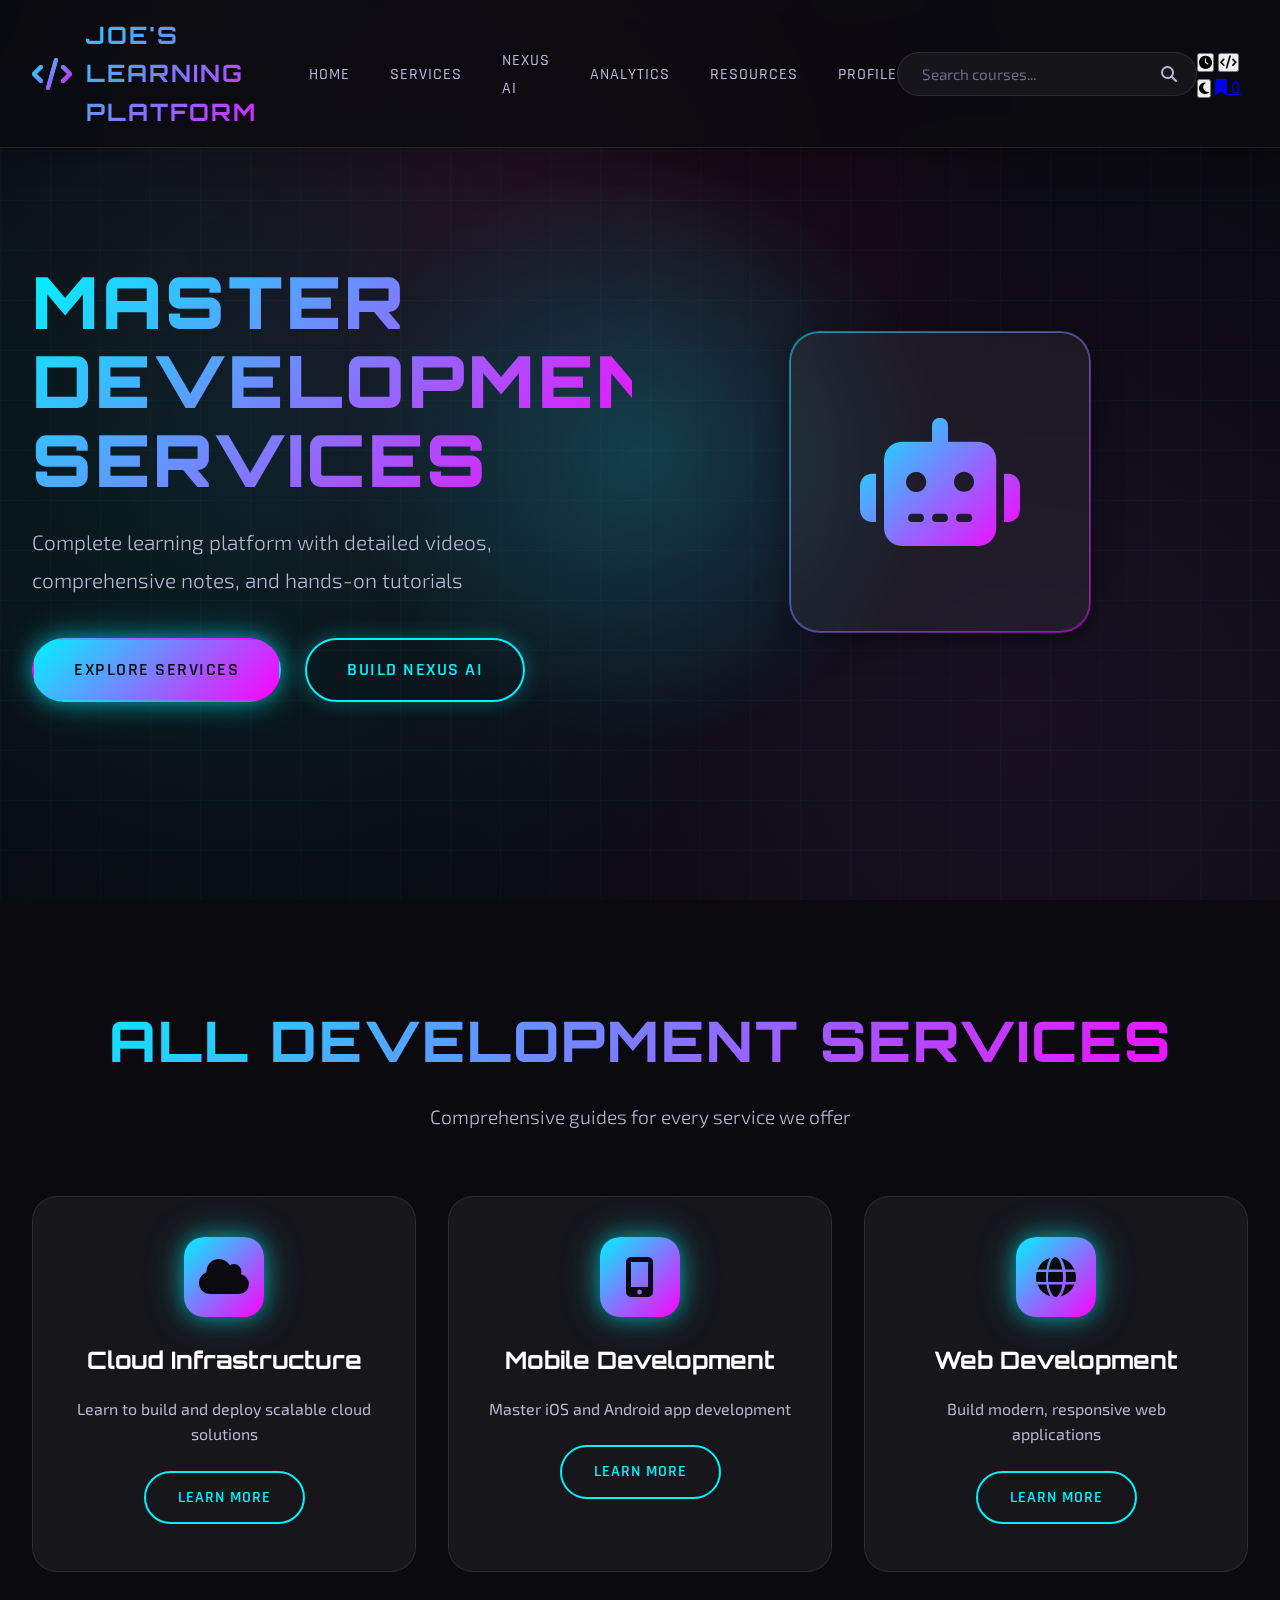
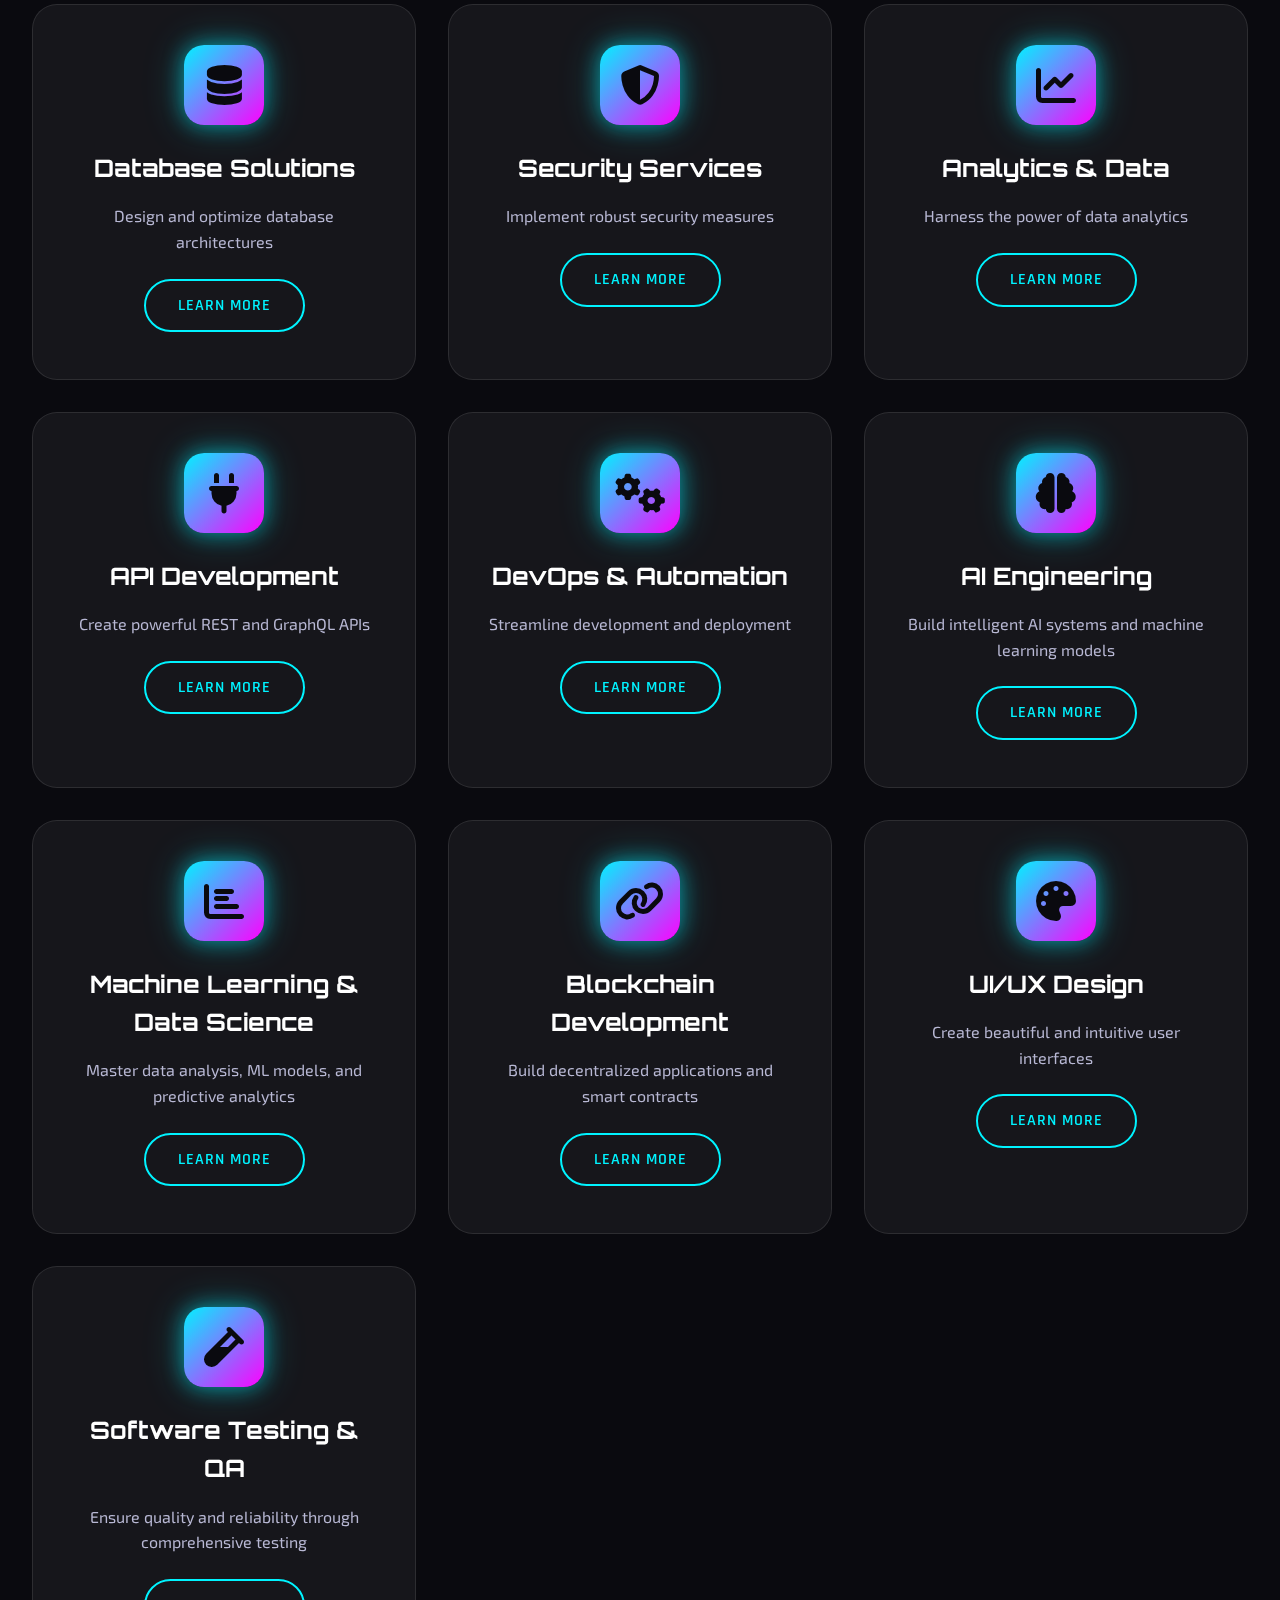
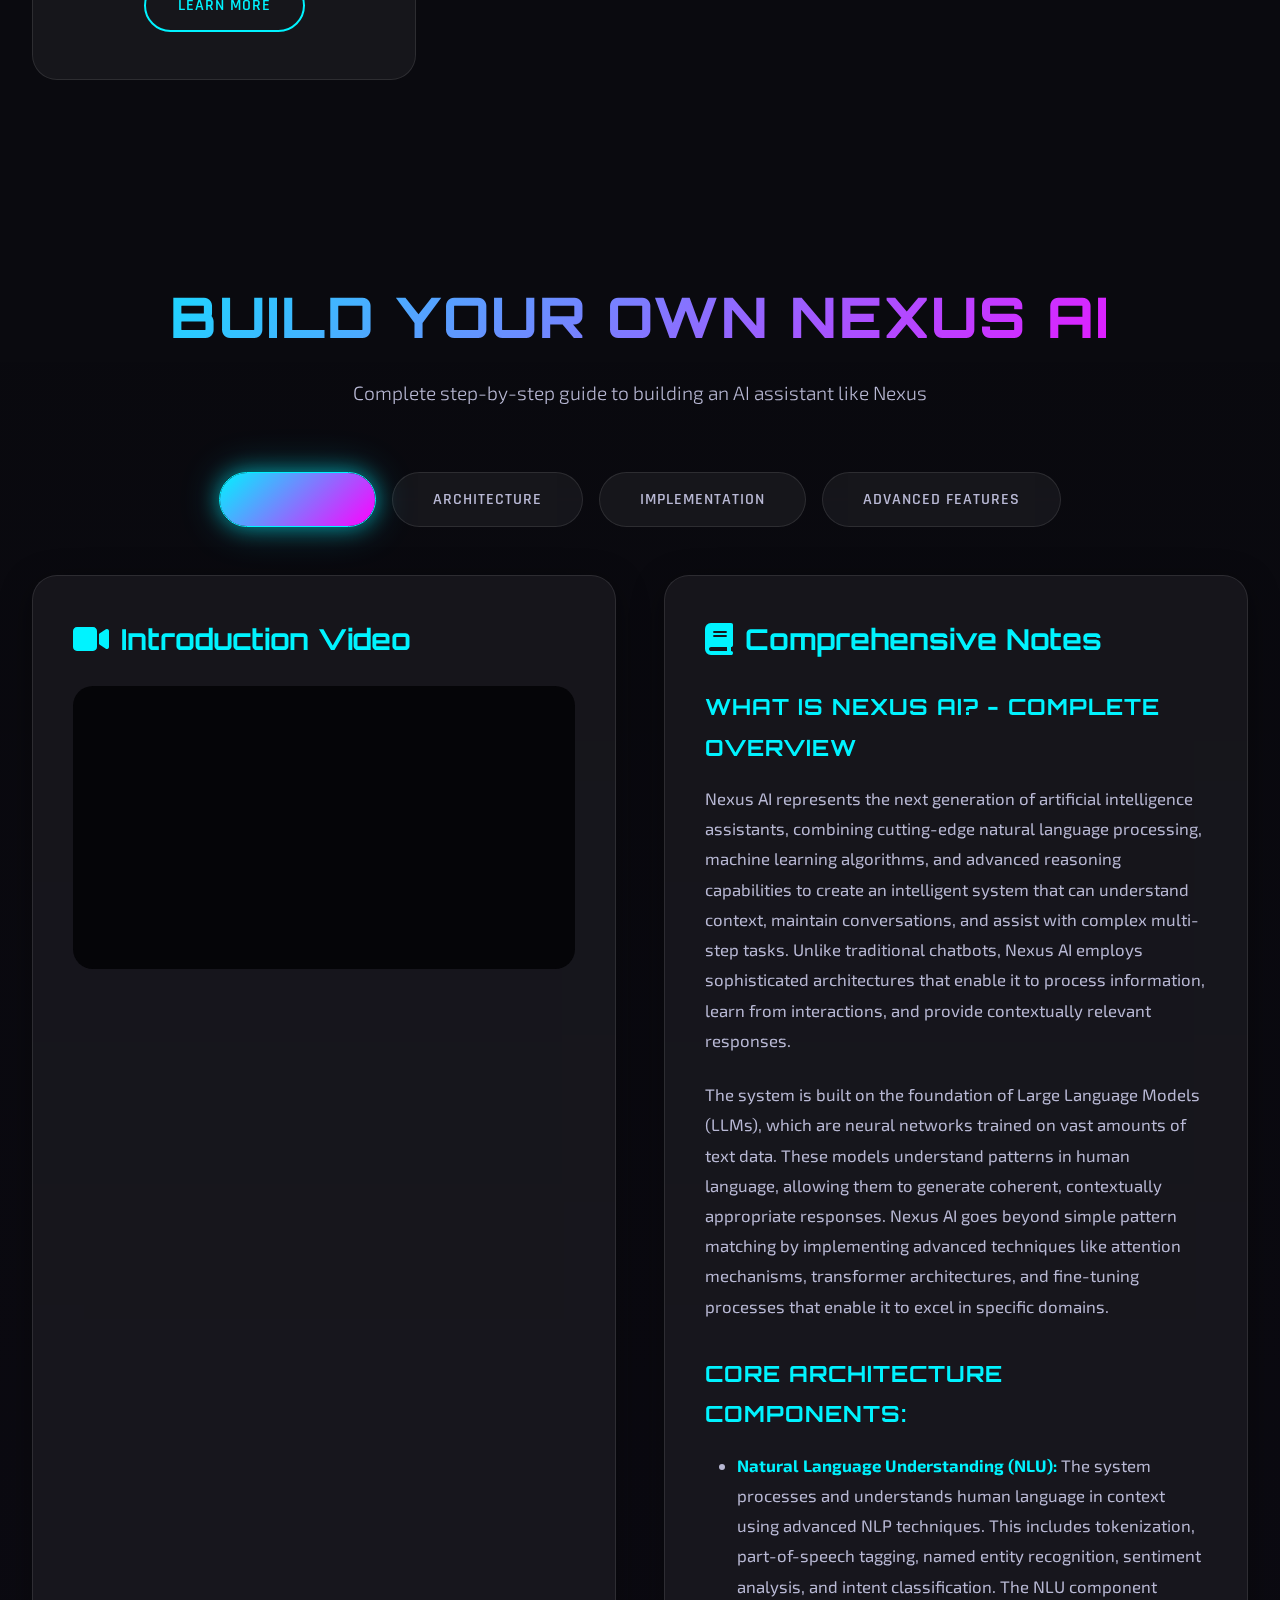
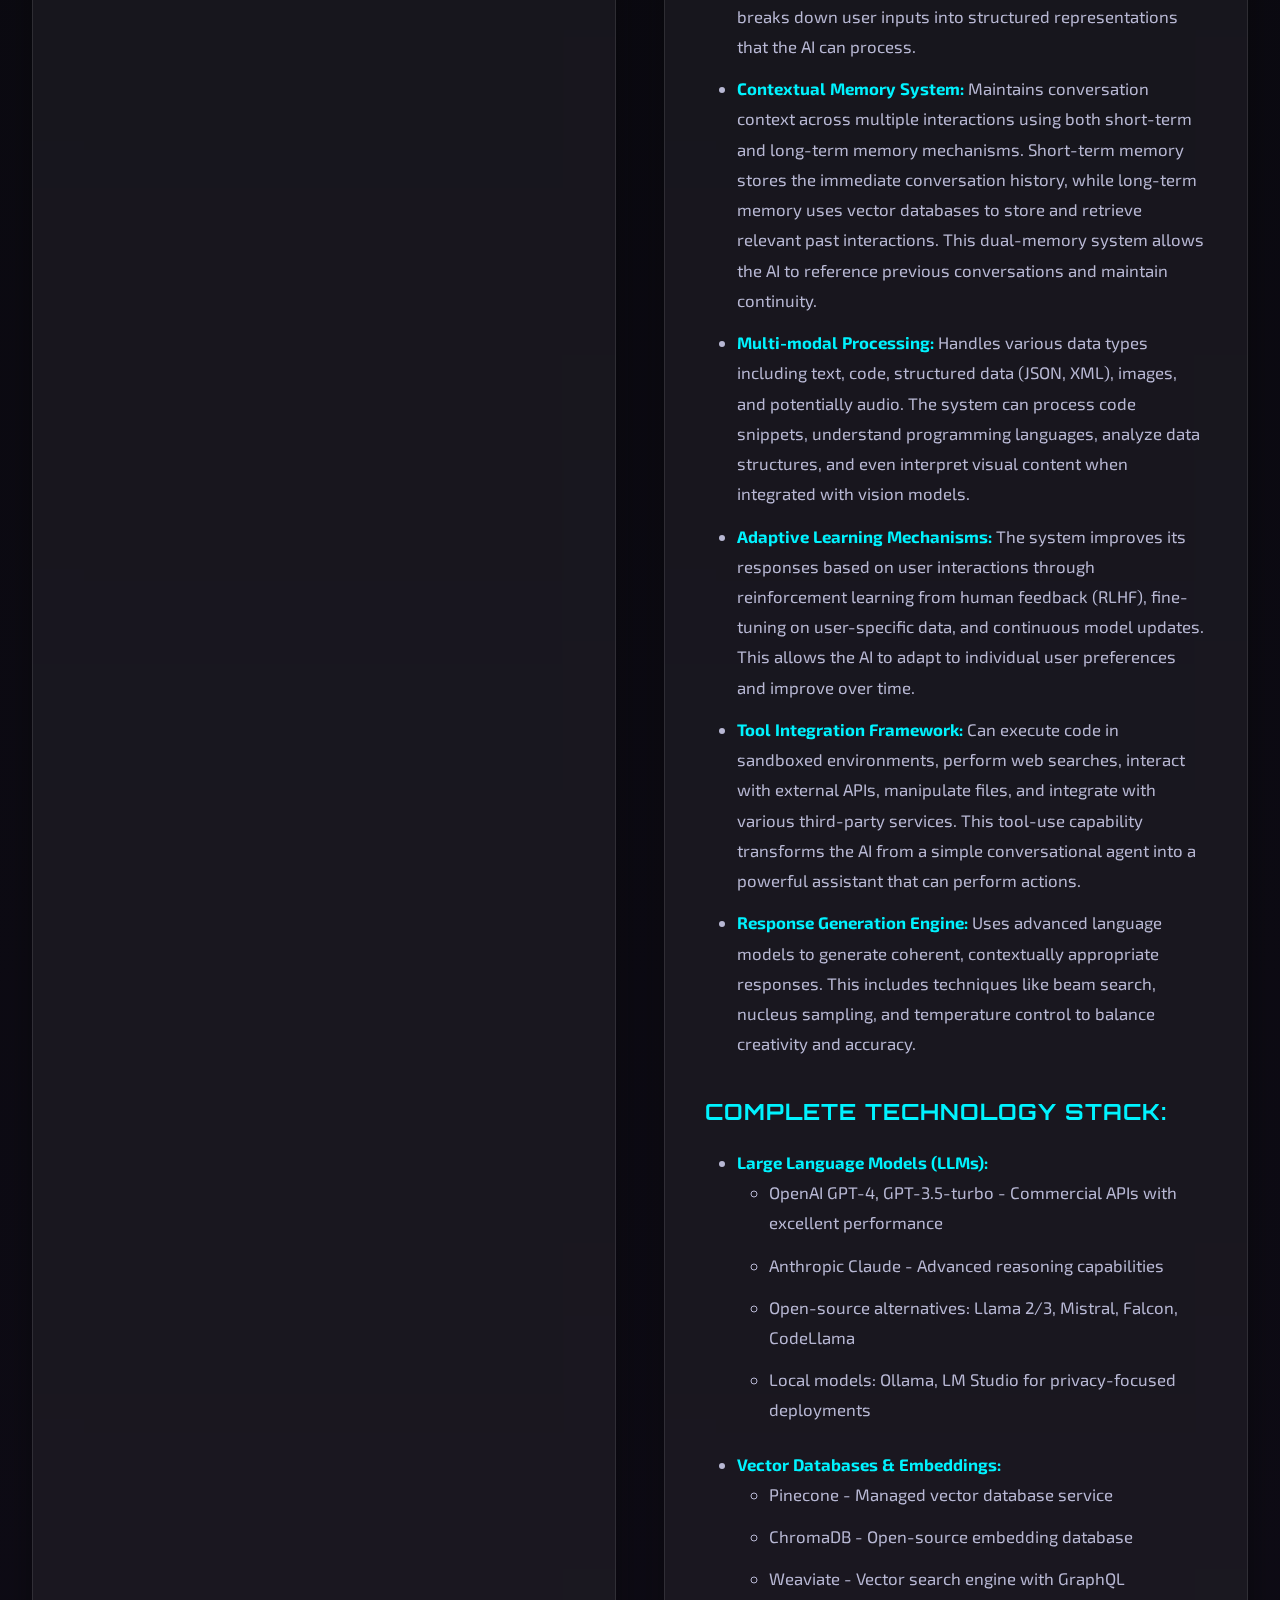
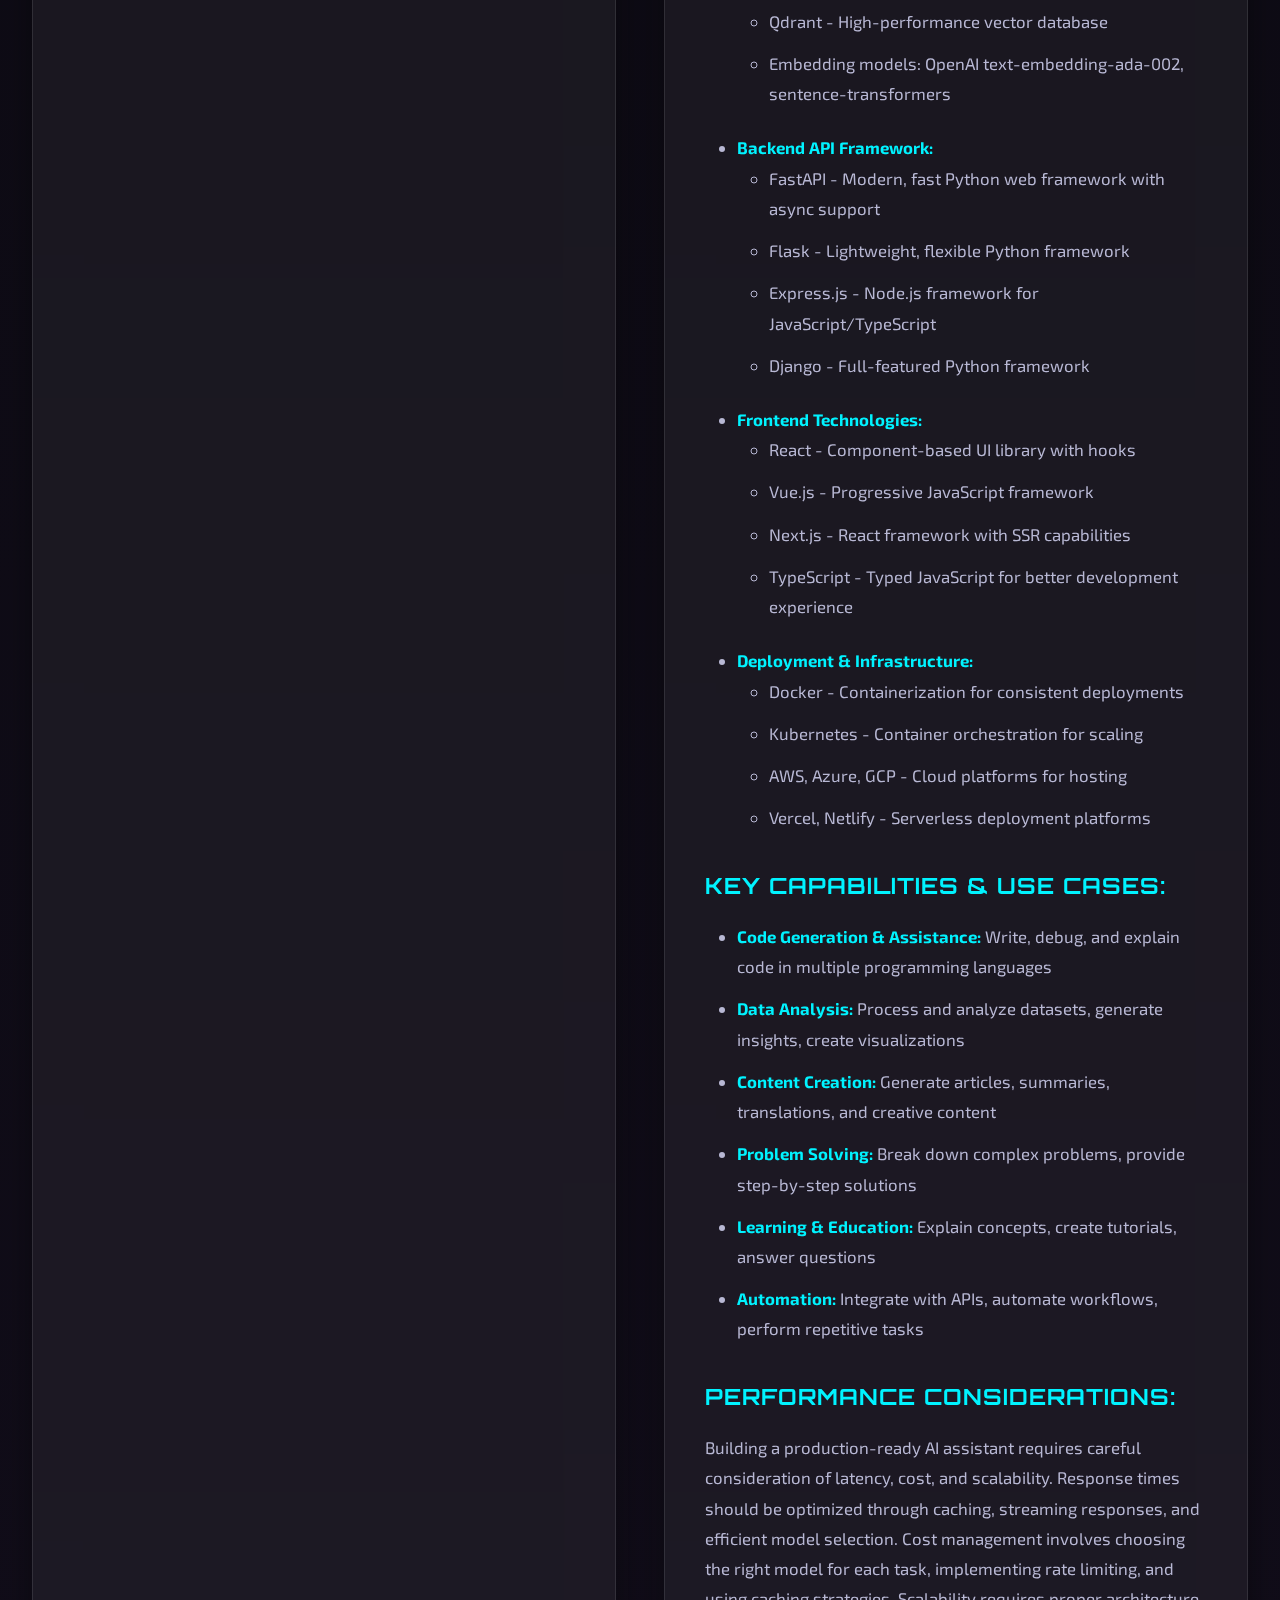
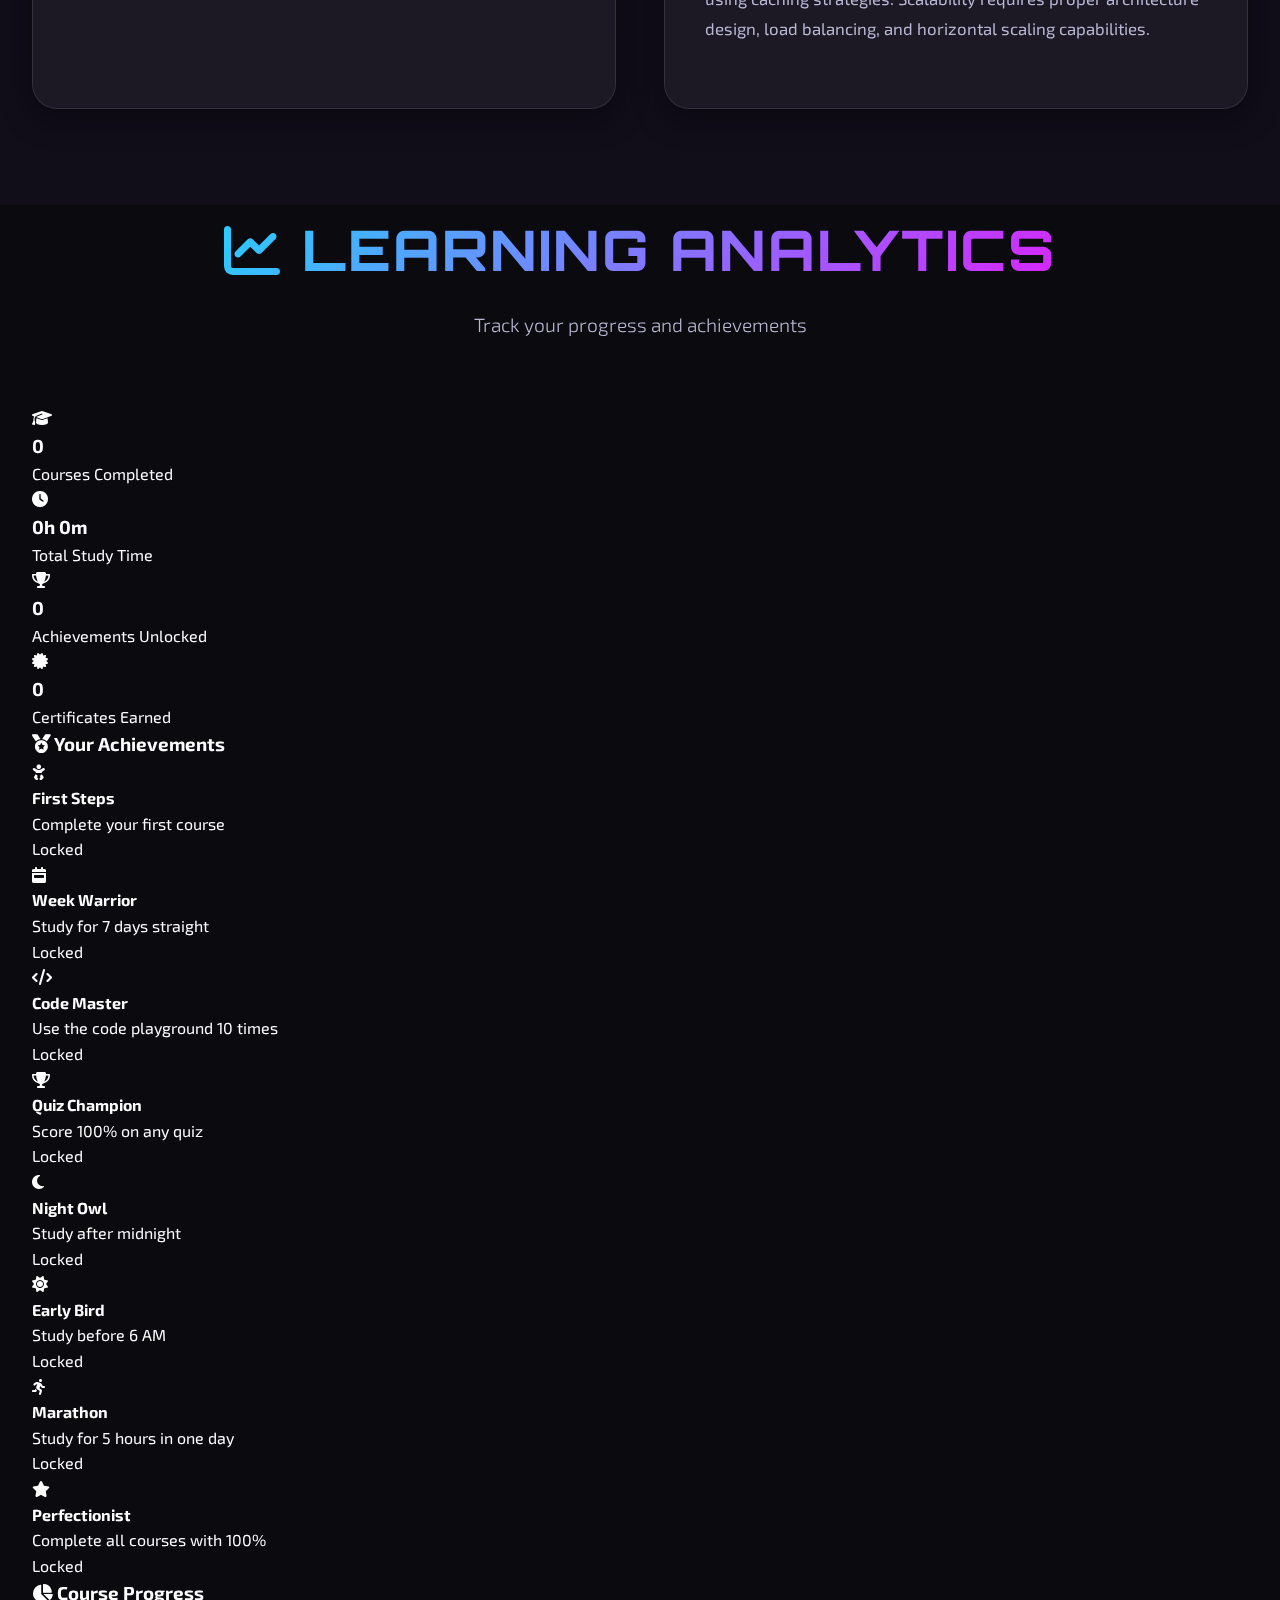
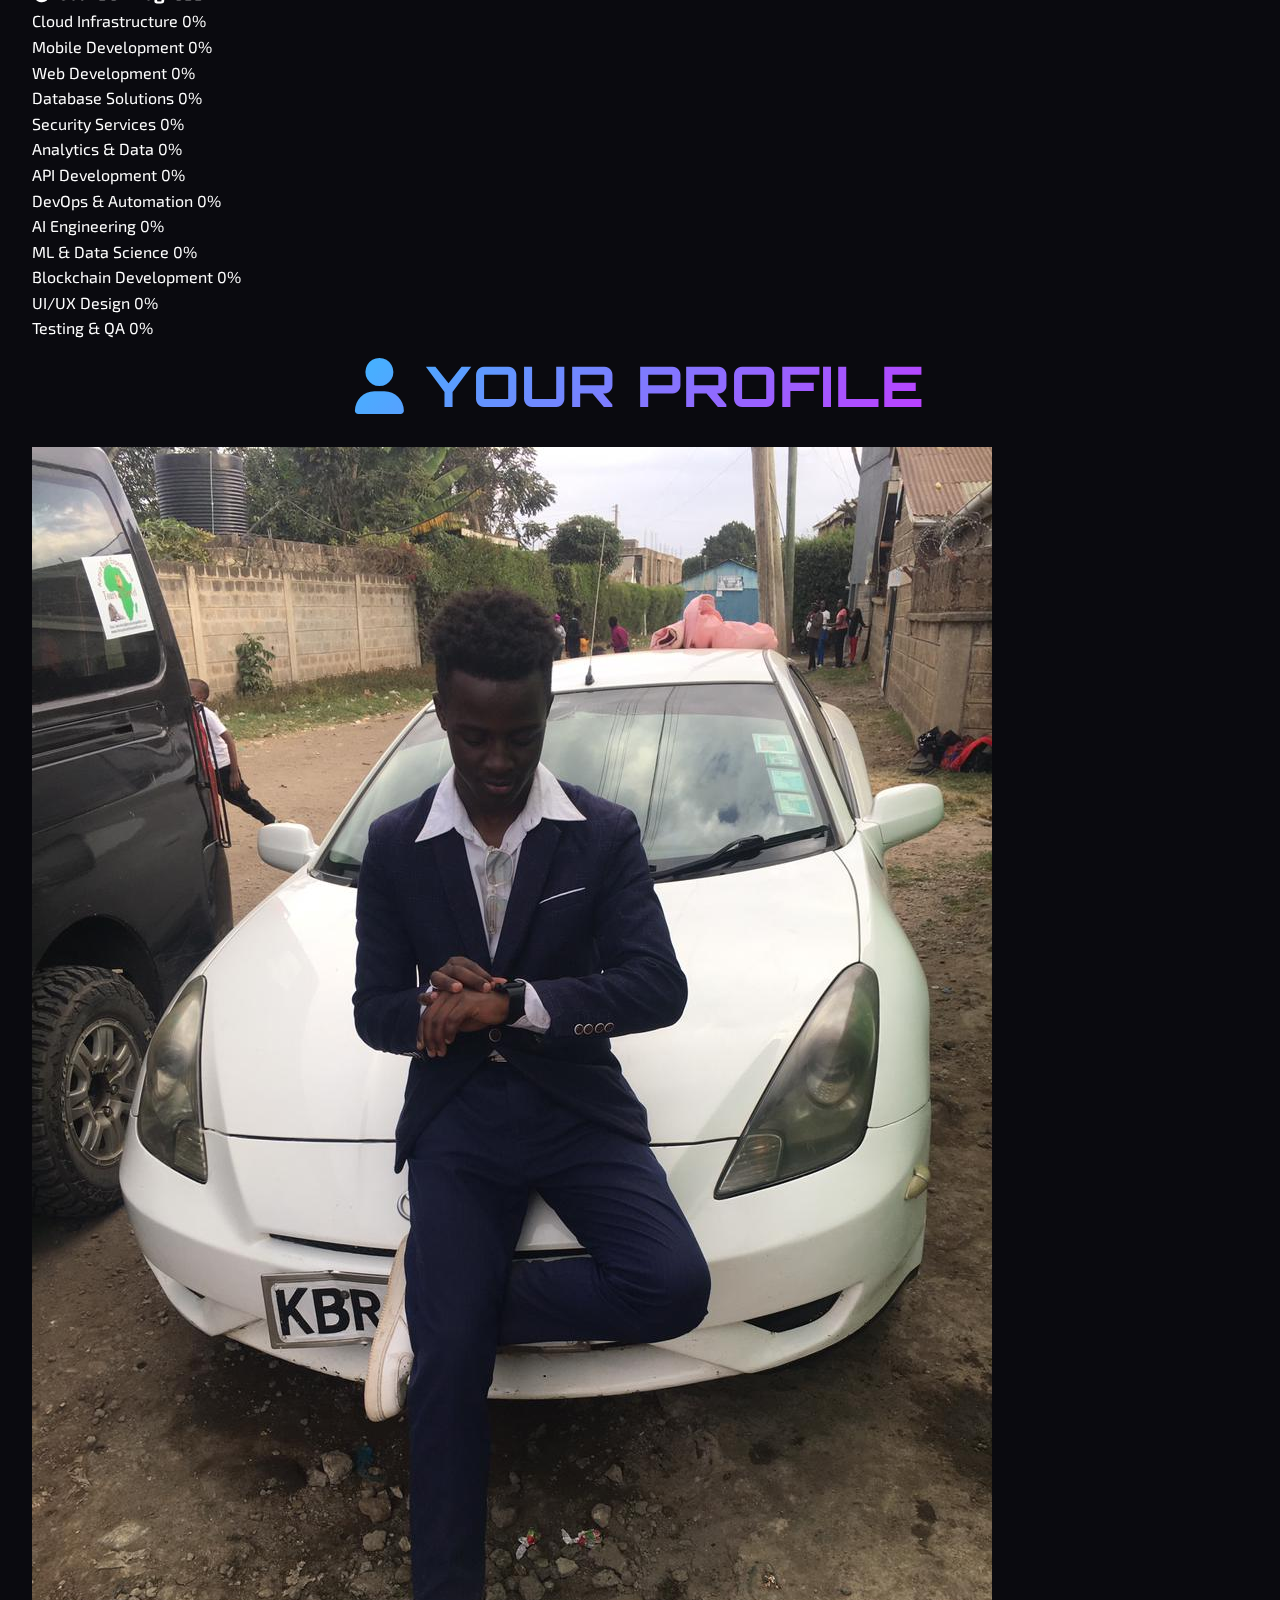
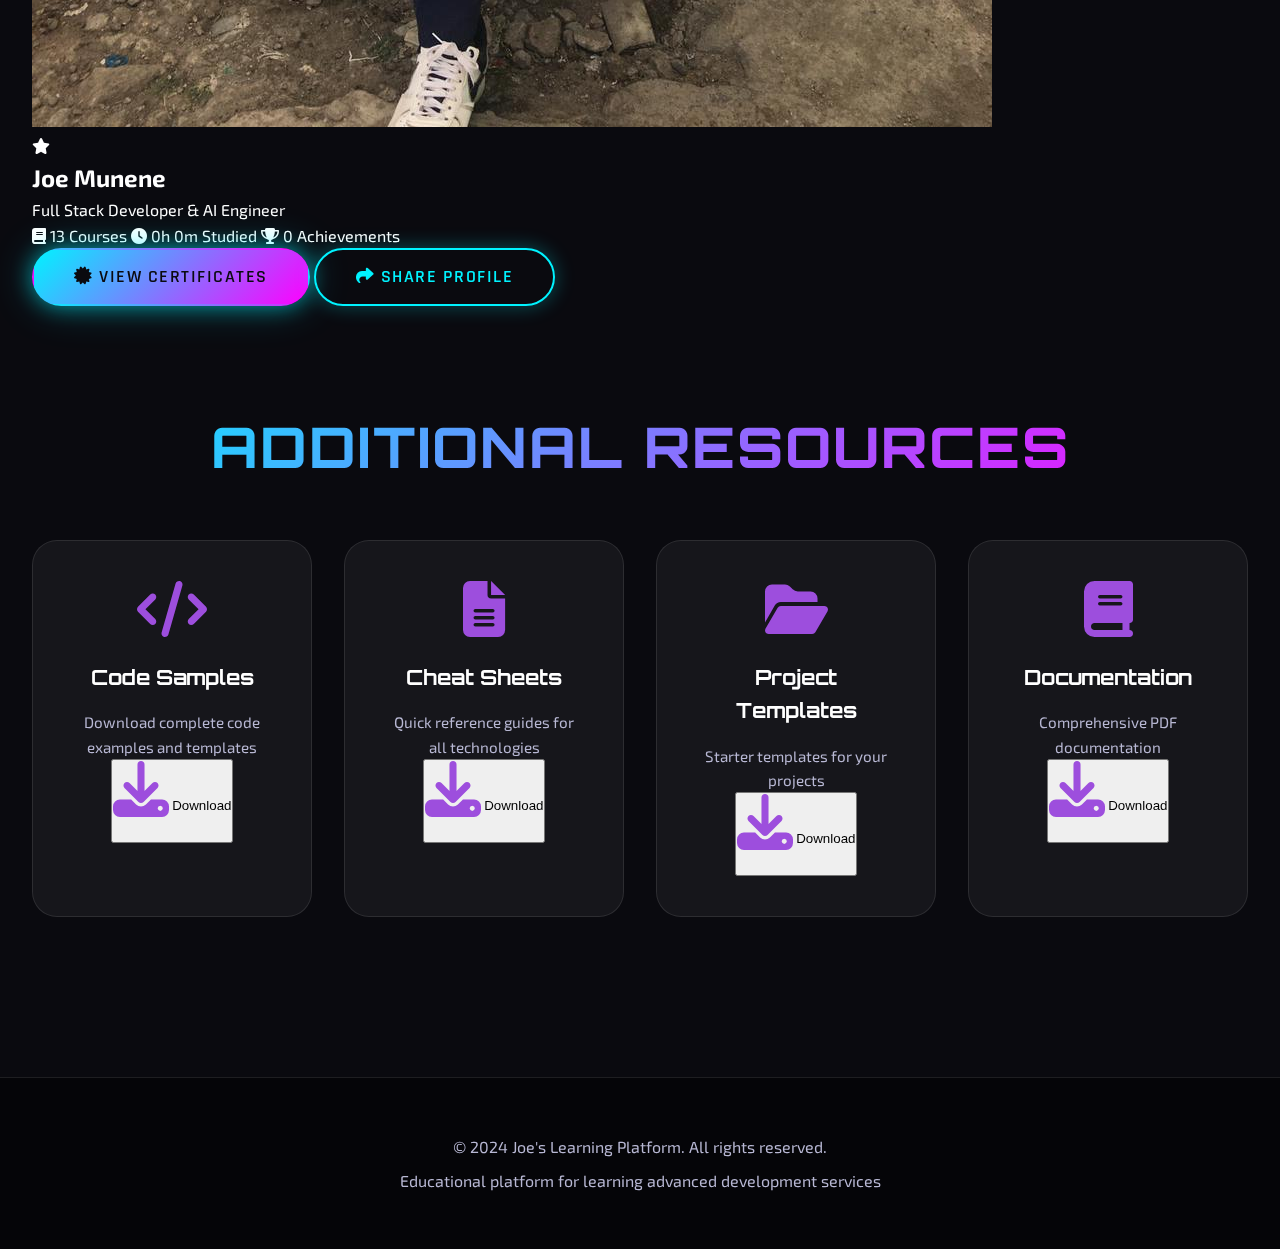
<file: index.html>
<!DOCTYPE html>
<html lang="en">
<head>
    <meta charset="UTF-8">
    <meta name="viewport" content="width=device-width, initial-scale=1.0">
    <title>Joe's Learning Platform - Complete Learning Platform</title>
    <link rel="stylesheet" href="styles.css">
    <link rel="stylesheet" href="https://cdnjs.cloudflare.com/ajax/libs/font-awesome/6.4.0/css/all.min.css">
</head>
<body>
    <!-- Navigation -->
    <nav class="navbar">
        <div class="nav-container">
            <div class="logo">
                <i class="fas fa-code"></i>
                <span>Joe's Learning Platform</span>
            </div>
            <ul class="nav-menu">
                <li><a href="#home" class="nav-link">Home</a></li>
                <li><a href="#services" class="nav-link">Services</a></li>
                <li><a href="#nexus-ai" class="nav-link">Nexus AI</a></li>
                <li><a href="#analytics" class="nav-link">Analytics</a></li>
                <li><a href="#resources" class="nav-link">Resources</a></li>
                <li><a href="#profile" class="nav-link">Profile</a></li>
            </ul>
            <div class="search-container">
                <input type="text" id="searchInput" placeholder="Search courses..." class="search-input">
                <i class="fas fa-search search-icon"></i>
            </div>
            <div class="nav-actions">
                <button class="nav-icon-btn" id="timerBtn" title="Study Timer">
                    <i class="fas fa-clock"></i>
                </button>
                <button class="nav-icon-btn" id="playgroundBtn" title="Code Playground">
                    <i class="fas fa-code"></i>
                </button>
                <button class="theme-toggle" id="themeToggle" title="Toggle Theme">
                    <i class="fas fa-moon"></i>
                </button>
                <a href="#bookmarks" class="bookmark-btn" id="bookmarkBtn" title="Bookmarked Courses">
                    <i class="fas fa-bookmark"></i>
                    <span class="bookmark-count" id="bookmarkCount">0</span>
                </a>
            </div>
            <div class="hamburger">
                <span></span>
                <span></span>
                <span></span>
            </div>
        </div>
    </nav>

    <!-- Hero Section -->
    <section id="home" class="hero">
        <div class="hero-content">
            <h1 class="hero-title">Master Development Services</h1>
            <p class="hero-subtitle">Complete learning platform with detailed videos, comprehensive notes, and hands-on tutorials</p>
            <div class="hero-buttons">
                <a href="#services" class="btn btn-primary">Explore Services</a>
                <a href="#nexus-ai" class="btn btn-secondary">Build Nexus AI</a>
            </div>
        </div>
        <div class="hero-image">
            <div class="floating-card">
                <i class="fas fa-robot"></i>
            </div>
        </div>
    </section>

    <!-- Services Section -->
    <section id="services" class="services-section">
        <div class="container">
            <h2 class="section-title">All Development Services</h2>
            <p class="section-subtitle">Comprehensive guides for every service we offer</p>
            
            <div class="services-grid">
                <!-- Service Card 1 -->
                <div class="service-card">
                    <div class="service-icon">
                        <i class="fas fa-cloud"></i>
                    </div>
                    <h3>Cloud Infrastructure</h3>
                    <p>Learn to build and deploy scalable cloud solutions</p>
                    <a href="cloud.html" class="service-btn">Learn More</a>
                </div>

                <!-- Service Card 2 -->
                <div class="service-card">
                    <div class="service-icon">
                        <i class="fas fa-mobile-alt"></i>
                    </div>
                    <h3>Mobile Development</h3>
                    <p>Master iOS and Android app development</p>
                    <a href="mobile.html" class="service-btn">Learn More</a>
                </div>

                <!-- Service Card 3 -->
                <div class="service-card">
                    <div class="service-icon">
                        <i class="fas fa-globe"></i>
                    </div>
                    <h3>Web Development</h3>
                    <p>Build modern, responsive web applications</p>
                    <a href="web.html" class="service-btn">Learn More</a>
                </div>

                <!-- Service Card 4 -->
                <div class="service-card">
                    <div class="service-icon">
                        <i class="fas fa-database"></i>
                    </div>
                    <h3>Database Solutions</h3>
                    <p>Design and optimize database architectures</p>
                    <a href="database.html" class="service-btn">Learn More</a>
                </div>

                <!-- Service Card 5 -->
                <div class="service-card">
                    <div class="service-icon">
                        <i class="fas fa-shield-alt"></i>
                    </div>
                    <h3>Security Services</h3>
                    <p>Implement robust security measures</p>
                    <a href="security.html" class="service-btn">Learn More</a>
                </div>

                <!-- Service Card 6 -->
                <div class="service-card">
                    <div class="service-icon">
                        <i class="fas fa-chart-line"></i>
                    </div>
                    <h3>Analytics & Data</h3>
                    <p>Harness the power of data analytics</p>
                    <a href="analytics.html" class="service-btn">Learn More</a>
                </div>

                <!-- Service Card 7 -->
                <div class="service-card">
                    <div class="service-icon">
                        <i class="fas fa-plug"></i>
                    </div>
                    <h3>API Development</h3>
                    <p>Create powerful REST and GraphQL APIs</p>
                    <a href="api.html" class="service-btn">Learn More</a>
                </div>

                <!-- Service Card 8 -->
                <div class="service-card">
                    <div class="service-icon">
                        <i class="fas fa-cogs"></i>
                    </div>
                    <h3>DevOps & Automation</h3>
                    <p>Streamline development and deployment</p>
                    <a href="devops.html" class="service-btn">Learn More</a>
                </div>

                <!-- Service Card 9 -->
                <div class="service-card">
                    <div class="service-icon">
                        <i class="fas fa-brain"></i>
                    </div>
                    <h3>AI Engineering</h3>
                    <p>Build intelligent AI systems and machine learning models</p>
                    <a href="ai-engineering.html" class="service-btn">Learn More</a>
                </div>

                <!-- Service Card 10 -->
                <div class="service-card">
                    <div class="service-icon">
                        <i class="fas fa-chart-bar"></i>
                    </div>
                    <h3>Machine Learning & Data Science</h3>
                    <p>Master data analysis, ML models, and predictive analytics</p>
                    <a href="ml-data-science.html" class="service-btn">Learn More</a>
                </div>

                <!-- Service Card 11 -->
                <div class="service-card">
                    <div class="service-icon">
                        <i class="fas fa-link"></i>
                    </div>
                    <h3>Blockchain Development</h3>
                    <p>Build decentralized applications and smart contracts</p>
                    <a href="blockchain.html" class="service-btn">Learn More</a>
                </div>

                <!-- Service Card 12 -->
                <div class="service-card">
                    <div class="service-icon">
                        <i class="fas fa-palette"></i>
                    </div>
                    <h3>UI/UX Design</h3>
                    <p>Create beautiful and intuitive user interfaces</p>
                    <a href="ui-ux.html" class="service-btn">Learn More</a>
                </div>

                <!-- Service Card 13 -->
                <div class="service-card">
                    <div class="service-icon">
                        <i class="fas fa-vial"></i>
                    </div>
                    <h3>Software Testing & QA</h3>
                    <p>Ensure quality and reliability through comprehensive testing</p>
                    <a href="testing-qa.html" class="service-btn">Learn More</a>
                </div>
            </div>
        </div>
    </section>

    <!-- Nexus AI Section -->
    <section id="nexus-ai" class="nexus-section">
        <div class="container">
            <h2 class="section-title">Build Your Own Nexus AI</h2>
            <p class="section-subtitle">Complete step-by-step guide to building an AI assistant like Nexus</p>

            <div class="nexus-content">
                <div class="nexus-tabs">
                    <button class="tab-btn active" onclick="switchTab('overview')">Overview</button>
                    <button class="tab-btn" onclick="switchTab('architecture')">Architecture</button>
                    <button class="tab-btn" onclick="switchTab('implementation')">Implementation</button>
                    <button class="tab-btn" onclick="switchTab('advanced')">Advanced Features</button>
                </div>

                <div class="tab-content active" id="overview-tab">
                    <div class="content-wrapper">
                        <div class="video-section">
                            <h3><i class="fas fa-video"></i> Introduction Video</h3>
                            <div class="video-container">
                                <iframe width="100%" height="100%" src="https://www.youtube.com/embed/jGwO_UgTS7I" title="Build a ChatGPT Clone with React & OpenAI" frameborder="0" allow="accelerometer; autoplay; clipboard-write; encrypted-media; gyroscope; picture-in-picture" allowfullscreen></iframe>
                            </div>
                        </div>
                        <div class="notes-section">
                            <h3><i class="fas fa-book"></i> Comprehensive Notes</h3>
                            <div class="notes-content">
                                <h4>What is Nexus AI? - Complete Overview</h4>
                                <p>Nexus AI represents the next generation of artificial intelligence assistants, combining cutting-edge natural language processing, machine learning algorithms, and advanced reasoning capabilities to create an intelligent system that can understand context, maintain conversations, and assist with complex multi-step tasks. Unlike traditional chatbots, Nexus AI employs sophisticated architectures that enable it to process information, learn from interactions, and provide contextually relevant responses.</p>
                                
                                <p>The system is built on the foundation of Large Language Models (LLMs), which are neural networks trained on vast amounts of text data. These models understand patterns in human language, allowing them to generate coherent, contextually appropriate responses. Nexus AI goes beyond simple pattern matching by implementing advanced techniques like attention mechanisms, transformer architectures, and fine-tuning processes that enable it to excel in specific domains.</p>

                                <h4>Core Architecture Components:</h4>
                                <ul>
                                    <li><strong>Natural Language Understanding (NLU):</strong> The system processes and understands human language in context using advanced NLP techniques. This includes tokenization, part-of-speech tagging, named entity recognition, sentiment analysis, and intent classification. The NLU component breaks down user inputs into structured representations that the AI can process.</li>
                                    
                                    <li><strong>Contextual Memory System:</strong> Maintains conversation context across multiple interactions using both short-term and long-term memory mechanisms. Short-term memory stores the immediate conversation history, while long-term memory uses vector databases to store and retrieve relevant past interactions. This dual-memory system allows the AI to reference previous conversations and maintain continuity.</li>
                                    
                                    <li><strong>Multi-modal Processing:</strong> Handles various data types including text, code, structured data (JSON, XML), images, and potentially audio. The system can process code snippets, understand programming languages, analyze data structures, and even interpret visual content when integrated with vision models.</li>
                                    
                                    <li><strong>Adaptive Learning Mechanisms:</strong> The system improves its responses based on user interactions through reinforcement learning from human feedback (RLHF), fine-tuning on user-specific data, and continuous model updates. This allows the AI to adapt to individual user preferences and improve over time.</li>
                                    
                                    <li><strong>Tool Integration Framework:</strong> Can execute code in sandboxed environments, perform web searches, interact with external APIs, manipulate files, and integrate with various third-party services. This tool-use capability transforms the AI from a simple conversational agent into a powerful assistant that can perform actions.</li>
                                    
                                    <li><strong>Response Generation Engine:</strong> Uses advanced language models to generate coherent, contextually appropriate responses. This includes techniques like beam search, nucleus sampling, and temperature control to balance creativity and accuracy.</li>
                                </ul>

                                <h4>Complete Technology Stack:</h4>
                                <ul>
                                    <li><strong>Large Language Models (LLMs):</strong> 
                                        <ul>
                                            <li>OpenAI GPT-4, GPT-3.5-turbo - Commercial APIs with excellent performance</li>
                                            <li>Anthropic Claude - Advanced reasoning capabilities</li>
                                            <li>Open-source alternatives: Llama 2/3, Mistral, Falcon, CodeLlama</li>
                                            <li>Local models: Ollama, LM Studio for privacy-focused deployments</li>
                                        </ul>
                                    </li>
                                    
                                    <li><strong>Vector Databases & Embeddings:</strong> 
                                        <ul>
                                            <li>Pinecone - Managed vector database service</li>
                                            <li>ChromaDB - Open-source embedding database</li>
                                            <li>Weaviate - Vector search engine with GraphQL</li>
                                            <li>Qdrant - High-performance vector database</li>
                                            <li>Embedding models: OpenAI text-embedding-ada-002, sentence-transformers</li>
                                        </ul>
                                    </li>
                                    
                                    <li><strong>Backend API Framework:</strong> 
                                        <ul>
                                            <li>FastAPI - Modern, fast Python web framework with async support</li>
                                            <li>Flask - Lightweight, flexible Python framework</li>
                                            <li>Express.js - Node.js framework for JavaScript/TypeScript</li>
                                            <li>Django - Full-featured Python framework</li>
                                        </ul>
                                    </li>
                                    
                                    <li><strong>Frontend Technologies:</strong> 
                                        <ul>
                                            <li>React - Component-based UI library with hooks</li>
                                            <li>Vue.js - Progressive JavaScript framework</li>
                                            <li>Next.js - React framework with SSR capabilities</li>
                                            <li>TypeScript - Typed JavaScript for better development experience</li>
                                        </ul>
                                    </li>
                                    
                                    <li><strong>Deployment & Infrastructure:</strong> 
                                        <ul>
                                            <li>Docker - Containerization for consistent deployments</li>
                                            <li>Kubernetes - Container orchestration for scaling</li>
                                            <li>AWS, Azure, GCP - Cloud platforms for hosting</li>
                                            <li>Vercel, Netlify - Serverless deployment platforms</li>
                                        </ul>
                                    </li>
                                </ul>

                                <h4>Key Capabilities & Use Cases:</h4>
                                <ul>
                                    <li><strong>Code Generation & Assistance:</strong> Write, debug, and explain code in multiple programming languages</li>
                                    <li><strong>Data Analysis:</strong> Process and analyze datasets, generate insights, create visualizations</li>
                                    <li><strong>Content Creation:</strong> Generate articles, summaries, translations, and creative content</li>
                                    <li><strong>Problem Solving:</strong> Break down complex problems, provide step-by-step solutions</li>
                                    <li><strong>Learning & Education:</strong> Explain concepts, create tutorials, answer questions</li>
                                    <li><strong>Automation:</strong> Integrate with APIs, automate workflows, perform repetitive tasks</li>
                                </ul>

                                <h4>Performance Considerations:</h4>
                                <p>Building a production-ready AI assistant requires careful consideration of latency, cost, and scalability. Response times should be optimized through caching, streaming responses, and efficient model selection. Cost management involves choosing the right model for each task, implementing rate limiting, and using caching strategies. Scalability requires proper architecture design, load balancing, and horizontal scaling capabilities.</p>
                            </div>
                        </div>
                    </div>
                </div>

                <div class="tab-content" id="architecture-tab">
                    <div class="content-wrapper">
                        <div class="video-section">
                            <h3><i class="fas fa-video"></i> Architecture Deep Dive</h3>
                            <div class="video-container">
                                <iframe width="100%" height="100%" src="https://www.youtube.com/embed/bZQun8Y4L2A" title="LangChain Crash Course - Build Apps with LLMs" frameborder="0" allow="accelerometer; autoplay; clipboard-write; encrypted-media; gyroscope; picture-in-picture" allowfullscreen></iframe>
                            </div>
                        </div>
                        <div class="notes-section">
                            <h3><i class="fas fa-book"></i> Architecture Notes</h3>
                            <div class="notes-content">
                                <h4>System Architecture Overview</h4>
                                <p>The Nexus AI architecture follows a modular, scalable design pattern that separates concerns and allows for easy expansion.</p>
                                
                                <h4>Core Components:</h4>
                                <ol>
                                    <li><strong>Input Processing Layer:</strong>
                                        <ul>
                                            <li>Text normalization and preprocessing</li>
                                            <li>Intent classification</li>
                                            <li>Context extraction</li>
                                        </ul>
                                    </li>
                                    <li><strong>LLM Integration Layer:</strong>
                                        <ul>
                                            <li>API communication with language models</li>
                                            <li>Prompt engineering and optimization</li>
                                            <li>Response generation and validation</li>
                                        </ul>
                                    </li>
                                    <li><strong>Memory Management:</strong>
                                        <ul>
                                            <li>Short-term memory (conversation context)</li>
                                            <li>Long-term memory (vector database)</li>
                                            <li>Semantic search and retrieval</li>
                                        </ul>
                                    </li>
                                    <li><strong>Tool Execution Layer:</strong>
                                        <ul>
                                            <li>Code execution sandbox</li>
                                            <li>External API integrations</li>
                                            <li>File system operations</li>
                                        </ul>
                                    </li>
                                    <li><strong>Response Generation:</strong>
                                        <ul>
                                            <li>Response formatting</li>
                                            <li>Streaming support</li>
                                            <li>Error handling</li>
                                        </ul>
                                    </li>
                                </ol>

                                <h4>Data Flow:</h4>
                                <pre><code>User Input → Preprocessing → LLM API → 
Memory Retrieval → Tool Execution → 
Response Generation → User Output</code></pre>
                            </div>
                        </div>
                    </div>
                </div>

                <div class="tab-content" id="implementation-tab">
                    <div class="content-wrapper">
                        <div class="video-section">
                            <h3><i class="fas fa-video"></i> Step-by-Step Implementation</h3>
                            <div class="video-container">
                                <iframe width="100%" height="100%" src="https://www.youtube.com/embed/3yPBVii7Ct0" title="Build an AI Chatbot in 15 Minutes" frameborder="0" allow="accelerometer; autoplay; clipboard-write; encrypted-media; gyroscope; picture-in-picture" allowfullscreen></iframe>
                            </div>
                        </div>
                        <div class="notes-section">
                            <h3><i class="fas fa-book"></i> Implementation Guide</h3>
                            <div class="notes-content">
                                <h4>Step 1: Project Setup</h4>
                                <pre><code># Create project structure
mkdir nexus-ai
cd nexus-ai
python -m venv venv
source venv/bin/activate  # On Windows: venv\Scripts\activate
pip install openai fastapi uvicorn python-dotenv</code></pre>

                                <h4>Step 2: Environment Configuration</h4>
                                <pre><code># .env file
OPENAI_API_KEY=your_api_key_here
MODEL_NAME=gpt-4
MAX_TOKENS=2000
TEMPERATURE=0.7</code></pre>

                                <h4>Step 3: Core AI Class</h4>
                                <pre><code># ai_core.py
import openai
from typing import List, Dict
import os
from dotenv import load_dotenv

load_dotenv()

class NexusAI:
    def __init__(self):
        self.api_key = os.getenv("OPENAI_API_KEY")
        openai.api_key = self.api_key
        self.conversation_history = []
    
    def process_input(self, user_input: str) -> str:
        """Process user input and generate response"""
        self.conversation_history.append({
            "role": "user",
            "content": user_input
        })
        
        response = openai.ChatCompletion.create(
            model=os.getenv("MODEL_NAME", "gpt-4"),
            messages=self.conversation_history,
            max_tokens=int(os.getenv("MAX_TOKENS", 2000)),
            temperature=float(os.getenv("TEMPERATURE", 0.7))
        )
        
        ai_response = response.choices[0].message.content
        self.conversation_history.append({
            "role": "assistant",
            "content": ai_response
        })
        
        return ai_response</code></pre>

                                <h4>Step 4: API Endpoint</h4>
                                <pre><code># main.py
from fastapi import FastAPI
from pydantic import BaseModel
from ai_core import NexusAI

app = FastAPI()
nexus = NexusAI()

class ChatRequest(BaseModel):
    message: str

@app.post("/chat")
async def chat(request: ChatRequest):
    response = nexus.process_input(request.message)
    return {"response": response}

@app.get("/")
async def root():
    return {"message": "Nexus AI API is running"}</code></pre>

                                <h4>Step 5: Run the Server</h4>
                                <pre><code>uvicorn main:app --reload --port 8000</code></pre>
                            </div>
                        </div>
                    </div>
                </div>

                <div class="tab-content" id="advanced-tab">
                    <div class="content-wrapper">
                        <div class="video-section">
                            <h3><i class="fas fa-video"></i> Advanced Features</h3>
                            <div class="video-container">
                                <iframe width="100%" height="100%" src="https://www.youtube.com/embed/dXxQ0LR-3Hg" title="Build a RAG System with Vector Database" frameborder="0" allow="accelerometer; autoplay; clipboard-write; encrypted-media; gyroscope; picture-in-picture" allowfullscreen></iframe>
                            </div>
                        </div>
                        <div class="notes-section">
                            <h3><i class="fas fa-book"></i> Advanced Features Guide</h3>
                            <div class="notes-content">
                                <h4>1. Vector Database Integration</h4>
                                <p>Implement semantic search using vector databases like Pinecone or ChromaDB:</p>
                                <pre><code># Install: pip install chromadb
import chromadb
from sentence_transformers import SentenceTransformer

class MemorySystem:
    def __init__(self):
        self.client = chromadb.Client()
        self.collection = self.client.create_collection("conversations")
        self.encoder = SentenceTransformer('all-MiniLM-L6-v2')
    
    def store_memory(self, text: str, metadata: dict):
        embedding = self.encoder.encode(text).tolist()
        self.collection.add(
            embeddings=[embedding],
            documents=[text],
            metadatas=[metadata],
            ids=[f"id_{len(self.collection.get()['ids'])}"]
        )
    
    def retrieve_similar(self, query: str, n_results: int = 5):
        query_embedding = self.encoder.encode(query).tolist()
        results = self.collection.query(
            query_embeddings=[query_embedding],
            n_results=n_results
        )
        return results</code></pre>

                                <h4>2. Tool System</h4>
                                <p>Add tool execution capabilities:</p>
                                <pre><code>class ToolSystem:
    def __init__(self):
        self.tools = {
            "calculator": self.calculate,
            "web_search": self.search_web,
            "code_executor": self.execute_code
        }
    
    def calculate(self, expression: str) -> str:
        try:
            result = eval(expression)
            return str(result)
        except:
            return "Invalid expression"
    
    def execute_code(self, code: str, language: str = "python") -> str:
        # Implement safe code execution
        # Use sandboxed environment
        pass</code></pre>

                                <h4>3. Streaming Responses</h4>
                                <pre><code>from fastapi.responses import StreamingResponse
import json

@app.post("/chat/stream")
async def chat_stream(request: ChatRequest):
    async def generate():
        stream = openai.ChatCompletion.create(
            model="gpt-4",
            messages=nexus.conversation_history,
            stream=True
        )
        for chunk in stream:
            if chunk.choices[0].delta.content:
                yield f"data: {json.dumps({'content': chunk.choices[0].delta.content})}\n\n"
    
    return StreamingResponse(generate(), media_type="text/event-stream")</code></pre>

                                <h4>4. Multi-modal Support</h4>
                                <p>Add image and file processing capabilities using vision models.</p>

                                <h4>5. Performance Optimization</h4>
                                <ul>
                                    <li>Implement response caching</li>
                                    <li>Use async/await for concurrent requests</li>
                                    <li>Add rate limiting</li>
                                    <li>Implement connection pooling</li>
                                </ul>
                            </div>
                        </div>
                    </div>
                </div>
            </div>
        </div>
    </section>

    <!-- Analytics Dashboard Section -->
    <section id="analytics" class="analytics-section">
        <div class="container">
            <h2 class="section-title"><i class="fas fa-chart-line"></i> Learning Analytics</h2>
            <p class="section-subtitle">Track your progress and achievements</p>
            
            <div class="analytics-grid">
                <div class="stat-card">
                    <div class="stat-icon"><i class="fas fa-graduation-cap"></i></div>
                    <div class="stat-info">
                        <h3 id="coursesCompleted">0</h3>
                        <p>Courses Completed</p>
                    </div>
                </div>
                <div class="stat-card">
                    <div class="stat-icon"><i class="fas fa-clock"></i></div>
                    <div class="stat-info">
                        <h3 id="totalStudyTime">0h</h3>
                        <p>Total Study Time</p>
                    </div>
                </div>
                <div class="stat-card">
                    <div class="stat-icon"><i class="fas fa-trophy"></i></div>
                    <div class="stat-info">
                        <h3 id="achievementsCount">0</h3>
                        <p>Achievements Unlocked</p>
                    </div>
                </div>
                <div class="stat-card">
                    <div class="stat-icon"><i class="fas fa-certificate"></i></div>
                    <div class="stat-info">
                        <h3 id="certificatesCount">0</h3>
                        <p>Certificates Earned</p>
                    </div>
                </div>
            </div>

            <div class="achievements-section">
                <h3><i class="fas fa-medal"></i> Your Achievements</h3>
                <div class="achievements-grid" id="achievementsGrid">
                    <!-- Achievements will be populated by JavaScript -->
                </div>
            </div>

            <div class="progress-chart">
                <h3><i class="fas fa-chart-pie"></i> Course Progress</h3>
                <div class="progress-bars-container" id="progressBarsContainer">
                    <!-- Progress bars will be populated by JavaScript -->
                </div>
            </div>
        </div>
    </section>

    <!-- User Profile Section -->
    <section id="profile" class="profile-section">
        <div class="container">
            <h2 class="section-title"><i class="fas fa-user"></i> Your Profile</h2>
            <div class="profile-container">
                <div class="profile-card">
                    <div class="profile-header">
                        <div class="profile-image-container">
                            <img src="WhatsApp%20Image%202025-11-11%20at%2011.01.30_b451f0bb.jpg" alt="Joe Munene" class="profile-image" id="profileImage" onerror="this.src='data:image/svg+xml,%3Csvg xmlns=%27http://www.w3.org/2000/svg%27 width=%27400%27 height=%27400%27%3E%3Crect fill=%27%2300f3ff%27 width=%27400%27 height=%27400%27/%3E%3Ctext x=%2750%25%27 y=%2750%25%27 font-size=%2720%27 fill=%27white%27 text-anchor=%27middle%27 dominant-baseline=%27middle%27%3EJoe Munene%3C/text%3E%3C/svg%3E'">
                            <div class="profile-badge">
                                <i class="fas fa-star"></i>
                            </div>
                        </div>
                        <div class="profile-info">
                            <h2>Joe Munene</h2>
                            <p class="profile-title">Full Stack Developer & AI Engineer</p>
                            <div class="profile-stats">
                                <span><i class="fas fa-book"></i> 13 Courses</span>
                                <span><i class="fas fa-clock"></i> <span id="profileStudyTime">0h</span> Studied</span>
                                <span><i class="fas fa-trophy"></i> <span id="profileAchievements">0</span> Achievements</span>
                            </div>
                        </div>
                    </div>
                    <div class="profile-actions">
                        <button class="btn btn-primary" onclick="generateCertificate('All Courses')">
                            <i class="fas fa-certificate"></i> View Certificates
                        </button>
                        <button class="btn btn-secondary" onclick="shareProfile()">
                            <i class="fas fa-share"></i> Share Profile
                        </button>
                    </div>
                </div>
            </div>
        </div>
    </section>

    <!-- Resources Section -->
    <section id="resources" class="resources-section">
        <div class="container">
            <h2 class="section-title">Additional Resources</h2>
            <div class="resources-grid">
                <div class="resource-card" onclick="openResource('code-samples')">
                    <i class="fas fa-code"></i>
                    <h3>Code Samples</h3>
                    <p>Download complete code examples and templates</p>
                    <button class="resource-btn"><i class="fas fa-download"></i> Download</button>
                </div>
                <div class="resource-card" onclick="openResource('cheat-sheets')">
                    <i class="fas fa-file-alt"></i>
                    <h3>Cheat Sheets</h3>
                    <p>Quick reference guides for all technologies</p>
                    <button class="resource-btn"><i class="fas fa-download"></i> Download</button>
                </div>
                <div class="resource-card" onclick="openResource('project-templates')">
                    <i class="fas fa-folder-open"></i>
                    <h3>Project Templates</h3>
                    <p>Starter templates for your projects</p>
                    <button class="resource-btn"><i class="fas fa-download"></i> Download</button>
                </div>
                <div class="resource-card" onclick="openResource('documentation')">
                    <i class="fas fa-book"></i>
                    <h3>Documentation</h3>
                    <p>Comprehensive PDF documentation</p>
                    <button class="resource-btn"><i class="fas fa-download"></i> Download</button>
                </div>
            </div>
        </div>
    </section>

    <!-- Service Detail Modal -->
    <div id="serviceModal" class="modal">
        <div class="modal-content">
            <span class="close" onclick="closeService()">&times;</span>
            <div id="serviceDetails"></div>
        </div>
    </div>

    <!-- Code Playground Modal -->
    <div id="playgroundModal" class="modal">
        <div class="modal-content modal-large">
            <span class="close" onclick="closePlayground()">&times;</span>
            <h2><i class="fas fa-code"></i> Interactive Code Playground</h2>
            <div class="playground-container">
                <div class="playground-toolbar">
                    <select id="languageSelect" class="language-select">
                        <option value="javascript">JavaScript</option>
                        <option value="python">Python</option>
                        <option value="html">HTML</option>
                        <option value="css">CSS</option>
                        <option value="java">Java</option>
                        <option value="cpp">C++</option>
                    </select>
                    <button class="btn btn-primary" onclick="runCode()">
                        <i class="fas fa-play"></i> Run Code
                    </button>
                    <button class="btn btn-secondary" onclick="clearPlayground()">
                        <i class="fas fa-trash"></i> Clear
                    </button>
                </div>
                <div class="playground-editor">
                    <textarea id="codeEditor" placeholder="Write your code here..."></textarea>
                </div>
                <div class="playground-output">
                    <h3>Output:</h3>
                    <pre id="codeOutput"></pre>
                </div>
            </div>
        </div>
    </div>

    <!-- Study Timer Modal -->
    <div id="timerModal" class="modal">
        <div class="modal-content">
            <span class="close" onclick="closeTimer()">&times;</span>
            <h2><i class="fas fa-clock"></i> Study Timer</h2>
            <div class="timer-container">
                <div class="timer-display" id="timerDisplay">00:00:00</div>
                <div class="timer-controls">
                    <button class="btn btn-primary" id="startTimerBtn" onclick="startTimer()">
                        <i class="fas fa-play"></i> Start
                    </button>
                    <button class="btn btn-secondary" id="pauseTimerBtn" onclick="pauseTimer()" style="display: none;">
                        <i class="fas fa-pause"></i> Pause
                    </button>
                    <button class="btn btn-danger" onclick="resetTimer()">
                        <i class="fas fa-stop"></i> Reset
                    </button>
                </div>
                <div class="timer-settings">
                    <label>Study Goal (minutes):</label>
                    <input type="number" id="studyGoal" value="60" min="5" max="480" step="5">
                </div>
                <div class="timer-stats">
                    <p>Today: <span id="todayTime">0h 0m</span></p>
                    <p>This Week: <span id="weekTime">0h 0m</span></p>
                    <p>Current Streak: <span id="studyStreak">0</span> days</p>
                </div>
            </div>
        </div>
    </div>

    <!-- Quiz Modal -->
    <div id="quizModal" class="modal">
        <div class="modal-content modal-large">
            <span class="close" onclick="closeQuiz()">&times;</span>
            <div id="quizContent">
                <!-- Quiz content will be populated by JavaScript -->
            </div>
        </div>
    </div>

    <!-- Footer -->
    <footer class="footer">
        <div class="container">
            <p>&copy; 2024 Joe's Learning Platform. All rights reserved.</p>
            <p>Educational platform for learning advanced development services</p>
        </div>
    </footer>

    <!-- Particles Background -->
    <div class="particles" id="particles"></div>

    <script src="script.js"></script>
    <script src="advanced-features.js"></script>
    <script>
        // Create particle effect
        function createParticles() {
            const particlesContainer = document.getElementById('particles');
            if (!particlesContainer) return;
            
            for (let i = 0; i < 50; i++) {
                const particle = document.createElement('div');
                particle.className = 'particle';
                particle.style.left = Math.random() * 100 + '%';
                particle.style.animationDelay = Math.random() * 20 + 's';
                particle.style.animationDuration = (15 + Math.random() * 10) + 's';
                particlesContainer.appendChild(particle);
            }
        }
        
        createParticles();
    </script>
</body>
</html>
</file>
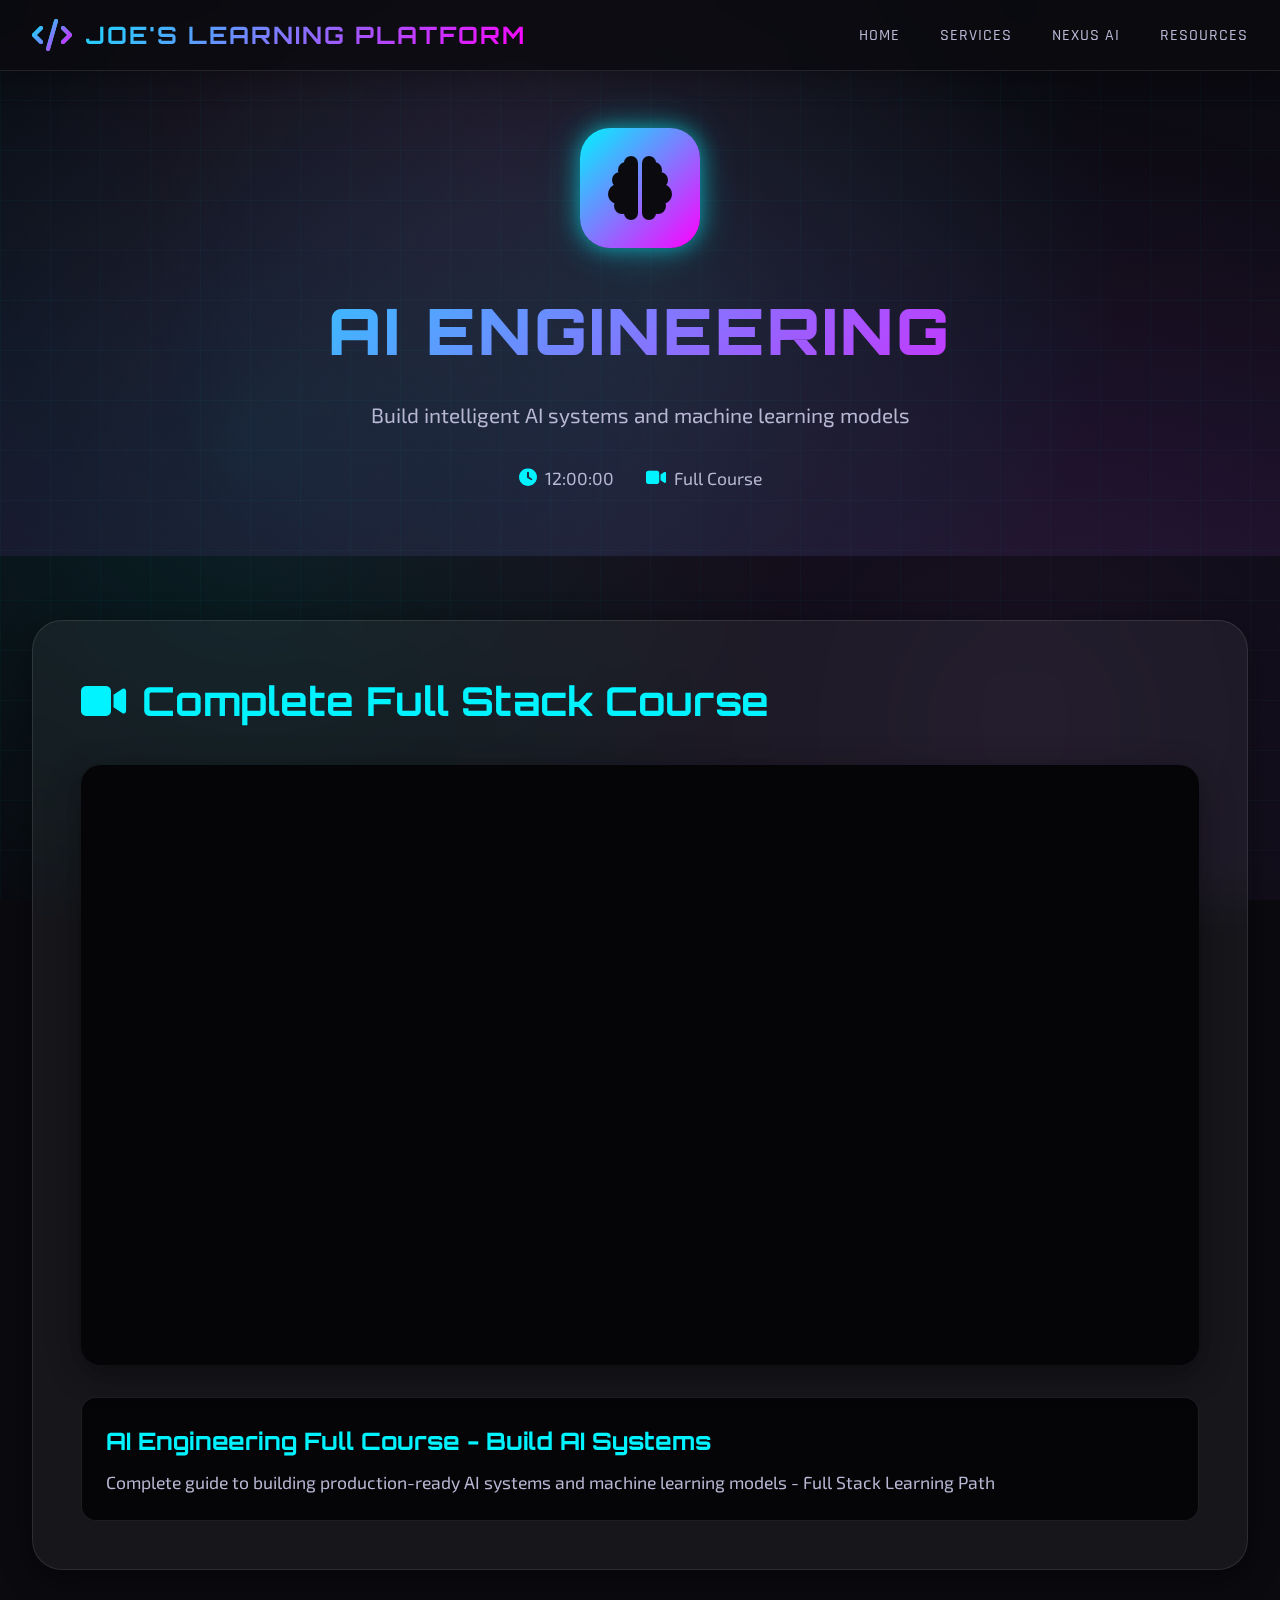
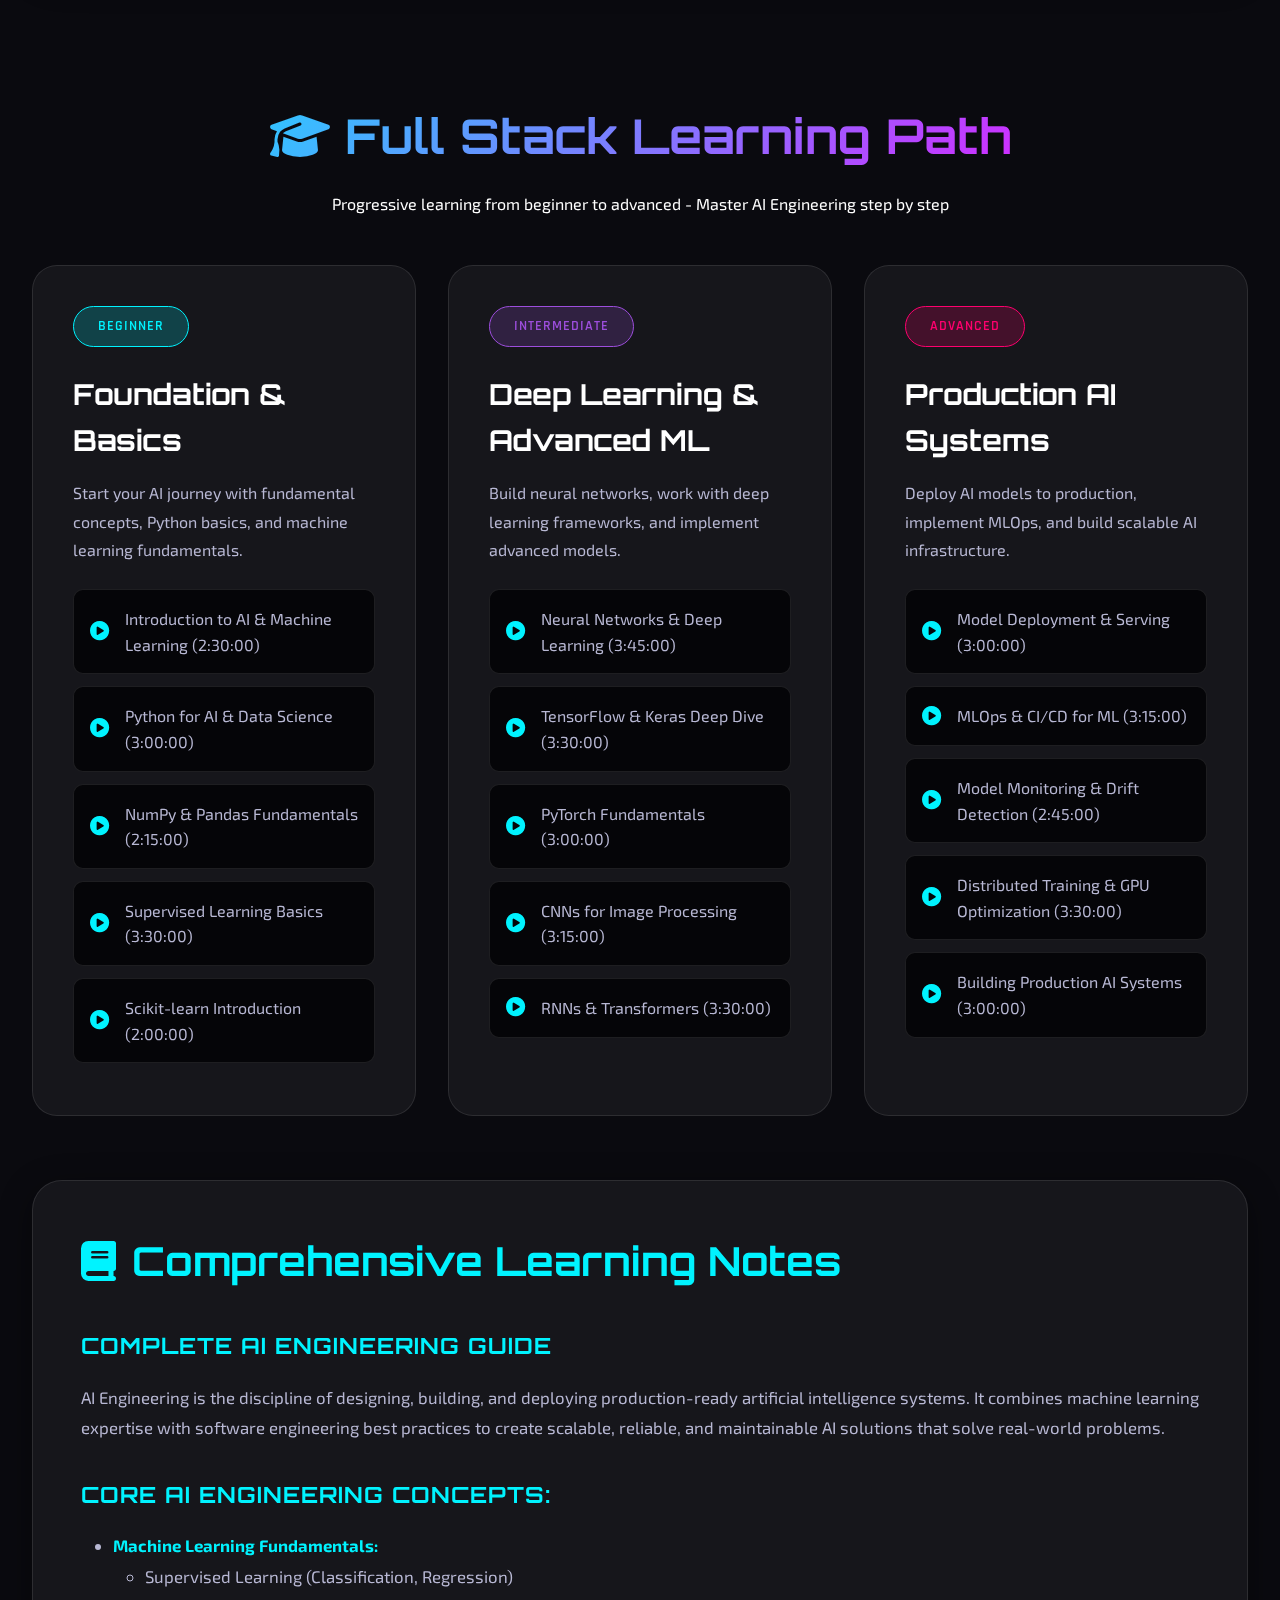
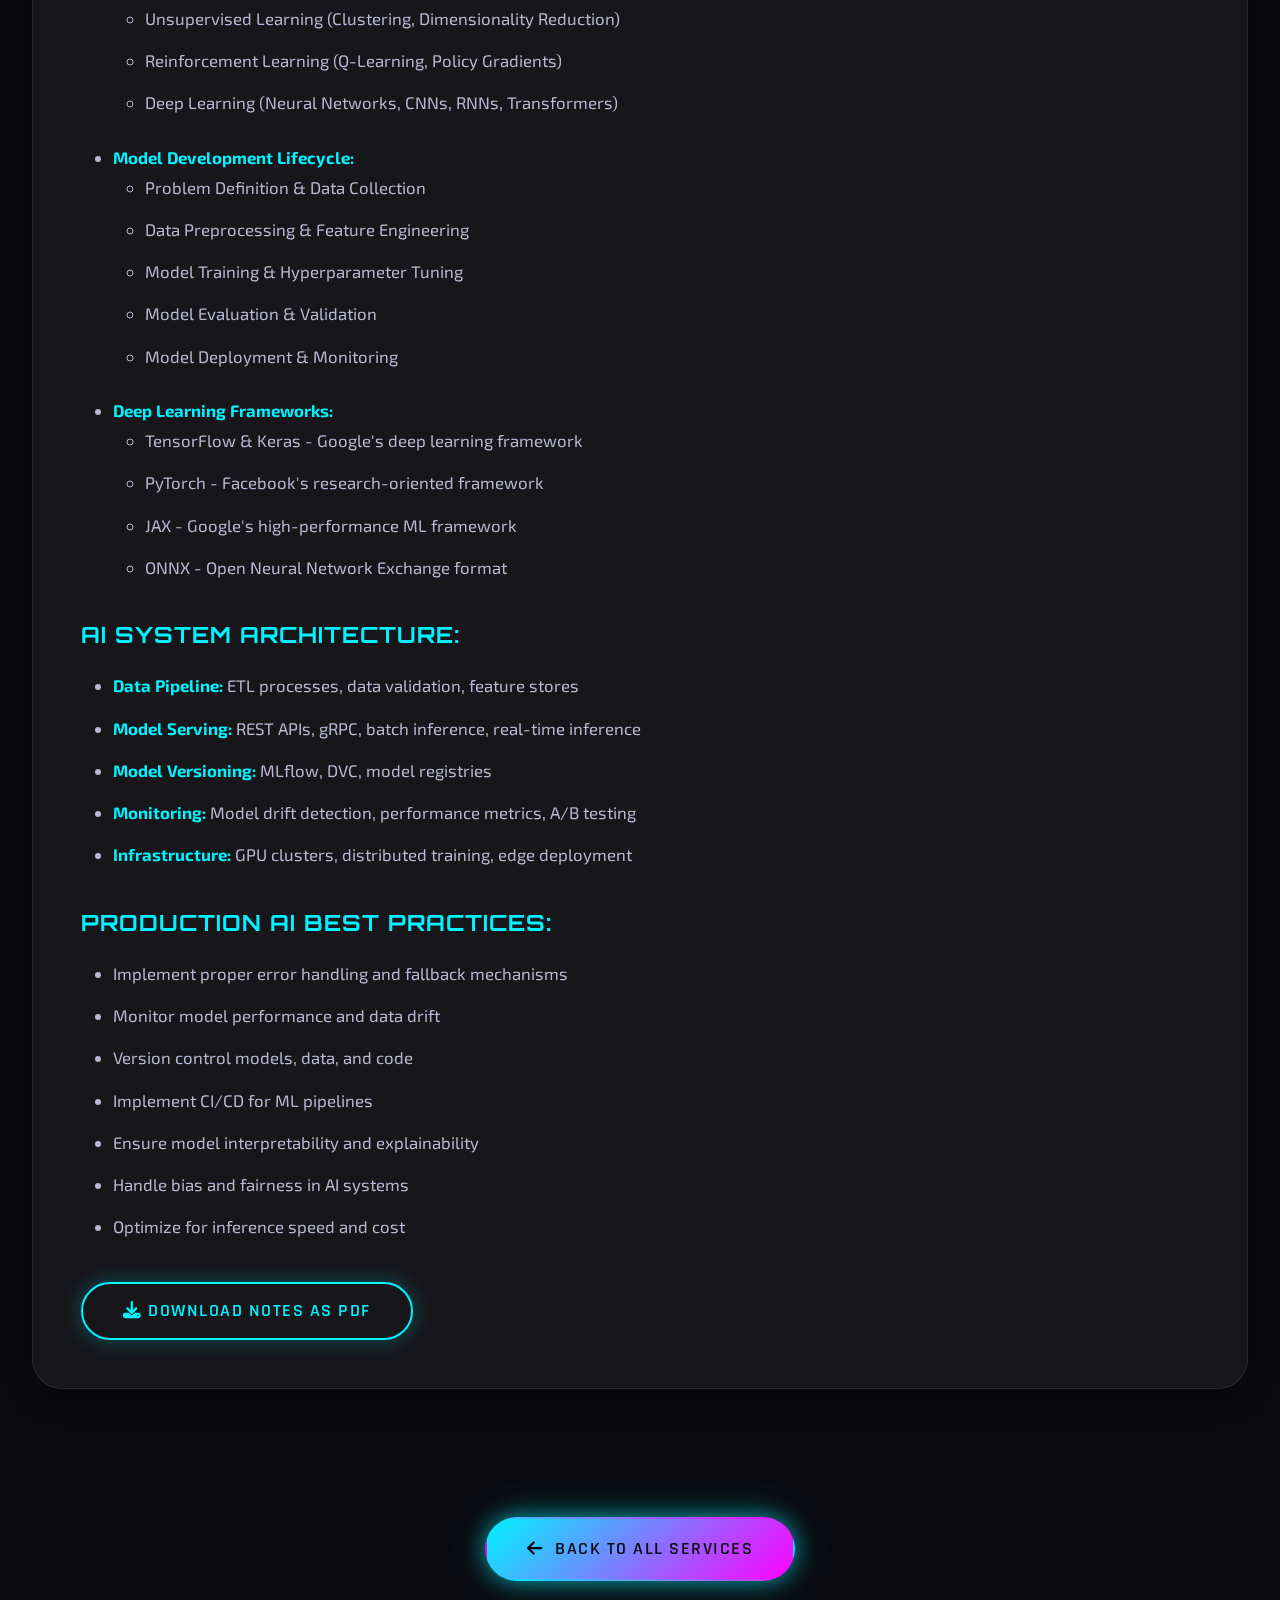
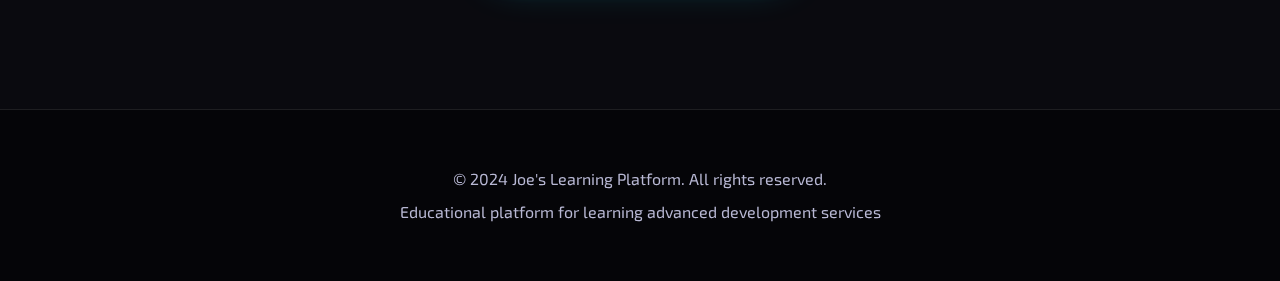
<file: ai-engineering.html>
<!DOCTYPE html>
<html lang="en">
<head>
    <meta charset="UTF-8">
    <meta name="viewport" content="width=device-width, initial-scale=1.0">
    <title>AI Engineering - Joe's Learning Platform</title>
    <link rel="stylesheet" href="styles.css">
    <link rel="stylesheet" href="https://cdnjs.cloudflare.com/ajax/libs/font-awesome/6.4.0/css/all.min.css">
</head>
<body>
    <!-- Navigation -->
    <nav class="navbar">
        <div class="nav-container">
            <div class="logo">
                <i class="fas fa-code"></i>
                <a href="index.html" style="text-decoration: none; color: inherit;"><span>Joe's Learning Platform</span></a>
            </div>
            <ul class="nav-menu">
                <li><a href="index.html#home" class="nav-link">Home</a></li>
                <li><a href="index.html#services" class="nav-link">Services</a></li>
                <li><a href="index.html#nexus-ai" class="nav-link">Nexus AI</a></li>
                <li><a href="index.html#resources" class="nav-link">Resources</a></li>
            </ul>
            <div class="hamburger">
                <span></span>
                <span></span>
                <span></span>
            </div>
        </div>
    </nav>

    <!-- Service Header -->
    <section class="service-header">
        <div class="container">
            <div class="service-header-content">
                <div class="service-header-icon">
                    <i class="fas fa-brain"></i>
                </div>
                <h1 class="service-title">AI Engineering</h1>
                <p class="service-description">Build intelligent AI systems and machine learning models</p>
                <div class="service-meta">
                    <span><i class="fas fa-clock"></i> 12:00:00</span>
                    <span><i class="fas fa-video"></i> Full Course</span>
                </div>
            </div>
        </div>
    </section>

    <!-- Service Content -->
    <section class="service-content-section">
        <div class="container">
            <div class="service-content-wrapper">
                <!-- Main Video Section -->
                <div class="service-video-section">
                    <h2><i class="fas fa-video"></i> Complete Full Stack Course</h2>
                    <div class="service-video-container">
                        <iframe width="100%" height="600" src="https://www.youtube.com/embed/aircAruvnKk" title="AI Engineering Full Course" frameborder="0" allow="accelerometer; autoplay; clipboard-write; encrypted-media; gyroscope; picture-in-picture" allowfullscreen></iframe>
                    </div>
                    <div class="video-info">
                        <h3>AI Engineering Full Course - Build AI Systems</h3>
                        <p>Complete guide to building production-ready AI systems and machine learning models - Full Stack Learning Path</p>
                    </div>
                </div>

                <!-- Full Stack Learning Path -->
                <div class="learning-path">
                    <div class="learning-path-header">
                        <h2><i class="fas fa-graduation-cap"></i> Full Stack Learning Path</h2>
                        <p>Progressive learning from beginner to advanced - Master AI Engineering step by step</p>
                    </div>
                    
                    <div class="learning-levels">
                        <!-- Beginner Level -->
                        <div class="learning-level">
                            <span class="level-badge beginner">Beginner</span>
                            <h3>Foundation & Basics</h3>
                            <p>Start your AI journey with fundamental concepts, Python basics, and machine learning fundamentals.</p>
                            <ul class="video-list">
                                <li><i class="fas fa-play-circle"></i><span>Introduction to AI & Machine Learning (2:30:00)</span></li>
                                <li><i class="fas fa-play-circle"></i><span>Python for AI & Data Science (3:00:00)</span></li>
                                <li><i class="fas fa-play-circle"></i><span>NumPy & Pandas Fundamentals (2:15:00)</span></li>
                                <li><i class="fas fa-play-circle"></i><span>Supervised Learning Basics (3:30:00)</span></li>
                                <li><i class="fas fa-play-circle"></i><span>Scikit-learn Introduction (2:00:00)</span></li>
                            </ul>
                        </div>

                        <!-- Intermediate Level -->
                        <div class="learning-level">
                            <span class="level-badge intermediate">Intermediate</span>
                            <h3>Deep Learning & Advanced ML</h3>
                            <p>Build neural networks, work with deep learning frameworks, and implement advanced models.</p>
                            <ul class="video-list">
                                <li><i class="fas fa-play-circle"></i><span>Neural Networks & Deep Learning (3:45:00)</span></li>
                                <li><i class="fas fa-play-circle"></i><span>TensorFlow & Keras Deep Dive (3:30:00)</span></li>
                                <li><i class="fas fa-play-circle"></i><span>PyTorch Fundamentals (3:00:00)</span></li>
                                <li><i class="fas fa-play-circle"></i><span>CNNs for Image Processing (3:15:00)</span></li>
                                <li><i class="fas fa-play-circle"></i><span>RNNs & Transformers (3:30:00)</span></li>
                            </ul>
                        </div>

                        <!-- Advanced Level -->
                        <div class="learning-level">
                            <span class="level-badge advanced">Advanced</span>
                            <h3>Production AI Systems</h3>
                            <p>Deploy AI models to production, implement MLOps, and build scalable AI infrastructure.</p>
                            <ul class="video-list">
                                <li><i class="fas fa-play-circle"></i><span>Model Deployment & Serving (3:00:00)</span></li>
                                <li><i class="fas fa-play-circle"></i><span>MLOps & CI/CD for ML (3:15:00)</span></li>
                                <li><i class="fas fa-play-circle"></i><span>Model Monitoring & Drift Detection (2:45:00)</span></li>
                                <li><i class="fas fa-play-circle"></i><span>Distributed Training & GPU Optimization (3:30:00)</span></li>
                                <li><i class="fas fa-play-circle"></i><span>Building Production AI Systems (3:00:00)</span></li>
                            </ul>
                        </div>
                    </div>
                </div>

                <!-- Notes Section -->
                <div class="service-notes-section">
                    <h2><i class="fas fa-book"></i> Comprehensive Learning Notes</h2>
                    <div class="notes-content" id="notesContent">
                        <h4>Complete AI Engineering Guide</h4>
                        <p>AI Engineering is the discipline of designing, building, and deploying production-ready artificial intelligence systems. It combines machine learning expertise with software engineering best practices to create scalable, reliable, and maintainable AI solutions that solve real-world problems.</p>
                        
                        <h4>Core AI Engineering Concepts:</h4>
                        <ul>
                            <li><strong>Machine Learning Fundamentals:</strong>
                                <ul>
                                    <li>Supervised Learning (Classification, Regression)</li>
                                    <li>Unsupervised Learning (Clustering, Dimensionality Reduction)</li>
                                    <li>Reinforcement Learning (Q-Learning, Policy Gradients)</li>
                                    <li>Deep Learning (Neural Networks, CNNs, RNNs, Transformers)</li>
                                </ul>
                            </li>
                            
                            <li><strong>Model Development Lifecycle:</strong>
                                <ul>
                                    <li>Problem Definition & Data Collection</li>
                                    <li>Data Preprocessing & Feature Engineering</li>
                                    <li>Model Training & Hyperparameter Tuning</li>
                                    <li>Model Evaluation & Validation</li>
                                    <li>Model Deployment & Monitoring</li>
                                </ul>
                            </li>
                            
                            <li><strong>Deep Learning Frameworks:</strong>
                                <ul>
                                    <li>TensorFlow & Keras - Google's deep learning framework</li>
                                    <li>PyTorch - Facebook's research-oriented framework</li>
                                    <li>JAX - Google's high-performance ML framework</li>
                                    <li>ONNX - Open Neural Network Exchange format</li>
                                </ul>
                            </li>
                        </ul>
                        
                        <h4>AI System Architecture:</h4>
                        <ul>
                            <li><strong>Data Pipeline:</strong> ETL processes, data validation, feature stores</li>
                            <li><strong>Model Serving:</strong> REST APIs, gRPC, batch inference, real-time inference</li>
                            <li><strong>Model Versioning:</strong> MLflow, DVC, model registries</li>
                            <li><strong>Monitoring:</strong> Model drift detection, performance metrics, A/B testing</li>
                            <li><strong>Infrastructure:</strong> GPU clusters, distributed training, edge deployment</li>
                        </ul>
                        
                        <h4>Production AI Best Practices:</h4>
                        <ul>
                            <li>Implement proper error handling and fallback mechanisms</li>
                            <li>Monitor model performance and data drift</li>
                            <li>Version control models, data, and code</li>
                            <li>Implement CI/CD for ML pipelines</li>
                            <li>Ensure model interpretability and explainability</li>
                            <li>Handle bias and fairness in AI systems</li>
                            <li>Optimize for inference speed and cost</li>
                        </ul>
                    </div>
                    <button class="btn btn-secondary" onclick="downloadNotes('AI Engineering')" style="margin-top: 1rem;">
                        <i class="fas fa-download"></i> Download Notes as PDF
                    </button>
                </div>
            </div>
        </div>
    </section>

    <!-- Back to Services -->
    <section class="back-to-services">
        <div class="container">
            <a href="index.html#services" class="btn btn-primary">
                <i class="fas fa-arrow-left"></i> Back to All Services
            </a>
        </div>
    </section>

    <!-- Footer -->
    <footer class="footer">
        <div class="container">
            <p>&copy; 2024 Joe's Learning Platform. All rights reserved.</p>
            <p>Educational platform for learning advanced development services</p>
        </div>
    </footer>

    <script src="script.js"></script>
    <script>
        document.addEventListener('DOMContentLoaded', () => {
            showRelatedCourses('ai-engineering');
        });
    </script>
</body>
</html>
</file>
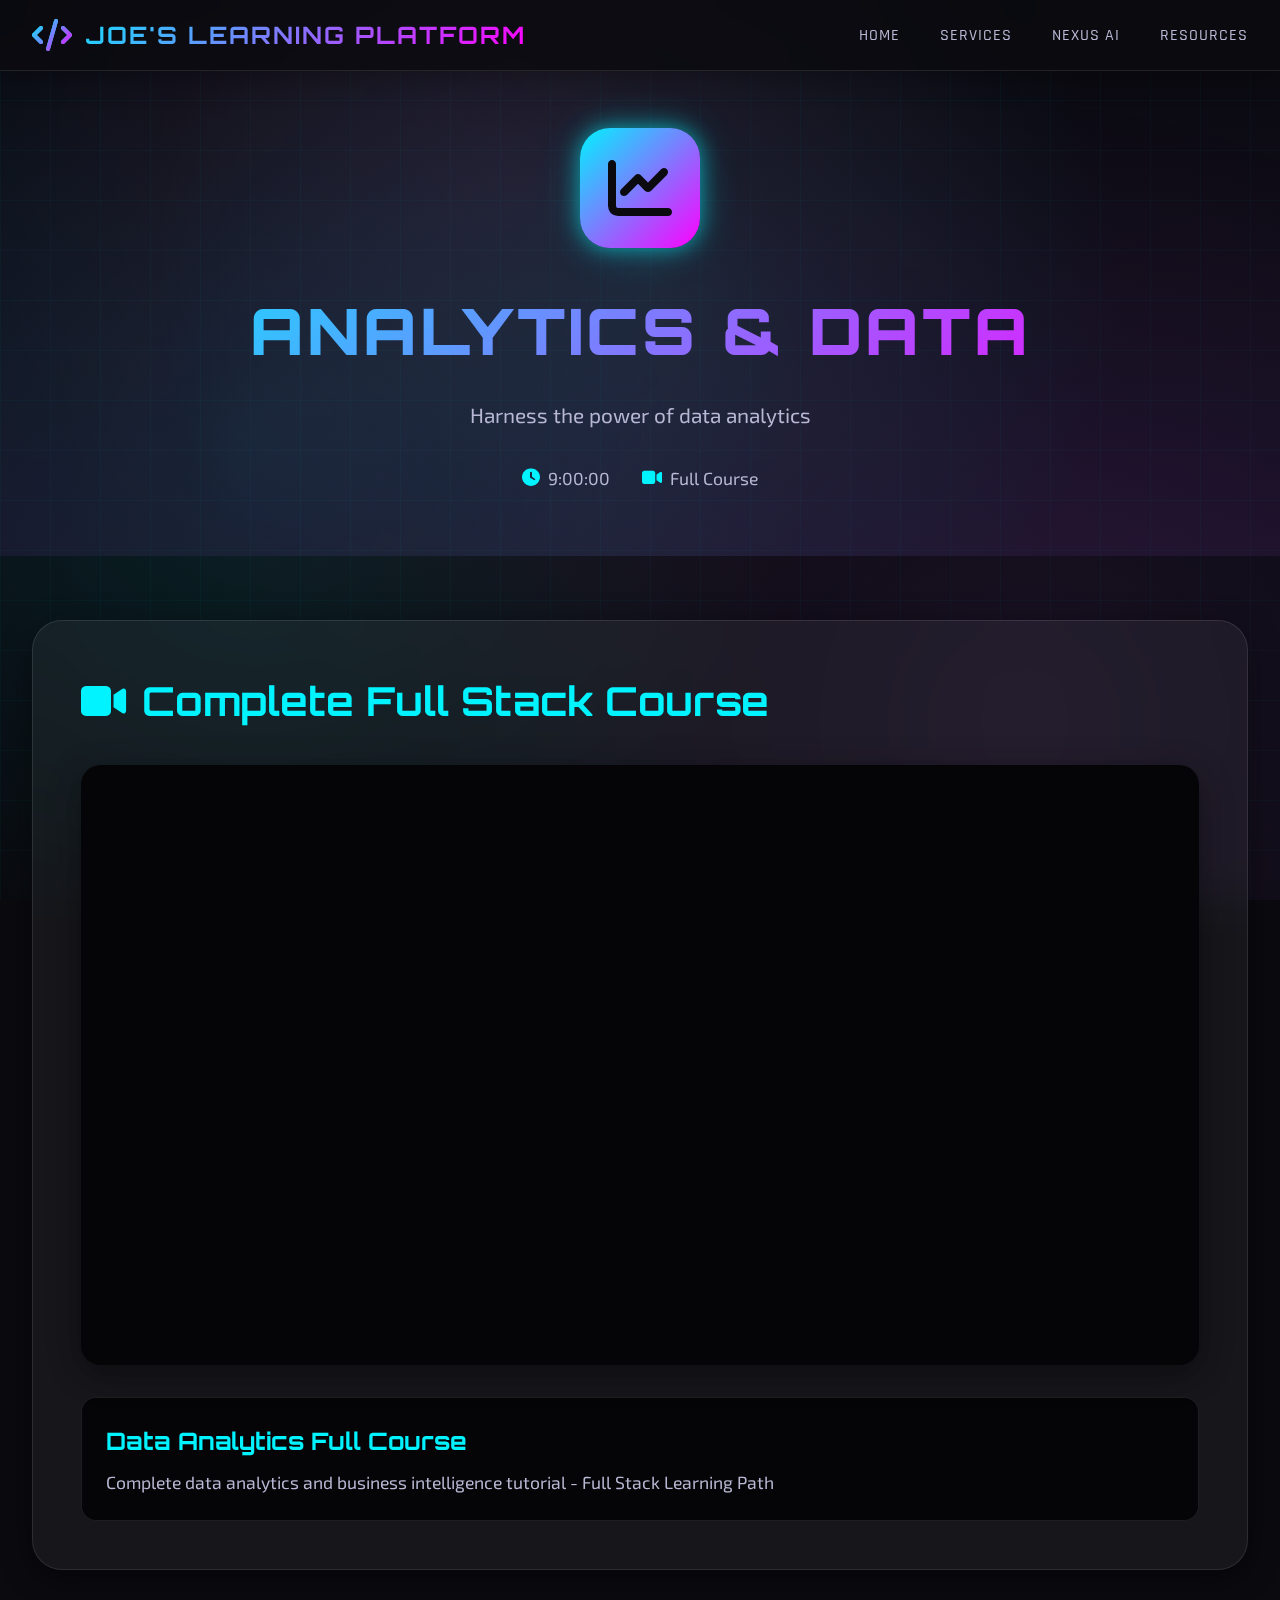
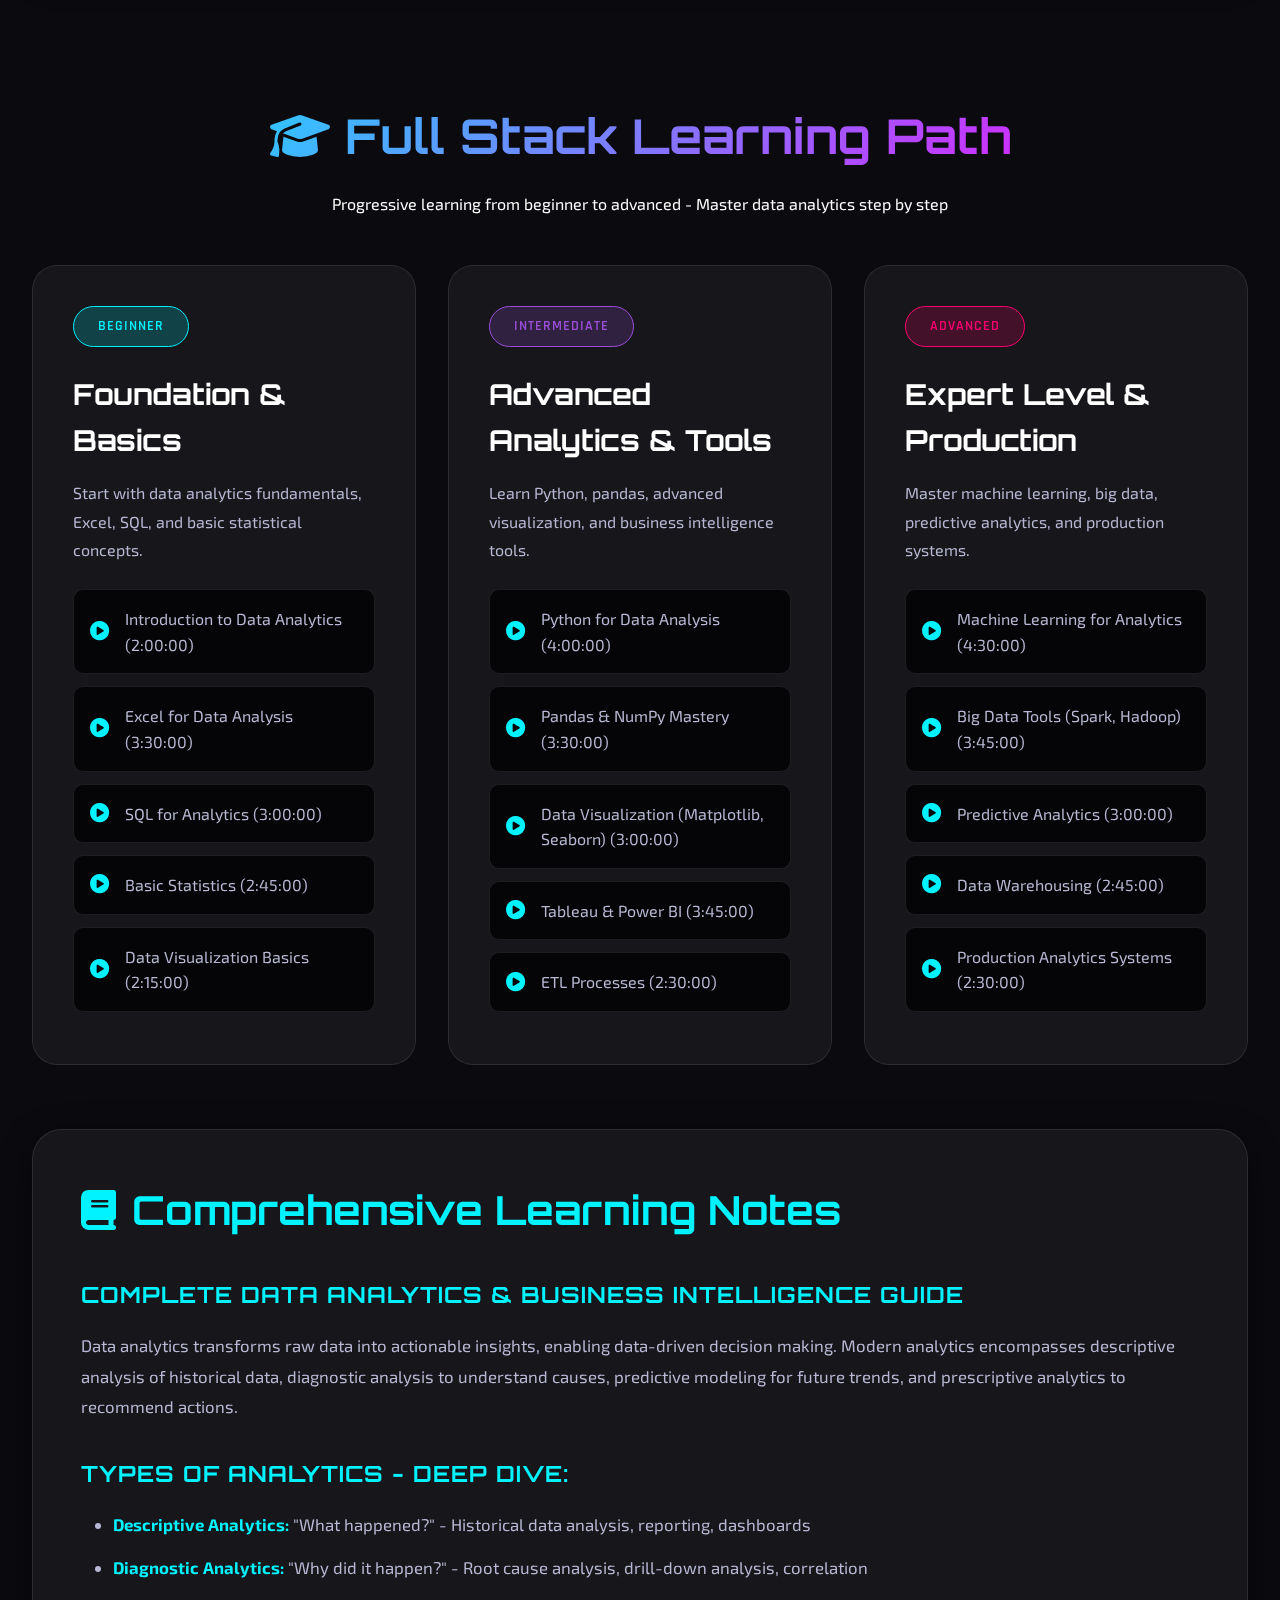
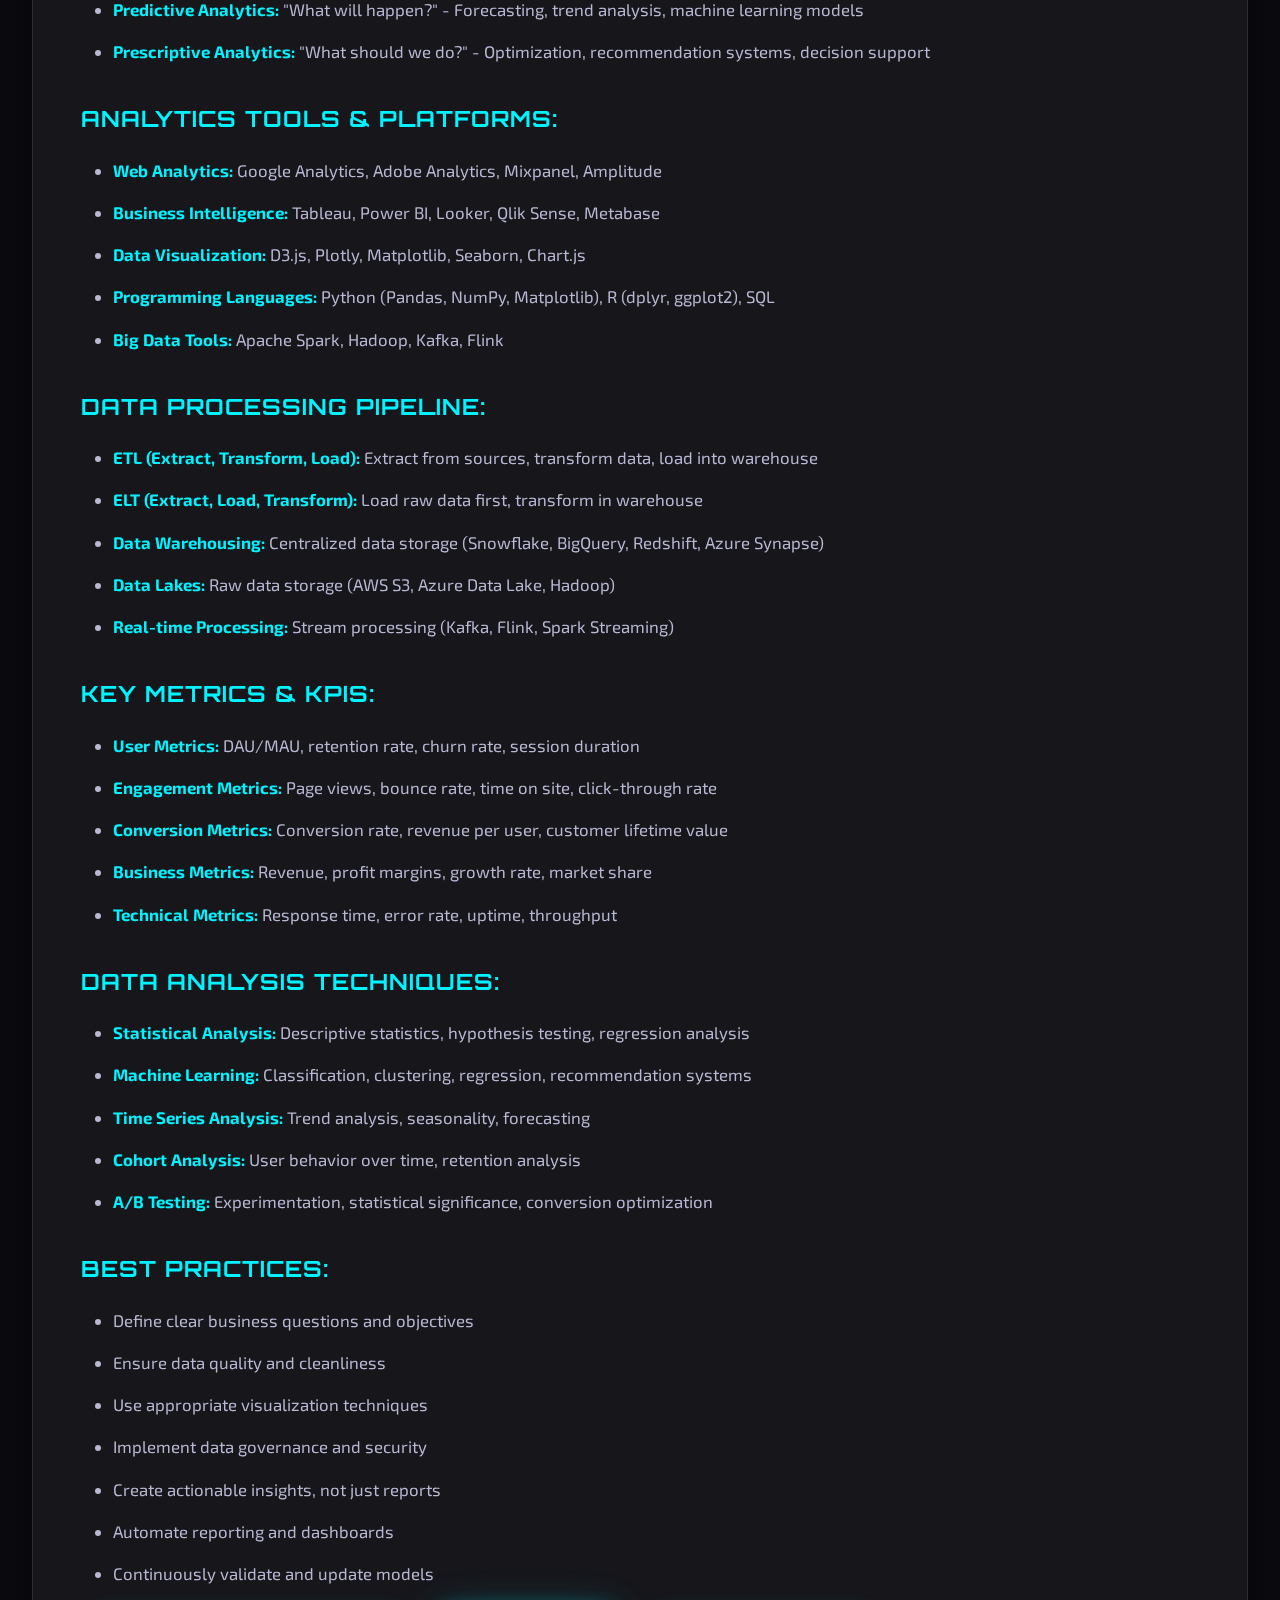
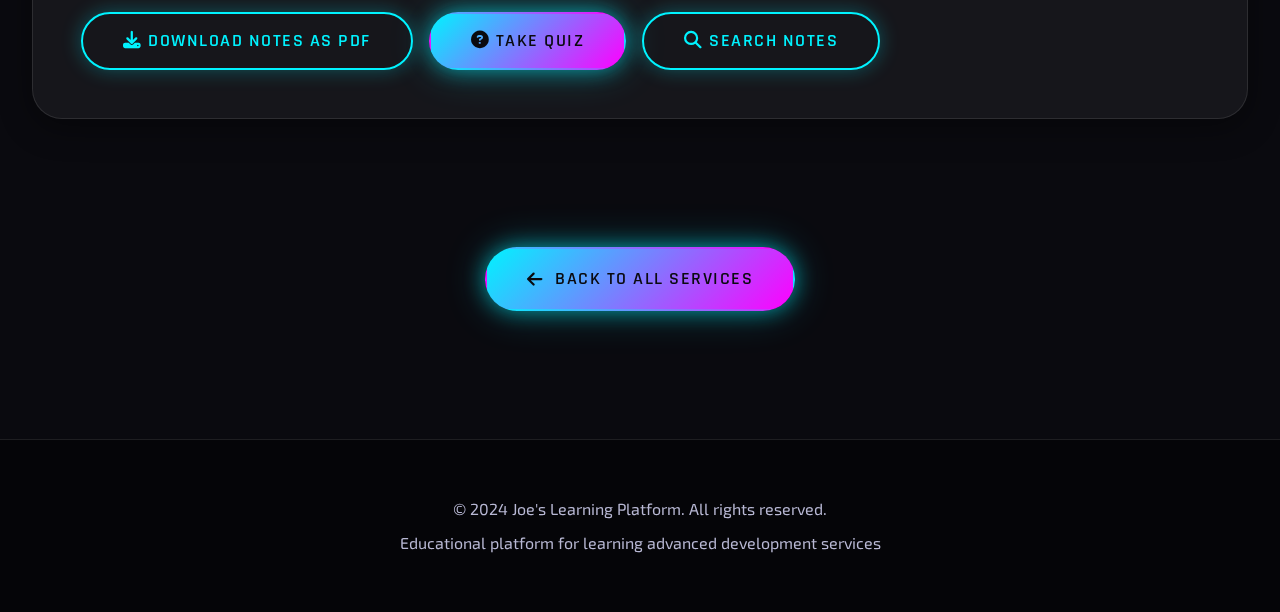
<file: analytics.html>
<!DOCTYPE html>
<html lang="en">
<head>
    <meta charset="UTF-8">
    <meta name="viewport" content="width=device-width, initial-scale=1.0">
    <title>Analytics & Data - Joe's Learning Platform</title>
    <link rel="stylesheet" href="styles.css">
    <link rel="stylesheet" href="https://cdnjs.cloudflare.com/ajax/libs/font-awesome/6.4.0/css/all.min.css">
</head>
<body>
    <nav class="navbar">
        <div class="nav-container">
            <div class="logo">
                <i class="fas fa-code"></i>
                <a href="index.html" style="text-decoration: none; color: inherit;"><span>Joe's Learning Platform</span></a>
            </div>
            <ul class="nav-menu">
                <li><a href="index.html#home" class="nav-link">Home</a></li>
                <li><a href="index.html#services" class="nav-link">Services</a></li>
                <li><a href="index.html#nexus-ai" class="nav-link">Nexus AI</a></li>
                <li><a href="index.html#resources" class="nav-link">Resources</a></li>
            </ul>
            <div class="hamburger">
                <span></span>
                <span></span>
                <span></span>
            </div>
        </div>
    </nav>

    <section class="service-header">
        <div class="container">
            <div class="service-header-content">
                <div class="service-header-icon">
                    <i class="fas fa-chart-line"></i>
                </div>
                <h1 class="service-title">Analytics & Data</h1>
                <p class="service-description">Harness the power of data analytics</p>
                <div class="service-meta">
                    <span><i class="fas fa-clock"></i> 9:00:00</span>
                    <span><i class="fas fa-video"></i> Full Course</span>
                </div>
            </div>
        </div>
    </section>

    <section class="service-content-section">
        <div class="container">
            <div class="service-content-wrapper">
                <div class="service-video-section">
                    <h2><i class="fas fa-video"></i> Complete Full Stack Course</h2>
                    <div class="service-video-container">
                        <iframe width="100%" height="600" src="https://www.youtube.com/embed/r-uOLxNrNk8" title="Data Analytics Full Course" frameborder="0" allow="accelerometer; autoplay; clipboard-write; encrypted-media; gyroscope; picture-in-picture" allowfullscreen></iframe>
                    </div>
                    <div class="video-info">
                        <h3>Data Analytics Full Course</h3>
                        <p>Complete data analytics and business intelligence tutorial - Full Stack Learning Path</p>
                    </div>
                </div>

                <div class="learning-path">
                    <div class="learning-path-header">
                        <h2><i class="fas fa-graduation-cap"></i> Full Stack Learning Path</h2>
                        <p>Progressive learning from beginner to advanced - Master data analytics step by step</p>
                    </div>
                    
                    <div class="learning-levels">
                        <div class="learning-level">
                            <span class="level-badge beginner">Beginner</span>
                            <h3>Foundation & Basics</h3>
                            <p>Start with data analytics fundamentals, Excel, SQL, and basic statistical concepts.</p>
                            <ul class="video-list">
                                <li><i class="fas fa-play-circle"></i><span>Introduction to Data Analytics (2:00:00)</span></li>
                                <li><i class="fas fa-play-circle"></i><span>Excel for Data Analysis (3:30:00)</span></li>
                                <li><i class="fas fa-play-circle"></i><span>SQL for Analytics (3:00:00)</span></li>
                                <li><i class="fas fa-play-circle"></i><span>Basic Statistics (2:45:00)</span></li>
                                <li><i class="fas fa-play-circle"></i><span>Data Visualization Basics (2:15:00)</span></li>
                            </ul>
                        </div>

                        <div class="learning-level">
                            <span class="level-badge intermediate">Intermediate</span>
                            <h3>Advanced Analytics & Tools</h3>
                            <p>Learn Python, pandas, advanced visualization, and business intelligence tools.</p>
                            <ul class="video-list">
                                <li><i class="fas fa-play-circle"></i><span>Python for Data Analysis (4:00:00)</span></li>
                                <li><i class="fas fa-play-circle"></i><span>Pandas & NumPy Mastery (3:30:00)</span></li>
                                <li><i class="fas fa-play-circle"></i><span>Data Visualization (Matplotlib, Seaborn) (3:00:00)</span></li>
                                <li><i class="fas fa-play-circle"></i><span>Tableau & Power BI (3:45:00)</span></li>
                                <li><i class="fas fa-play-circle"></i><span>ETL Processes (2:30:00)</span></li>
                            </ul>
                        </div>

                        <div class="learning-level">
                            <span class="level-badge advanced">Advanced</span>
                            <h3>Expert Level & Production</h3>
                            <p>Master machine learning, big data, predictive analytics, and production systems.</p>
                            <ul class="video-list">
                                <li><i class="fas fa-play-circle"></i><span>Machine Learning for Analytics (4:30:00)</span></li>
                                <li><i class="fas fa-play-circle"></i><span>Big Data Tools (Spark, Hadoop) (3:45:00)</span></li>
                                <li><i class="fas fa-play-circle"></i><span>Predictive Analytics (3:00:00)</span></li>
                                <li><i class="fas fa-play-circle"></i><span>Data Warehousing (2:45:00)</span></li>
                                <li><i class="fas fa-play-circle"></i><span>Production Analytics Systems (2:30:00)</span></li>
                            </ul>
                        </div>
                    </div>
                </div>

                <div class="service-notes-section">
                    <h2><i class="fas fa-book"></i> Comprehensive Learning Notes</h2>
                    <div class="notes-content" id="notesContent">
                        <h4>Complete Data Analytics & Business Intelligence Guide</h4>
                        <p>Data analytics transforms raw data into actionable insights, enabling data-driven decision making. Modern analytics encompasses descriptive analysis of historical data, diagnostic analysis to understand causes, predictive modeling for future trends, and prescriptive analytics to recommend actions.</p>
                        
                        <h4>Types of Analytics - Deep Dive:</h4>
                        <ul>
                            <li><strong>Descriptive Analytics:</strong> "What happened?" - Historical data analysis, reporting, dashboards</li>
                            <li><strong>Diagnostic Analytics:</strong> "Why did it happen?" - Root cause analysis, drill-down analysis, correlation</li>
                            <li><strong>Predictive Analytics:</strong> "What will happen?" - Forecasting, trend analysis, machine learning models</li>
                            <li><strong>Prescriptive Analytics:</strong> "What should we do?" - Optimization, recommendation systems, decision support</li>
                        </ul>
                        
                        <h4>Analytics Tools & Platforms:</h4>
                        <ul>
                            <li><strong>Web Analytics:</strong> Google Analytics, Adobe Analytics, Mixpanel, Amplitude</li>
                            <li><strong>Business Intelligence:</strong> Tableau, Power BI, Looker, Qlik Sense, Metabase</li>
                            <li><strong>Data Visualization:</strong> D3.js, Plotly, Matplotlib, Seaborn, Chart.js</li>
                            <li><strong>Programming Languages:</strong> Python (Pandas, NumPy, Matplotlib), R (dplyr, ggplot2), SQL</li>
                            <li><strong>Big Data Tools:</strong> Apache Spark, Hadoop, Kafka, Flink</li>
                        </ul>
                        
                        <h4>Data Processing Pipeline:</h4>
                        <ul>
                            <li><strong>ETL (Extract, Transform, Load):</strong> Extract from sources, transform data, load into warehouse</li>
                            <li><strong>ELT (Extract, Load, Transform):</strong> Load raw data first, transform in warehouse</li>
                            <li><strong>Data Warehousing:</strong> Centralized data storage (Snowflake, BigQuery, Redshift, Azure Synapse)</li>
                            <li><strong>Data Lakes:</strong> Raw data storage (AWS S3, Azure Data Lake, Hadoop)</li>
                            <li><strong>Real-time Processing:</strong> Stream processing (Kafka, Flink, Spark Streaming)</li>
                        </ul>
                        
                        <h4>Key Metrics & KPIs:</h4>
                        <ul>
                            <li><strong>User Metrics:</strong> DAU/MAU, retention rate, churn rate, session duration</li>
                            <li><strong>Engagement Metrics:</strong> Page views, bounce rate, time on site, click-through rate</li>
                            <li><strong>Conversion Metrics:</strong> Conversion rate, revenue per user, customer lifetime value</li>
                            <li><strong>Business Metrics:</strong> Revenue, profit margins, growth rate, market share</li>
                            <li><strong>Technical Metrics:</strong> Response time, error rate, uptime, throughput</li>
                        </ul>
                        
                        <h4>Data Analysis Techniques:</h4>
                        <ul>
                            <li><strong>Statistical Analysis:</strong> Descriptive statistics, hypothesis testing, regression analysis</li>
                            <li><strong>Machine Learning:</strong> Classification, clustering, regression, recommendation systems</li>
                            <li><strong>Time Series Analysis:</strong> Trend analysis, seasonality, forecasting</li>
                            <li><strong>Cohort Analysis:</strong> User behavior over time, retention analysis</li>
                            <li><strong>A/B Testing:</strong> Experimentation, statistical significance, conversion optimization</li>
                        </ul>
                        
                        <h4>Best Practices:</h4>
                        <ul>
                            <li>Define clear business questions and objectives</li>
                            <li>Ensure data quality and cleanliness</li>
                            <li>Use appropriate visualization techniques</li>
                            <li>Implement data governance and security</li>
                            <li>Create actionable insights, not just reports</li>
                            <li>Automate reporting and dashboards</li>
                            <li>Continuously validate and update models</li>
                        </ul>
                    </div>
                    <div style="display: flex; gap: 1rem; margin-top: 1rem; flex-wrap: wrap;">
                        <button class="btn btn-secondary" onclick="downloadNotes('Analytics & Data')">
                            <i class="fas fa-download"></i> Download Notes as PDF
                        </button>
                        <button class="btn btn-primary" onclick="startQuiz('analytics')">
                            <i class="fas fa-question-circle"></i> Take Quiz
                        </button>
                        <button class="btn btn-secondary" onclick="searchNotesInPage()">
                            <i class="fas fa-search"></i> Search Notes
                        </button>
                    </div>
                </div>
            </div>
        </div>
    </section>

    <section class="back-to-services">
        <div class="container">
            <a href="index.html#services" class="btn btn-primary">
                <i class="fas fa-arrow-left"></i> Back to All Services
            </a>
        </div>
    </section>

    <footer class="footer">
        <div class="container">
            <p>&copy; 2024 Joe's Learning Platform. All rights reserved.</p>
            <p>Educational platform for learning advanced development services</p>
        </div>
    </footer>

    <script src="script.js"></script>
    <script src="advanced-features.js"></script>
    <script>
        document.addEventListener('DOMContentLoaded', () => {
            showRelatedCourses('analytics');
        });
    </script>
</body>
</html>
</file>
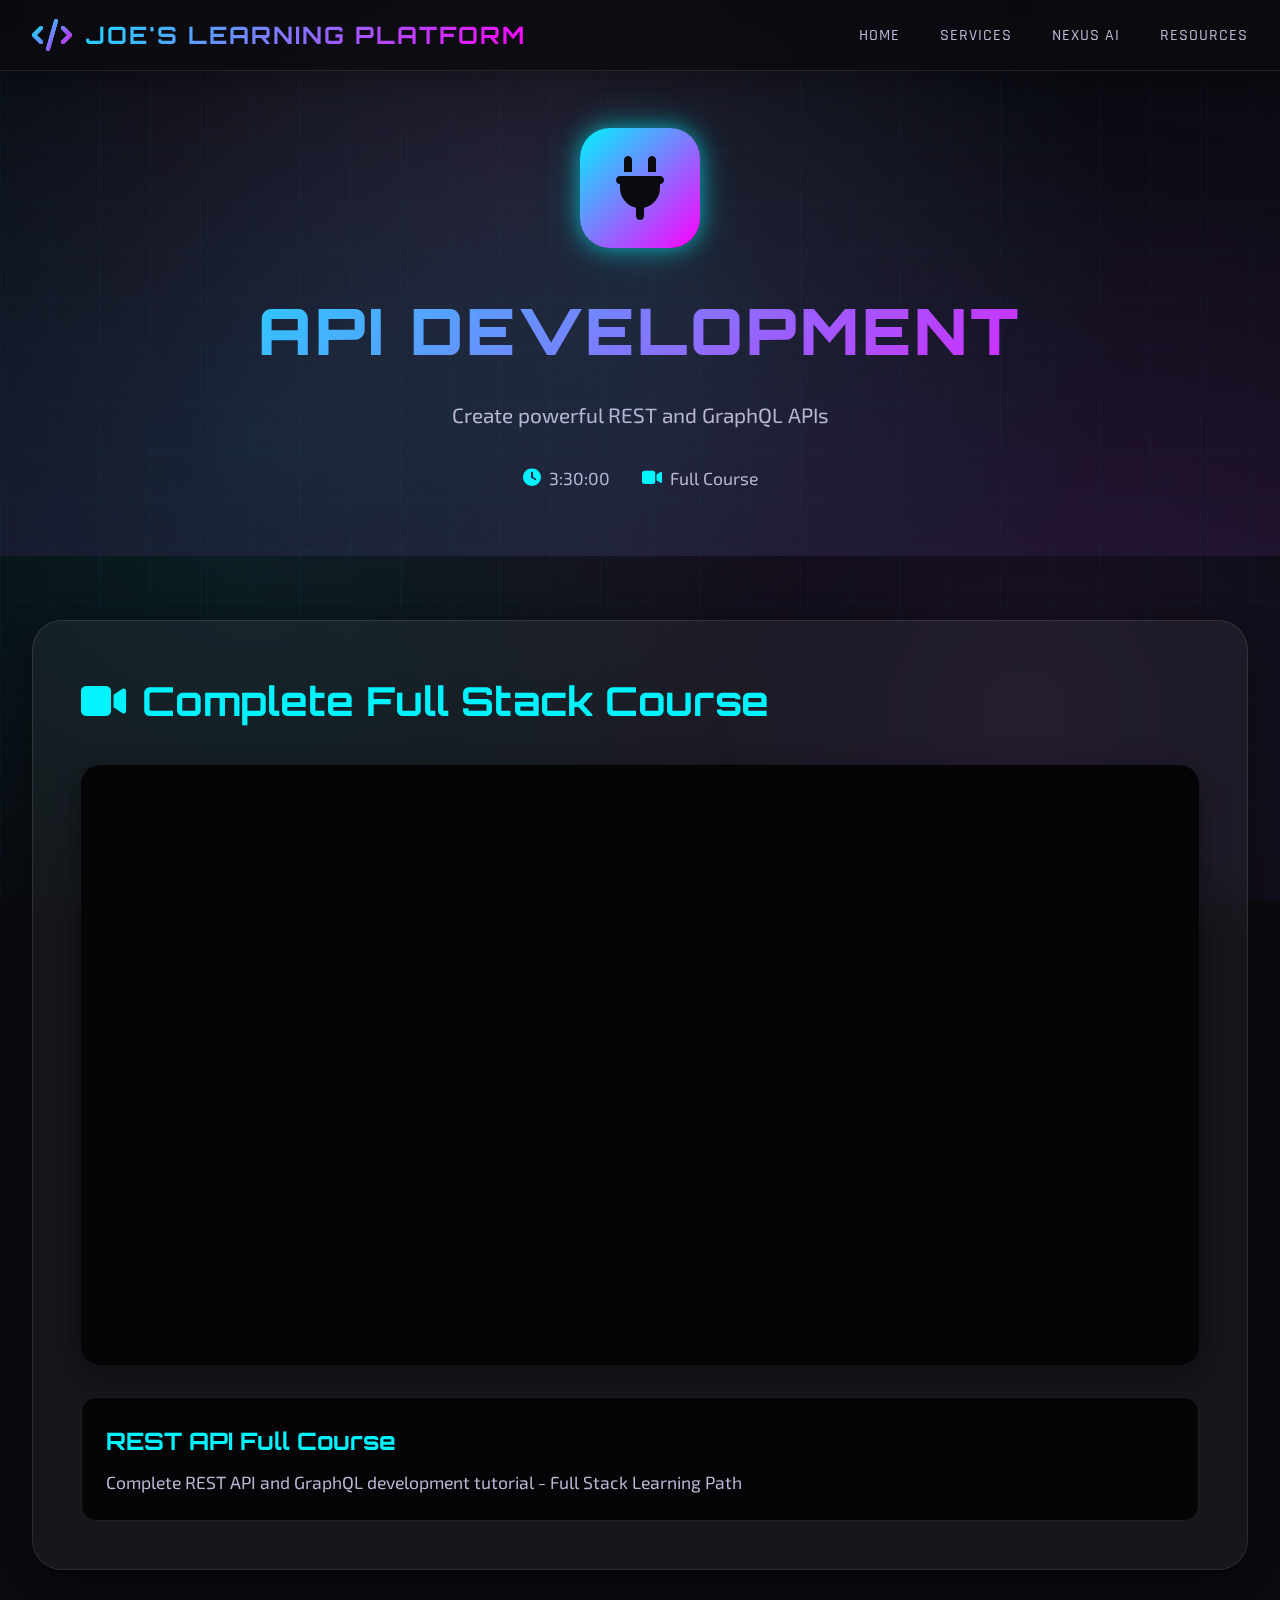
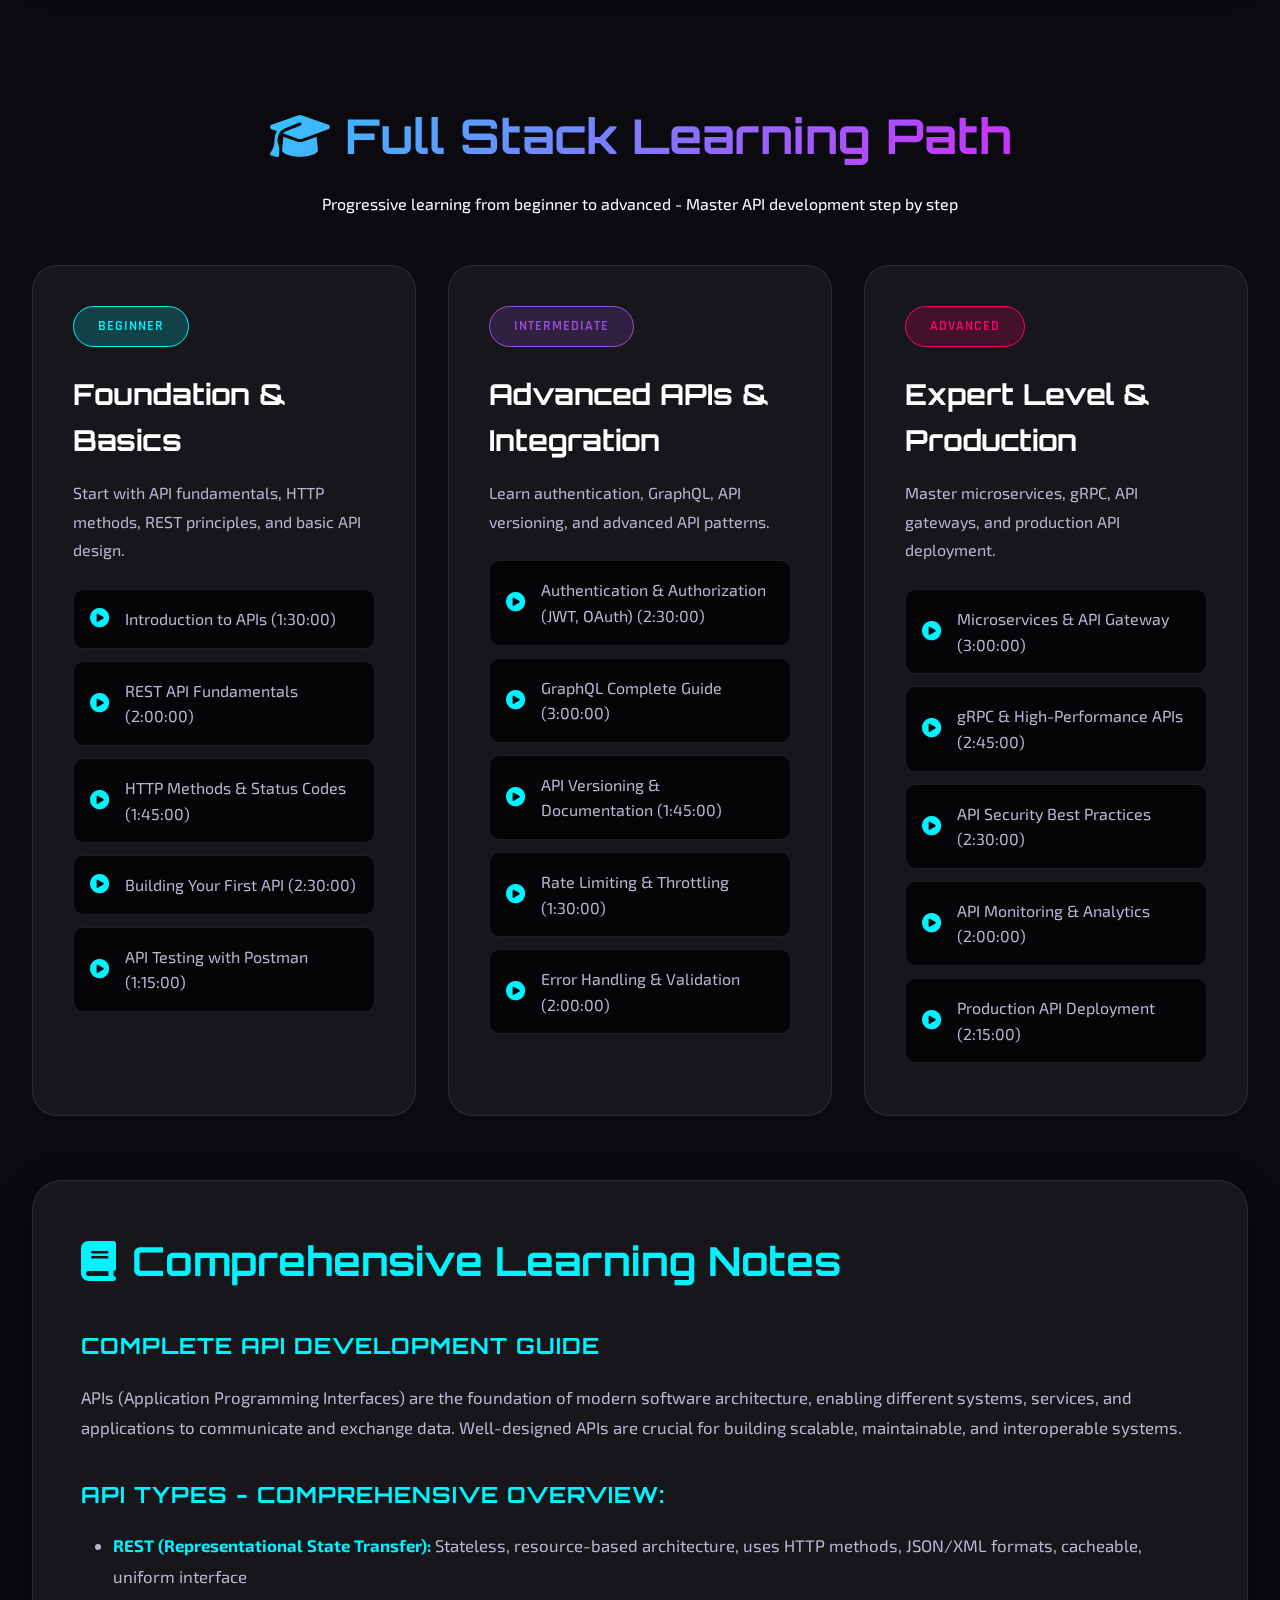
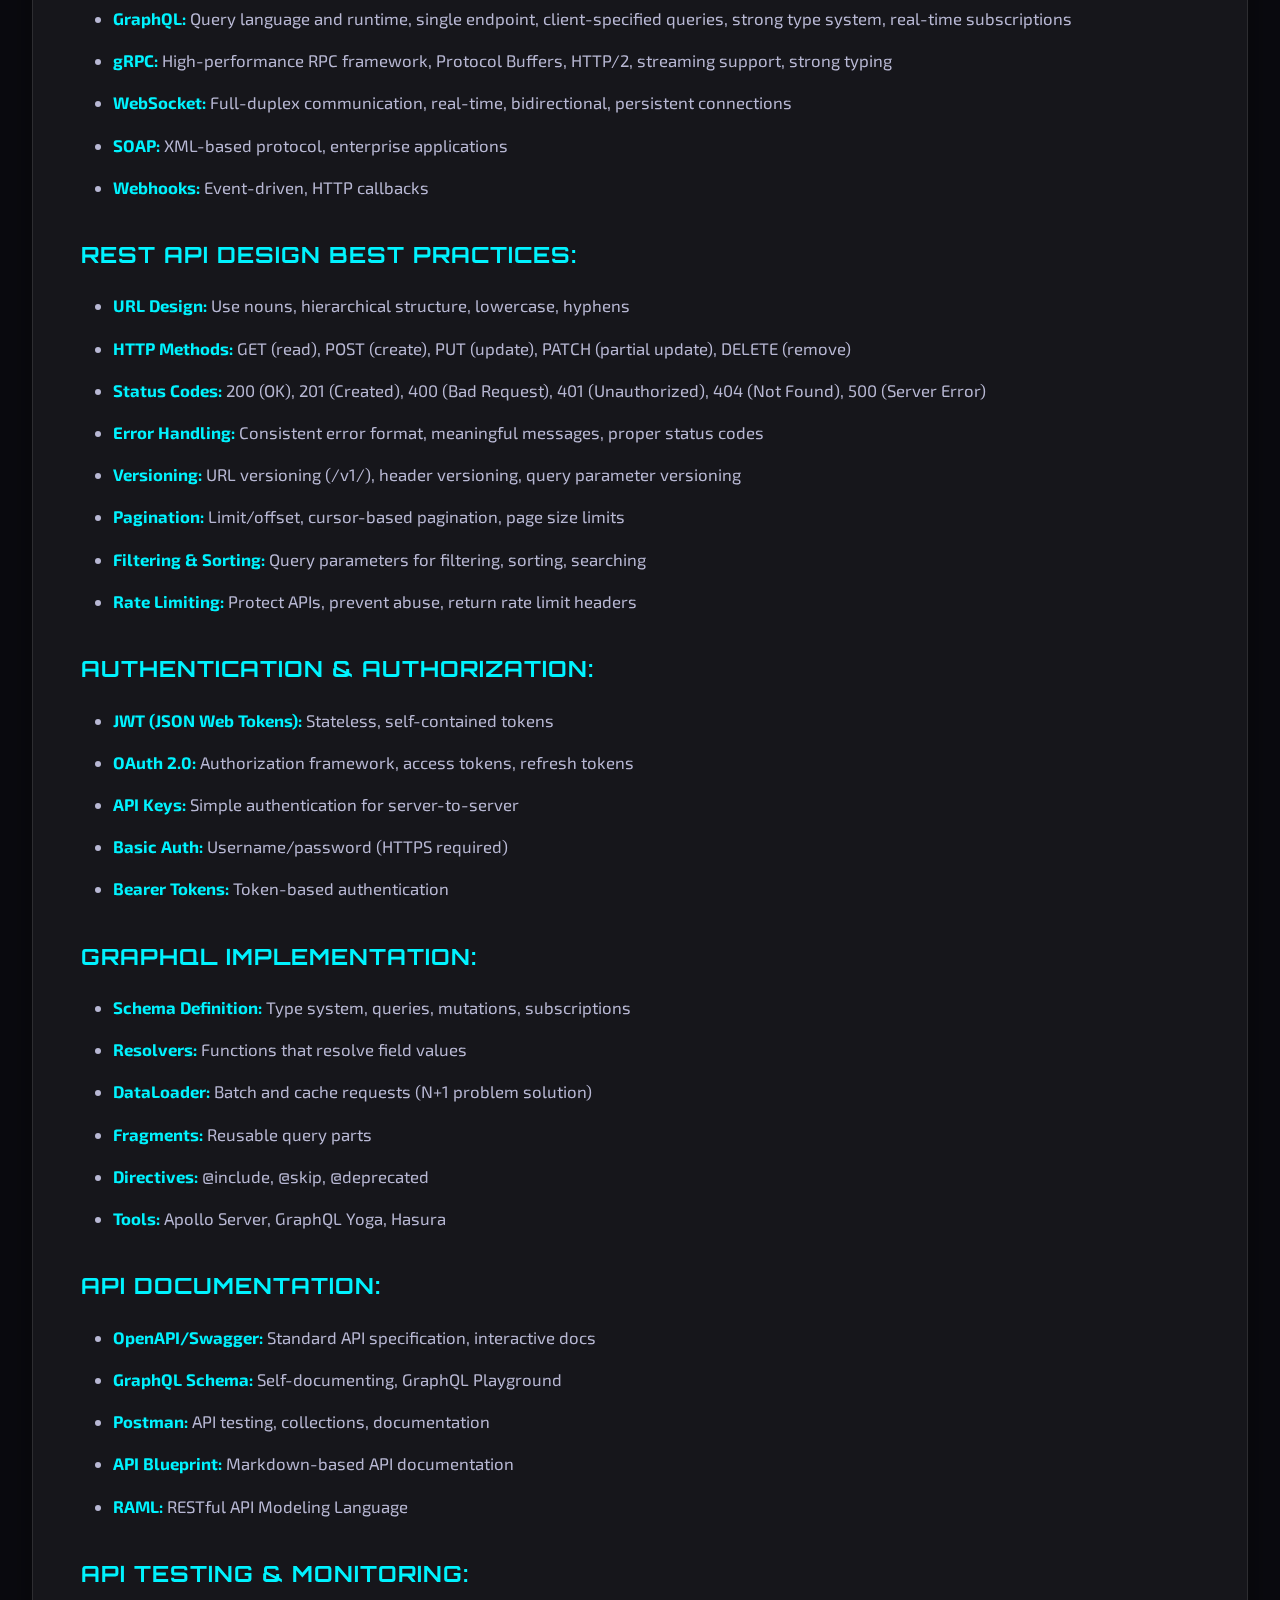
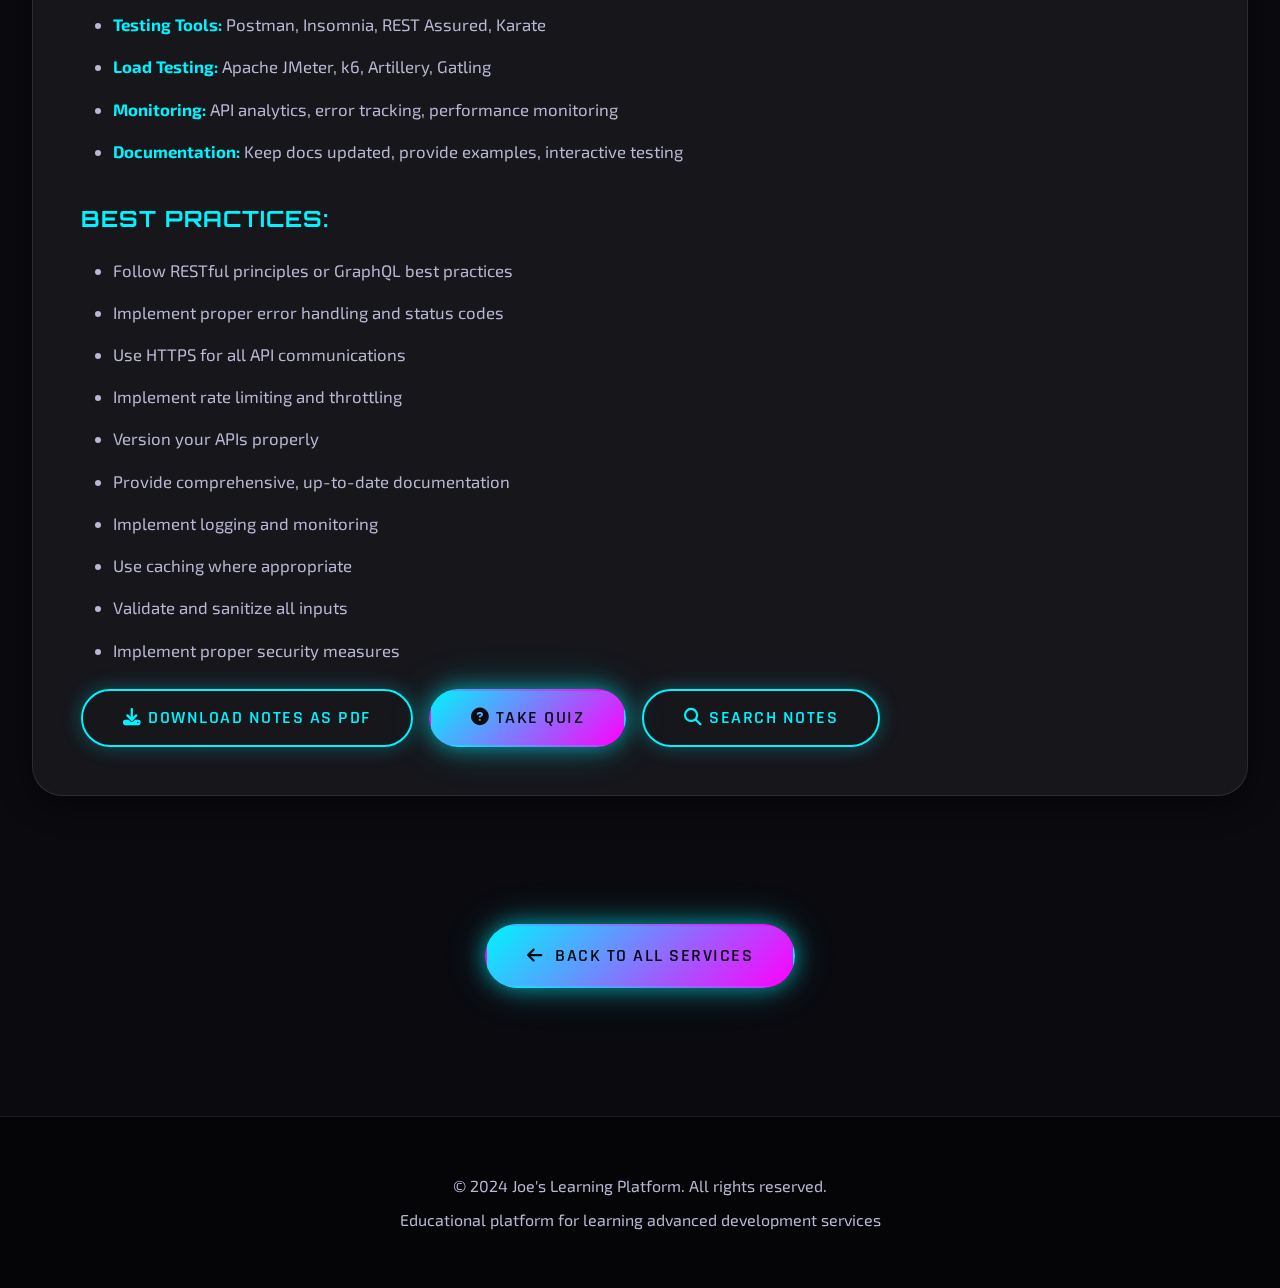
<file: api.html>
<!DOCTYPE html>
<html lang="en">
<head>
    <meta charset="UTF-8">
    <meta name="viewport" content="width=device-width, initial-scale=1.0">
    <title>API Development - Joe's Learning Platform</title>
    <link rel="stylesheet" href="styles.css">
    <link rel="stylesheet" href="https://cdnjs.cloudflare.com/ajax/libs/font-awesome/6.4.0/css/all.min.css">
</head>
<body>
    <nav class="navbar">
        <div class="nav-container">
            <div class="logo">
                <i class="fas fa-code"></i>
                <a href="index.html" style="text-decoration: none; color: inherit;"><span>Joe's Learning Platform</span></a>
            </div>
            <ul class="nav-menu">
                <li><a href="index.html#home" class="nav-link">Home</a></li>
                <li><a href="index.html#services" class="nav-link">Services</a></li>
                <li><a href="index.html#nexus-ai" class="nav-link">Nexus AI</a></li>
                <li><a href="index.html#resources" class="nav-link">Resources</a></li>
            </ul>
            <div class="hamburger">
                <span></span>
                <span></span>
                <span></span>
            </div>
        </div>
    </nav>

    <section class="service-header">
        <div class="container">
            <div class="service-header-content">
                <div class="service-header-icon">
                    <i class="fas fa-plug"></i>
                </div>
                <h1 class="service-title">API Development</h1>
                <p class="service-description">Create powerful REST and GraphQL APIs</p>
                <div class="service-meta">
                    <span><i class="fas fa-clock"></i> 3:30:00</span>
                    <span><i class="fas fa-video"></i> Full Course</span>
                </div>
            </div>
        </div>
    </section>

    <section class="service-content-section">
        <div class="container">
            <div class="service-content-wrapper">
                <div class="service-video-section">
                    <h2><i class="fas fa-video"></i> Complete Full Stack Course</h2>
                    <div class="service-video-container">
                        <iframe width="100%" height="600" src="https://www.youtube.com/embed/Q-BpqyOT3a8" title="REST API Full Course" frameborder="0" allow="accelerometer; autoplay; clipboard-write; encrypted-media; gyroscope; picture-in-picture" allowfullscreen></iframe>
                    </div>
                    <div class="video-info">
                        <h3>REST API Full Course</h3>
                        <p>Complete REST API and GraphQL development tutorial - Full Stack Learning Path</p>
                    </div>
                </div>

                <div class="learning-path">
                    <div class="learning-path-header">
                        <h2><i class="fas fa-graduation-cap"></i> Full Stack Learning Path</h2>
                        <p>Progressive learning from beginner to advanced - Master API development step by step</p>
                    </div>
                    
                    <div class="learning-levels">
                        <div class="learning-level">
                            <span class="level-badge beginner">Beginner</span>
                            <h3>Foundation & Basics</h3>
                            <p>Start with API fundamentals, HTTP methods, REST principles, and basic API design.</p>
                            <ul class="video-list">
                                <li><i class="fas fa-play-circle"></i><span>Introduction to APIs (1:30:00)</span></li>
                                <li><i class="fas fa-play-circle"></i><span>REST API Fundamentals (2:00:00)</span></li>
                                <li><i class="fas fa-play-circle"></i><span>HTTP Methods & Status Codes (1:45:00)</span></li>
                                <li><i class="fas fa-play-circle"></i><span>Building Your First API (2:30:00)</span></li>
                                <li><i class="fas fa-play-circle"></i><span>API Testing with Postman (1:15:00)</span></li>
                            </ul>
                        </div>

                        <div class="learning-level">
                            <span class="level-badge intermediate">Intermediate</span>
                            <h3>Advanced APIs & Integration</h3>
                            <p>Learn authentication, GraphQL, API versioning, and advanced API patterns.</p>
                            <ul class="video-list">
                                <li><i class="fas fa-play-circle"></i><span>Authentication & Authorization (JWT, OAuth) (2:30:00)</span></li>
                                <li><i class="fas fa-play-circle"></i><span>GraphQL Complete Guide (3:00:00)</span></li>
                                <li><i class="fas fa-play-circle"></i><span>API Versioning & Documentation (1:45:00)</span></li>
                                <li><i class="fas fa-play-circle"></i><span>Rate Limiting & Throttling (1:30:00)</span></li>
                                <li><i class="fas fa-play-circle"></i><span>Error Handling & Validation (2:00:00)</span></li>
                            </ul>
                        </div>

                        <div class="learning-level">
                            <span class="level-badge advanced">Advanced</span>
                            <h3>Expert Level & Production</h3>
                            <p>Master microservices, gRPC, API gateways, and production API deployment.</p>
                            <ul class="video-list">
                                <li><i class="fas fa-play-circle"></i><span>Microservices & API Gateway (3:00:00)</span></li>
                                <li><i class="fas fa-play-circle"></i><span>gRPC & High-Performance APIs (2:45:00)</span></li>
                                <li><i class="fas fa-play-circle"></i><span>API Security Best Practices (2:30:00)</span></li>
                                <li><i class="fas fa-play-circle"></i><span>API Monitoring & Analytics (2:00:00)</span></li>
                                <li><i class="fas fa-play-circle"></i><span>Production API Deployment (2:15:00)</span></li>
                            </ul>
                        </div>
                    </div>
                </div>

                <div class="service-notes-section">
                    <h2><i class="fas fa-book"></i> Comprehensive Learning Notes</h2>
                    <div class="notes-content" id="notesContent">
                        <h4>Complete API Development Guide</h4>
                        <p>APIs (Application Programming Interfaces) are the foundation of modern software architecture, enabling different systems, services, and applications to communicate and exchange data. Well-designed APIs are crucial for building scalable, maintainable, and interoperable systems.</p>
                        
                        <h4>API Types - Comprehensive Overview:</h4>
                        <ul>
                            <li><strong>REST (Representational State Transfer):</strong> Stateless, resource-based architecture, uses HTTP methods, JSON/XML formats, cacheable, uniform interface</li>
                            <li><strong>GraphQL:</strong> Query language and runtime, single endpoint, client-specified queries, strong type system, real-time subscriptions</li>
                            <li><strong>gRPC:</strong> High-performance RPC framework, Protocol Buffers, HTTP/2, streaming support, strong typing</li>
                            <li><strong>WebSocket:</strong> Full-duplex communication, real-time, bidirectional, persistent connections</li>
                            <li><strong>SOAP:</strong> XML-based protocol, enterprise applications</li>
                            <li><strong>Webhooks:</strong> Event-driven, HTTP callbacks</li>
                        </ul>
                        
                        <h4>REST API Design Best Practices:</h4>
                        <ul>
                            <li><strong>URL Design:</strong> Use nouns, hierarchical structure, lowercase, hyphens</li>
                            <li><strong>HTTP Methods:</strong> GET (read), POST (create), PUT (update), PATCH (partial update), DELETE (remove)</li>
                            <li><strong>Status Codes:</strong> 200 (OK), 201 (Created), 400 (Bad Request), 401 (Unauthorized), 404 (Not Found), 500 (Server Error)</li>
                            <li><strong>Error Handling:</strong> Consistent error format, meaningful messages, proper status codes</li>
                            <li><strong>Versioning:</strong> URL versioning (/v1/), header versioning, query parameter versioning</li>
                            <li><strong>Pagination:</strong> Limit/offset, cursor-based pagination, page size limits</li>
                            <li><strong>Filtering & Sorting:</strong> Query parameters for filtering, sorting, searching</li>
                            <li><strong>Rate Limiting:</strong> Protect APIs, prevent abuse, return rate limit headers</li>
                        </ul>
                        
                        <h4>Authentication & Authorization:</h4>
                        <ul>
                            <li><strong>JWT (JSON Web Tokens):</strong> Stateless, self-contained tokens</li>
                            <li><strong>OAuth 2.0:</strong> Authorization framework, access tokens, refresh tokens</li>
                            <li><strong>API Keys:</strong> Simple authentication for server-to-server</li>
                            <li><strong>Basic Auth:</strong> Username/password (HTTPS required)</li>
                            <li><strong>Bearer Tokens:</strong> Token-based authentication</li>
                        </ul>
                        
                        <h4>GraphQL Implementation:</h4>
                        <ul>
                            <li><strong>Schema Definition:</strong> Type system, queries, mutations, subscriptions</li>
                            <li><strong>Resolvers:</strong> Functions that resolve field values</li>
                            <li><strong>DataLoader:</strong> Batch and cache requests (N+1 problem solution)</li>
                            <li><strong>Fragments:</strong> Reusable query parts</li>
                            <li><strong>Directives:</strong> @include, @skip, @deprecated</li>
                            <li><strong>Tools:</strong> Apollo Server, GraphQL Yoga, Hasura</li>
                        </ul>
                        
                        <h4>API Documentation:</h4>
                        <ul>
                            <li><strong>OpenAPI/Swagger:</strong> Standard API specification, interactive docs</li>
                            <li><strong>GraphQL Schema:</strong> Self-documenting, GraphQL Playground</li>
                            <li><strong>Postman:</strong> API testing, collections, documentation</li>
                            <li><strong>API Blueprint:</strong> Markdown-based API documentation</li>
                            <li><strong>RAML:</strong> RESTful API Modeling Language</li>
                        </ul>
                        
                        <h4>API Testing & Monitoring:</h4>
                        <ul>
                            <li><strong>Testing Tools:</strong> Postman, Insomnia, REST Assured, Karate</li>
                            <li><strong>Load Testing:</strong> Apache JMeter, k6, Artillery, Gatling</li>
                            <li><strong>Monitoring:</strong> API analytics, error tracking, performance monitoring</li>
                            <li><strong>Documentation:</strong> Keep docs updated, provide examples, interactive testing</li>
                        </ul>
                        
                        <h4>Best Practices:</h4>
                        <ul>
                            <li>Follow RESTful principles or GraphQL best practices</li>
                            <li>Implement proper error handling and status codes</li>
                            <li>Use HTTPS for all API communications</li>
                            <li>Implement rate limiting and throttling</li>
                            <li>Version your APIs properly</li>
                            <li>Provide comprehensive, up-to-date documentation</li>
                            <li>Implement logging and monitoring</li>
                            <li>Use caching where appropriate</li>
                            <li>Validate and sanitize all inputs</li>
                            <li>Implement proper security measures</li>
                        </ul>
                    </div>
                    <div style="display: flex; gap: 1rem; margin-top: 1rem; flex-wrap: wrap;">
                        <button class="btn btn-secondary" onclick="downloadNotes('API Development')">
                            <i class="fas fa-download"></i> Download Notes as PDF
                        </button>
                        <button class="btn btn-primary" onclick="startQuiz('api')">
                            <i class="fas fa-question-circle"></i> Take Quiz
                        </button>
                        <button class="btn btn-secondary" onclick="searchNotesInPage()">
                            <i class="fas fa-search"></i> Search Notes
                        </button>
                    </div>
                </div>
            </div>
        </div>
    </section>

    <section class="back-to-services">
        <div class="container">
            <a href="index.html#services" class="btn btn-primary">
                <i class="fas fa-arrow-left"></i> Back to All Services
            </a>
        </div>
    </section>

    <footer class="footer">
        <div class="container">
            <p>&copy; 2024 Joe's Learning Platform. All rights reserved.</p>
            <p>Educational platform for learning advanced development services</p>
        </div>
    </footer>

    <script src="script.js"></script>
    <script src="advanced-features.js"></script>
    <script>
        document.addEventListener('DOMContentLoaded', () => {
            showRelatedCourses('api');
        });
    </script>
</body>
</html>
</file>
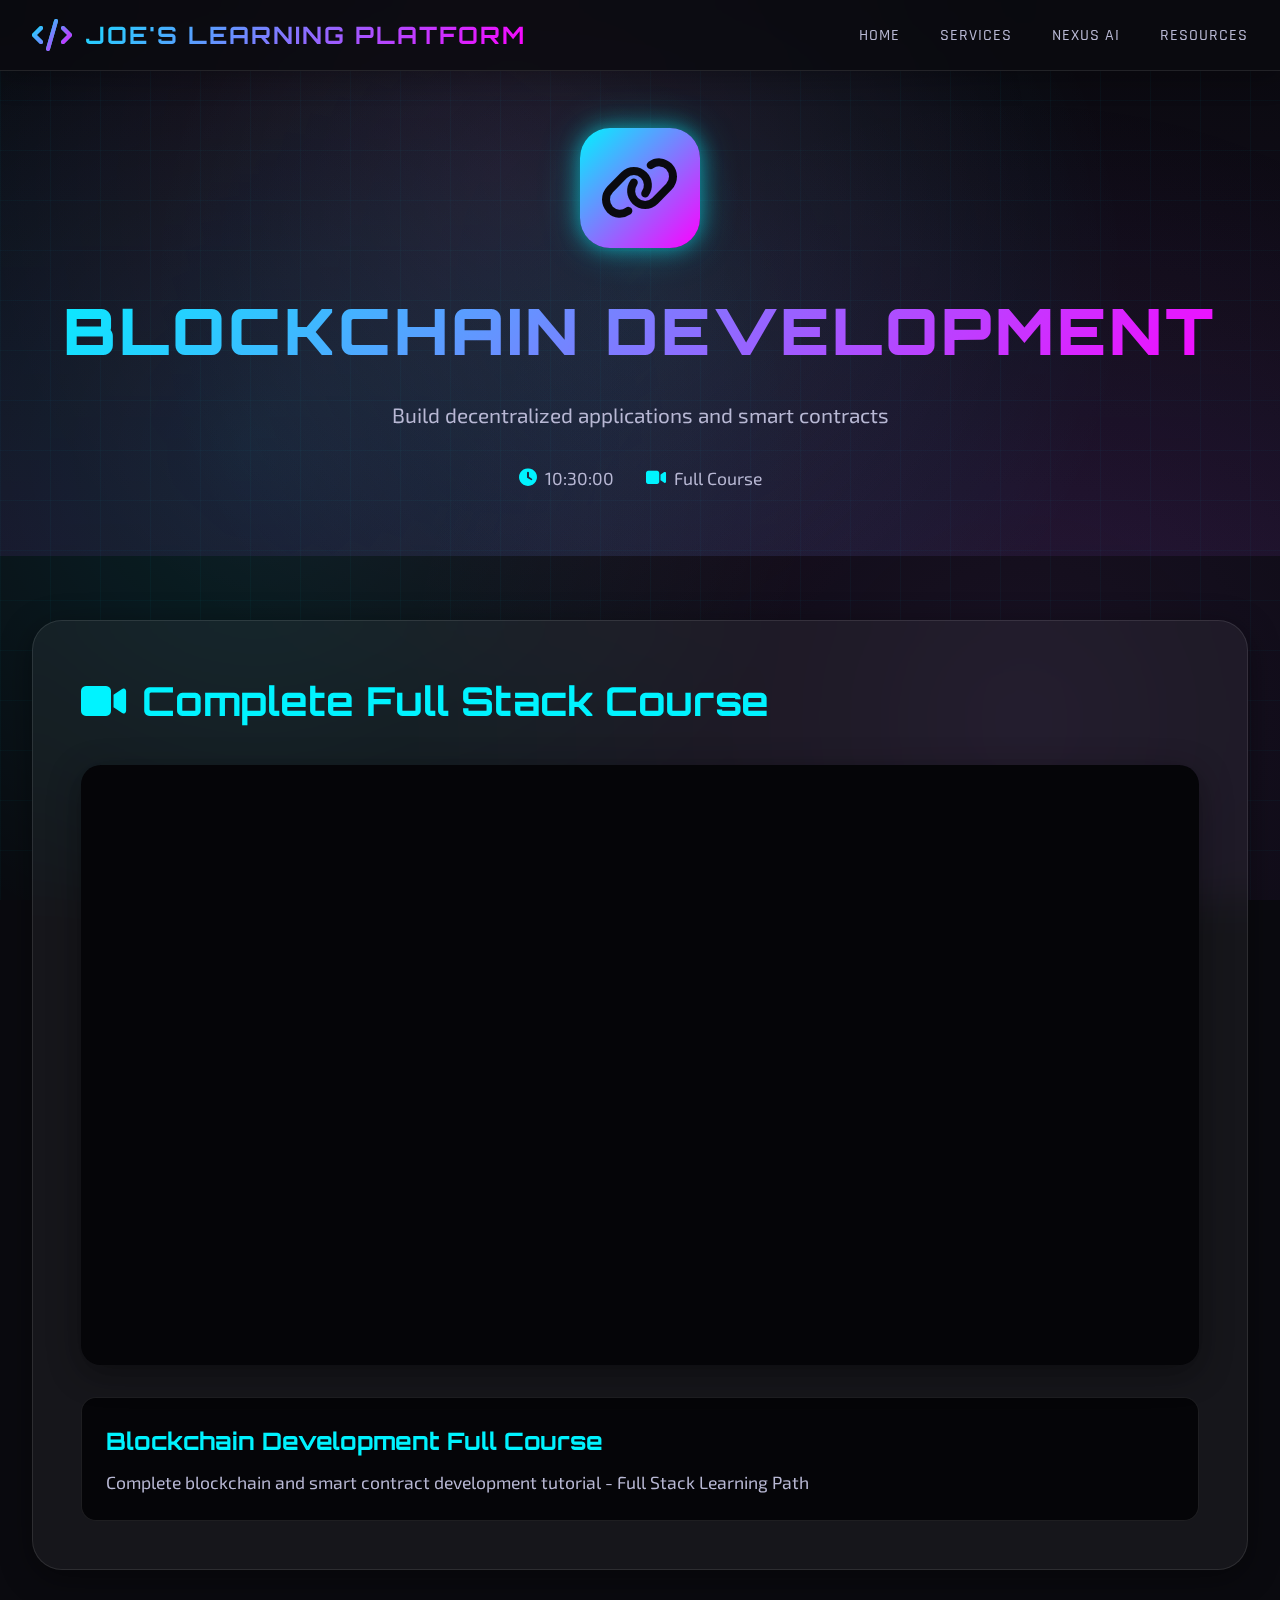
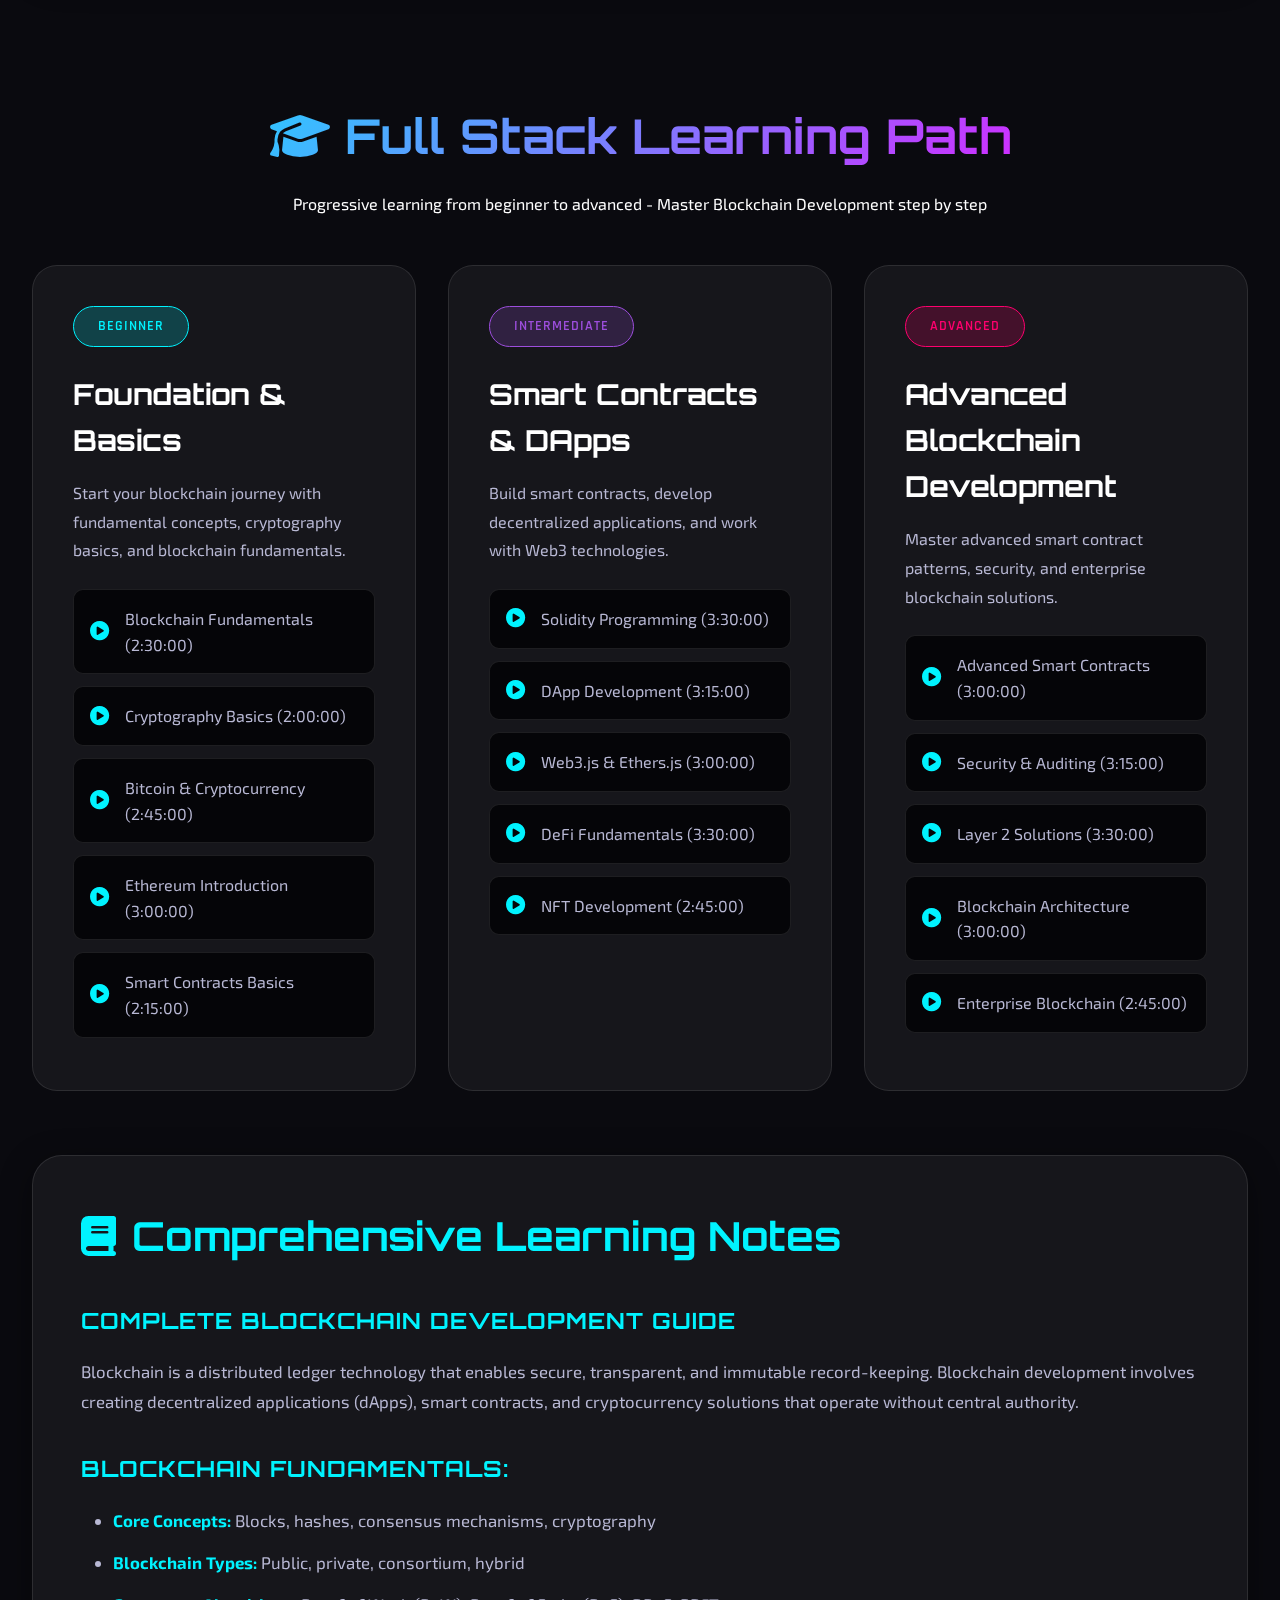
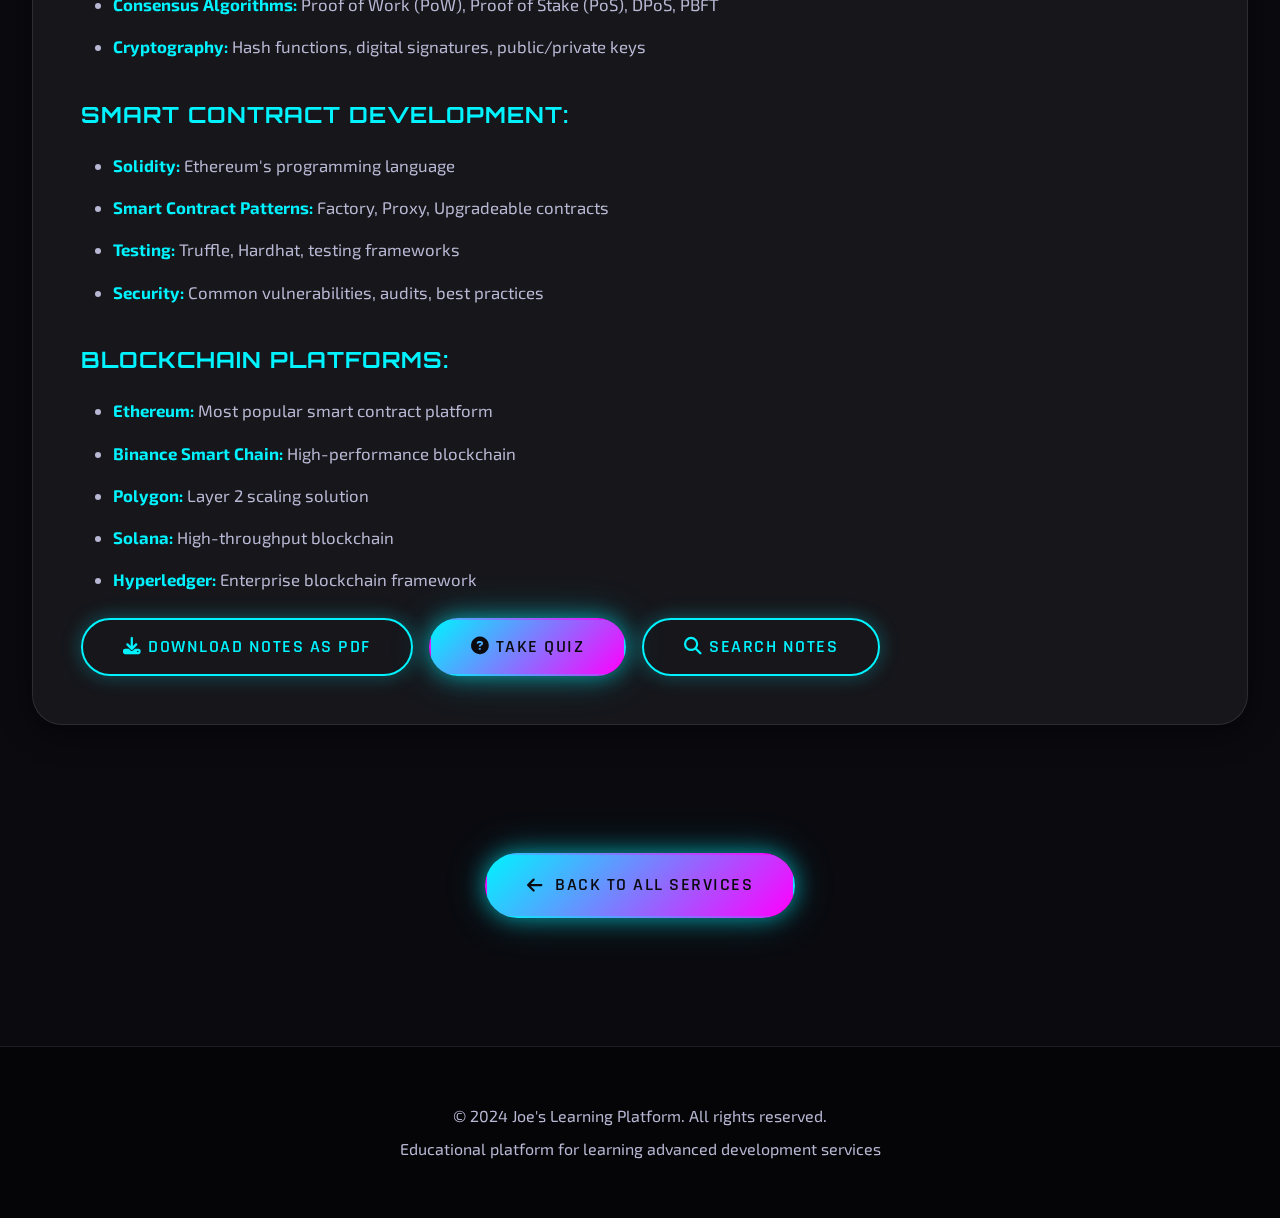
<file: blockchain.html>
<!DOCTYPE html>
<html lang="en">
<head>
    <meta charset="UTF-8">
    <meta name="viewport" content="width=device-width, initial-scale=1.0">
    <title>Blockchain Development - Joe's Learning Platform</title>
    <link rel="stylesheet" href="styles.css">
    <link rel="stylesheet" href="https://cdnjs.cloudflare.com/ajax/libs/font-awesome/6.4.0/css/all.min.css">
</head>
<body>
    <!-- Navigation -->
    <nav class="navbar">
        <div class="nav-container">
            <div class="logo">
                <i class="fas fa-code"></i>
                <a href="index.html" style="text-decoration: none; color: inherit;"><span>Joe's Learning Platform</span></a>
            </div>
            <ul class="nav-menu">
                <li><a href="index.html#home" class="nav-link">Home</a></li>
                <li><a href="index.html#services" class="nav-link">Services</a></li>
                <li><a href="index.html#nexus-ai" class="nav-link">Nexus AI</a></li>
                <li><a href="index.html#resources" class="nav-link">Resources</a></li>
            </ul>
            <div class="hamburger">
                <span></span>
                <span></span>
                <span></span>
            </div>
        </div>
    </nav>

    <!-- Service Header -->
    <section class="service-header">
        <div class="container">
            <div class="service-header-content">
                <div class="service-header-icon">
                    <i class="fas fa-link"></i>
                </div>
                <h1 class="service-title">Blockchain Development</h1>
                <p class="service-description">Build decentralized applications and smart contracts</p>
                <div class="service-meta">
                    <span><i class="fas fa-clock"></i> 10:30:00</span>
                    <span><i class="fas fa-video"></i> Full Course</span>
                </div>
            </div>
        </div>
    </section>

    <!-- Service Content -->
    <section class="service-content-section">
        <div class="container">
            <div class="service-content-wrapper">
                <!-- Main Video Section -->
                <div class="service-video-section">
                    <h2><i class="fas fa-video"></i> Complete Full Stack Course</h2>
                    <div class="service-video-container">
                        <iframe width="100%" height="600" src="https://www.youtube.com/embed/M576WGiDBdQ" title="Blockchain Development Full Course" frameborder="0" allow="accelerometer; autoplay; clipboard-write; encrypted-media; gyroscope; picture-in-picture" allowfullscreen></iframe>
                    </div>
                    <div class="video-info">
                        <h3>Blockchain Development Full Course</h3>
                        <p>Complete blockchain and smart contract development tutorial - Full Stack Learning Path</p>
                    </div>
                </div>

                <!-- Full Stack Learning Path -->
                <div class="learning-path">
                    <div class="learning-path-header">
                        <h2><i class="fas fa-graduation-cap"></i> Full Stack Learning Path</h2>
                        <p>Progressive learning from beginner to advanced - Master Blockchain Development step by step</p>
                    </div>
                    
                    <div class="learning-levels">
                        <!-- Beginner Level -->
                        <div class="learning-level">
                            <span class="level-badge beginner">Beginner</span>
                            <h3>Foundation & Basics</h3>
                            <p>Start your blockchain journey with fundamental concepts, cryptography basics, and blockchain fundamentals.</p>
                            <ul class="video-list">
                                <li><i class="fas fa-play-circle"></i><span>Blockchain Fundamentals (2:30:00)</span></li>
                                <li><i class="fas fa-play-circle"></i><span>Cryptography Basics (2:00:00)</span></li>
                                <li><i class="fas fa-play-circle"></i><span>Bitcoin & Cryptocurrency (2:45:00)</span></li>
                                <li><i class="fas fa-play-circle"></i><span>Ethereum Introduction (3:00:00)</span></li>
                                <li><i class="fas fa-play-circle"></i><span>Smart Contracts Basics (2:15:00)</span></li>
                            </ul>
                        </div>

                        <!-- Intermediate Level -->
                        <div class="learning-level">
                            <span class="level-badge intermediate">Intermediate</span>
                            <h3>Smart Contracts & DApps</h3>
                            <p>Build smart contracts, develop decentralized applications, and work with Web3 technologies.</p>
                            <ul class="video-list">
                                <li><i class="fas fa-play-circle"></i><span>Solidity Programming (3:30:00)</span></li>
                                <li><i class="fas fa-play-circle"></i><span>DApp Development (3:15:00)</span></li>
                                <li><i class="fas fa-play-circle"></i><span>Web3.js & Ethers.js (3:00:00)</span></li>
                                <li><i class="fas fa-play-circle"></i><span>DeFi Fundamentals (3:30:00)</span></li>
                                <li><i class="fas fa-play-circle"></i><span>NFT Development (2:45:00)</span></li>
                            </ul>
                        </div>

                        <!-- Advanced Level -->
                        <div class="learning-level">
                            <span class="level-badge advanced">Advanced</span>
                            <h3>Advanced Blockchain Development</h3>
                            <p>Master advanced smart contract patterns, security, and enterprise blockchain solutions.</p>
                            <ul class="video-list">
                                <li><i class="fas fa-play-circle"></i><span>Advanced Smart Contracts (3:00:00)</span></li>
                                <li><i class="fas fa-play-circle"></i><span>Security & Auditing (3:15:00)</span></li>
                                <li><i class="fas fa-play-circle"></i><span>Layer 2 Solutions (3:30:00)</span></li>
                                <li><i class="fas fa-play-circle"></i><span>Blockchain Architecture (3:00:00)</span></li>
                                <li><i class="fas fa-play-circle"></i><span>Enterprise Blockchain (2:45:00)</span></li>
                            </ul>
                        </div>
                    </div>
                </div>

                <!-- Notes Section -->
                <div class="service-notes-section">
                    <h2><i class="fas fa-book"></i> Comprehensive Learning Notes</h2>
                    <div class="notes-content" id="notesContent">
                        <h4>Complete Blockchain Development Guide</h4>
                        <p>Blockchain is a distributed ledger technology that enables secure, transparent, and immutable record-keeping. Blockchain development involves creating decentralized applications (dApps), smart contracts, and cryptocurrency solutions that operate without central authority.</p>
                        
                        <h4>Blockchain Fundamentals:</h4>
                        <ul>
                            <li><strong>Core Concepts:</strong> Blocks, hashes, consensus mechanisms, cryptography</li>
                            <li><strong>Blockchain Types:</strong> Public, private, consortium, hybrid</li>
                            <li><strong>Consensus Algorithms:</strong> Proof of Work (PoW), Proof of Stake (PoS), DPoS, PBFT</li>
                            <li><strong>Cryptography:</strong> Hash functions, digital signatures, public/private keys</li>
                        </ul>
                        
                        <h4>Smart Contract Development:</h4>
                        <ul>
                            <li><strong>Solidity:</strong> Ethereum's programming language</li>
                            <li><strong>Smart Contract Patterns:</strong> Factory, Proxy, Upgradeable contracts</li>
                            <li><strong>Testing:</strong> Truffle, Hardhat, testing frameworks</li>
                            <li><strong>Security:</strong> Common vulnerabilities, audits, best practices</li>
                        </ul>
                        
                        <h4>Blockchain Platforms:</h4>
                        <ul>
                            <li><strong>Ethereum:</strong> Most popular smart contract platform</li>
                            <li><strong>Binance Smart Chain:</strong> High-performance blockchain</li>
                            <li><strong>Polygon:</strong> Layer 2 scaling solution</li>
                            <li><strong>Solana:</strong> High-throughput blockchain</li>
                            <li><strong>Hyperledger:</strong> Enterprise blockchain framework</li>
                        </ul>
                    </div>
                    <div style="display: flex; gap: 1rem; margin-top: 1rem; flex-wrap: wrap;">
                        <button class="btn btn-secondary" onclick="downloadNotes('Blockchain Development')">
                            <i class="fas fa-download"></i> Download Notes as PDF
                        </button>
                        <button class="btn btn-primary" onclick="startQuiz('blockchain')">
                            <i class="fas fa-question-circle"></i> Take Quiz
                        </button>
                        <button class="btn btn-secondary" onclick="searchNotesInPage()">
                            <i class="fas fa-search"></i> Search Notes
                        </button>
                    </div>
                </div>
            </div>
        </div>
    </section>

    <!-- Back to Services -->
    <section class="back-to-services">
        <div class="container">
            <a href="index.html#services" class="btn btn-primary">
                <i class="fas fa-arrow-left"></i> Back to All Services
            </a>
        </div>
    </section>

    <!-- Footer -->
    <footer class="footer">
        <div class="container">
            <p>&copy; 2024 Joe's Learning Platform. All rights reserved.</p>
            <p>Educational platform for learning advanced development services</p>
        </div>
    </footer>

    <script src="script.js"></script>
    <script src="advanced-features.js"></script>
    <script>
        document.addEventListener('DOMContentLoaded', () => {
            showRelatedCourses('blockchain');
        });
    </script>
</body>
</html>
</file>
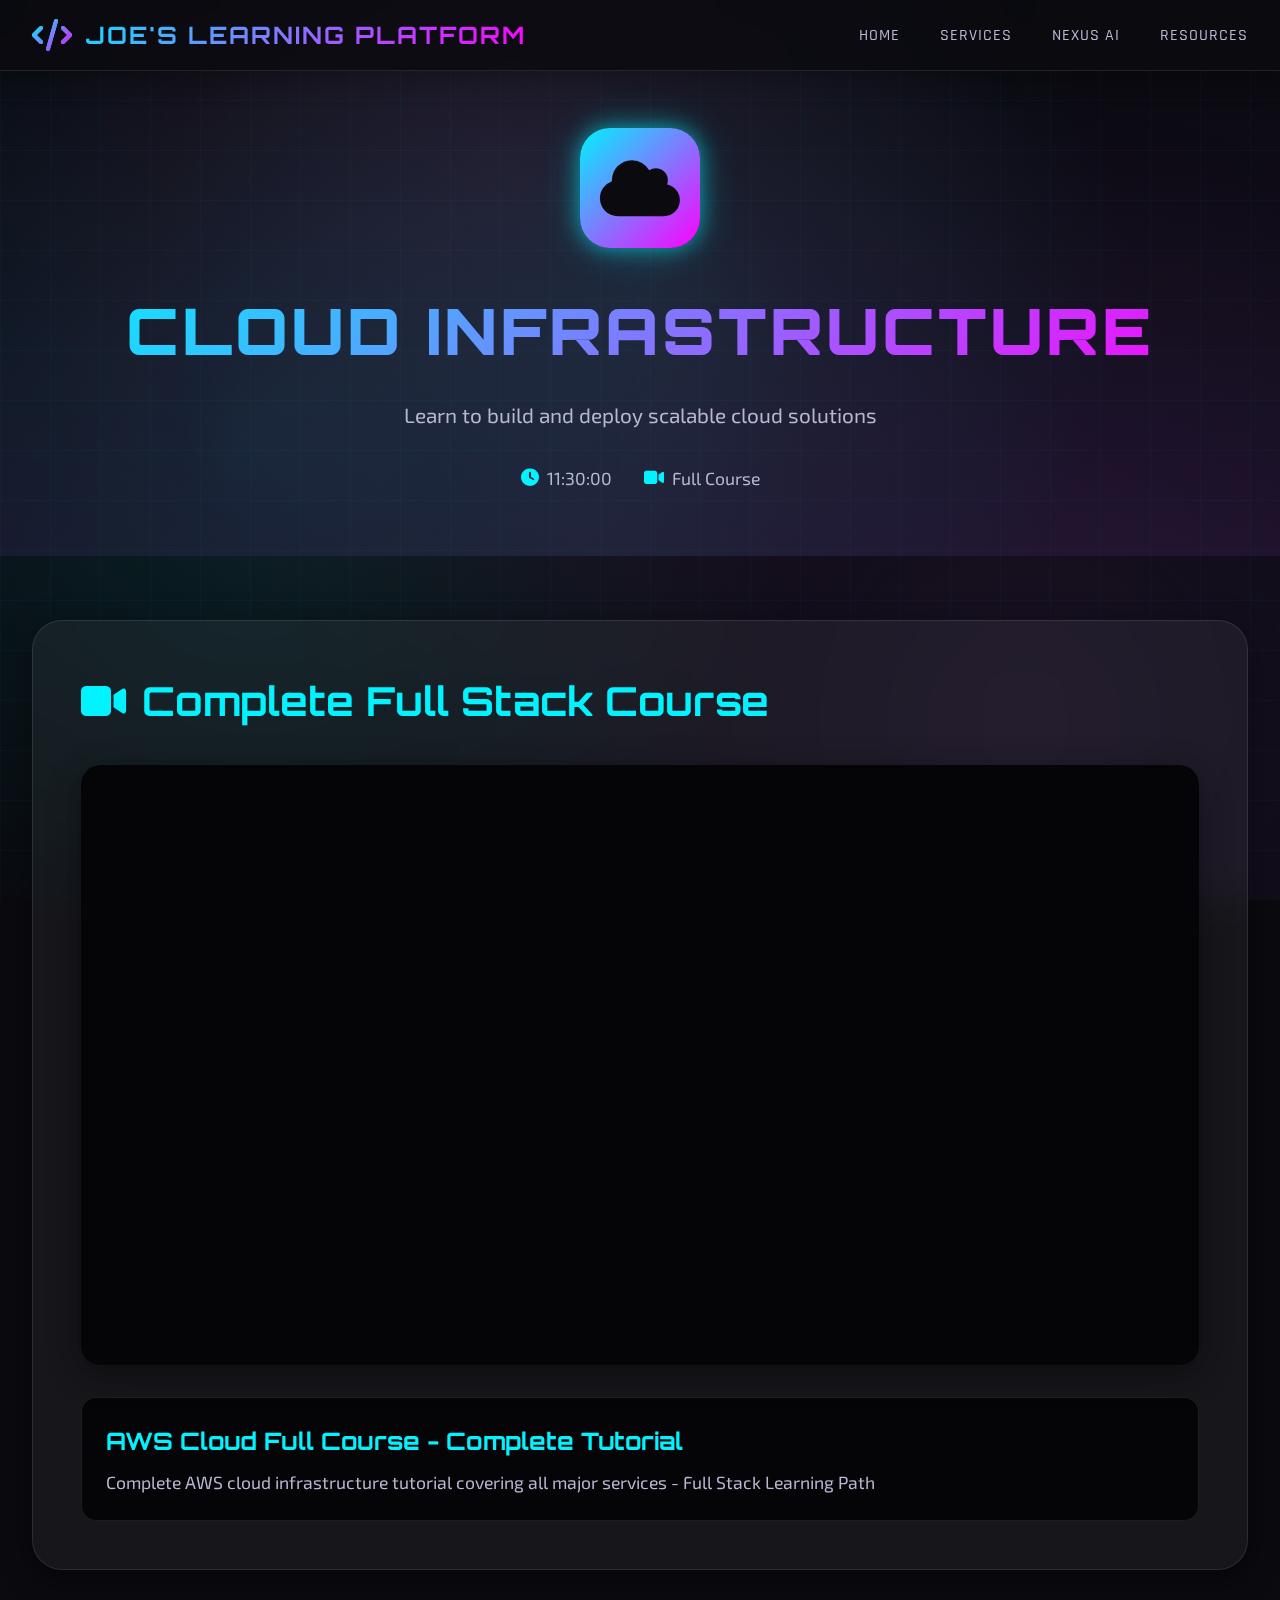
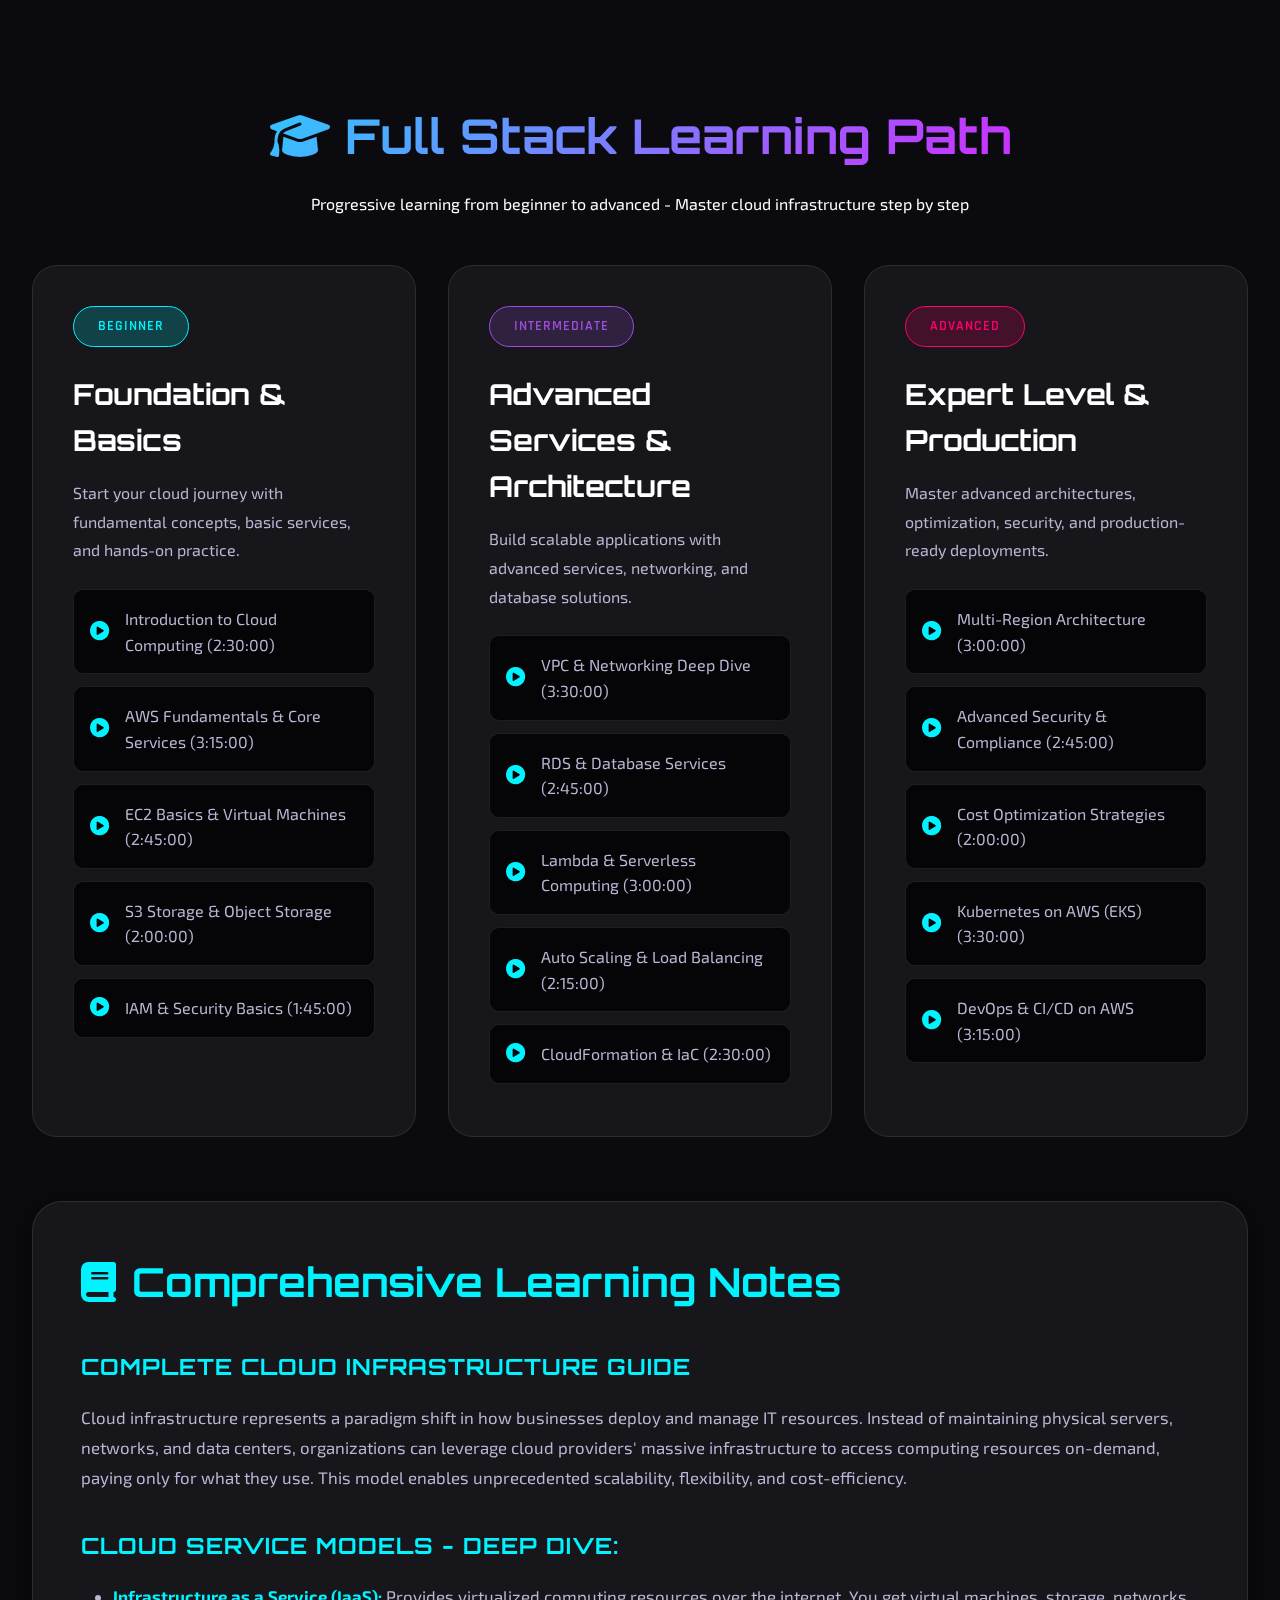
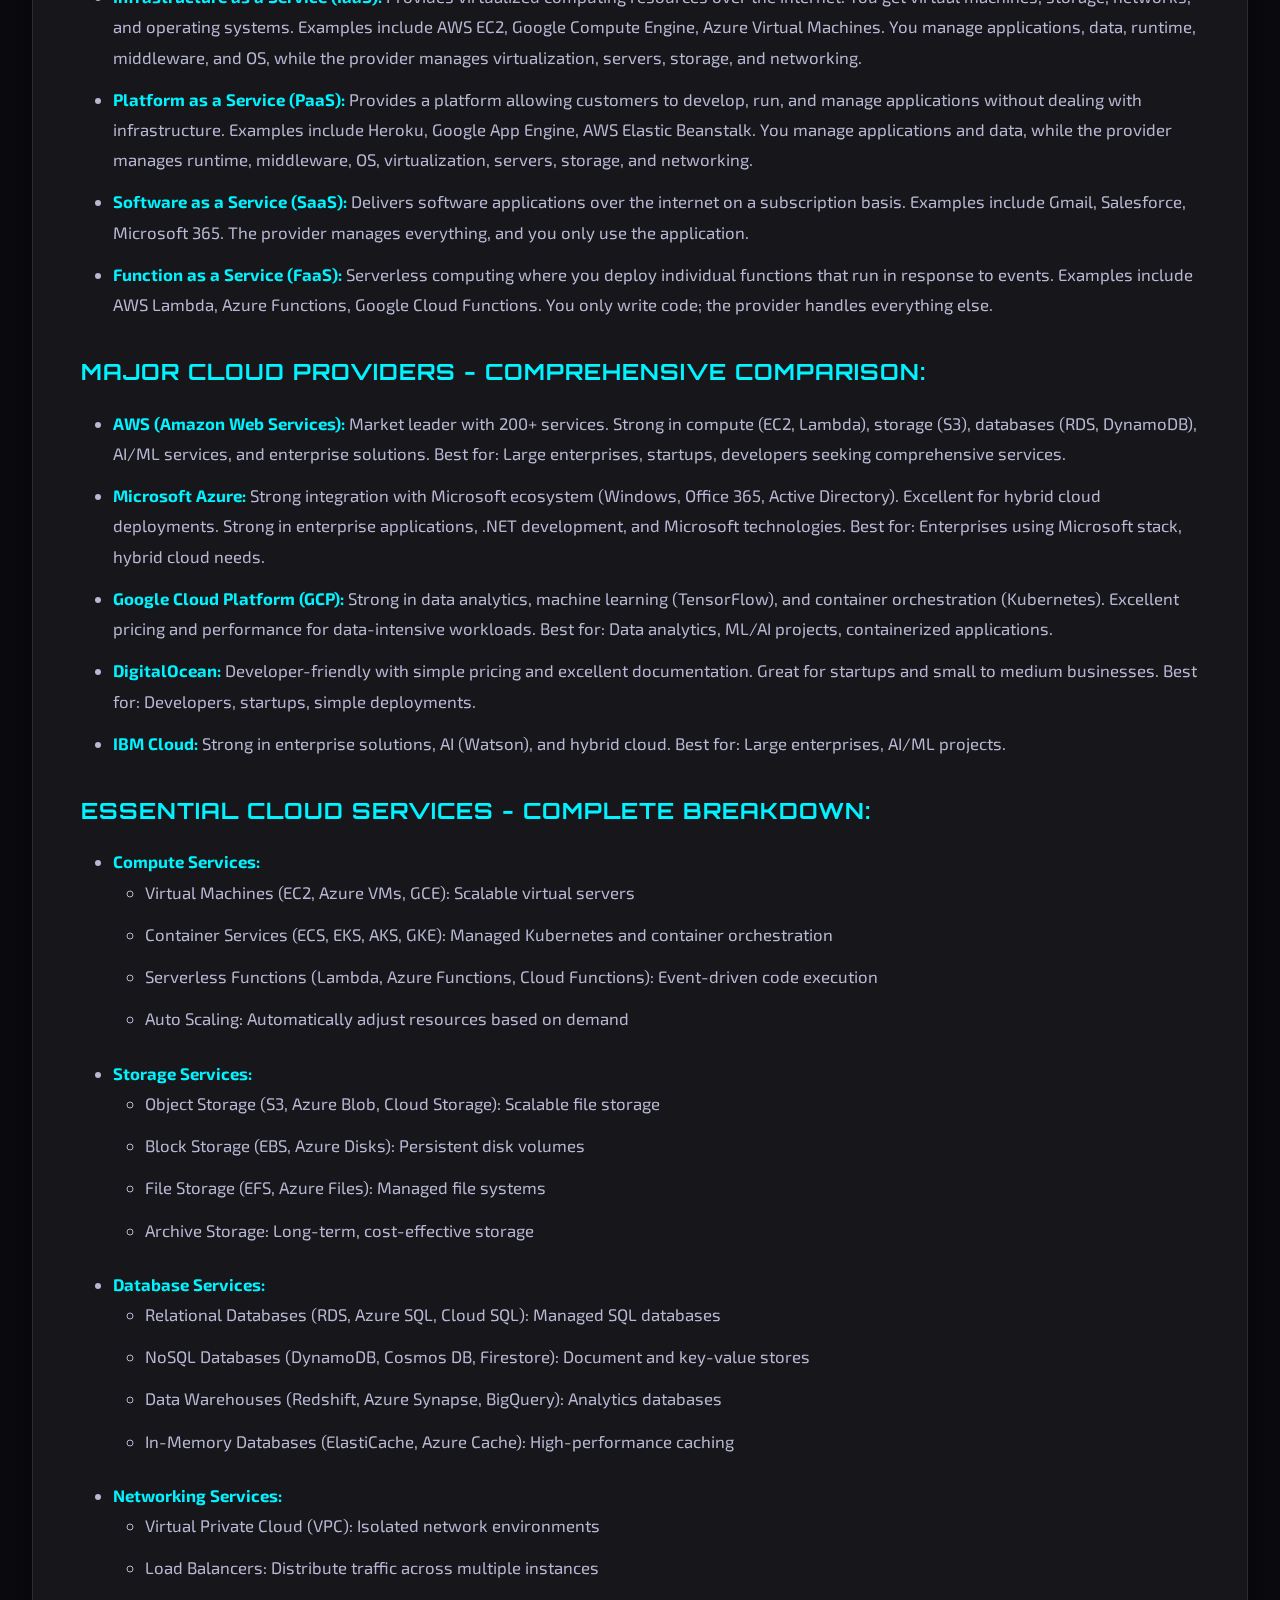
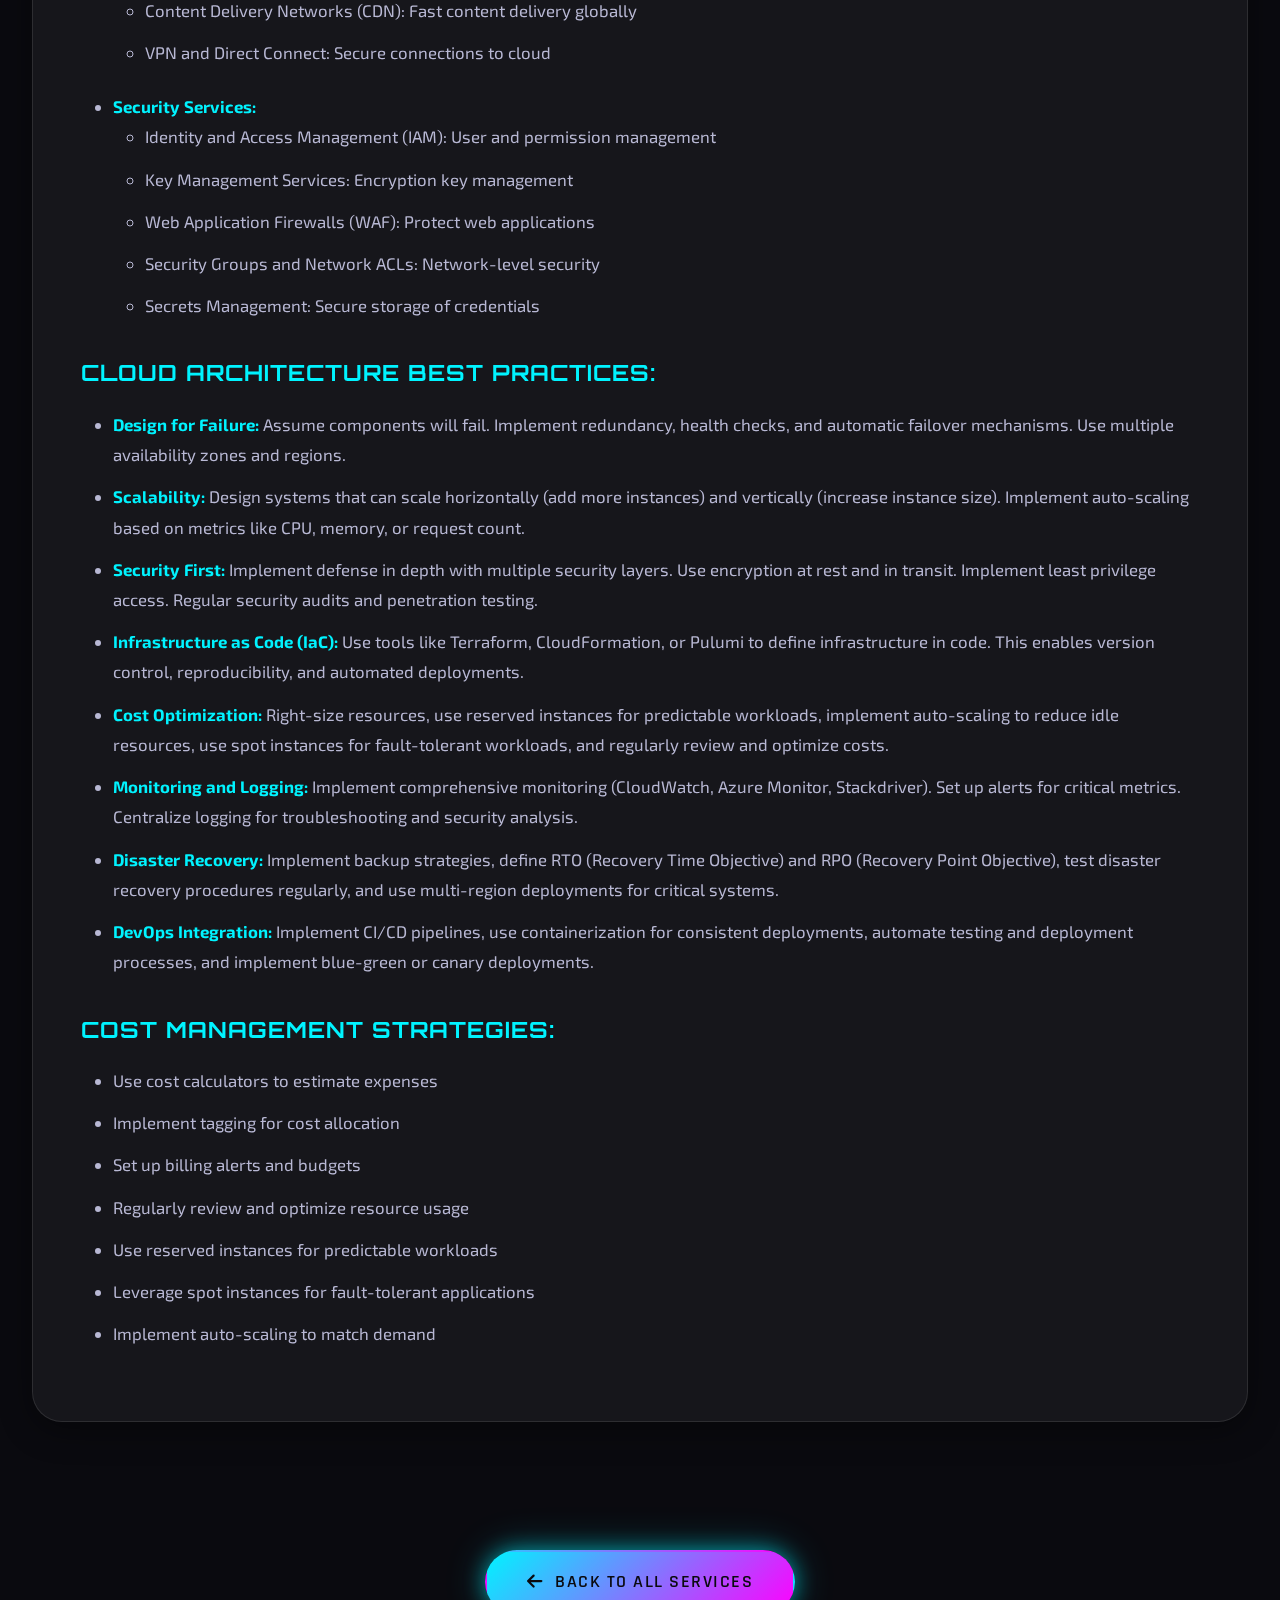
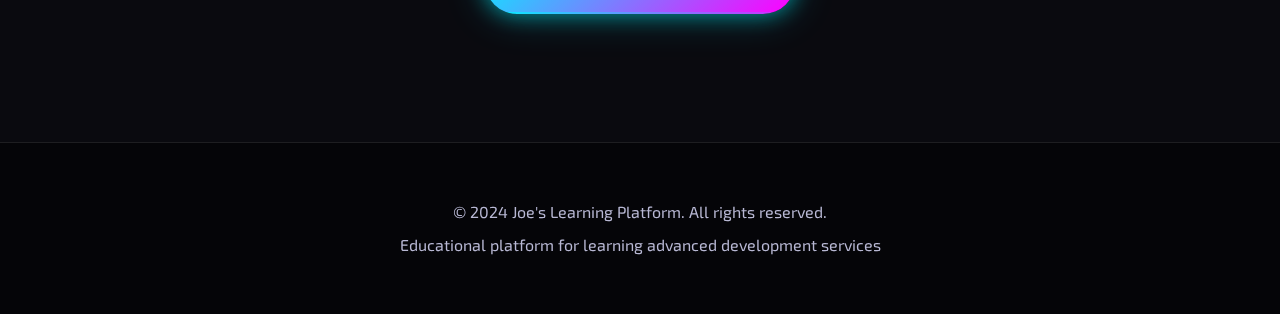
<file: cloud.html>
<!DOCTYPE html>
<html lang="en">
<head>
    <meta charset="UTF-8">
    <meta name="viewport" content="width=device-width, initial-scale=1.0">
    <title>Cloud Infrastructure - Joe's Learning Platform</title>
    <link rel="stylesheet" href="styles.css">
    <link rel="stylesheet" href="https://cdnjs.cloudflare.com/ajax/libs/font-awesome/6.4.0/css/all.min.css">
</head>
<body>
    <!-- Navigation -->
    <nav class="navbar">
        <div class="nav-container">
            <div class="logo">
                <i class="fas fa-code"></i>
                <a href="index.html" style="text-decoration: none; color: inherit;"><span>Joe's Learning Platform</span></a>
            </div>
            <ul class="nav-menu">
                <li><a href="index.html#home" class="nav-link">Home</a></li>
                <li><a href="index.html#services" class="nav-link">Services</a></li>
                <li><a href="index.html#nexus-ai" class="nav-link">Nexus AI</a></li>
                <li><a href="index.html#resources" class="nav-link">Resources</a></li>
            </ul>
            <div class="hamburger">
                <span></span>
                <span></span>
                <span></span>
            </div>
        </div>
    </nav>

    <!-- Service Header -->
    <section class="service-header">
        <div class="container">
            <div class="service-header-content">
                <div class="service-header-icon">
                    <i class="fas fa-cloud"></i>
                </div>
                <h1 class="service-title">Cloud Infrastructure</h1>
                <p class="service-description">Learn to build and deploy scalable cloud solutions</p>
                <div class="service-meta">
                    <span><i class="fas fa-clock"></i> 11:30:00</span>
                    <span><i class="fas fa-video"></i> Full Course</span>
                </div>
            </div>
        </div>
    </section>

    <!-- Service Content -->
    <section class="service-content-section">
        <div class="container">
            <div class="service-content-wrapper">
                <!-- Main Video Section -->
                <div class="service-video-section">
                    <h2><i class="fas fa-video"></i> Complete Full Stack Course</h2>
                    <div class="service-video-container">
                        <iframe width="100%" height="600" src="https://www.youtube.com/embed/3hHmUe1cBaM" title="AWS Cloud Full Course" frameborder="0" allow="accelerometer; autoplay; clipboard-write; encrypted-media; gyroscope; picture-in-picture" allowfullscreen></iframe>
                    </div>
                    <div class="video-info">
                        <h3>AWS Cloud Full Course - Complete Tutorial</h3>
                        <p>Complete AWS cloud infrastructure tutorial covering all major services - Full Stack Learning Path</p>
                    </div>
                </div>

                <!-- Full Stack Learning Path -->
                <div class="learning-path">
                    <div class="learning-path-header">
                        <h2><i class="fas fa-graduation-cap"></i> Full Stack Learning Path</h2>
                        <p>Progressive learning from beginner to advanced - Master cloud infrastructure step by step</p>
                    </div>
                    
                    <div class="learning-levels">
                        <!-- Beginner Level -->
                        <div class="learning-level">
                            <span class="level-badge beginner">Beginner</span>
                            <h3>Foundation & Basics</h3>
                            <p>Start your cloud journey with fundamental concepts, basic services, and hands-on practice.</p>
                            <ul class="video-list">
                                <li>
                                    <i class="fas fa-play-circle"></i>
                                    <span>Introduction to Cloud Computing (2:30:00)</span>
                                </li>
                                <li>
                                    <i class="fas fa-play-circle"></i>
                                    <span>AWS Fundamentals & Core Services (3:15:00)</span>
                                </li>
                                <li>
                                    <i class="fas fa-play-circle"></i>
                                    <span>EC2 Basics & Virtual Machines (2:45:00)</span>
                                </li>
                                <li>
                                    <i class="fas fa-play-circle"></i>
                                    <span>S3 Storage & Object Storage (2:00:00)</span>
                                </li>
                                <li>
                                    <i class="fas fa-play-circle"></i>
                                    <span>IAM & Security Basics (1:45:00)</span>
                                </li>
                            </ul>
                        </div>

                        <!-- Intermediate Level -->
                        <div class="learning-level">
                            <span class="level-badge intermediate">Intermediate</span>
                            <h3>Advanced Services & Architecture</h3>
                            <p>Build scalable applications with advanced services, networking, and database solutions.</p>
                            <ul class="video-list">
                                <li>
                                    <i class="fas fa-play-circle"></i>
                                    <span>VPC & Networking Deep Dive (3:30:00)</span>
                                </li>
                                <li>
                                    <i class="fas fa-play-circle"></i>
                                    <span>RDS & Database Services (2:45:00)</span>
                                </li>
                                <li>
                                    <i class="fas fa-play-circle"></i>
                                    <span>Lambda & Serverless Computing (3:00:00)</span>
                                </li>
                                <li>
                                    <i class="fas fa-play-circle"></i>
                                    <span>Auto Scaling & Load Balancing (2:15:00)</span>
                                </li>
                                <li>
                                    <i class="fas fa-play-circle"></i>
                                    <span>CloudFormation & IaC (2:30:00)</span>
                                </li>
                            </ul>
                        </div>

                        <!-- Advanced Level -->
                        <div class="learning-level">
                            <span class="level-badge advanced">Advanced</span>
                            <h3>Expert Level & Production</h3>
                            <p>Master advanced architectures, optimization, security, and production-ready deployments.</p>
                            <ul class="video-list">
                                <li>
                                    <i class="fas fa-play-circle"></i>
                                    <span>Multi-Region Architecture (3:00:00)</span>
                                </li>
                                <li>
                                    <i class="fas fa-play-circle"></i>
                                    <span>Advanced Security & Compliance (2:45:00)</span>
                                </li>
                                <li>
                                    <i class="fas fa-play-circle"></i>
                                    <span>Cost Optimization Strategies (2:00:00)</span>
                                </li>
                                <li>
                                    <i class="fas fa-play-circle"></i>
                                    <span>Kubernetes on AWS (EKS) (3:30:00)</span>
                                </li>
                                <li>
                                    <i class="fas fa-play-circle"></i>
                                    <span>DevOps & CI/CD on AWS (3:15:00)</span>
                                </li>
                            </ul>
                        </div>
                    </div>
                </div>

                <!-- Notes Section -->
                <div class="service-notes-section">
                    <h2><i class="fas fa-book"></i> Comprehensive Learning Notes</h2>
                    <div class="notes-content">
                        <h4>Complete Cloud Infrastructure Guide</h4>
                        <p>Cloud infrastructure represents a paradigm shift in how businesses deploy and manage IT resources. Instead of maintaining physical servers, networks, and data centers, organizations can leverage cloud providers' massive infrastructure to access computing resources on-demand, paying only for what they use. This model enables unprecedented scalability, flexibility, and cost-efficiency.</p>
                        
                        <h4>Cloud Service Models - Deep Dive:</h4>
                        <ul>
                            <li><strong>Infrastructure as a Service (IaaS):</strong> Provides virtualized computing resources over the internet. You get virtual machines, storage, networks, and operating systems. Examples include AWS EC2, Google Compute Engine, Azure Virtual Machines. You manage applications, data, runtime, middleware, and OS, while the provider manages virtualization, servers, storage, and networking.</li>
                            
                            <li><strong>Platform as a Service (PaaS):</strong> Provides a platform allowing customers to develop, run, and manage applications without dealing with infrastructure. Examples include Heroku, Google App Engine, AWS Elastic Beanstalk. You manage applications and data, while the provider manages runtime, middleware, OS, virtualization, servers, storage, and networking.</li>
                            
                            <li><strong>Software as a Service (SaaS):</strong> Delivers software applications over the internet on a subscription basis. Examples include Gmail, Salesforce, Microsoft 365. The provider manages everything, and you only use the application.</li>
                            
                            <li><strong>Function as a Service (FaaS):</strong> Serverless computing where you deploy individual functions that run in response to events. Examples include AWS Lambda, Azure Functions, Google Cloud Functions. You only write code; the provider handles everything else.</li>
                        </ul>
                        
                        <h4>Major Cloud Providers - Comprehensive Comparison:</h4>
                        <ul>
                            <li><strong>AWS (Amazon Web Services):</strong> Market leader with 200+ services. Strong in compute (EC2, Lambda), storage (S3), databases (RDS, DynamoDB), AI/ML services, and enterprise solutions. Best for: Large enterprises, startups, developers seeking comprehensive services.</li>
                            
                            <li><strong>Microsoft Azure:</strong> Strong integration with Microsoft ecosystem (Windows, Office 365, Active Directory). Excellent for hybrid cloud deployments. Strong in enterprise applications, .NET development, and Microsoft technologies. Best for: Enterprises using Microsoft stack, hybrid cloud needs.</li>
                            
                            <li><strong>Google Cloud Platform (GCP):</strong> Strong in data analytics, machine learning (TensorFlow), and container orchestration (Kubernetes). Excellent pricing and performance for data-intensive workloads. Best for: Data analytics, ML/AI projects, containerized applications.</li>
                            
                            <li><strong>DigitalOcean:</strong> Developer-friendly with simple pricing and excellent documentation. Great for startups and small to medium businesses. Best for: Developers, startups, simple deployments.</li>
                            
                            <li><strong>IBM Cloud:</strong> Strong in enterprise solutions, AI (Watson), and hybrid cloud. Best for: Large enterprises, AI/ML projects.</li>
                        </ul>
                        
                        <h4>Essential Cloud Services - Complete Breakdown:</h4>
                        <ul>
                            <li><strong>Compute Services:</strong>
                                <ul>
                                    <li>Virtual Machines (EC2, Azure VMs, GCE): Scalable virtual servers</li>
                                    <li>Container Services (ECS, EKS, AKS, GKE): Managed Kubernetes and container orchestration</li>
                                    <li>Serverless Functions (Lambda, Azure Functions, Cloud Functions): Event-driven code execution</li>
                                    <li>Auto Scaling: Automatically adjust resources based on demand</li>
                                </ul>
                            </li>
                            
                            <li><strong>Storage Services:</strong>
                                <ul>
                                    <li>Object Storage (S3, Azure Blob, Cloud Storage): Scalable file storage</li>
                                    <li>Block Storage (EBS, Azure Disks): Persistent disk volumes</li>
                                    <li>File Storage (EFS, Azure Files): Managed file systems</li>
                                    <li>Archive Storage: Long-term, cost-effective storage</li>
                                </ul>
                            </li>
                            
                            <li><strong>Database Services:</strong>
                                <ul>
                                    <li>Relational Databases (RDS, Azure SQL, Cloud SQL): Managed SQL databases</li>
                                    <li>NoSQL Databases (DynamoDB, Cosmos DB, Firestore): Document and key-value stores</li>
                                    <li>Data Warehouses (Redshift, Azure Synapse, BigQuery): Analytics databases</li>
                                    <li>In-Memory Databases (ElastiCache, Azure Cache): High-performance caching</li>
                                </ul>
                            </li>
                            
                            <li><strong>Networking Services:</strong>
                                <ul>
                                    <li>Virtual Private Cloud (VPC): Isolated network environments</li>
                                    <li>Load Balancers: Distribute traffic across multiple instances</li>
                                    <li>Content Delivery Networks (CDN): Fast content delivery globally</li>
                                    <li>VPN and Direct Connect: Secure connections to cloud</li>
                                </ul>
                            </li>
                            
                            <li><strong>Security Services:</strong>
                                <ul>
                                    <li>Identity and Access Management (IAM): User and permission management</li>
                                    <li>Key Management Services: Encryption key management</li>
                                    <li>Web Application Firewalls (WAF): Protect web applications</li>
                                    <li>Security Groups and Network ACLs: Network-level security</li>
                                    <li>Secrets Management: Secure storage of credentials</li>
                                </ul>
                            </li>
                        </ul>
                        
                        <h4>Cloud Architecture Best Practices:</h4>
                        <ul>
                            <li><strong>Design for Failure:</strong> Assume components will fail. Implement redundancy, health checks, and automatic failover mechanisms. Use multiple availability zones and regions.</li>
                            
                            <li><strong>Scalability:</strong> Design systems that can scale horizontally (add more instances) and vertically (increase instance size). Implement auto-scaling based on metrics like CPU, memory, or request count.</li>
                            
                            <li><strong>Security First:</strong> Implement defense in depth with multiple security layers. Use encryption at rest and in transit. Implement least privilege access. Regular security audits and penetration testing.</li>
                            
                            <li><strong>Infrastructure as Code (IaC):</strong> Use tools like Terraform, CloudFormation, or Pulumi to define infrastructure in code. This enables version control, reproducibility, and automated deployments.</li>
                            
                            <li><strong>Cost Optimization:</strong> Right-size resources, use reserved instances for predictable workloads, implement auto-scaling to reduce idle resources, use spot instances for fault-tolerant workloads, and regularly review and optimize costs.</li>
                            
                            <li><strong>Monitoring and Logging:</strong> Implement comprehensive monitoring (CloudWatch, Azure Monitor, Stackdriver). Set up alerts for critical metrics. Centralize logging for troubleshooting and security analysis.</li>
                            
                            <li><strong>Disaster Recovery:</strong> Implement backup strategies, define RTO (Recovery Time Objective) and RPO (Recovery Point Objective), test disaster recovery procedures regularly, and use multi-region deployments for critical systems.</li>
                            
                            <li><strong>DevOps Integration:</strong> Implement CI/CD pipelines, use containerization for consistent deployments, automate testing and deployment processes, and implement blue-green or canary deployments.</li>
                        </ul>
                        
                        <h4>Cost Management Strategies:</h4>
                        <ul>
                            <li>Use cost calculators to estimate expenses</li>
                            <li>Implement tagging for cost allocation</li>
                            <li>Set up billing alerts and budgets</li>
                            <li>Regularly review and optimize resource usage</li>
                            <li>Use reserved instances for predictable workloads</li>
                            <li>Leverage spot instances for fault-tolerant applications</li>
                            <li>Implement auto-scaling to match demand</li>
                        </ul>
                    </div>
                </div>
            </div>
        </div>
    </section>

    <!-- Back to Services -->
    <section class="back-to-services">
        <div class="container">
            <a href="index.html#services" class="btn btn-primary">
                <i class="fas fa-arrow-left"></i> Back to All Services
            </a>
        </div>
    </section>

    <!-- Footer -->
    <footer class="footer">
        <div class="container">
            <p>&copy; 2024 Joe's Learning Platform. All rights reserved.</p>
            <p>Educational platform for learning advanced development services</p>
        </div>
    </footer>

    <script src="script.js"></script>
</body>
</html>
</file>
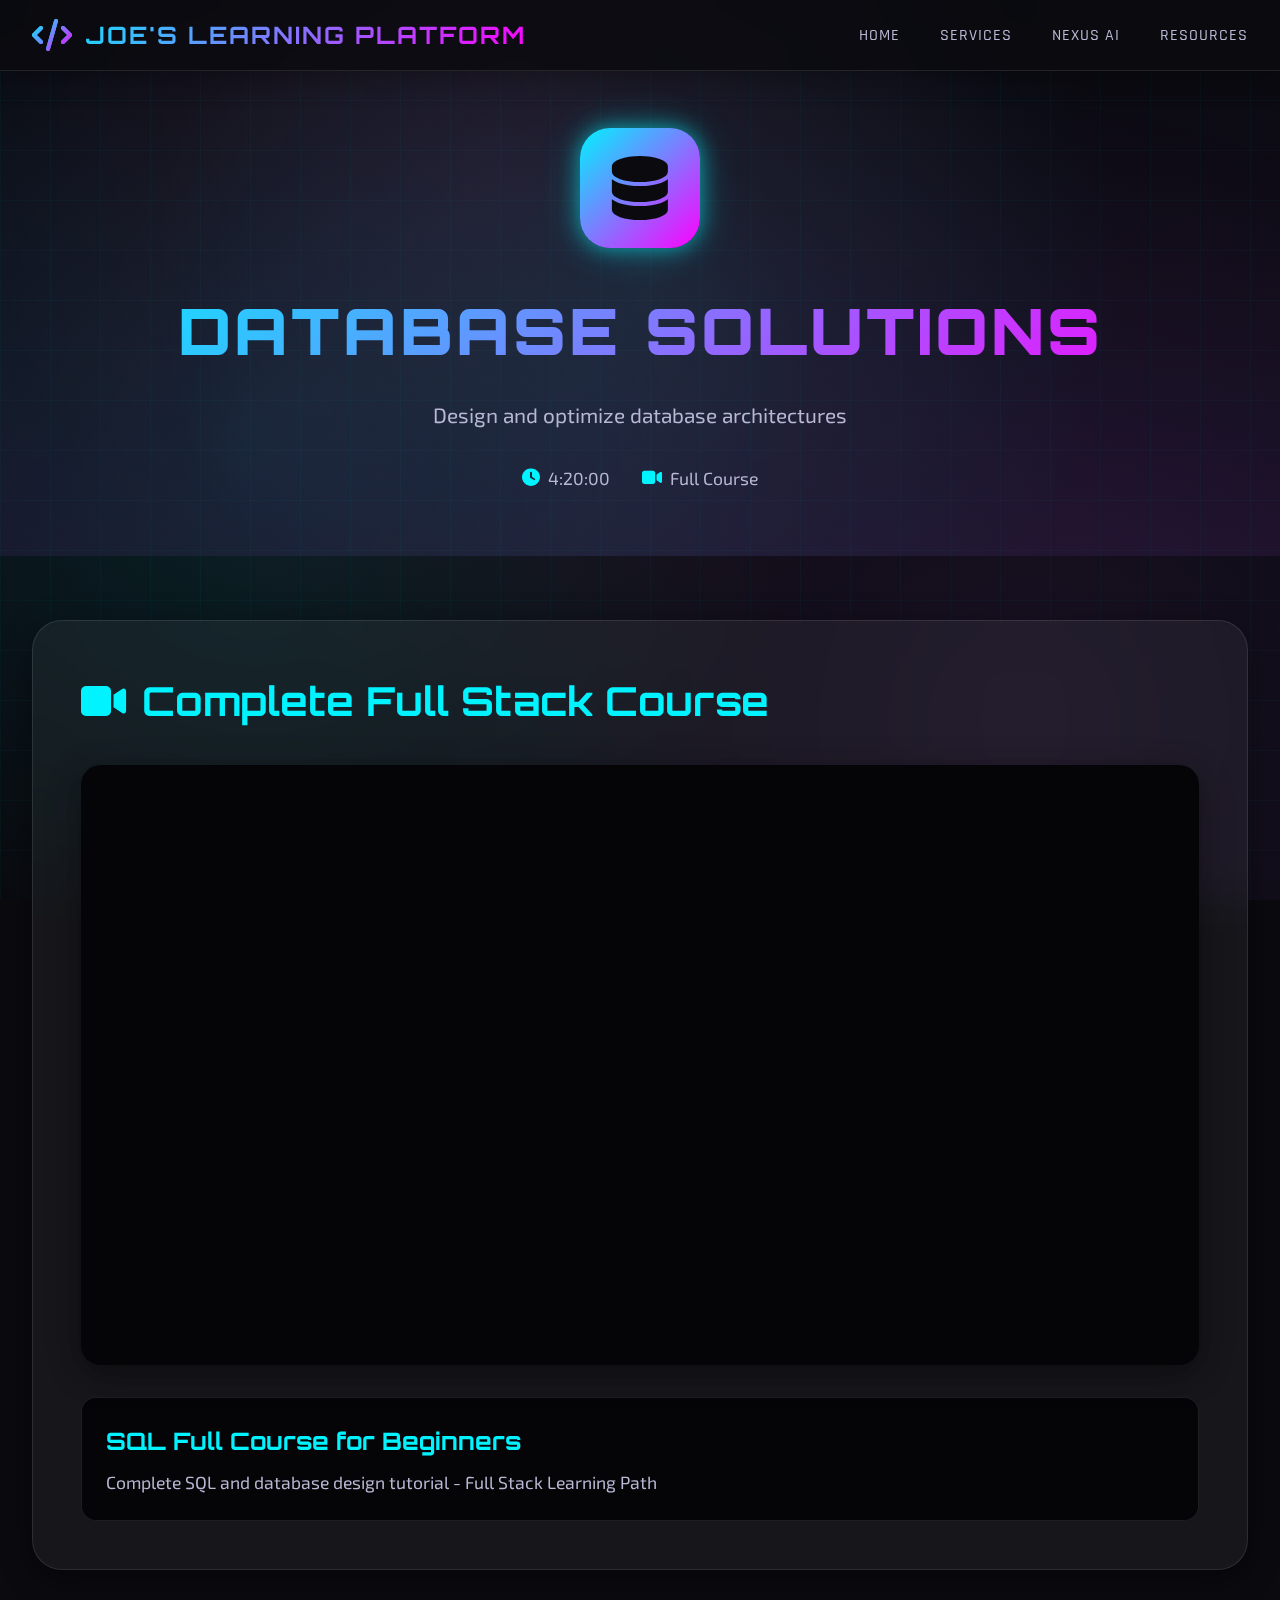
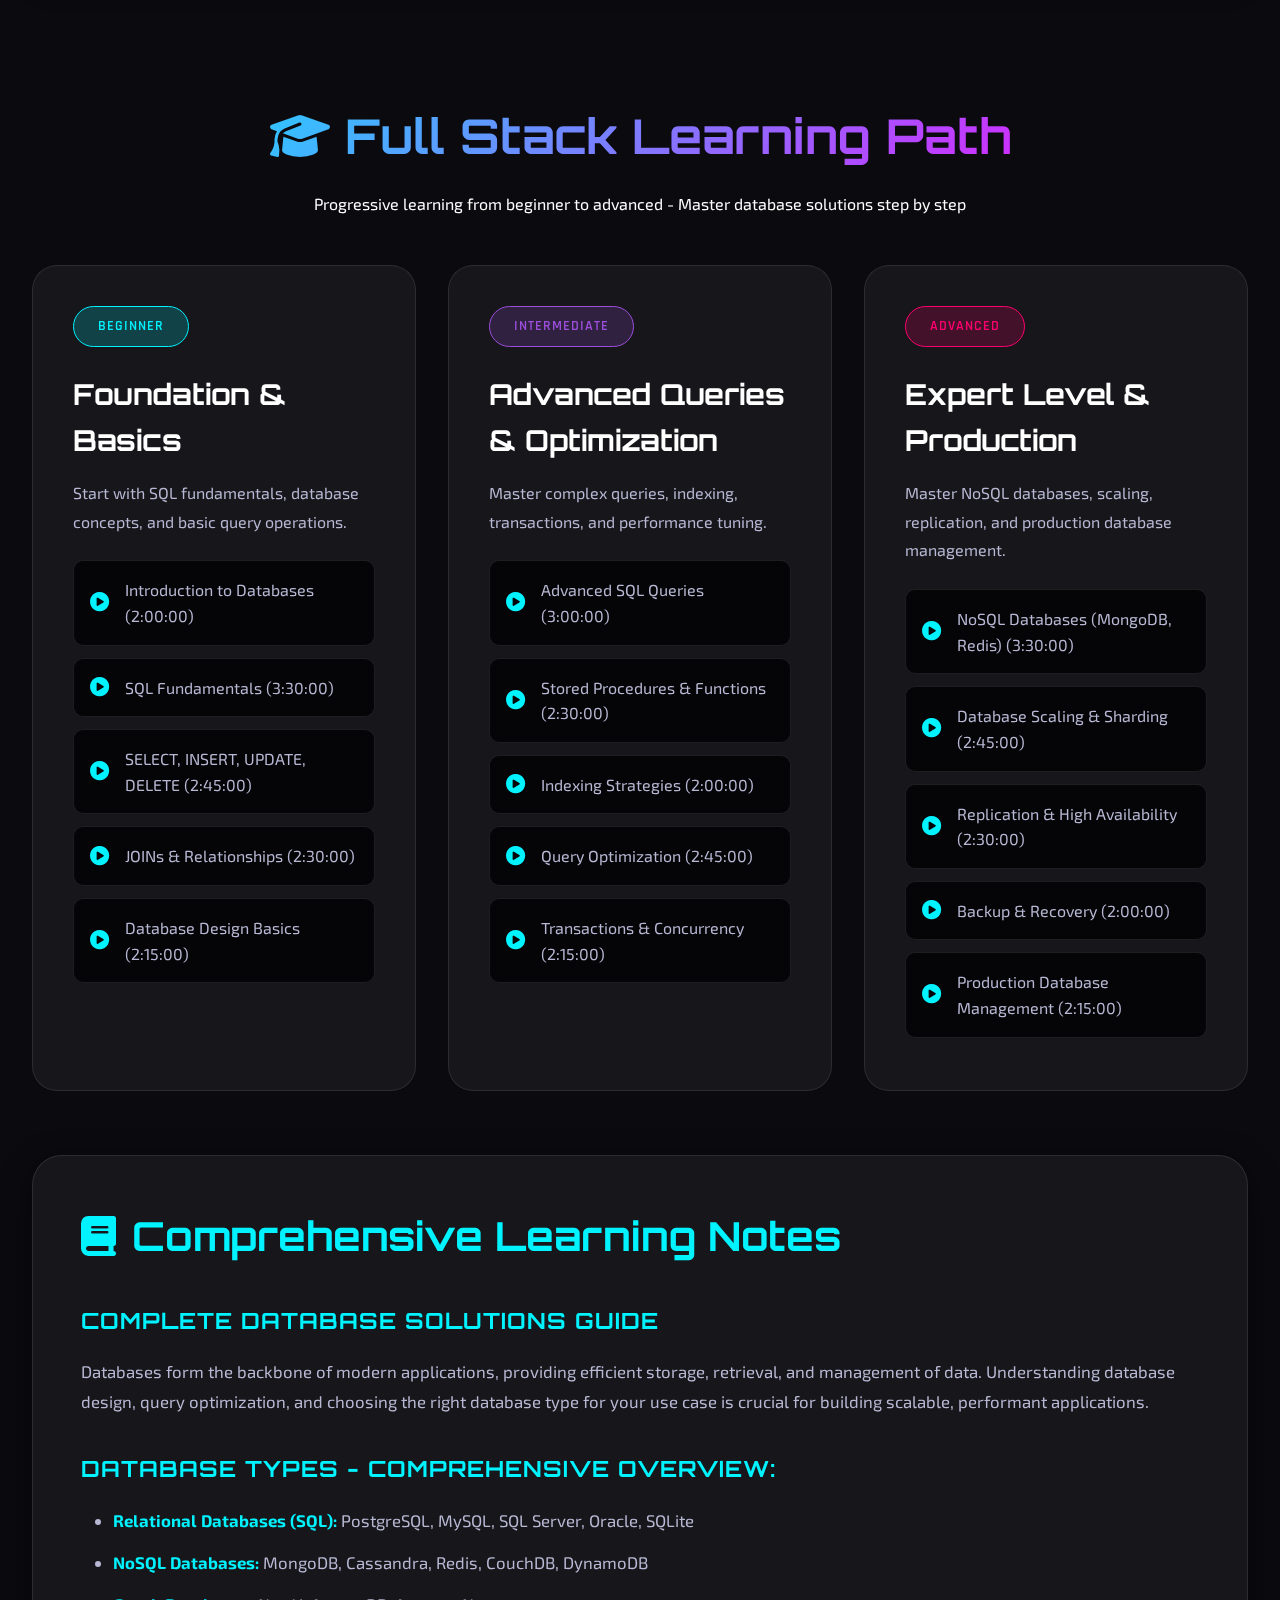
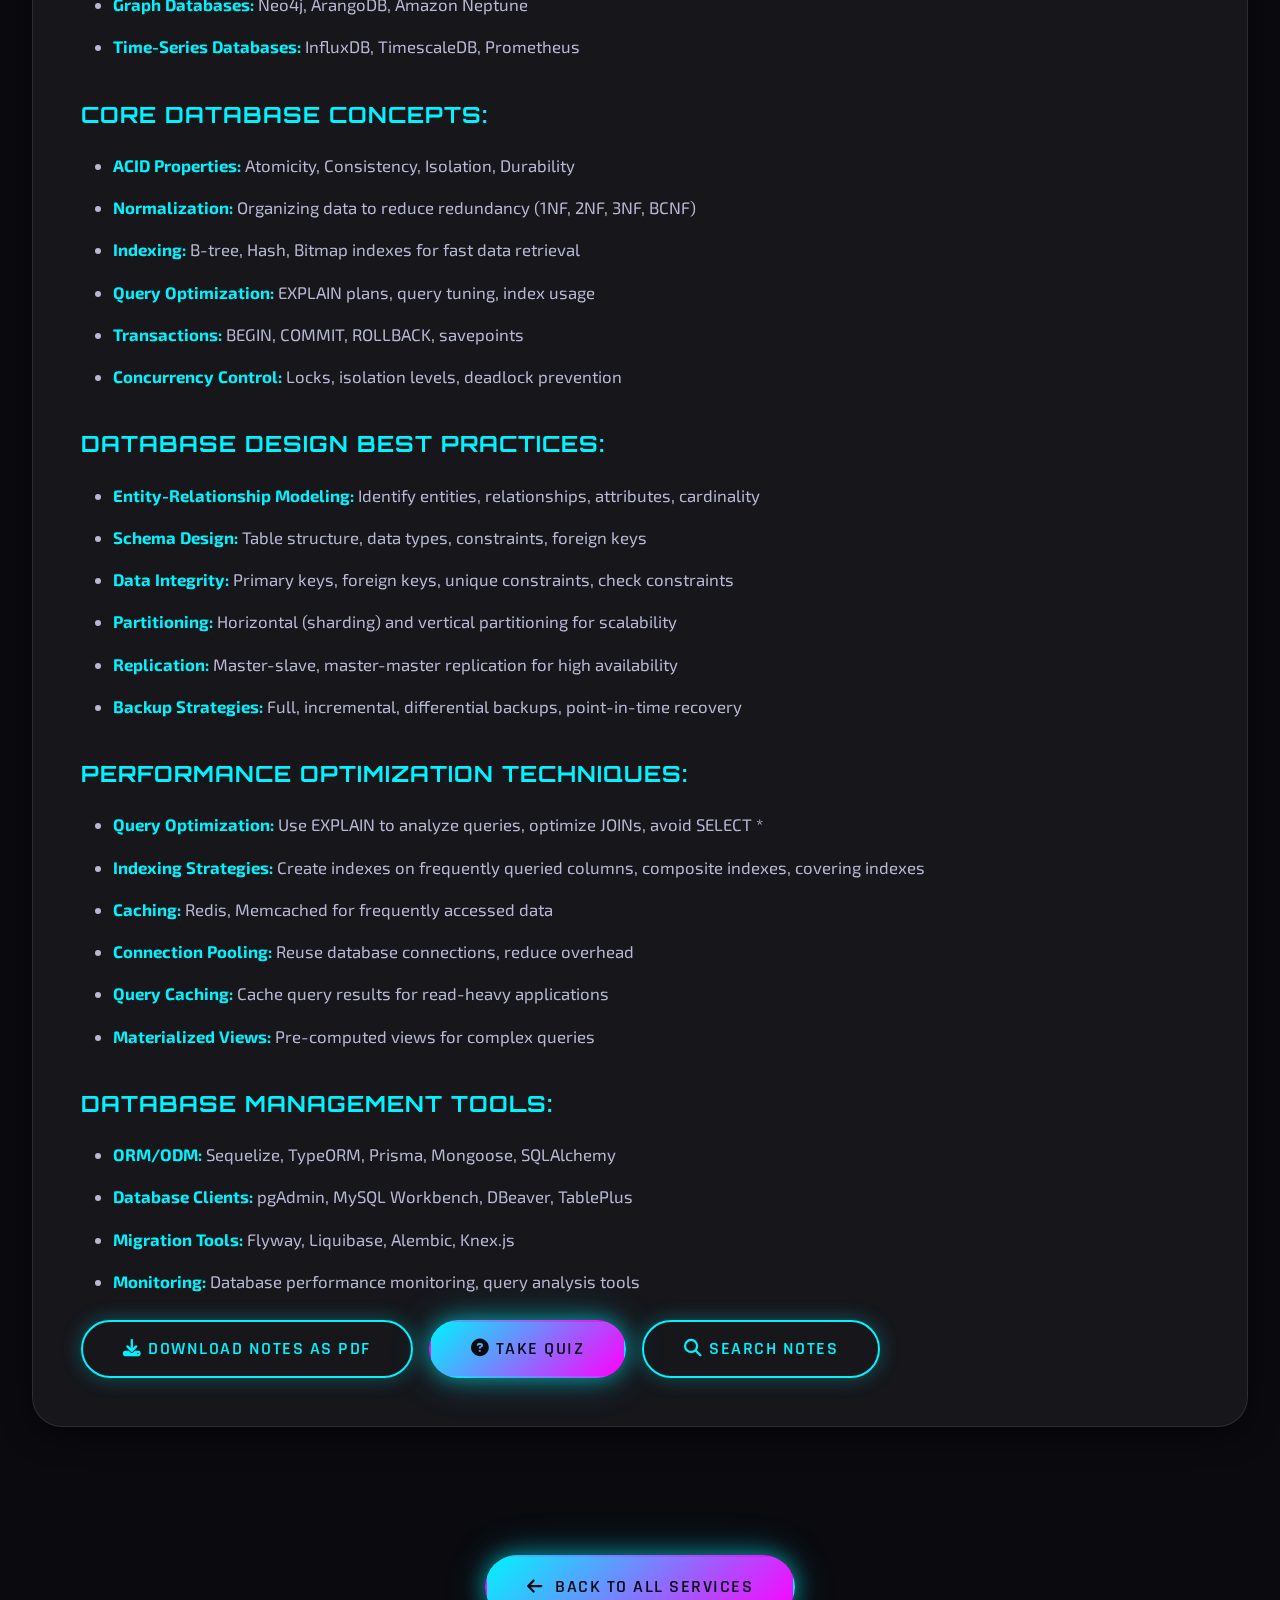
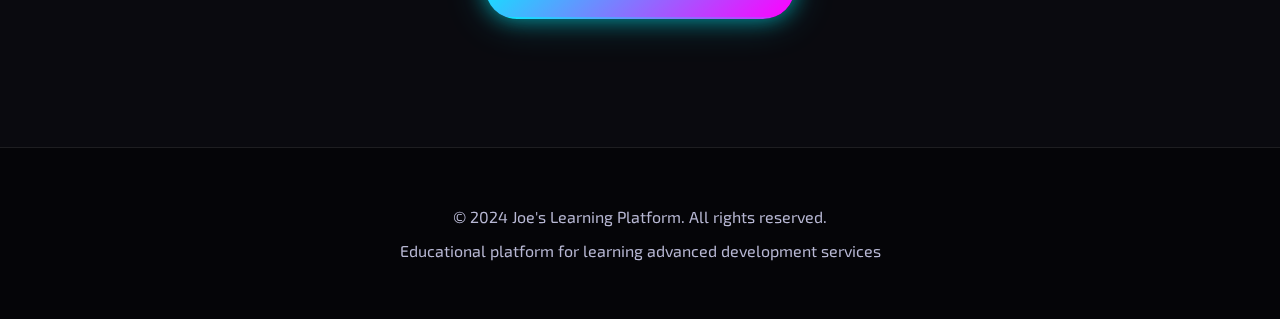
<file: database.html>
<!DOCTYPE html>
<html lang="en">
<head>
    <meta charset="UTF-8">
    <meta name="viewport" content="width=device-width, initial-scale=1.0">
    <title>Database Solutions - Joe's Learning Platform</title>
    <link rel="stylesheet" href="styles.css">
    <link rel="stylesheet" href="https://cdnjs.cloudflare.com/ajax/libs/font-awesome/6.4.0/css/all.min.css">
</head>
<body>
    <nav class="navbar">
        <div class="nav-container">
            <div class="logo">
                <i class="fas fa-code"></i>
                <a href="index.html" style="text-decoration: none; color: inherit;"><span>Joe's Learning Platform</span></a>
            </div>
            <ul class="nav-menu">
                <li><a href="index.html#home" class="nav-link">Home</a></li>
                <li><a href="index.html#services" class="nav-link">Services</a></li>
                <li><a href="index.html#nexus-ai" class="nav-link">Nexus AI</a></li>
                <li><a href="index.html#resources" class="nav-link">Resources</a></li>
            </ul>
            <div class="hamburger">
                <span></span>
                <span></span>
                <span></span>
            </div>
        </div>
    </nav>

    <section class="service-header">
        <div class="container">
            <div class="service-header-content">
                <div class="service-header-icon">
                    <i class="fas fa-database"></i>
                </div>
                <h1 class="service-title">Database Solutions</h1>
                <p class="service-description">Design and optimize database architectures</p>
                <div class="service-meta">
                    <span><i class="fas fa-clock"></i> 4:20:00</span>
                    <span><i class="fas fa-video"></i> Full Course</span>
                </div>
            </div>
        </div>
    </section>

    <section class="service-content-section">
        <div class="container">
            <div class="service-content-wrapper">
                <div class="service-video-section">
                    <h2><i class="fas fa-video"></i> Complete Full Stack Course</h2>
                    <div class="service-video-container">
                        <iframe width="100%" height="600" src="https://www.youtube.com/embed/HXV3zeQKqGY" title="SQL Full Course" frameborder="0" allow="accelerometer; autoplay; clipboard-write; encrypted-media; gyroscope; picture-in-picture" allowfullscreen></iframe>
                    </div>
                    <div class="video-info">
                        <h3>SQL Full Course for Beginners</h3>
                        <p>Complete SQL and database design tutorial - Full Stack Learning Path</p>
                    </div>
                </div>

                <div class="learning-path">
                    <div class="learning-path-header">
                        <h2><i class="fas fa-graduation-cap"></i> Full Stack Learning Path</h2>
                        <p>Progressive learning from beginner to advanced - Master database solutions step by step</p>
                    </div>
                    
                    <div class="learning-levels">
                        <div class="learning-level">
                            <span class="level-badge beginner">Beginner</span>
                            <h3>Foundation & Basics</h3>
                            <p>Start with SQL fundamentals, database concepts, and basic query operations.</p>
                            <ul class="video-list">
                                <li><i class="fas fa-play-circle"></i><span>Introduction to Databases (2:00:00)</span></li>
                                <li><i class="fas fa-play-circle"></i><span>SQL Fundamentals (3:30:00)</span></li>
                                <li><i class="fas fa-play-circle"></i><span>SELECT, INSERT, UPDATE, DELETE (2:45:00)</span></li>
                                <li><i class="fas fa-play-circle"></i><span>JOINs & Relationships (2:30:00)</span></li>
                                <li><i class="fas fa-play-circle"></i><span>Database Design Basics (2:15:00)</span></li>
                            </ul>
                        </div>

                        <div class="learning-level">
                            <span class="level-badge intermediate">Intermediate</span>
                            <h3>Advanced Queries & Optimization</h3>
                            <p>Master complex queries, indexing, transactions, and performance tuning.</p>
                            <ul class="video-list">
                                <li><i class="fas fa-play-circle"></i><span>Advanced SQL Queries (3:00:00)</span></li>
                                <li><i class="fas fa-play-circle"></i><span>Stored Procedures & Functions (2:30:00)</span></li>
                                <li><i class="fas fa-play-circle"></i><span>Indexing Strategies (2:00:00)</span></li>
                                <li><i class="fas fa-play-circle"></i><span>Query Optimization (2:45:00)</span></li>
                                <li><i class="fas fa-play-circle"></i><span>Transactions & Concurrency (2:15:00)</span></li>
                            </ul>
                        </div>

                        <div class="learning-level">
                            <span class="level-badge advanced">Advanced</span>
                            <h3>Expert Level & Production</h3>
                            <p>Master NoSQL databases, scaling, replication, and production database management.</p>
                            <ul class="video-list">
                                <li><i class="fas fa-play-circle"></i><span>NoSQL Databases (MongoDB, Redis) (3:30:00)</span></li>
                                <li><i class="fas fa-play-circle"></i><span>Database Scaling & Sharding (2:45:00)</span></li>
                                <li><i class="fas fa-play-circle"></i><span>Replication & High Availability (2:30:00)</span></li>
                                <li><i class="fas fa-play-circle"></i><span>Backup & Recovery (2:00:00)</span></li>
                                <li><i class="fas fa-play-circle"></i><span>Production Database Management (2:15:00)</span></li>
                            </ul>
                        </div>
                    </div>
                </div>

                <div class="service-notes-section">
                    <h2><i class="fas fa-book"></i> Comprehensive Learning Notes</h2>
                    <div class="notes-content" id="notesContent">
                        <h4>Complete Database Solutions Guide</h4>
                        <p>Databases form the backbone of modern applications, providing efficient storage, retrieval, and management of data. Understanding database design, query optimization, and choosing the right database type for your use case is crucial for building scalable, performant applications.</p>
                        
                        <h4>Database Types - Comprehensive Overview:</h4>
                        <ul>
                            <li><strong>Relational Databases (SQL):</strong> PostgreSQL, MySQL, SQL Server, Oracle, SQLite</li>
                            <li><strong>NoSQL Databases:</strong> MongoDB, Cassandra, Redis, CouchDB, DynamoDB</li>
                            <li><strong>Graph Databases:</strong> Neo4j, ArangoDB, Amazon Neptune</li>
                            <li><strong>Time-Series Databases:</strong> InfluxDB, TimescaleDB, Prometheus</li>
                        </ul>
                        
                        <h4>Core Database Concepts:</h4>
                        <ul>
                            <li><strong>ACID Properties:</strong> Atomicity, Consistency, Isolation, Durability</li>
                            <li><strong>Normalization:</strong> Organizing data to reduce redundancy (1NF, 2NF, 3NF, BCNF)</li>
                            <li><strong>Indexing:</strong> B-tree, Hash, Bitmap indexes for fast data retrieval</li>
                            <li><strong>Query Optimization:</strong> EXPLAIN plans, query tuning, index usage</li>
                            <li><strong>Transactions:</strong> BEGIN, COMMIT, ROLLBACK, savepoints</li>
                            <li><strong>Concurrency Control:</strong> Locks, isolation levels, deadlock prevention</li>
                        </ul>
                        
                        <h4>Database Design Best Practices:</h4>
                        <ul>
                            <li><strong>Entity-Relationship Modeling:</strong> Identify entities, relationships, attributes, cardinality</li>
                            <li><strong>Schema Design:</strong> Table structure, data types, constraints, foreign keys</li>
                            <li><strong>Data Integrity:</strong> Primary keys, foreign keys, unique constraints, check constraints</li>
                            <li><strong>Partitioning:</strong> Horizontal (sharding) and vertical partitioning for scalability</li>
                            <li><strong>Replication:</strong> Master-slave, master-master replication for high availability</li>
                            <li><strong>Backup Strategies:</strong> Full, incremental, differential backups, point-in-time recovery</li>
                        </ul>
                        
                        <h4>Performance Optimization Techniques:</h4>
                        <ul>
                            <li><strong>Query Optimization:</strong> Use EXPLAIN to analyze queries, optimize JOINs, avoid SELECT *</li>
                            <li><strong>Indexing Strategies:</strong> Create indexes on frequently queried columns, composite indexes, covering indexes</li>
                            <li><strong>Caching:</strong> Redis, Memcached for frequently accessed data</li>
                            <li><strong>Connection Pooling:</strong> Reuse database connections, reduce overhead</li>
                            <li><strong>Query Caching:</strong> Cache query results for read-heavy applications</li>
                            <li><strong>Materialized Views:</strong> Pre-computed views for complex queries</li>
                        </ul>
                        
                        <h4>Database Management Tools:</h4>
                        <ul>
                            <li><strong>ORM/ODM:</strong> Sequelize, TypeORM, Prisma, Mongoose, SQLAlchemy</li>
                            <li><strong>Database Clients:</strong> pgAdmin, MySQL Workbench, DBeaver, TablePlus</li>
                            <li><strong>Migration Tools:</strong> Flyway, Liquibase, Alembic, Knex.js</li>
                            <li><strong>Monitoring:</strong> Database performance monitoring, query analysis tools</li>
                        </ul>
                    </div>
                    <div style="display: flex; gap: 1rem; margin-top: 1rem; flex-wrap: wrap;">
                        <button class="btn btn-secondary" onclick="downloadNotes('Database Solutions')">
                            <i class="fas fa-download"></i> Download Notes as PDF
                        </button>
                        <button class="btn btn-primary" onclick="startQuiz('database')">
                            <i class="fas fa-question-circle"></i> Take Quiz
                        </button>
                        <button class="btn btn-secondary" onclick="searchNotesInPage()">
                            <i class="fas fa-search"></i> Search Notes
                        </button>
                    </div>
                </div>
            </div>
        </div>
    </section>

    <section class="back-to-services">
        <div class="container">
            <a href="index.html#services" class="btn btn-primary">
                <i class="fas fa-arrow-left"></i> Back to All Services
            </a>
        </div>
    </section>

    <footer class="footer">
        <div class="container">
            <p>&copy; 2024 Joe's Learning Platform. All rights reserved.</p>
            <p>Educational platform for learning advanced development services</p>
        </div>
    </footer>

    <script src="script.js"></script>
    <script src="advanced-features.js"></script>
    <script>
        document.addEventListener('DOMContentLoaded', () => {
            showRelatedCourses('database');
        });
    </script>
</body>
</html>
</file>
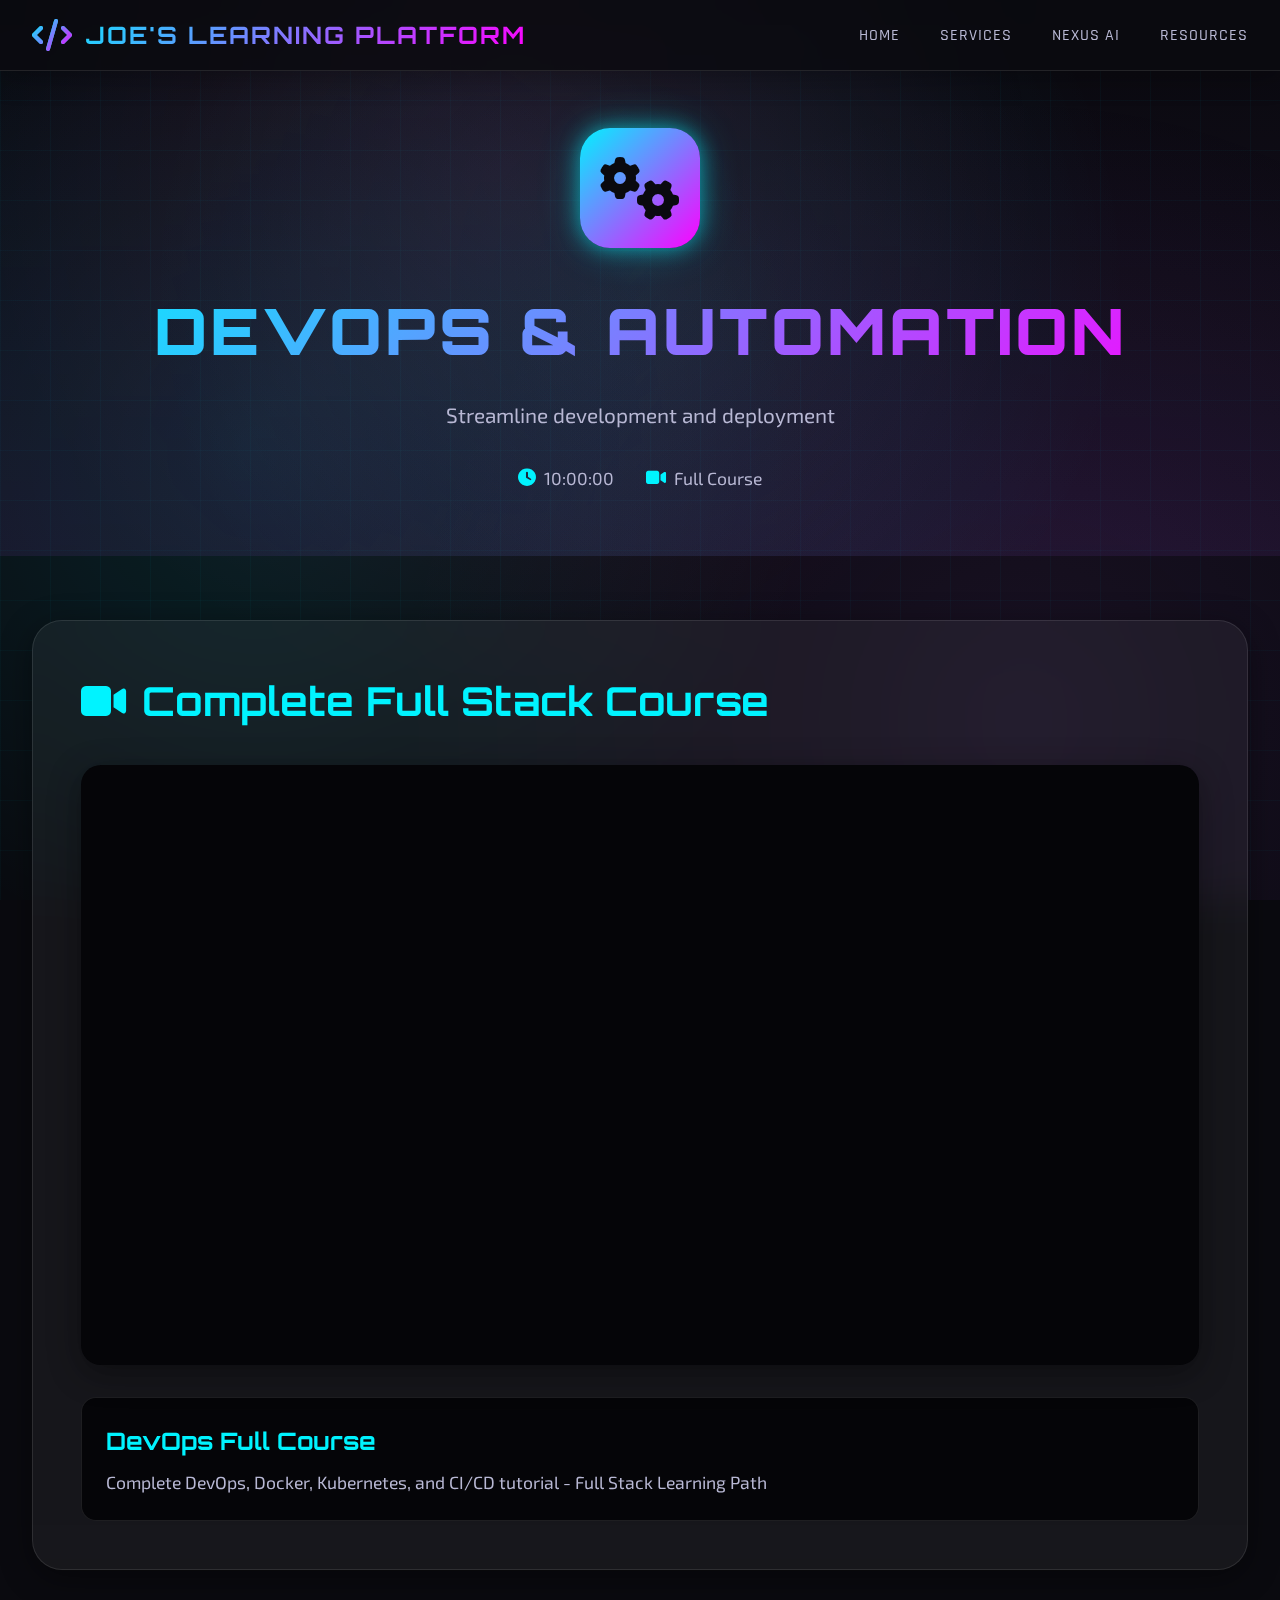
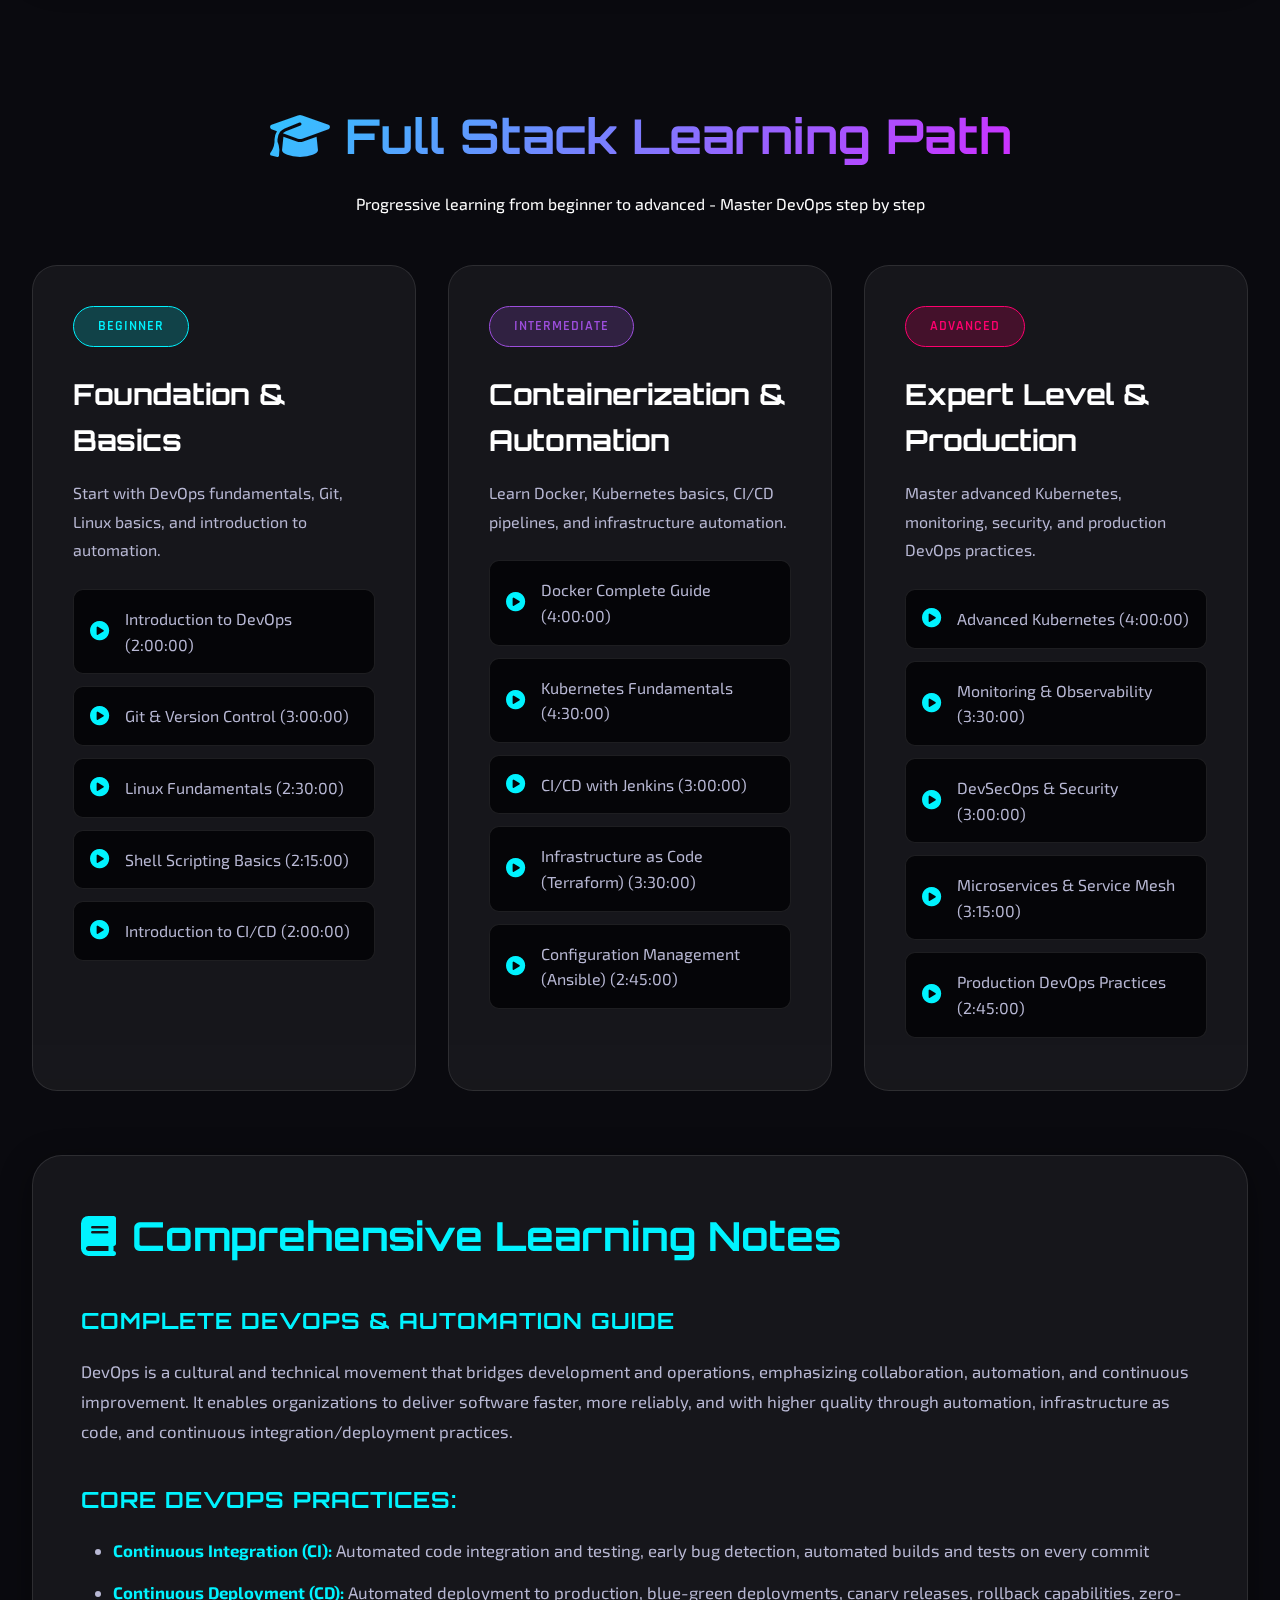
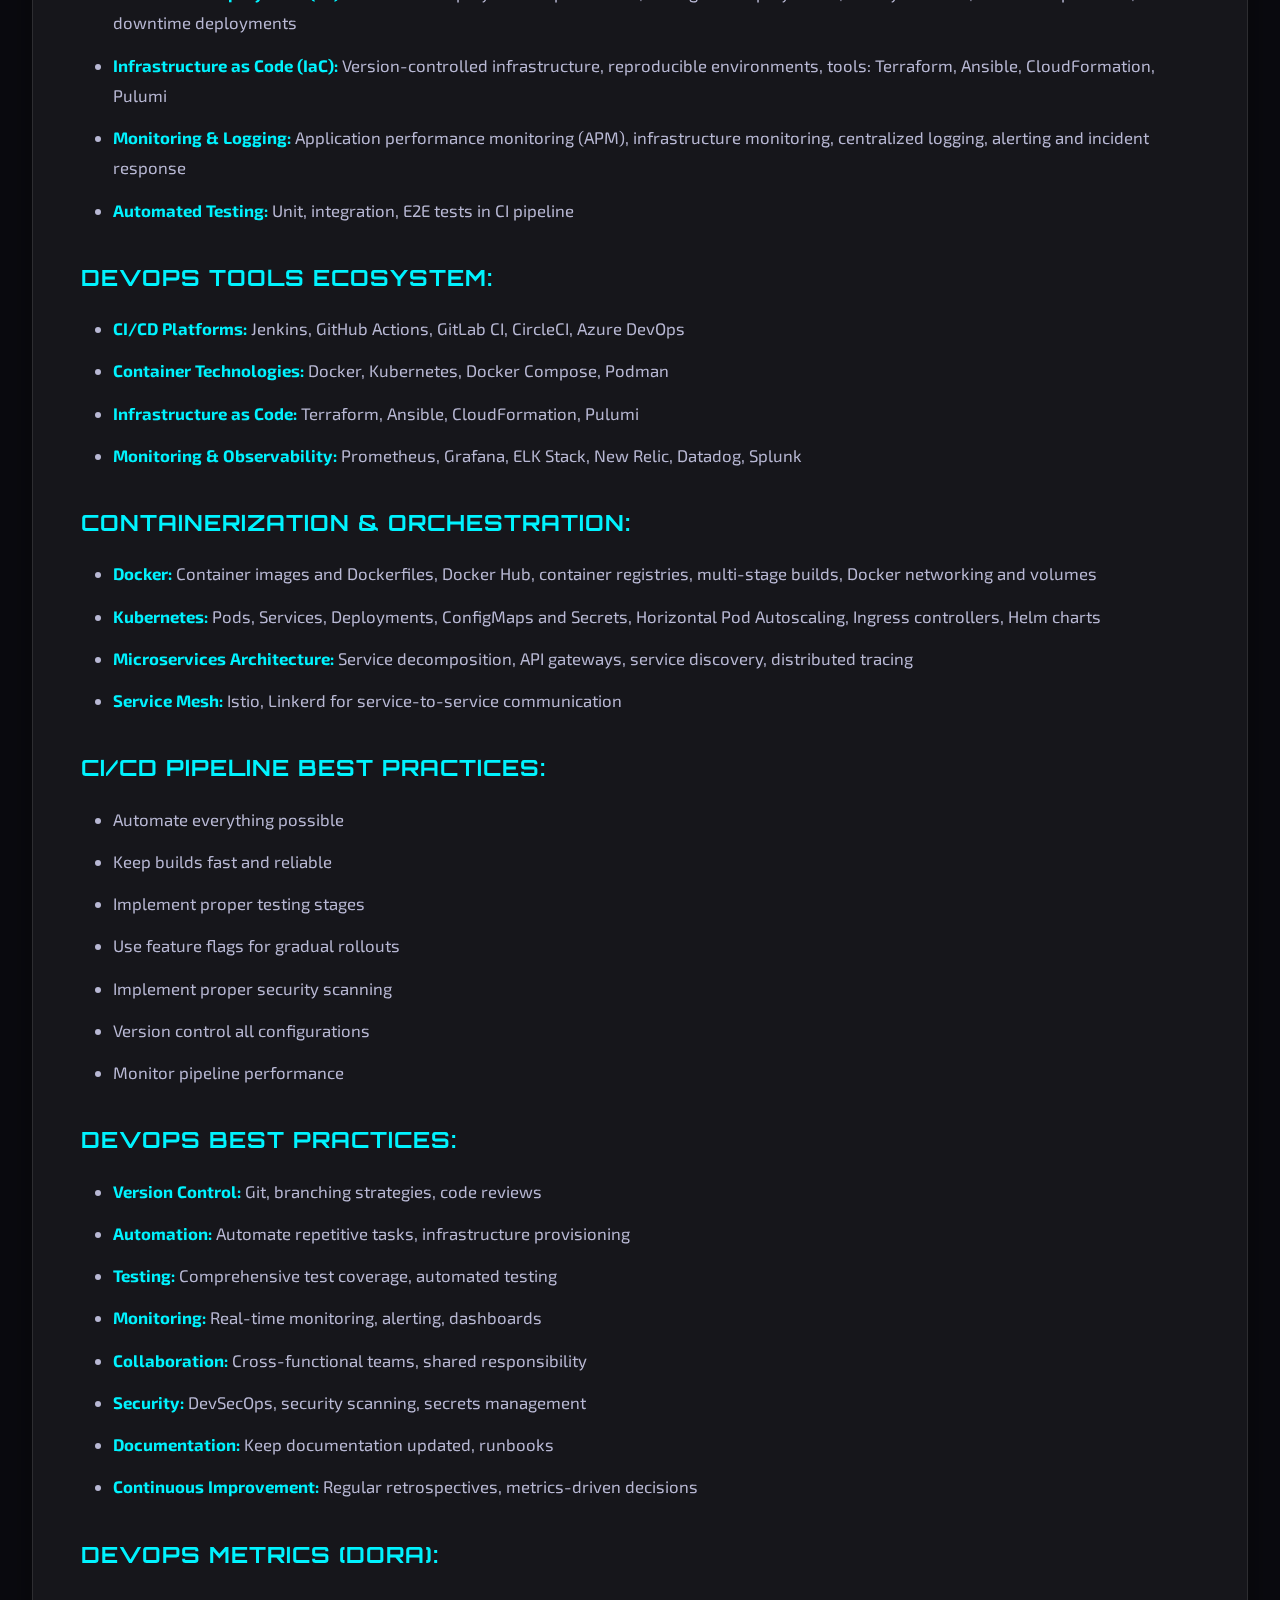
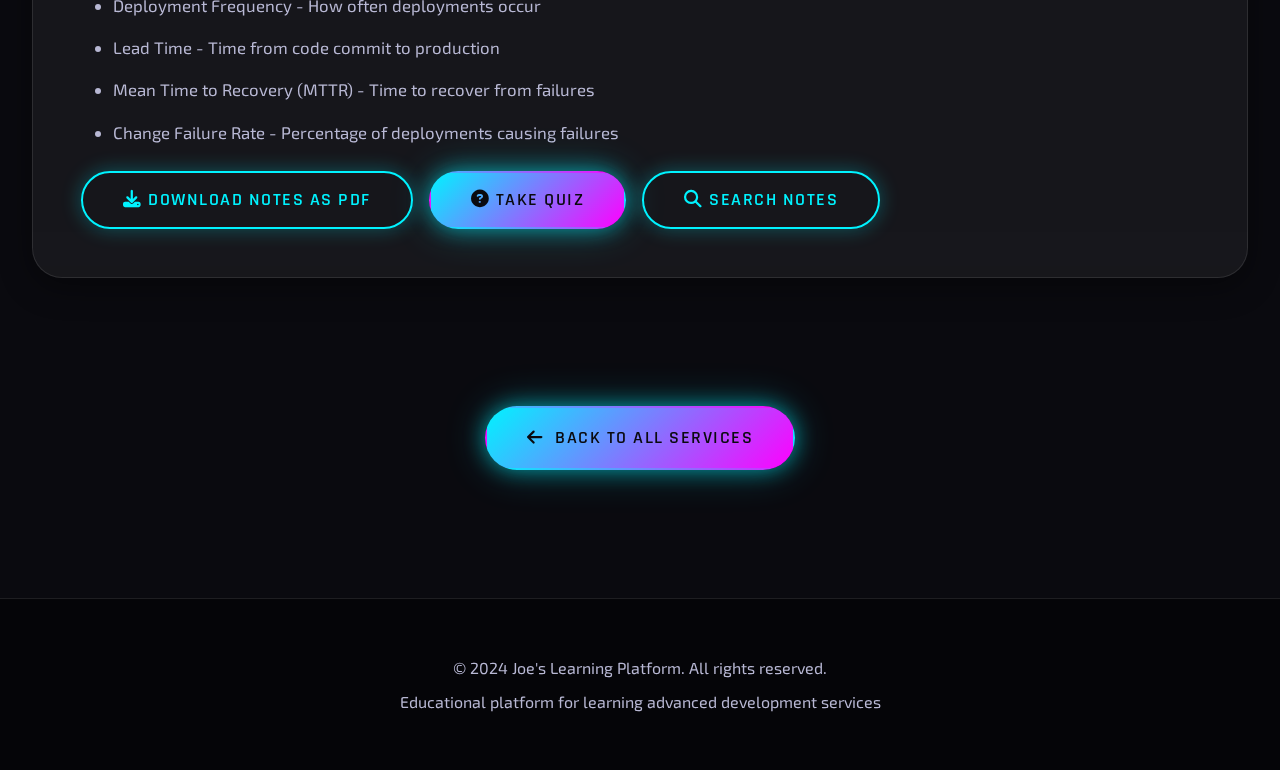
<file: devops.html>
<!DOCTYPE html>
<html lang="en">
<head>
    <meta charset="UTF-8">
    <meta name="viewport" content="width=device-width, initial-scale=1.0">
    <title>DevOps & Automation - Joe's Learning Platform</title>
    <link rel="stylesheet" href="styles.css">
    <link rel="stylesheet" href="https://cdnjs.cloudflare.com/ajax/libs/font-awesome/6.4.0/css/all.min.css">
</head>
<body>
    <nav class="navbar">
        <div class="nav-container">
            <div class="logo">
                <i class="fas fa-code"></i>
                <a href="index.html" style="text-decoration: none; color: inherit;"><span>Joe's Learning Platform</span></a>
            </div>
            <ul class="nav-menu">
                <li><a href="index.html#home" class="nav-link">Home</a></li>
                <li><a href="index.html#services" class="nav-link">Services</a></li>
                <li><a href="index.html#nexus-ai" class="nav-link">Nexus AI</a></li>
                <li><a href="index.html#resources" class="nav-link">Resources</a></li>
            </ul>
            <div class="hamburger">
                <span></span>
                <span></span>
                <span></span>
            </div>
        </div>
    </nav>

    <section class="service-header">
        <div class="container">
            <div class="service-header-content">
                <div class="service-header-icon">
                    <i class="fas fa-cogs"></i>
                </div>
                <h1 class="service-title">DevOps & Automation</h1>
                <p class="service-description">Streamline development and deployment</p>
                <div class="service-meta">
                    <span><i class="fas fa-clock"></i> 10:00:00</span>
                    <span><i class="fas fa-video"></i> Full Course</span>
                </div>
            </div>
        </div>
    </section>

    <section class="service-content-section">
        <div class="container">
            <div class="service-content-wrapper">
                <div class="service-video-section">
                    <h2><i class="fas fa-video"></i> Complete Full Stack Course</h2>
                    <div class="service-video-container">
                        <iframe width="100%" height="600" src="https://www.youtube.com/embed/9zUHg7xjIqQ" title="DevOps Full Course" frameborder="0" allow="accelerometer; autoplay; clipboard-write; encrypted-media; gyroscope; picture-in-picture" allowfullscreen></iframe>
                    </div>
                    <div class="video-info">
                        <h3>DevOps Full Course</h3>
                        <p>Complete DevOps, Docker, Kubernetes, and CI/CD tutorial - Full Stack Learning Path</p>
                    </div>
                </div>

                <div class="learning-path">
                    <div class="learning-path-header">
                        <h2><i class="fas fa-graduation-cap"></i> Full Stack Learning Path</h2>
                        <p>Progressive learning from beginner to advanced - Master DevOps step by step</p>
                    </div>
                    
                    <div class="learning-levels">
                        <div class="learning-level">
                            <span class="level-badge beginner">Beginner</span>
                            <h3>Foundation & Basics</h3>
                            <p>Start with DevOps fundamentals, Git, Linux basics, and introduction to automation.</p>
                            <ul class="video-list">
                                <li><i class="fas fa-play-circle"></i><span>Introduction to DevOps (2:00:00)</span></li>
                                <li><i class="fas fa-play-circle"></i><span>Git & Version Control (3:00:00)</span></li>
                                <li><i class="fas fa-play-circle"></i><span>Linux Fundamentals (2:30:00)</span></li>
                                <li><i class="fas fa-play-circle"></i><span>Shell Scripting Basics (2:15:00)</span></li>
                                <li><i class="fas fa-play-circle"></i><span>Introduction to CI/CD (2:00:00)</span></li>
                            </ul>
                        </div>

                        <div class="learning-level">
                            <span class="level-badge intermediate">Intermediate</span>
                            <h3>Containerization & Automation</h3>
                            <p>Learn Docker, Kubernetes basics, CI/CD pipelines, and infrastructure automation.</p>
                            <ul class="video-list">
                                <li><i class="fas fa-play-circle"></i><span>Docker Complete Guide (4:00:00)</span></li>
                                <li><i class="fas fa-play-circle"></i><span>Kubernetes Fundamentals (4:30:00)</span></li>
                                <li><i class="fas fa-play-circle"></i><span>CI/CD with Jenkins (3:00:00)</span></li>
                                <li><i class="fas fa-play-circle"></i><span>Infrastructure as Code (Terraform) (3:30:00)</span></li>
                                <li><i class="fas fa-play-circle"></i><span>Configuration Management (Ansible) (2:45:00)</span></li>
                            </ul>
                        </div>

                        <div class="learning-level">
                            <span class="level-badge advanced">Advanced</span>
                            <h3>Expert Level & Production</h3>
                            <p>Master advanced Kubernetes, monitoring, security, and production DevOps practices.</p>
                            <ul class="video-list">
                                <li><i class="fas fa-play-circle"></i><span>Advanced Kubernetes (4:00:00)</span></li>
                                <li><i class="fas fa-play-circle"></i><span>Monitoring & Observability (3:30:00)</span></li>
                                <li><i class="fas fa-play-circle"></i><span>DevSecOps & Security (3:00:00)</span></li>
                                <li><i class="fas fa-play-circle"></i><span>Microservices & Service Mesh (3:15:00)</span></li>
                                <li><i class="fas fa-play-circle"></i><span>Production DevOps Practices (2:45:00)</span></li>
                            </ul>
                        </div>
                    </div>
                </div>

                <div class="service-notes-section">
                    <h2><i class="fas fa-book"></i> Comprehensive Learning Notes</h2>
                    <div class="notes-content" id="notesContent">
                        <h4>Complete DevOps & Automation Guide</h4>
                        <p>DevOps is a cultural and technical movement that bridges development and operations, emphasizing collaboration, automation, and continuous improvement. It enables organizations to deliver software faster, more reliably, and with higher quality through automation, infrastructure as code, and continuous integration/deployment practices.</p>
                        
                        <h4>Core DevOps Practices:</h4>
                        <ul>
                            <li><strong>Continuous Integration (CI):</strong> Automated code integration and testing, early bug detection, automated builds and tests on every commit</li>
                            <li><strong>Continuous Deployment (CD):</strong> Automated deployment to production, blue-green deployments, canary releases, rollback capabilities, zero-downtime deployments</li>
                            <li><strong>Infrastructure as Code (IaC):</strong> Version-controlled infrastructure, reproducible environments, tools: Terraform, Ansible, CloudFormation, Pulumi</li>
                            <li><strong>Monitoring & Logging:</strong> Application performance monitoring (APM), infrastructure monitoring, centralized logging, alerting and incident response</li>
                            <li><strong>Automated Testing:</strong> Unit, integration, E2E tests in CI pipeline</li>
                        </ul>
                        
                        <h4>DevOps Tools Ecosystem:</h4>
                        <ul>
                            <li><strong>CI/CD Platforms:</strong> Jenkins, GitHub Actions, GitLab CI, CircleCI, Azure DevOps</li>
                            <li><strong>Container Technologies:</strong> Docker, Kubernetes, Docker Compose, Podman</li>
                            <li><strong>Infrastructure as Code:</strong> Terraform, Ansible, CloudFormation, Pulumi</li>
                            <li><strong>Monitoring & Observability:</strong> Prometheus, Grafana, ELK Stack, New Relic, Datadog, Splunk</li>
                        </ul>
                        
                        <h4>Containerization & Orchestration:</h4>
                        <ul>
                            <li><strong>Docker:</strong> Container images and Dockerfiles, Docker Hub, container registries, multi-stage builds, Docker networking and volumes</li>
                            <li><strong>Kubernetes:</strong> Pods, Services, Deployments, ConfigMaps and Secrets, Horizontal Pod Autoscaling, Ingress controllers, Helm charts</li>
                            <li><strong>Microservices Architecture:</strong> Service decomposition, API gateways, service discovery, distributed tracing</li>
                            <li><strong>Service Mesh:</strong> Istio, Linkerd for service-to-service communication</li>
                        </ul>
                        
                        <h4>CI/CD Pipeline Best Practices:</h4>
                        <ul>
                            <li>Automate everything possible</li>
                            <li>Keep builds fast and reliable</li>
                            <li>Implement proper testing stages</li>
                            <li>Use feature flags for gradual rollouts</li>
                            <li>Implement proper security scanning</li>
                            <li>Version control all configurations</li>
                            <li>Monitor pipeline performance</li>
                        </ul>
                        
                        <h4>DevOps Best Practices:</h4>
                        <ul>
                            <li><strong>Version Control:</strong> Git, branching strategies, code reviews</li>
                            <li><strong>Automation:</strong> Automate repetitive tasks, infrastructure provisioning</li>
                            <li><strong>Testing:</strong> Comprehensive test coverage, automated testing</li>
                            <li><strong>Monitoring:</strong> Real-time monitoring, alerting, dashboards</li>
                            <li><strong>Collaboration:</strong> Cross-functional teams, shared responsibility</li>
                            <li><strong>Security:</strong> DevSecOps, security scanning, secrets management</li>
                            <li><strong>Documentation:</strong> Keep documentation updated, runbooks</li>
                            <li><strong>Continuous Improvement:</strong> Regular retrospectives, metrics-driven decisions</li>
                        </ul>
                        
                        <h4>DevOps Metrics (DORA):</h4>
                        <ul>
                            <li>Deployment Frequency - How often deployments occur</li>
                            <li>Lead Time - Time from code commit to production</li>
                            <li>Mean Time to Recovery (MTTR) - Time to recover from failures</li>
                            <li>Change Failure Rate - Percentage of deployments causing failures</li>
                        </ul>
                    </div>
                    <div style="display: flex; gap: 1rem; margin-top: 1rem; flex-wrap: wrap;">
                        <button class="btn btn-secondary" onclick="downloadNotes('DevOps & Automation')">
                            <i class="fas fa-download"></i> Download Notes as PDF
                        </button>
                        <button class="btn btn-primary" onclick="startQuiz('devops')">
                            <i class="fas fa-question-circle"></i> Take Quiz
                        </button>
                        <button class="btn btn-secondary" onclick="searchNotesInPage()">
                            <i class="fas fa-search"></i> Search Notes
                        </button>
                    </div>
                </div>
            </div>
        </div>
    </section>

    <section class="back-to-services">
        <div class="container">
            <a href="index.html#services" class="btn btn-primary">
                <i class="fas fa-arrow-left"></i> Back to All Services
            </a>
        </div>
    </section>

    <footer class="footer">
        <div class="container">
            <p>&copy; 2024 Joe's Learning Platform. All rights reserved.</p>
            <p>Educational platform for learning advanced development services</p>
        </div>
    </footer>

    <script src="script.js"></script>
    <script src="advanced-features.js"></script>
    <script>
        document.addEventListener('DOMContentLoaded', () => {
            showRelatedCourses('devops');
        });
    </script>
</body>
</html>
</file>
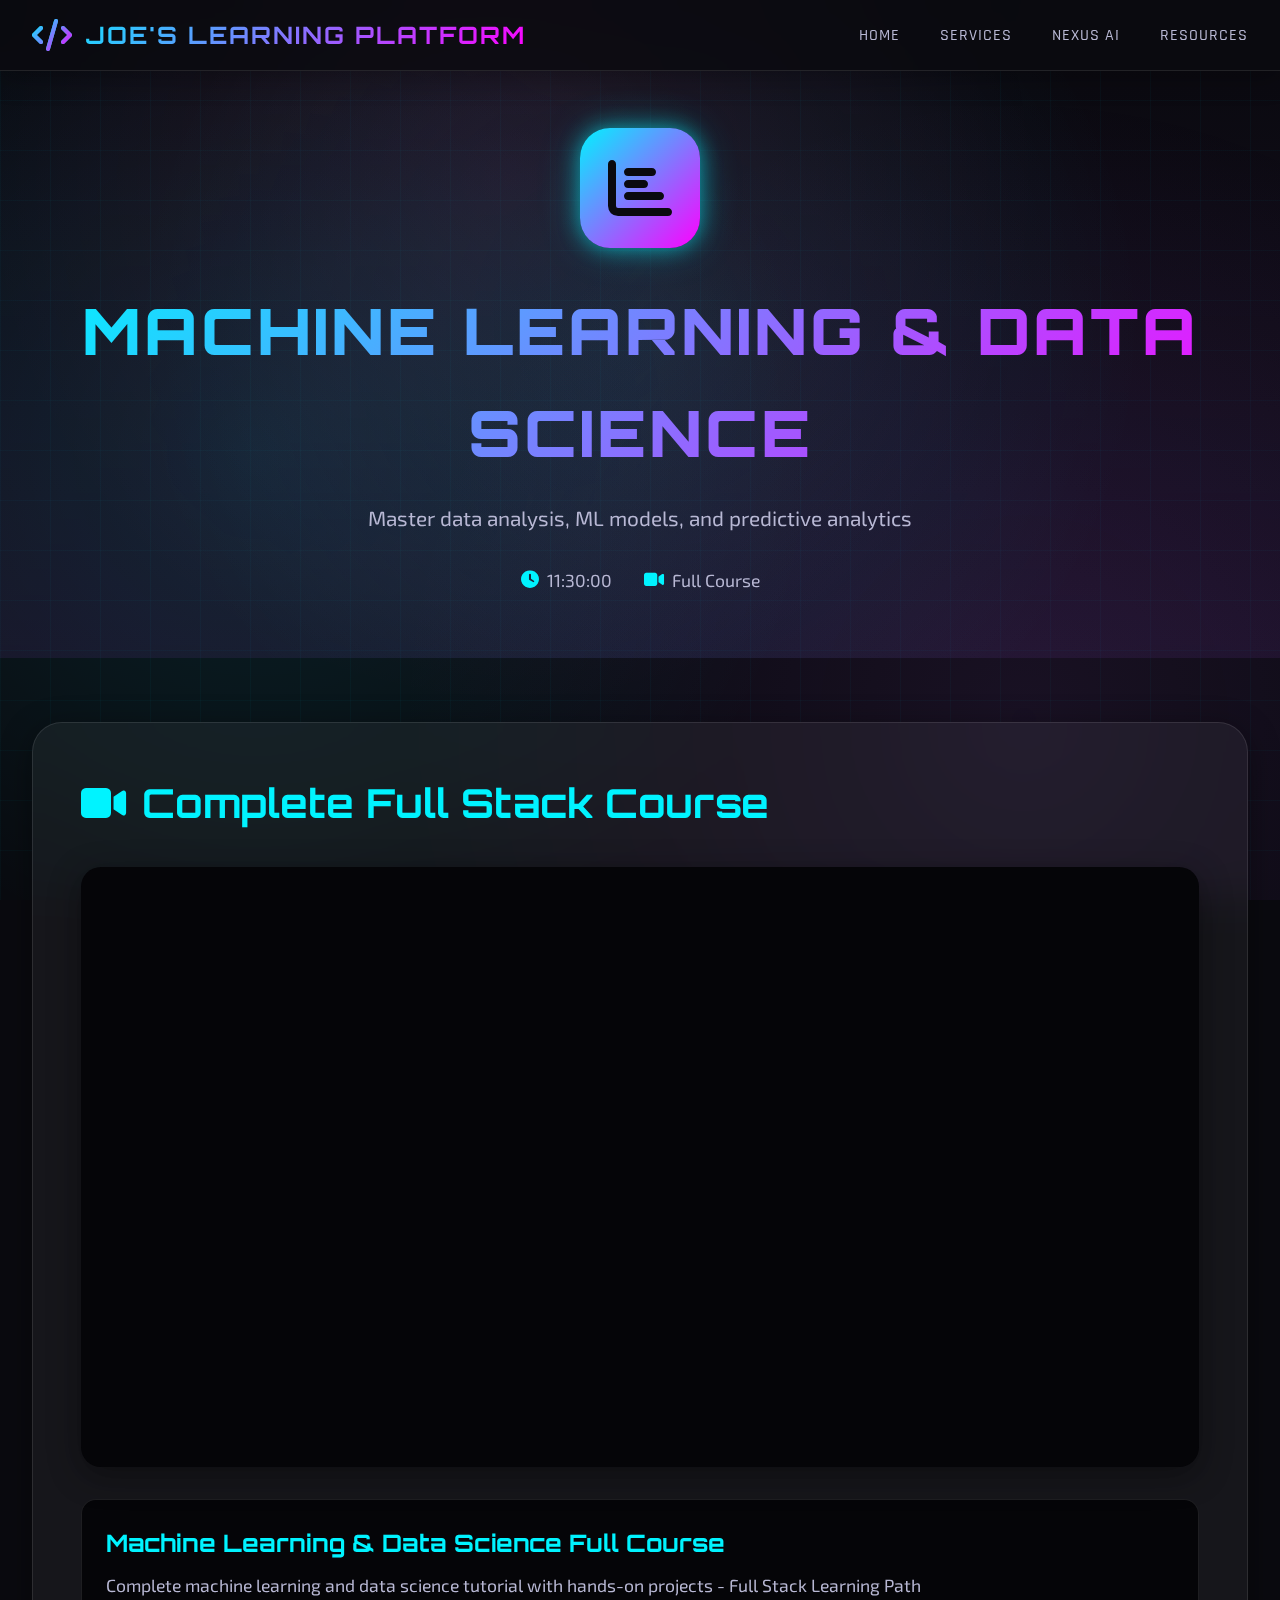
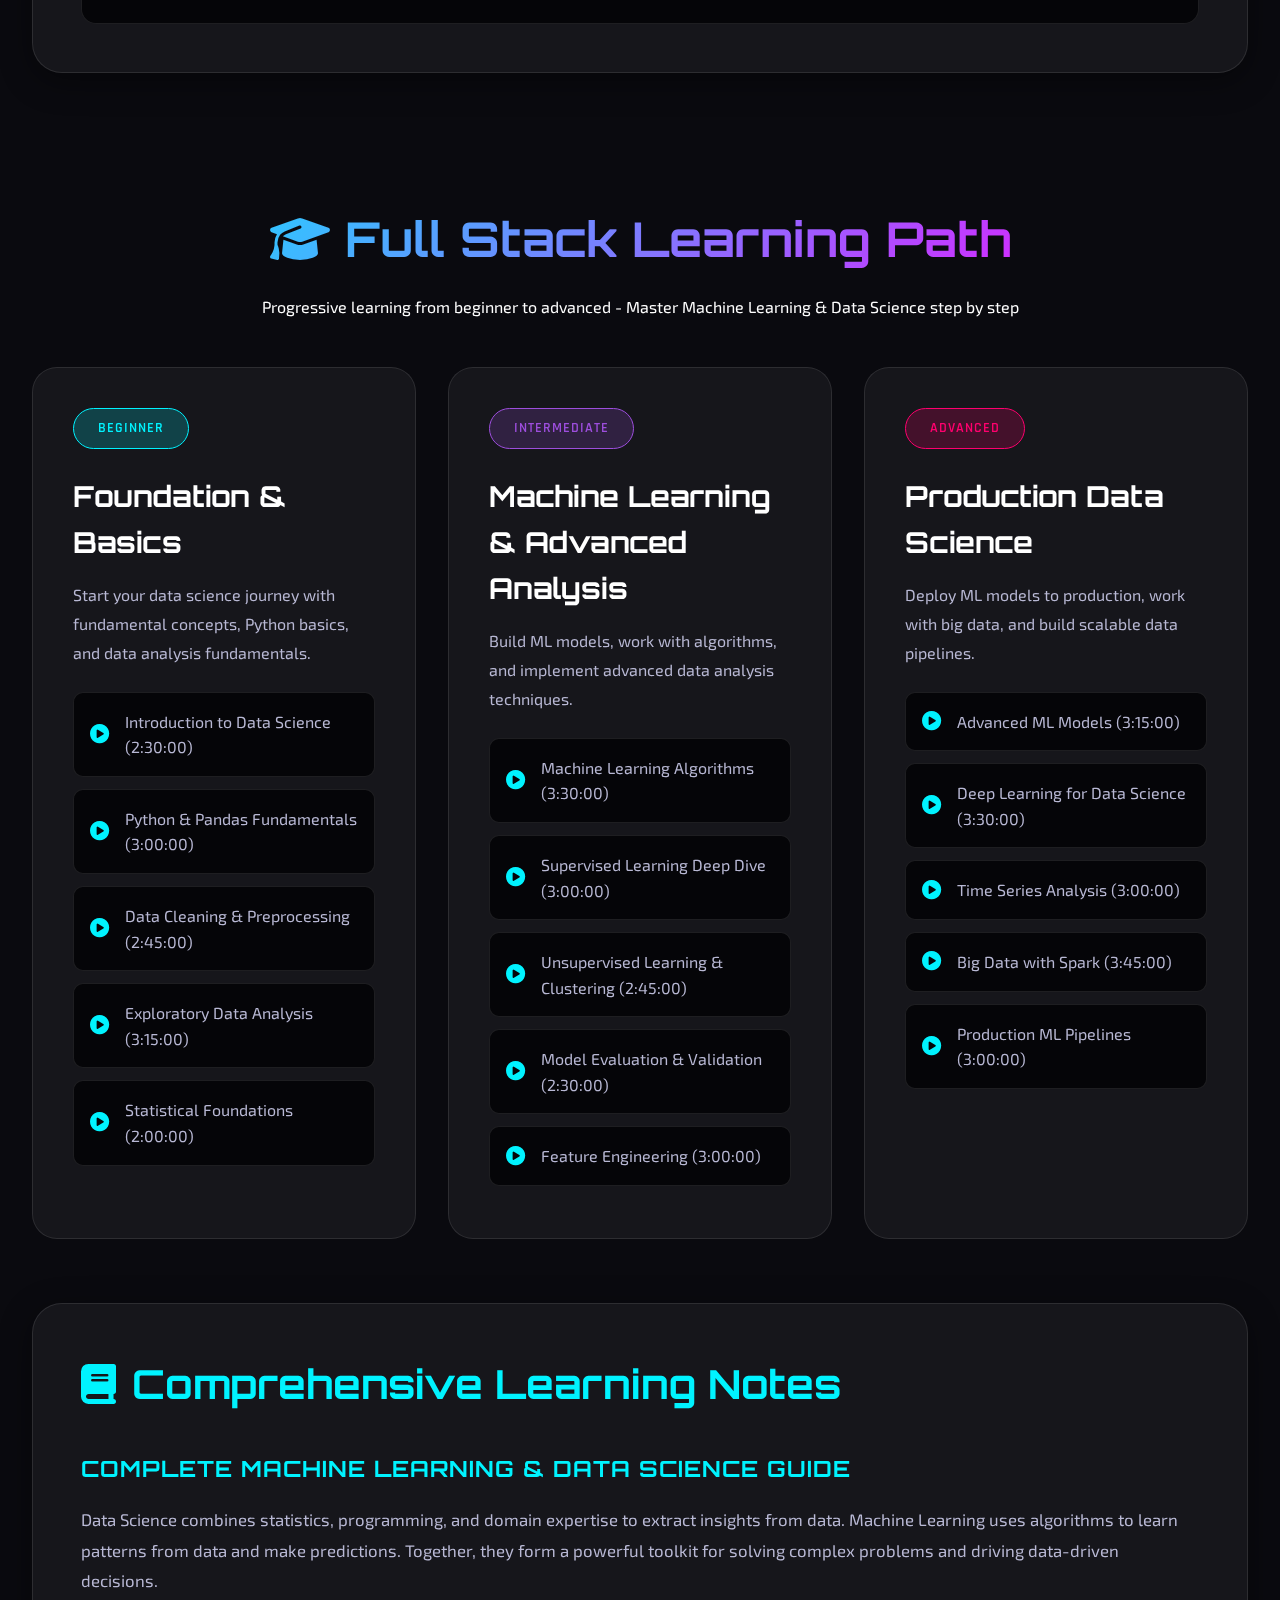
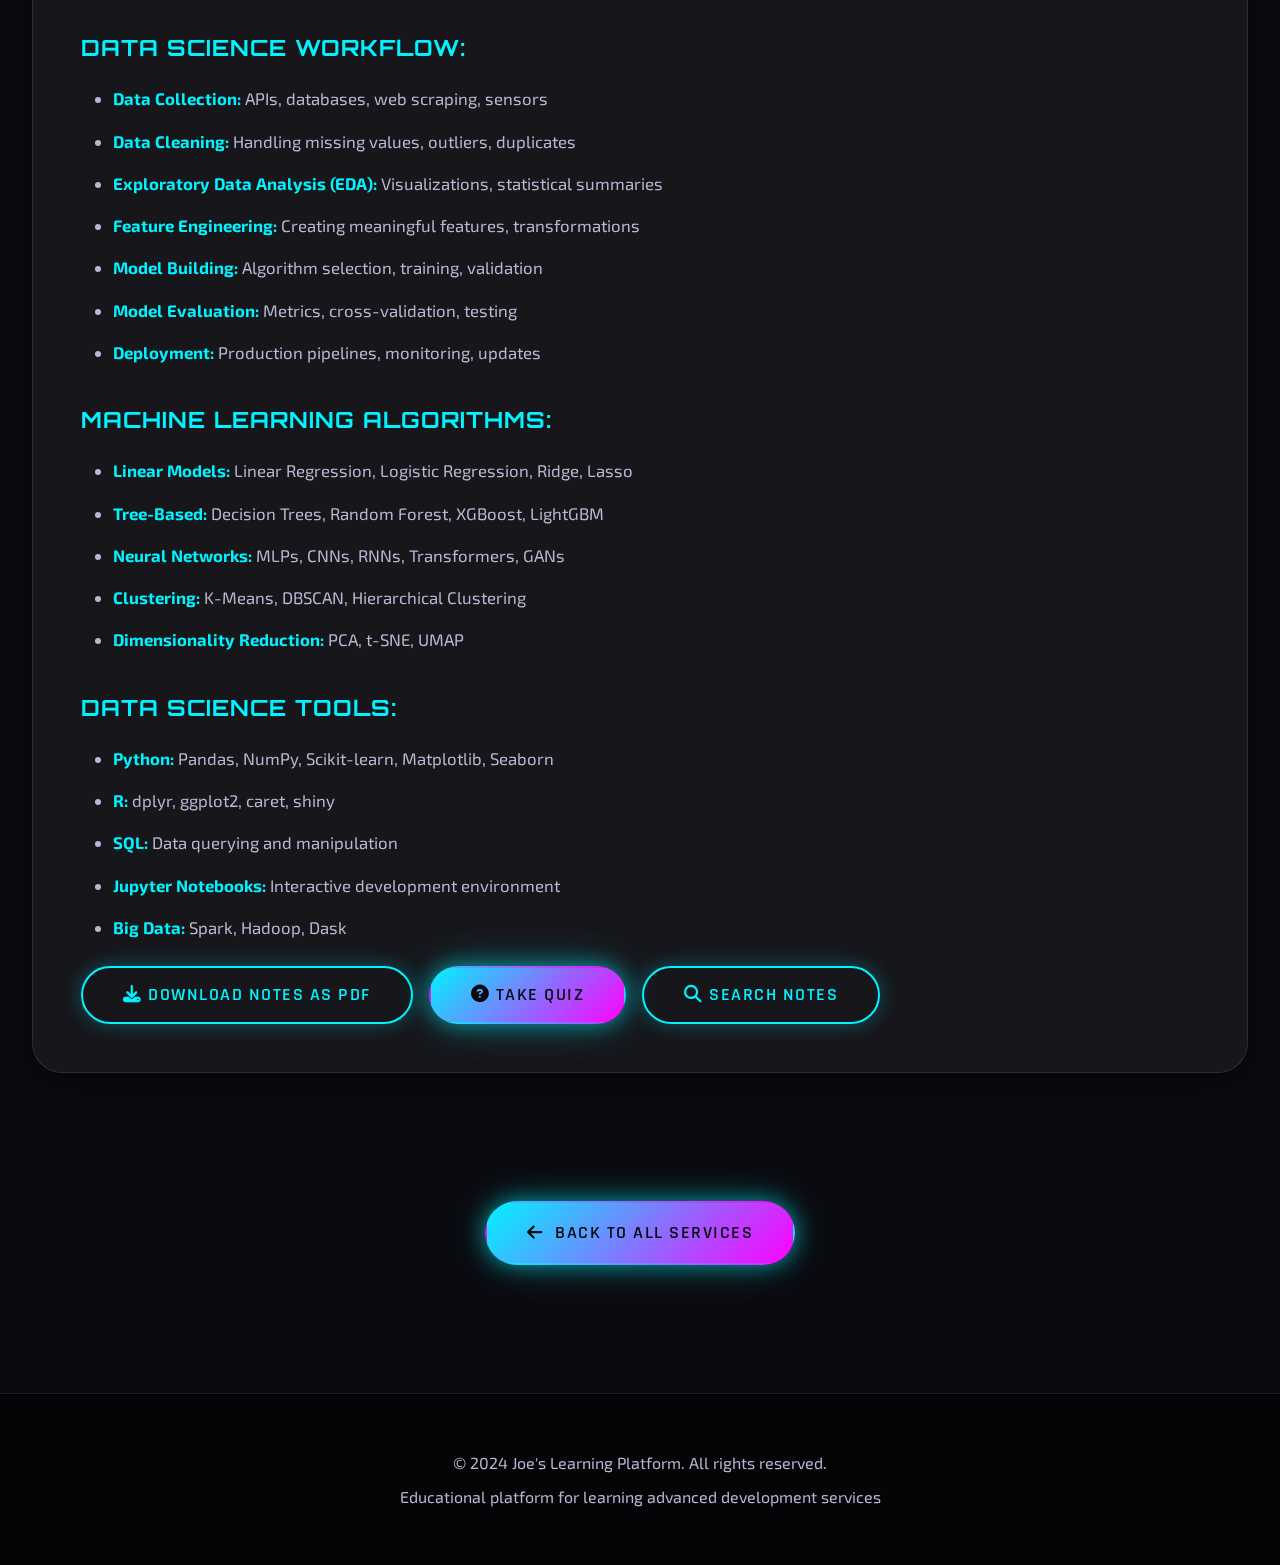
<file: ml-data-science.html>
<!DOCTYPE html>
<html lang="en">
<head>
    <meta charset="UTF-8">
    <meta name="viewport" content="width=device-width, initial-scale=1.0">
    <title>Machine Learning & Data Science - Joe's Learning Platform</title>
    <link rel="stylesheet" href="styles.css">
    <link rel="stylesheet" href="https://cdnjs.cloudflare.com/ajax/libs/font-awesome/6.4.0/css/all.min.css">
</head>
<body>
    <!-- Navigation -->
    <nav class="navbar">
        <div class="nav-container">
            <div class="logo">
                <i class="fas fa-code"></i>
                <a href="index.html" style="text-decoration: none; color: inherit;"><span>Joe's Learning Platform</span></a>
            </div>
            <ul class="nav-menu">
                <li><a href="index.html#home" class="nav-link">Home</a></li>
                <li><a href="index.html#services" class="nav-link">Services</a></li>
                <li><a href="index.html#nexus-ai" class="nav-link">Nexus AI</a></li>
                <li><a href="index.html#resources" class="nav-link">Resources</a></li>
            </ul>
            <div class="hamburger">
                <span></span>
                <span></span>
                <span></span>
            </div>
        </div>
    </nav>

    <!-- Service Header -->
    <section class="service-header">
        <div class="container">
            <div class="service-header-content">
                <div class="service-header-icon">
                    <i class="fas fa-chart-bar"></i>
                </div>
                <h1 class="service-title">Machine Learning & Data Science</h1>
                <p class="service-description">Master data analysis, ML models, and predictive analytics</p>
                <div class="service-meta">
                    <span><i class="fas fa-clock"></i> 11:30:00</span>
                    <span><i class="fas fa-video"></i> Full Course</span>
                </div>
            </div>
        </div>
    </section>

    <!-- Service Content -->
    <section class="service-content-section">
        <div class="container">
            <div class="service-content-wrapper">
                <!-- Main Video Section -->
                <div class="service-video-section">
                    <h2><i class="fas fa-video"></i> Complete Full Stack Course</h2>
                    <div class="service-video-container">
                        <iframe width="100%" height="600" src="https://www.youtube.com/embed/i_LwzRVD7QE" title="Machine Learning & Data Science Full Course" frameborder="0" allow="accelerometer; autoplay; clipboard-write; encrypted-media; gyroscope; picture-in-picture" allowfullscreen></iframe>
                    </div>
                    <div class="video-info">
                        <h3>Machine Learning & Data Science Full Course</h3>
                        <p>Complete machine learning and data science tutorial with hands-on projects - Full Stack Learning Path</p>
                    </div>
                </div>

                <!-- Full Stack Learning Path -->
                <div class="learning-path">
                    <div class="learning-path-header">
                        <h2><i class="fas fa-graduation-cap"></i> Full Stack Learning Path</h2>
                        <p>Progressive learning from beginner to advanced - Master Machine Learning & Data Science step by step</p>
                    </div>
                    
                    <div class="learning-levels">
                        <!-- Beginner Level -->
                        <div class="learning-level">
                            <span class="level-badge beginner">Beginner</span>
                            <h3>Foundation & Basics</h3>
                            <p>Start your data science journey with fundamental concepts, Python basics, and data analysis fundamentals.</p>
                            <ul class="video-list">
                                <li><i class="fas fa-play-circle"></i><span>Introduction to Data Science (2:30:00)</span></li>
                                <li><i class="fas fa-play-circle"></i><span>Python & Pandas Fundamentals (3:00:00)</span></li>
                                <li><i class="fas fa-play-circle"></i><span>Data Cleaning & Preprocessing (2:45:00)</span></li>
                                <li><i class="fas fa-play-circle"></i><span>Exploratory Data Analysis (3:15:00)</span></li>
                                <li><i class="fas fa-play-circle"></i><span>Statistical Foundations (2:00:00)</span></li>
                            </ul>
                        </div>

                        <!-- Intermediate Level -->
                        <div class="learning-level">
                            <span class="level-badge intermediate">Intermediate</span>
                            <h3>Machine Learning & Advanced Analysis</h3>
                            <p>Build ML models, work with algorithms, and implement advanced data analysis techniques.</p>
                            <ul class="video-list">
                                <li><i class="fas fa-play-circle"></i><span>Machine Learning Algorithms (3:30:00)</span></li>
                                <li><i class="fas fa-play-circle"></i><span>Supervised Learning Deep Dive (3:00:00)</span></li>
                                <li><i class="fas fa-play-circle"></i><span>Unsupervised Learning & Clustering (2:45:00)</span></li>
                                <li><i class="fas fa-play-circle"></i><span>Model Evaluation & Validation (2:30:00)</span></li>
                                <li><i class="fas fa-play-circle"></i><span>Feature Engineering (3:00:00)</span></li>
                            </ul>
                        </div>

                        <!-- Advanced Level -->
                        <div class="learning-level">
                            <span class="level-badge advanced">Advanced</span>
                            <h3>Production Data Science</h3>
                            <p>Deploy ML models to production, work with big data, and build scalable data pipelines.</p>
                            <ul class="video-list">
                                <li><i class="fas fa-play-circle"></i><span>Advanced ML Models (3:15:00)</span></li>
                                <li><i class="fas fa-play-circle"></i><span>Deep Learning for Data Science (3:30:00)</span></li>
                                <li><i class="fas fa-play-circle"></i><span>Time Series Analysis (3:00:00)</span></li>
                                <li><i class="fas fa-play-circle"></i><span>Big Data with Spark (3:45:00)</span></li>
                                <li><i class="fas fa-play-circle"></i><span>Production ML Pipelines (3:00:00)</span></li>
                            </ul>
                        </div>
                    </div>
                </div>

                <!-- Notes Section -->
                <div class="service-notes-section">
                    <h2><i class="fas fa-book"></i> Comprehensive Learning Notes</h2>
                    <div class="notes-content" id="notesContent">
                        <h4>Complete Machine Learning & Data Science Guide</h4>
                        <p>Data Science combines statistics, programming, and domain expertise to extract insights from data. Machine Learning uses algorithms to learn patterns from data and make predictions. Together, they form a powerful toolkit for solving complex problems and driving data-driven decisions.</p>
                        
                        <h4>Data Science Workflow:</h4>
                        <ul>
                            <li><strong>Data Collection:</strong> APIs, databases, web scraping, sensors</li>
                            <li><strong>Data Cleaning:</strong> Handling missing values, outliers, duplicates</li>
                            <li><strong>Exploratory Data Analysis (EDA):</strong> Visualizations, statistical summaries</li>
                            <li><strong>Feature Engineering:</strong> Creating meaningful features, transformations</li>
                            <li><strong>Model Building:</strong> Algorithm selection, training, validation</li>
                            <li><strong>Model Evaluation:</strong> Metrics, cross-validation, testing</li>
                            <li><strong>Deployment:</strong> Production pipelines, monitoring, updates</li>
                        </ul>
                        
                        <h4>Machine Learning Algorithms:</h4>
                        <ul>
                            <li><strong>Linear Models:</strong> Linear Regression, Logistic Regression, Ridge, Lasso</li>
                            <li><strong>Tree-Based:</strong> Decision Trees, Random Forest, XGBoost, LightGBM</li>
                            <li><strong>Neural Networks:</strong> MLPs, CNNs, RNNs, Transformers, GANs</li>
                            <li><strong>Clustering:</strong> K-Means, DBSCAN, Hierarchical Clustering</li>
                            <li><strong>Dimensionality Reduction:</strong> PCA, t-SNE, UMAP</li>
                        </ul>
                        
                        <h4>Data Science Tools:</h4>
                        <ul>
                            <li><strong>Python:</strong> Pandas, NumPy, Scikit-learn, Matplotlib, Seaborn</li>
                            <li><strong>R:</strong> dplyr, ggplot2, caret, shiny</li>
                            <li><strong>SQL:</strong> Data querying and manipulation</li>
                            <li><strong>Jupyter Notebooks:</strong> Interactive development environment</li>
                            <li><strong>Big Data:</strong> Spark, Hadoop, Dask</li>
                        </ul>
                    </div>
                    <div style="display: flex; gap: 1rem; margin-top: 1rem; flex-wrap: wrap;">
                        <button class="btn btn-secondary" onclick="downloadNotes('Machine Learning & Data Science')">
                            <i class="fas fa-download"></i> Download Notes as PDF
                        </button>
                        <button class="btn btn-primary" onclick="startQuiz('ml-data-science')">
                            <i class="fas fa-question-circle"></i> Take Quiz
                        </button>
                        <button class="btn btn-secondary" onclick="searchNotesInPage()">
                            <i class="fas fa-search"></i> Search Notes
                        </button>
                    </div>
                </div>
            </div>
        </div>
    </section>

    <!-- Back to Services -->
    <section class="back-to-services">
        <div class="container">
            <a href="index.html#services" class="btn btn-primary">
                <i class="fas fa-arrow-left"></i> Back to All Services
            </a>
        </div>
    </section>

    <!-- Footer -->
    <footer class="footer">
        <div class="container">
            <p>&copy; 2024 Joe's Learning Platform. All rights reserved.</p>
            <p>Educational platform for learning advanced development services</p>
        </div>
    </footer>

    <script src="script.js"></script>
    <script src="advanced-features.js"></script>
    <script>
        document.addEventListener('DOMContentLoaded', () => {
            showRelatedCourses('ml-data-science');
        });
    </script>
</body>
</html>
</file>
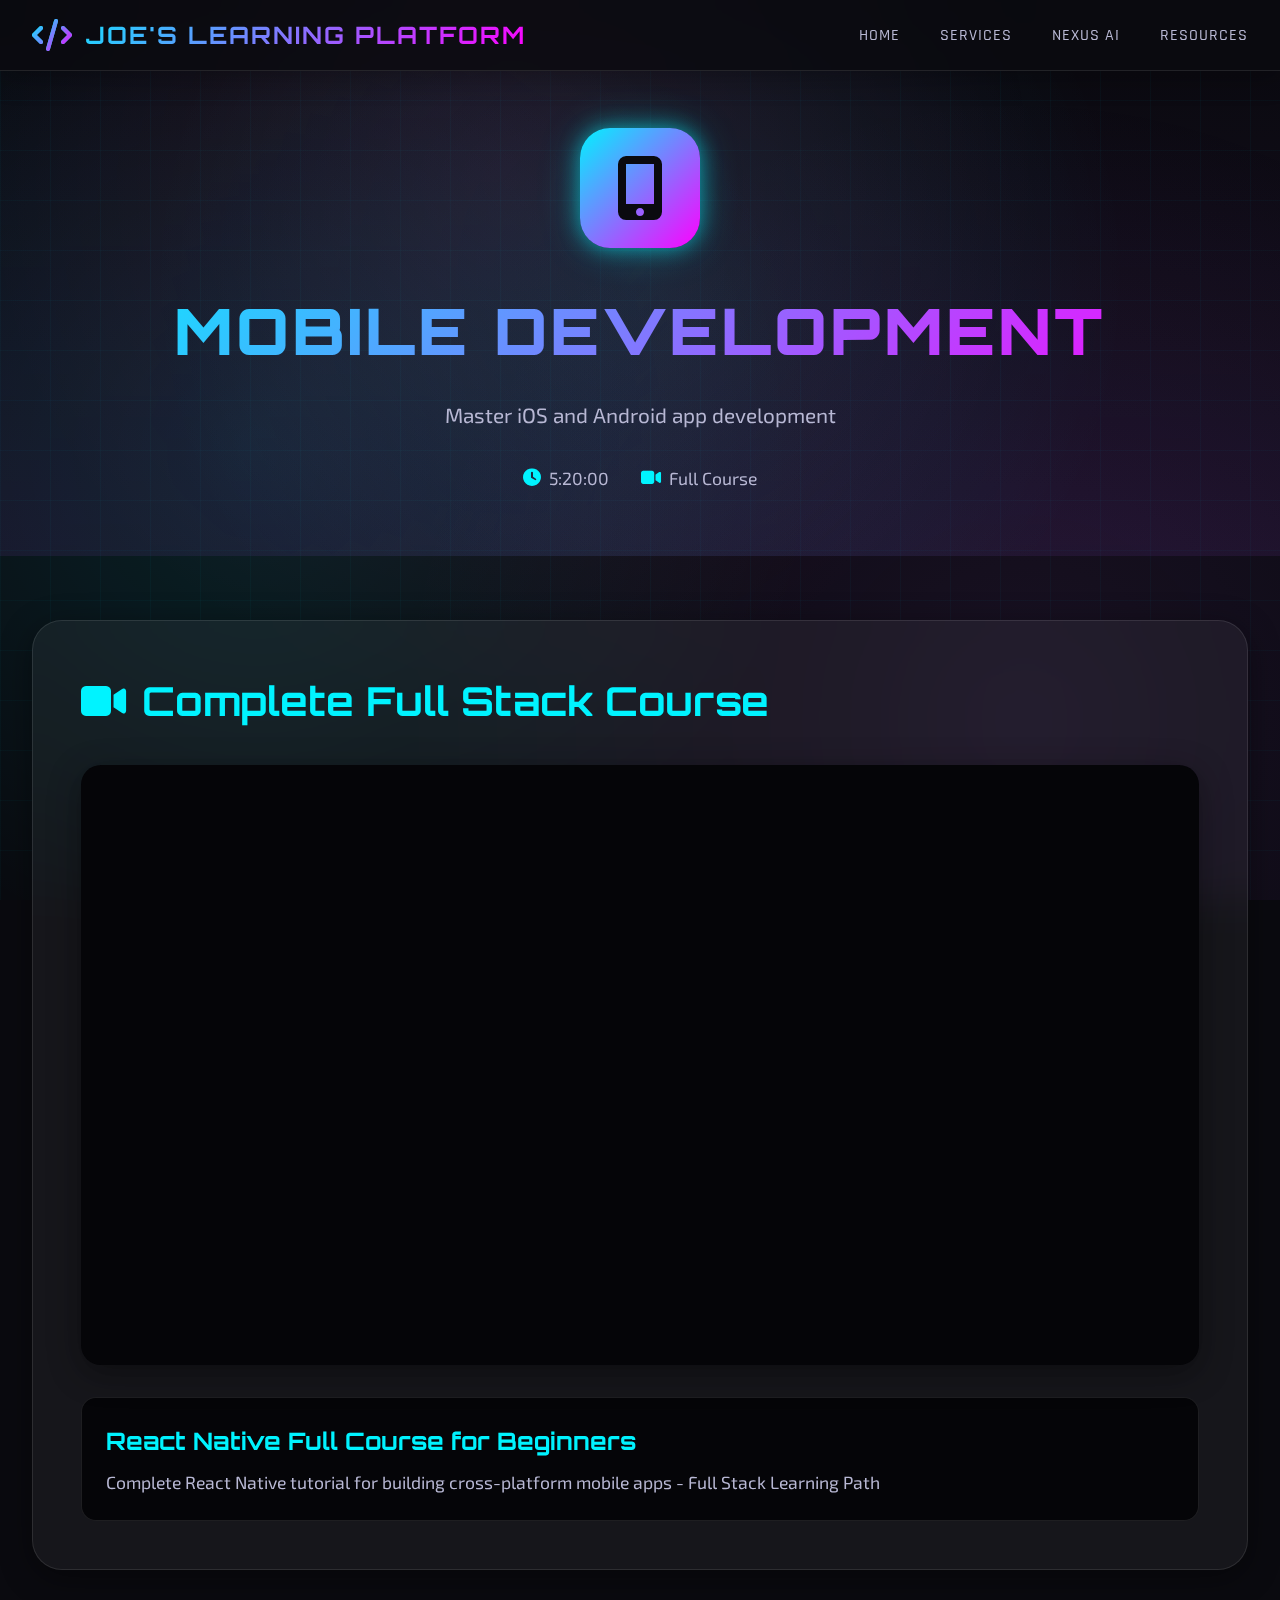
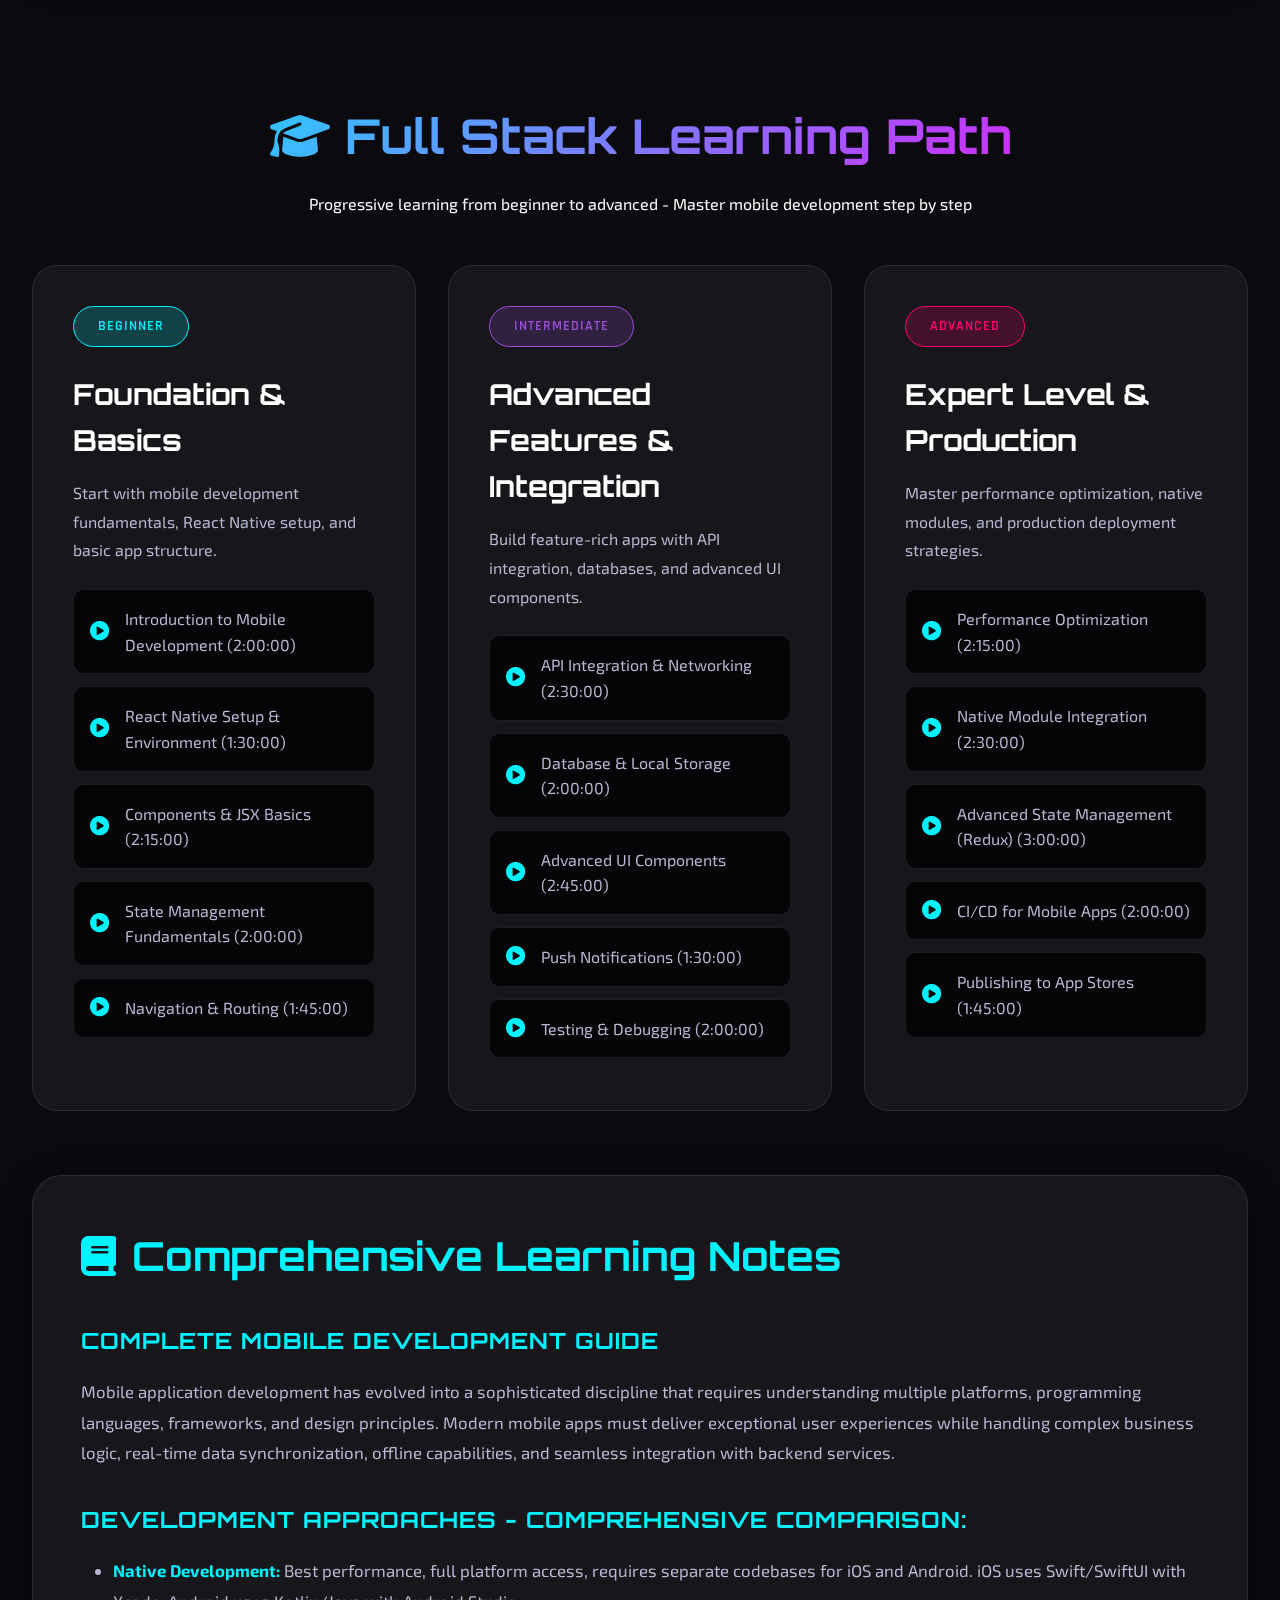
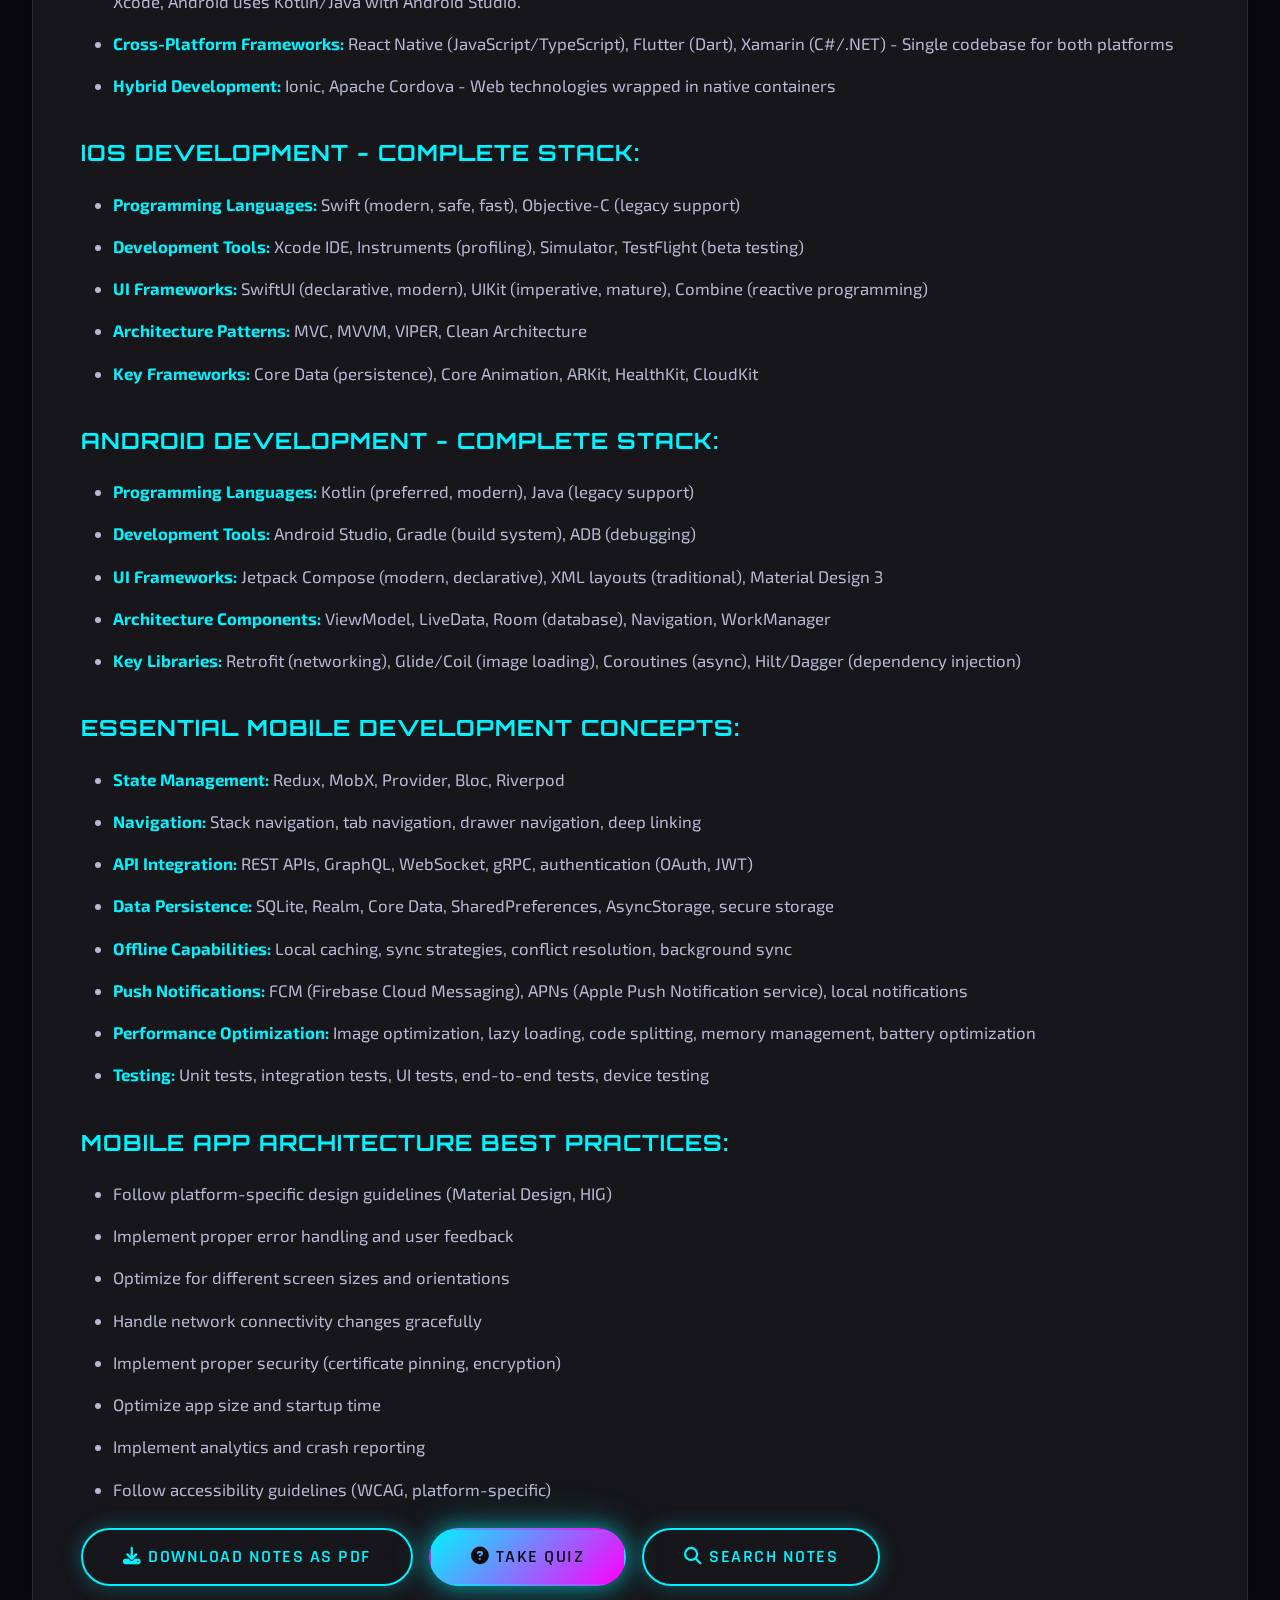
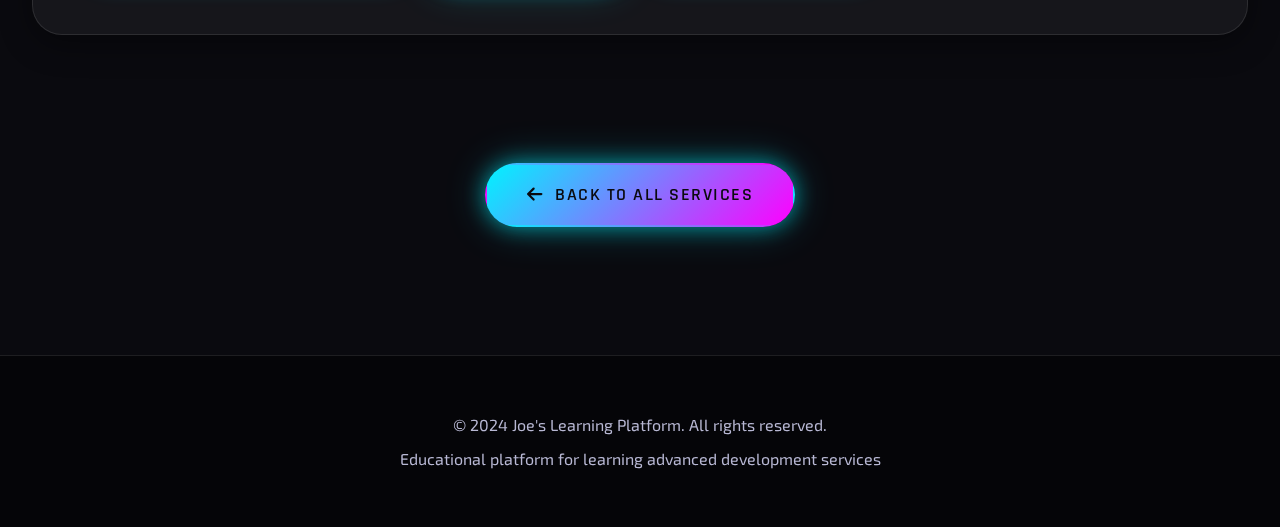
<file: mobile.html>
<!DOCTYPE html>
<html lang="en">
<head>
    <meta charset="UTF-8">
    <meta name="viewport" content="width=device-width, initial-scale=1.0">
    <title>Mobile Development - Joe's Learning Platform</title>
    <link rel="stylesheet" href="styles.css">
    <link rel="stylesheet" href="https://cdnjs.cloudflare.com/ajax/libs/font-awesome/6.4.0/css/all.min.css">
</head>
<body>
    <nav class="navbar">
        <div class="nav-container">
            <div class="logo">
                <i class="fas fa-code"></i>
                <a href="index.html" style="text-decoration: none; color: inherit;"><span>Joe's Learning Platform</span></a>
            </div>
            <ul class="nav-menu">
                <li><a href="index.html#home" class="nav-link">Home</a></li>
                <li><a href="index.html#services" class="nav-link">Services</a></li>
                <li><a href="index.html#nexus-ai" class="nav-link">Nexus AI</a></li>
                <li><a href="index.html#resources" class="nav-link">Resources</a></li>
            </ul>
            <div class="hamburger">
                <span></span>
                <span></span>
                <span></span>
            </div>
        </div>
    </nav>

    <section class="service-header">
        <div class="container">
            <div class="service-header-content">
                <div class="service-header-icon">
                    <i class="fas fa-mobile-alt"></i>
                </div>
                <h1 class="service-title">Mobile Development</h1>
                <p class="service-description">Master iOS and Android app development</p>
                <div class="service-meta">
                    <span><i class="fas fa-clock"></i> 5:20:00</span>
                    <span><i class="fas fa-video"></i> Full Course</span>
                </div>
            </div>
        </div>
    </section>

    <section class="service-content-section">
        <div class="container">
            <div class="service-content-wrapper">
                <div class="service-video-section">
                    <h2><i class="fas fa-video"></i> Complete Full Stack Course</h2>
                    <div class="service-video-container">
                        <iframe width="100%" height="600" src="https://www.youtube.com/embed/0-S5a0eXPoc" title="React Native Full Course" frameborder="0" allow="accelerometer; autoplay; clipboard-write; encrypted-media; gyroscope; picture-in-picture" allowfullscreen></iframe>
                    </div>
                    <div class="video-info">
                        <h3>React Native Full Course for Beginners</h3>
                        <p>Complete React Native tutorial for building cross-platform mobile apps - Full Stack Learning Path</p>
                    </div>
                </div>

                <div class="learning-path">
                    <div class="learning-path-header">
                        <h2><i class="fas fa-graduation-cap"></i> Full Stack Learning Path</h2>
                        <p>Progressive learning from beginner to advanced - Master mobile development step by step</p>
                    </div>
                    
                    <div class="learning-levels">
                        <div class="learning-level">
                            <span class="level-badge beginner">Beginner</span>
                            <h3>Foundation & Basics</h3>
                            <p>Start with mobile development fundamentals, React Native setup, and basic app structure.</p>
                            <ul class="video-list">
                                <li><i class="fas fa-play-circle"></i><span>Introduction to Mobile Development (2:00:00)</span></li>
                                <li><i class="fas fa-play-circle"></i><span>React Native Setup & Environment (1:30:00)</span></li>
                                <li><i class="fas fa-play-circle"></i><span>Components & JSX Basics (2:15:00)</span></li>
                                <li><i class="fas fa-play-circle"></i><span>State Management Fundamentals (2:00:00)</span></li>
                                <li><i class="fas fa-play-circle"></i><span>Navigation & Routing (1:45:00)</span></li>
                            </ul>
                        </div>

                        <div class="learning-level">
                            <span class="level-badge intermediate">Intermediate</span>
                            <h3>Advanced Features & Integration</h3>
                            <p>Build feature-rich apps with API integration, databases, and advanced UI components.</p>
                            <ul class="video-list">
                                <li><i class="fas fa-play-circle"></i><span>API Integration & Networking (2:30:00)</span></li>
                                <li><i class="fas fa-play-circle"></i><span>Database & Local Storage (2:00:00)</span></li>
                                <li><i class="fas fa-play-circle"></i><span>Advanced UI Components (2:45:00)</span></li>
                                <li><i class="fas fa-play-circle"></i><span>Push Notifications (1:30:00)</span></li>
                                <li><i class="fas fa-play-circle"></i><span>Testing & Debugging (2:00:00)</span></li>
                            </ul>
                        </div>

                        <div class="learning-level">
                            <span class="level-badge advanced">Advanced</span>
                            <h3>Expert Level & Production</h3>
                            <p>Master performance optimization, native modules, and production deployment strategies.</p>
                            <ul class="video-list">
                                <li><i class="fas fa-play-circle"></i><span>Performance Optimization (2:15:00)</span></li>
                                <li><i class="fas fa-play-circle"></i><span>Native Module Integration (2:30:00)</span></li>
                                <li><i class="fas fa-play-circle"></i><span>Advanced State Management (Redux) (3:00:00)</span></li>
                                <li><i class="fas fa-play-circle"></i><span>CI/CD for Mobile Apps (2:00:00)</span></li>
                                <li><i class="fas fa-play-circle"></i><span>Publishing to App Stores (1:45:00)</span></li>
                            </ul>
                        </div>
                    </div>
                </div>

                <div class="service-notes-section">
                    <h2><i class="fas fa-book"></i> Comprehensive Learning Notes</h2>
                    <div class="notes-content" id="notesContent">
                        <h4>Complete Mobile Development Guide</h4>
                        <p>Mobile application development has evolved into a sophisticated discipline that requires understanding multiple platforms, programming languages, frameworks, and design principles. Modern mobile apps must deliver exceptional user experiences while handling complex business logic, real-time data synchronization, offline capabilities, and seamless integration with backend services.</p>
                        
                        <h4>Development Approaches - Comprehensive Comparison:</h4>
                        <ul>
                            <li><strong>Native Development:</strong> Best performance, full platform access, requires separate codebases for iOS and Android. iOS uses Swift/SwiftUI with Xcode, Android uses Kotlin/Java with Android Studio.</li>
                            <li><strong>Cross-Platform Frameworks:</strong> React Native (JavaScript/TypeScript), Flutter (Dart), Xamarin (C#/.NET) - Single codebase for both platforms</li>
                            <li><strong>Hybrid Development:</strong> Ionic, Apache Cordova - Web technologies wrapped in native containers</li>
                        </ul>
                        
                        <h4>iOS Development - Complete Stack:</h4>
                        <ul>
                            <li><strong>Programming Languages:</strong> Swift (modern, safe, fast), Objective-C (legacy support)</li>
                            <li><strong>Development Tools:</strong> Xcode IDE, Instruments (profiling), Simulator, TestFlight (beta testing)</li>
                            <li><strong>UI Frameworks:</strong> SwiftUI (declarative, modern), UIKit (imperative, mature), Combine (reactive programming)</li>
                            <li><strong>Architecture Patterns:</strong> MVC, MVVM, VIPER, Clean Architecture</li>
                            <li><strong>Key Frameworks:</strong> Core Data (persistence), Core Animation, ARKit, HealthKit, CloudKit</li>
                        </ul>
                        
                        <h4>Android Development - Complete Stack:</h4>
                        <ul>
                            <li><strong>Programming Languages:</strong> Kotlin (preferred, modern), Java (legacy support)</li>
                            <li><strong>Development Tools:</strong> Android Studio, Gradle (build system), ADB (debugging)</li>
                            <li><strong>UI Frameworks:</strong> Jetpack Compose (modern, declarative), XML layouts (traditional), Material Design 3</li>
                            <li><strong>Architecture Components:</strong> ViewModel, LiveData, Room (database), Navigation, WorkManager</li>
                            <li><strong>Key Libraries:</strong> Retrofit (networking), Glide/Coil (image loading), Coroutines (async), Hilt/Dagger (dependency injection)</li>
                        </ul>
                        
                        <h4>Essential Mobile Development Concepts:</h4>
                        <ul>
                            <li><strong>State Management:</strong> Redux, MobX, Provider, Bloc, Riverpod</li>
                            <li><strong>Navigation:</strong> Stack navigation, tab navigation, drawer navigation, deep linking</li>
                            <li><strong>API Integration:</strong> REST APIs, GraphQL, WebSocket, gRPC, authentication (OAuth, JWT)</li>
                            <li><strong>Data Persistence:</strong> SQLite, Realm, Core Data, SharedPreferences, AsyncStorage, secure storage</li>
                            <li><strong>Offline Capabilities:</strong> Local caching, sync strategies, conflict resolution, background sync</li>
                            <li><strong>Push Notifications:</strong> FCM (Firebase Cloud Messaging), APNs (Apple Push Notification service), local notifications</li>
                            <li><strong>Performance Optimization:</strong> Image optimization, lazy loading, code splitting, memory management, battery optimization</li>
                            <li><strong>Testing:</strong> Unit tests, integration tests, UI tests, end-to-end tests, device testing</li>
                        </ul>
                        
                        <h4>Mobile App Architecture Best Practices:</h4>
                        <ul>
                            <li>Follow platform-specific design guidelines (Material Design, HIG)</li>
                            <li>Implement proper error handling and user feedback</li>
                            <li>Optimize for different screen sizes and orientations</li>
                            <li>Handle network connectivity changes gracefully</li>
                            <li>Implement proper security (certificate pinning, encryption)</li>
                            <li>Optimize app size and startup time</li>
                            <li>Implement analytics and crash reporting</li>
                            <li>Follow accessibility guidelines (WCAG, platform-specific)</li>
                        </ul>
                    </div>
                    <div style="display: flex; gap: 1rem; margin-top: 1rem; flex-wrap: wrap;">
                        <button class="btn btn-secondary" onclick="downloadNotes('Mobile Development')">
                            <i class="fas fa-download"></i> Download Notes as PDF
                        </button>
                        <button class="btn btn-primary" onclick="startQuiz('mobile')">
                            <i class="fas fa-question-circle"></i> Take Quiz
                        </button>
                        <button class="btn btn-secondary" onclick="searchNotesInPage()">
                            <i class="fas fa-search"></i> Search Notes
                        </button>
                    </div>
                </div>
            </div>
        </div>
    </section>

    <section class="back-to-services">
        <div class="container">
            <a href="index.html#services" class="btn btn-primary">
                <i class="fas fa-arrow-left"></i> Back to All Services
            </a>
        </div>
    </section>

    <footer class="footer">
        <div class="container">
            <p>&copy; 2024 Joe's Learning Platform. All rights reserved.</p>
            <p>Educational platform for learning advanced development services</p>
        </div>
    </footer>

    <script src="script.js"></script>
    <script src="advanced-features.js"></script>
    <script>
        document.addEventListener('DOMContentLoaded', () => {
            showRelatedCourses('mobile');
        });
    </script>
</body>
</html>
</file>
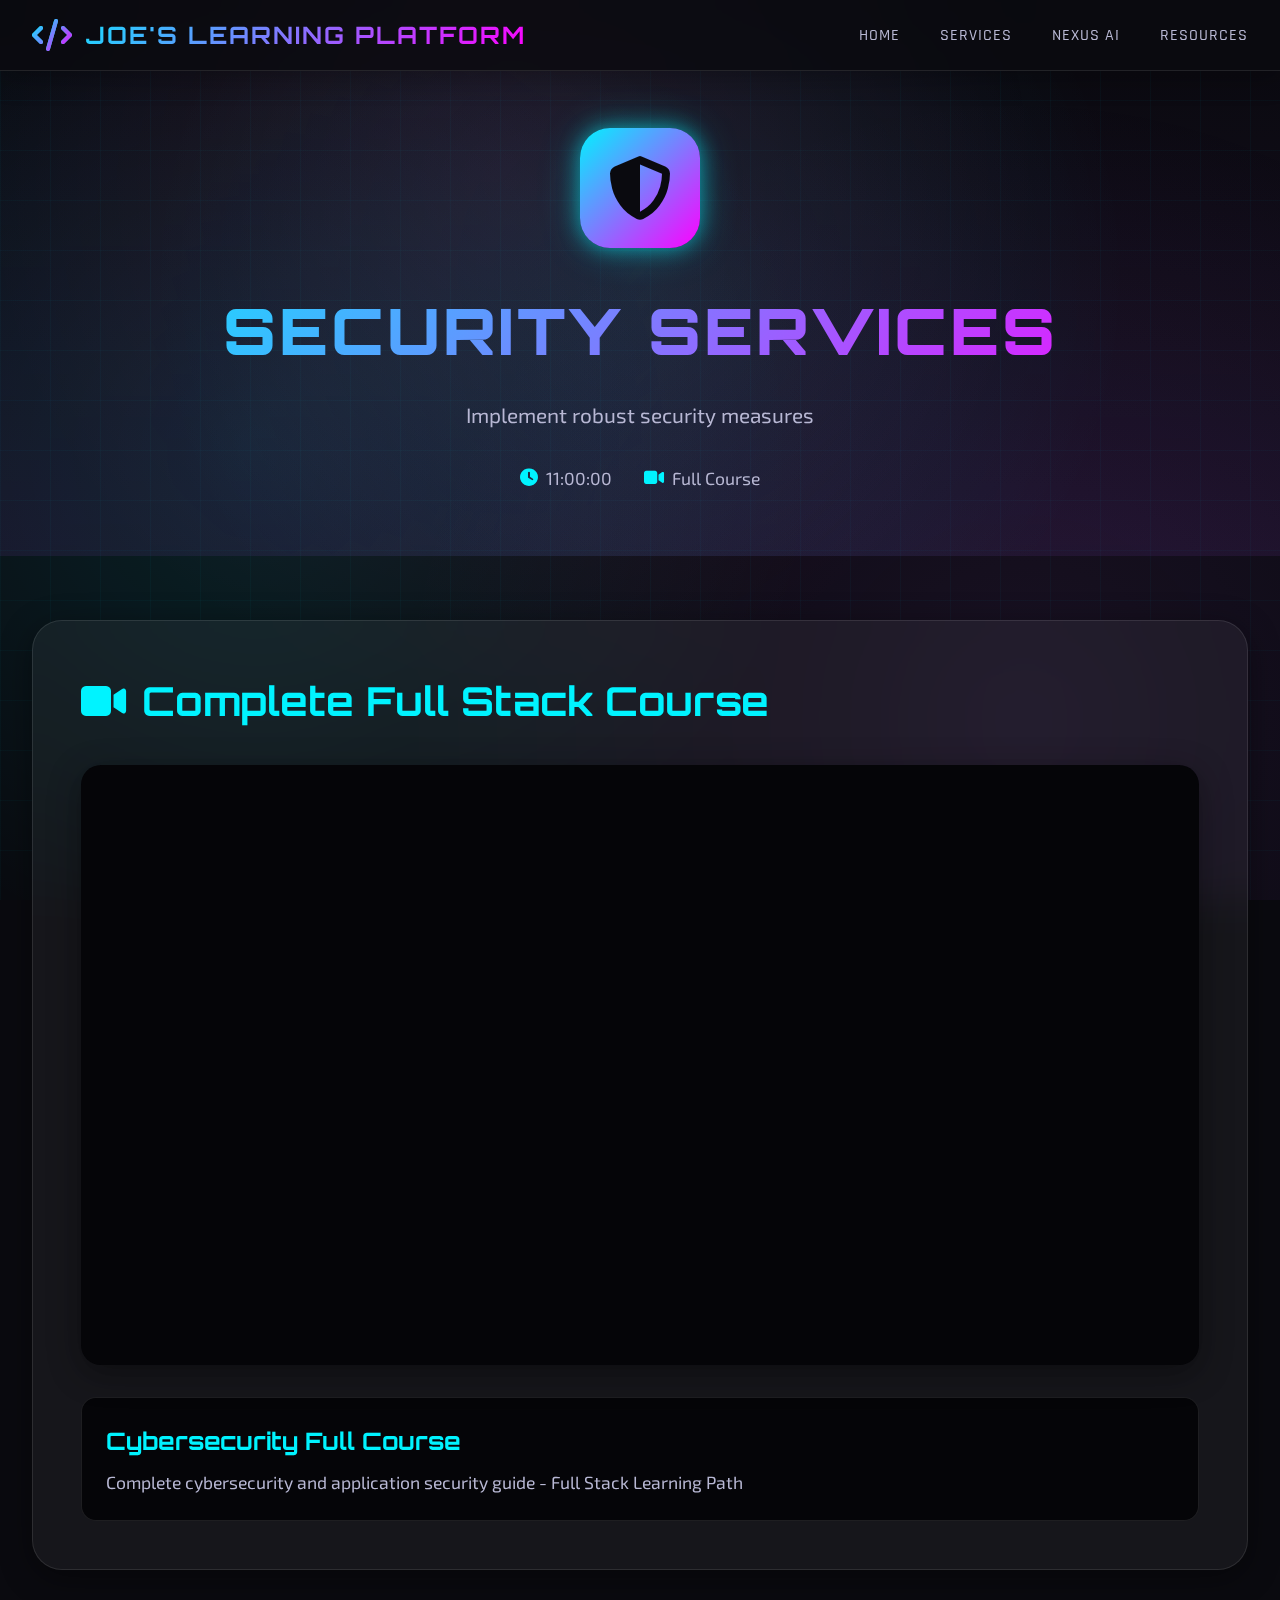
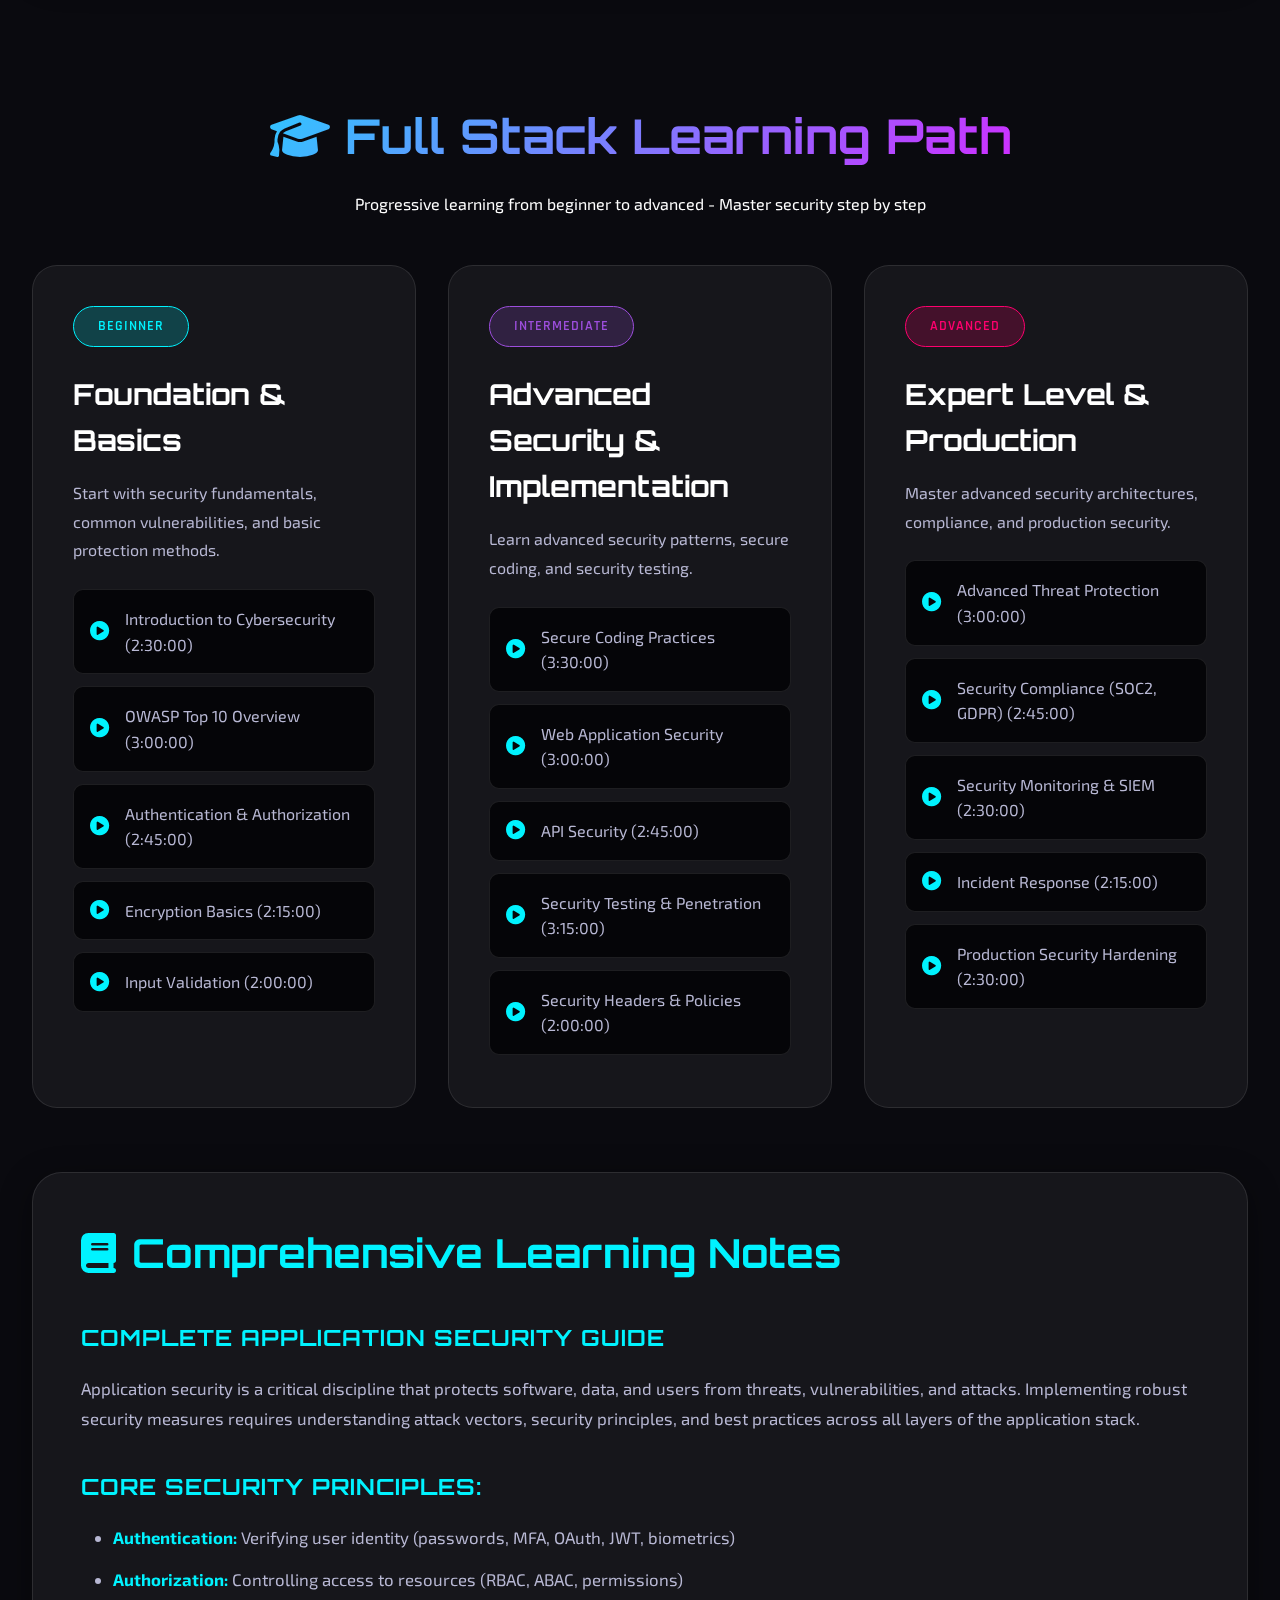
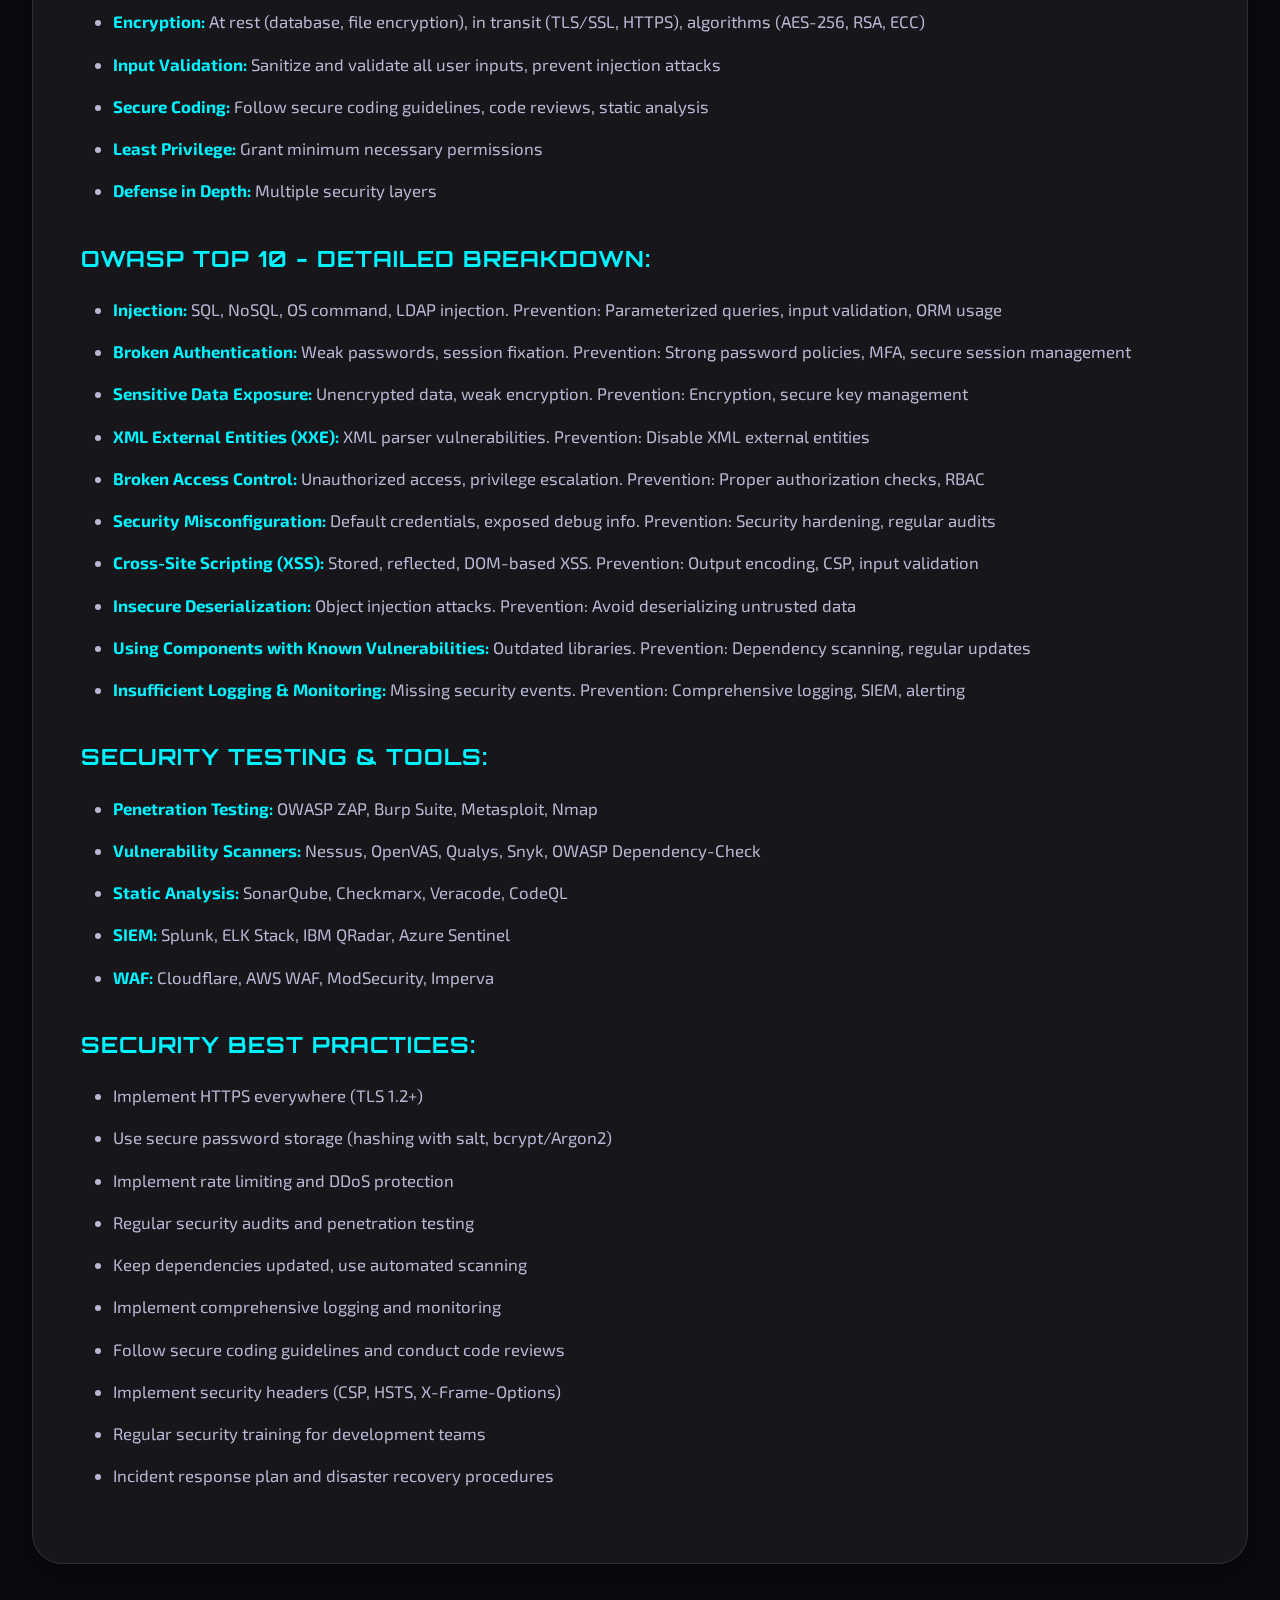
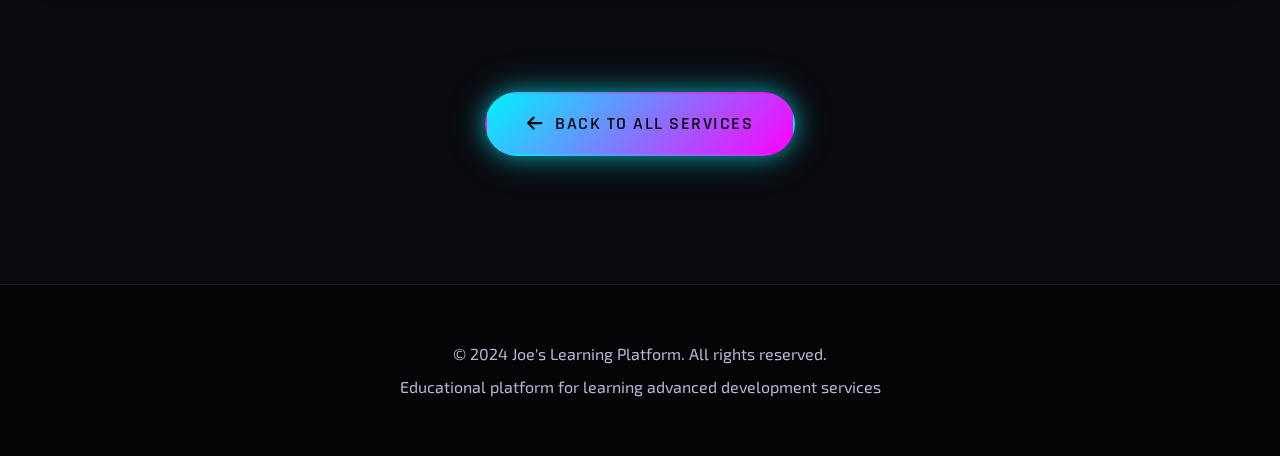
<file: security.html>
<!DOCTYPE html>
<html lang="en">
<head>
    <meta charset="UTF-8">
    <meta name="viewport" content="width=device-width, initial-scale=1.0">
    <title>Security Services - Joe's Learning Platform</title>
    <link rel="stylesheet" href="styles.css">
    <link rel="stylesheet" href="https://cdnjs.cloudflare.com/ajax/libs/font-awesome/6.4.0/css/all.min.css">
</head>
<body>
    <nav class="navbar">
        <div class="nav-container">
            <div class="logo">
                <i class="fas fa-code"></i>
                <a href="index.html" style="text-decoration: none; color: inherit;"><span>Joe's Learning Platform</span></a>
            </div>
            <ul class="nav-menu">
                <li><a href="index.html#home" class="nav-link">Home</a></li>
                <li><a href="index.html#services" class="nav-link">Services</a></li>
                <li><a href="index.html#nexus-ai" class="nav-link">Nexus AI</a></li>
                <li><a href="index.html#resources" class="nav-link">Resources</a></li>
            </ul>
            <div class="hamburger">
                <span></span>
                <span></span>
                <span></span>
            </div>
        </div>
    </nav>

    <section class="service-header">
        <div class="container">
            <div class="service-header-content">
                <div class="service-header-icon">
                    <i class="fas fa-shield-alt"></i>
                </div>
                <h1 class="service-title">Security Services</h1>
                <p class="service-description">Implement robust security measures</p>
                <div class="service-meta">
                    <span><i class="fas fa-clock"></i> 11:00:00</span>
                    <span><i class="fas fa-video"></i> Full Course</span>
                </div>
            </div>
        </div>
    </section>

    <section class="service-content-section">
        <div class="container">
            <div class="service-content-wrapper">
                <div class="service-video-section">
                    <h2><i class="fas fa-video"></i> Complete Full Stack Course</h2>
                    <div class="service-video-container">
                        <iframe width="100%" height="600" src="https://www.youtube.com/embed/inWWhr5tnEA" title="Cybersecurity Full Course" frameborder="0" allow="accelerometer; autoplay; clipboard-write; encrypted-media; gyroscope; picture-in-picture" allowfullscreen></iframe>
                    </div>
                    <div class="video-info">
                        <h3>Cybersecurity Full Course</h3>
                        <p>Complete cybersecurity and application security guide - Full Stack Learning Path</p>
                    </div>
                </div>

                <div class="learning-path">
                    <div class="learning-path-header">
                        <h2><i class="fas fa-graduation-cap"></i> Full Stack Learning Path</h2>
                        <p>Progressive learning from beginner to advanced - Master security step by step</p>
                    </div>
                    
                    <div class="learning-levels">
                        <div class="learning-level">
                            <span class="level-badge beginner">Beginner</span>
                            <h3>Foundation & Basics</h3>
                            <p>Start with security fundamentals, common vulnerabilities, and basic protection methods.</p>
                            <ul class="video-list">
                                <li><i class="fas fa-play-circle"></i><span>Introduction to Cybersecurity (2:30:00)</span></li>
                                <li><i class="fas fa-play-circle"></i><span>OWASP Top 10 Overview (3:00:00)</span></li>
                                <li><i class="fas fa-play-circle"></i><span>Authentication & Authorization (2:45:00)</span></li>
                                <li><i class="fas fa-play-circle"></i><span>Encryption Basics (2:15:00)</span></li>
                                <li><i class="fas fa-play-circle"></i><span>Input Validation (2:00:00)</span></li>
                            </ul>
                        </div>

                        <div class="learning-level">
                            <span class="level-badge intermediate">Intermediate</span>
                            <h3>Advanced Security & Implementation</h3>
                            <p>Learn advanced security patterns, secure coding, and security testing.</p>
                            <ul class="video-list">
                                <li><i class="fas fa-play-circle"></i><span>Secure Coding Practices (3:30:00)</span></li>
                                <li><i class="fas fa-play-circle"></i><span>Web Application Security (3:00:00)</span></li>
                                <li><i class="fas fa-play-circle"></i><span>API Security (2:45:00)</span></li>
                                <li><i class="fas fa-play-circle"></i><span>Security Testing & Penetration (3:15:00)</span></li>
                                <li><i class="fas fa-play-circle"></i><span>Security Headers & Policies (2:00:00)</span></li>
                            </ul>
                        </div>

                        <div class="learning-level">
                            <span class="level-badge advanced">Advanced</span>
                            <h3>Expert Level & Production</h3>
                            <p>Master advanced security architectures, compliance, and production security.</p>
                            <ul class="video-list">
                                <li><i class="fas fa-play-circle"></i><span>Advanced Threat Protection (3:00:00)</span></li>
                                <li><i class="fas fa-play-circle"></i><span>Security Compliance (SOC2, GDPR) (2:45:00)</span></li>
                                <li><i class="fas fa-play-circle"></i><span>Security Monitoring & SIEM (2:30:00)</span></li>
                                <li><i class="fas fa-play-circle"></i><span>Incident Response (2:15:00)</span></li>
                                <li><i class="fas fa-play-circle"></i><span>Production Security Hardening (2:30:00)</span></li>
                            </ul>
                        </div>
                    </div>
                </div>

                <div class="service-notes-section">
                    <h2><i class="fas fa-book"></i> Comprehensive Learning Notes</h2>
                    <div class="notes-content">
                        <h4>Complete Application Security Guide</h4>
                        <p>Application security is a critical discipline that protects software, data, and users from threats, vulnerabilities, and attacks. Implementing robust security measures requires understanding attack vectors, security principles, and best practices across all layers of the application stack.</p>
                        
                        <h4>Core Security Principles:</h4>
                        <ul>
                            <li><strong>Authentication:</strong> Verifying user identity (passwords, MFA, OAuth, JWT, biometrics)</li>
                            <li><strong>Authorization:</strong> Controlling access to resources (RBAC, ABAC, permissions)</li>
                            <li><strong>Encryption:</strong> At rest (database, file encryption), in transit (TLS/SSL, HTTPS), algorithms (AES-256, RSA, ECC)</li>
                            <li><strong>Input Validation:</strong> Sanitize and validate all user inputs, prevent injection attacks</li>
                            <li><strong>Secure Coding:</strong> Follow secure coding guidelines, code reviews, static analysis</li>
                            <li><strong>Least Privilege:</strong> Grant minimum necessary permissions</li>
                            <li><strong>Defense in Depth:</strong> Multiple security layers</li>
                        </ul>
                        
                        <h4>OWASP Top 10 - Detailed Breakdown:</h4>
                        <ul>
                            <li><strong>Injection:</strong> SQL, NoSQL, OS command, LDAP injection. Prevention: Parameterized queries, input validation, ORM usage</li>
                            <li><strong>Broken Authentication:</strong> Weak passwords, session fixation. Prevention: Strong password policies, MFA, secure session management</li>
                            <li><strong>Sensitive Data Exposure:</strong> Unencrypted data, weak encryption. Prevention: Encryption, secure key management</li>
                            <li><strong>XML External Entities (XXE):</strong> XML parser vulnerabilities. Prevention: Disable XML external entities</li>
                            <li><strong>Broken Access Control:</strong> Unauthorized access, privilege escalation. Prevention: Proper authorization checks, RBAC</li>
                            <li><strong>Security Misconfiguration:</strong> Default credentials, exposed debug info. Prevention: Security hardening, regular audits</li>
                            <li><strong>Cross-Site Scripting (XSS):</strong> Stored, reflected, DOM-based XSS. Prevention: Output encoding, CSP, input validation</li>
                            <li><strong>Insecure Deserialization:</strong> Object injection attacks. Prevention: Avoid deserializing untrusted data</li>
                            <li><strong>Using Components with Known Vulnerabilities:</strong> Outdated libraries. Prevention: Dependency scanning, regular updates</li>
                            <li><strong>Insufficient Logging & Monitoring:</strong> Missing security events. Prevention: Comprehensive logging, SIEM, alerting</li>
                        </ul>
                        
                        <h4>Security Testing & Tools:</h4>
                        <ul>
                            <li><strong>Penetration Testing:</strong> OWASP ZAP, Burp Suite, Metasploit, Nmap</li>
                            <li><strong>Vulnerability Scanners:</strong> Nessus, OpenVAS, Qualys, Snyk, OWASP Dependency-Check</li>
                            <li><strong>Static Analysis:</strong> SonarQube, Checkmarx, Veracode, CodeQL</li>
                            <li><strong>SIEM:</strong> Splunk, ELK Stack, IBM QRadar, Azure Sentinel</li>
                            <li><strong>WAF:</strong> Cloudflare, AWS WAF, ModSecurity, Imperva</li>
                        </ul>
                        
                        <h4>Security Best Practices:</h4>
                        <ul>
                            <li>Implement HTTPS everywhere (TLS 1.2+)</li>
                            <li>Use secure password storage (hashing with salt, bcrypt/Argon2)</li>
                            <li>Implement rate limiting and DDoS protection</li>
                            <li>Regular security audits and penetration testing</li>
                            <li>Keep dependencies updated, use automated scanning</li>
                            <li>Implement comprehensive logging and monitoring</li>
                            <li>Follow secure coding guidelines and conduct code reviews</li>
                            <li>Implement security headers (CSP, HSTS, X-Frame-Options)</li>
                            <li>Regular security training for development teams</li>
                            <li>Incident response plan and disaster recovery procedures</li>
                        </ul>
                    </div>
                </div>
            </div>
        </div>
    </section>

    <section class="back-to-services">
        <div class="container">
            <a href="index.html#services" class="btn btn-primary">
                <i class="fas fa-arrow-left"></i> Back to All Services
            </a>
        </div>
    </section>

    <footer class="footer">
        <div class="container">
            <p>&copy; 2024 Joe's Learning Platform. All rights reserved.</p>
            <p>Educational platform for learning advanced development services</p>
        </div>
    </footer>

    <script src="script.js"></script>
</body>
</html>
</file>
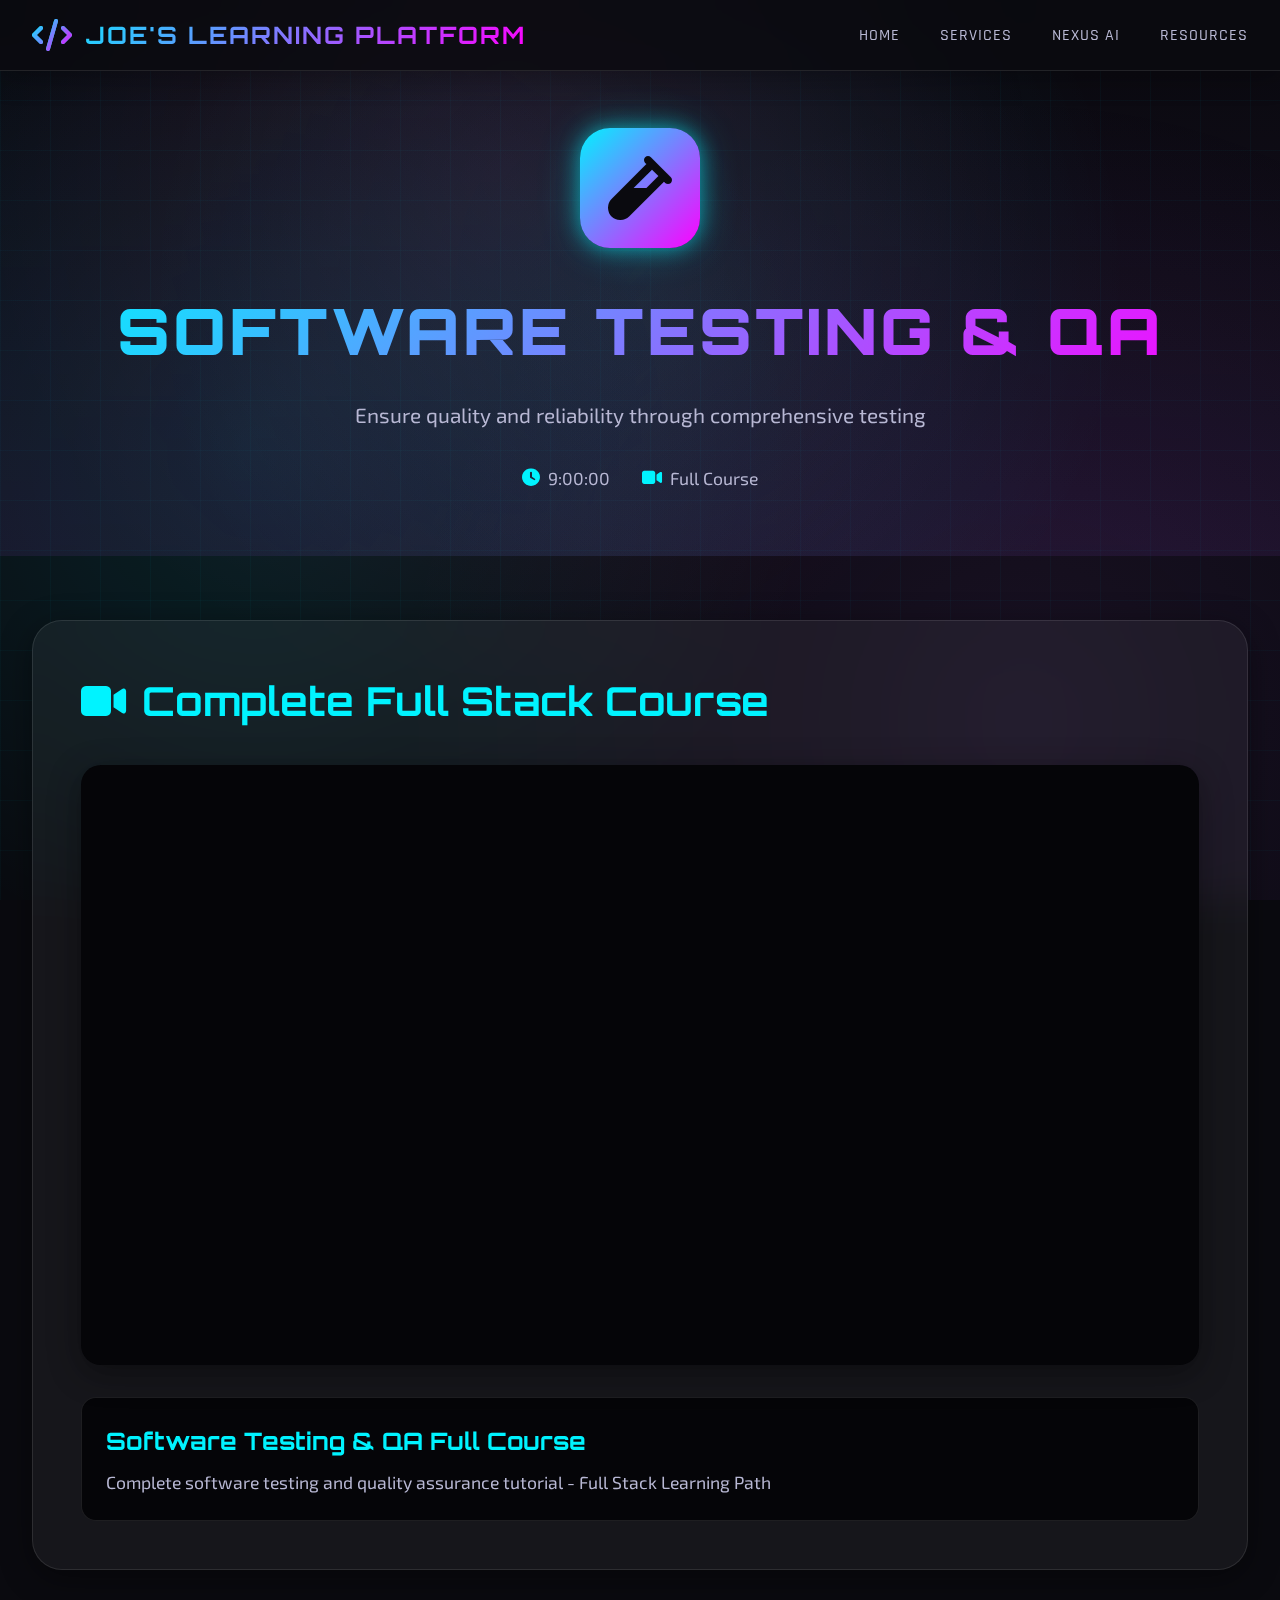
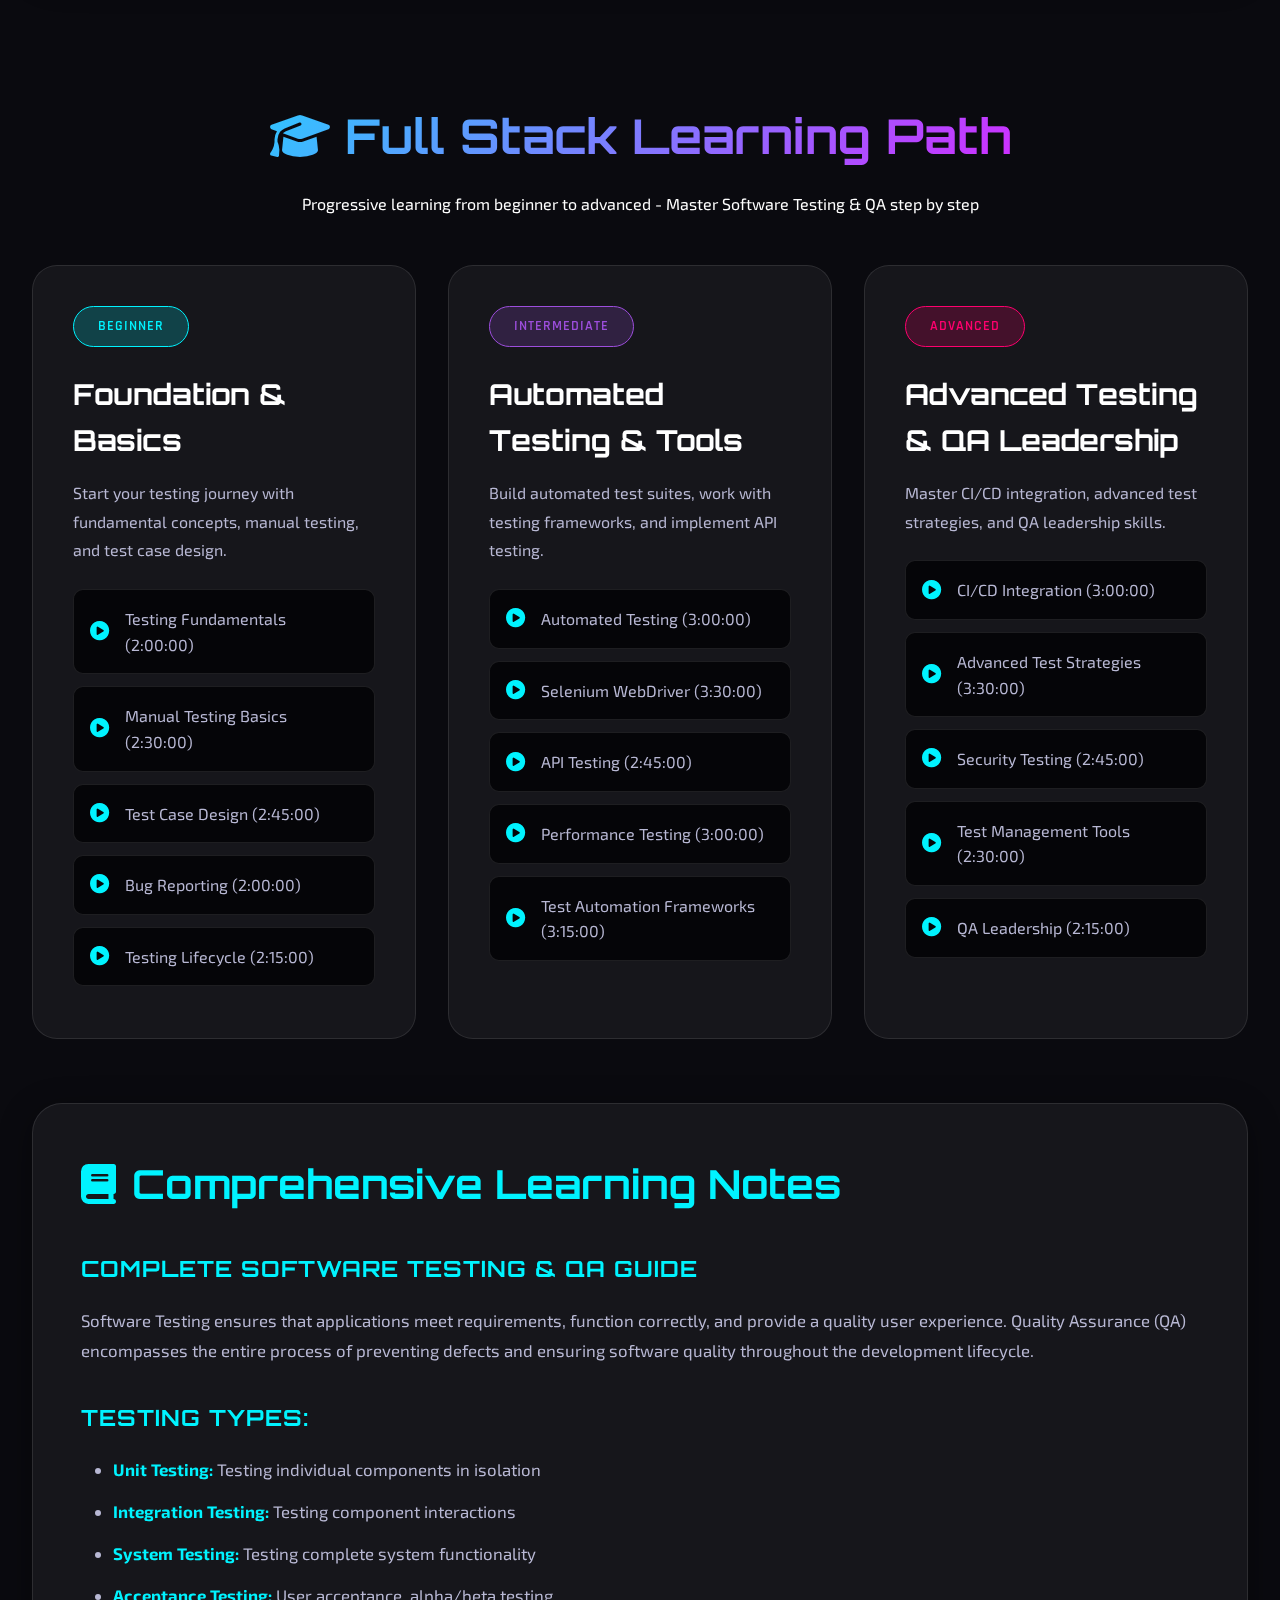
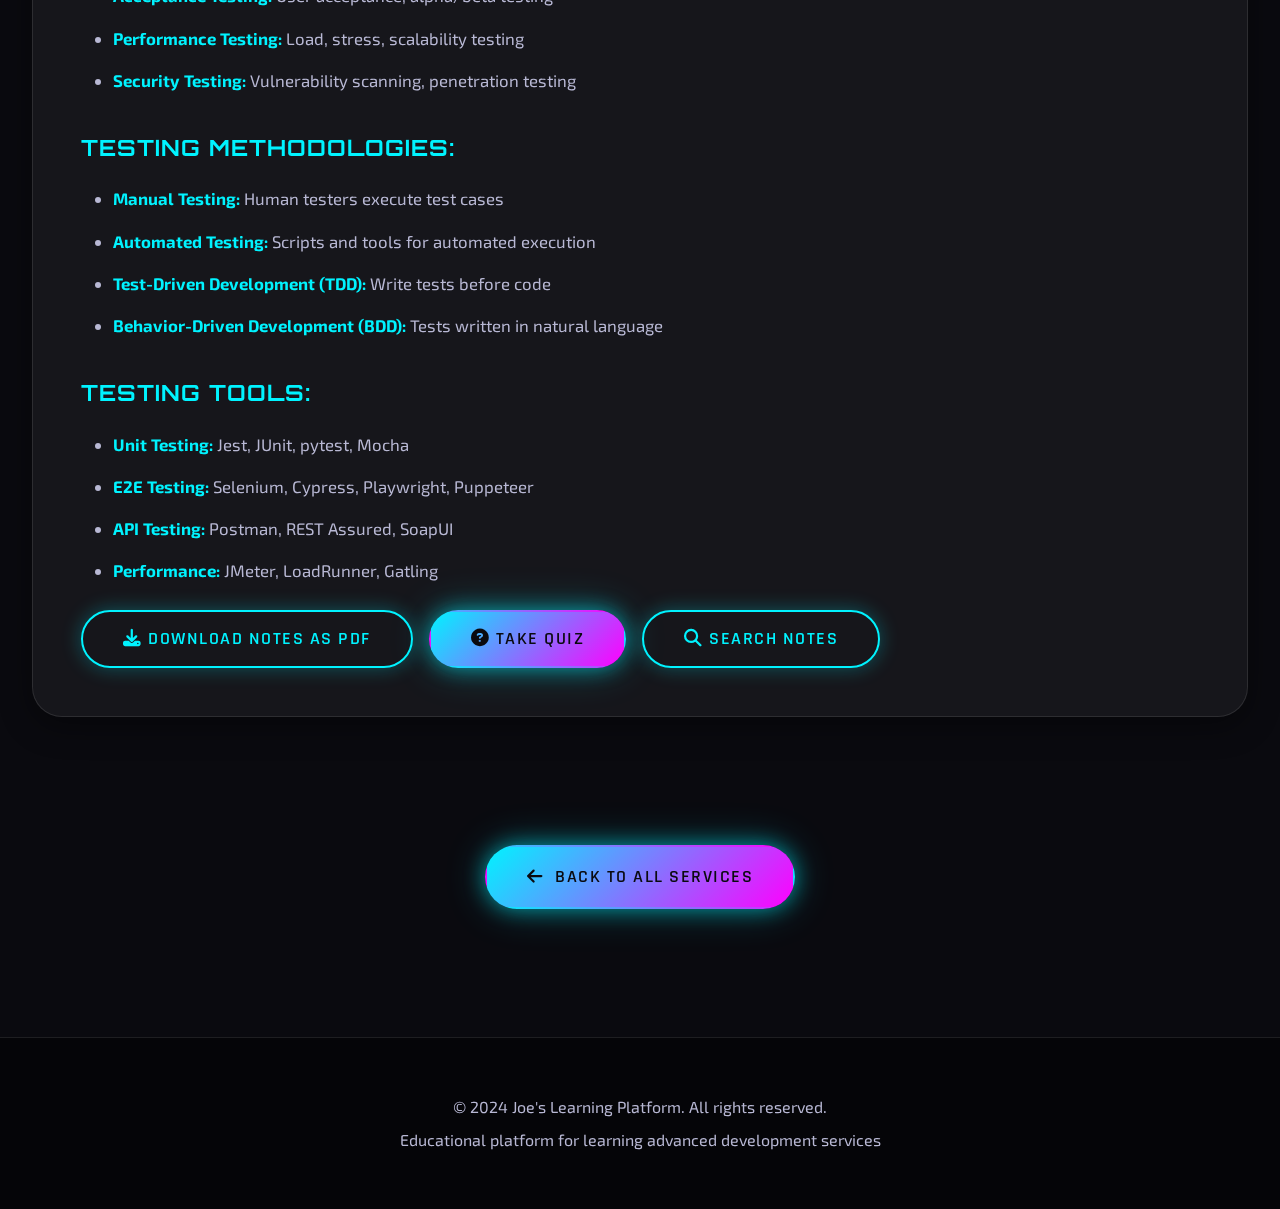
<file: testing-qa.html>
<!DOCTYPE html>
<html lang="en">
<head>
    <meta charset="UTF-8">
    <meta name="viewport" content="width=device-width, initial-scale=1.0">
    <title>Software Testing & QA - Joe's Learning Platform</title>
    <link rel="stylesheet" href="styles.css">
    <link rel="stylesheet" href="https://cdnjs.cloudflare.com/ajax/libs/font-awesome/6.4.0/css/all.min.css">
</head>
<body>
    <!-- Navigation -->
    <nav class="navbar">
        <div class="nav-container">
            <div class="logo">
                <i class="fas fa-code"></i>
                <a href="index.html" style="text-decoration: none; color: inherit;"><span>Joe's Learning Platform</span></a>
            </div>
            <ul class="nav-menu">
                <li><a href="index.html#home" class="nav-link">Home</a></li>
                <li><a href="index.html#services" class="nav-link">Services</a></li>
                <li><a href="index.html#nexus-ai" class="nav-link">Nexus AI</a></li>
                <li><a href="index.html#resources" class="nav-link">Resources</a></li>
            </ul>
            <div class="hamburger">
                <span></span>
                <span></span>
                <span></span>
            </div>
        </div>
    </nav>

    <!-- Service Header -->
    <section class="service-header">
        <div class="container">
            <div class="service-header-content">
                <div class="service-header-icon">
                    <i class="fas fa-vial"></i>
                </div>
                <h1 class="service-title">Software Testing & QA</h1>
                <p class="service-description">Ensure quality and reliability through comprehensive testing</p>
                <div class="service-meta">
                    <span><i class="fas fa-clock"></i> 9:00:00</span>
                    <span><i class="fas fa-video"></i> Full Course</span>
                </div>
            </div>
        </div>
    </section>

    <!-- Service Content -->
    <section class="service-content-section">
        <div class="container">
            <div class="service-content-wrapper">
                <!-- Main Video Section -->
                <div class="service-video-section">
                    <h2><i class="fas fa-video"></i> Complete Full Stack Course</h2>
                    <div class="service-video-container">
                        <iframe width="100%" height="600" src="https://www.youtube.com/embed/uXl0ouSMfGI" title="Software Testing & QA Full Course" frameborder="0" allow="accelerometer; autoplay; clipboard-write; encrypted-media; gyroscope; picture-in-picture" allowfullscreen></iframe>
                    </div>
                    <div class="video-info">
                        <h3>Software Testing & QA Full Course</h3>
                        <p>Complete software testing and quality assurance tutorial - Full Stack Learning Path</p>
                    </div>
                </div>

                <!-- Full Stack Learning Path -->
                <div class="learning-path">
                    <div class="learning-path-header">
                        <h2><i class="fas fa-graduation-cap"></i> Full Stack Learning Path</h2>
                        <p>Progressive learning from beginner to advanced - Master Software Testing & QA step by step</p>
                    </div>
                    
                    <div class="learning-levels">
                        <!-- Beginner Level -->
                        <div class="learning-level">
                            <span class="level-badge beginner">Beginner</span>
                            <h3>Foundation & Basics</h3>
                            <p>Start your testing journey with fundamental concepts, manual testing, and test case design.</p>
                            <ul class="video-list">
                                <li><i class="fas fa-play-circle"></i><span>Testing Fundamentals (2:00:00)</span></li>
                                <li><i class="fas fa-play-circle"></i><span>Manual Testing Basics (2:30:00)</span></li>
                                <li><i class="fas fa-play-circle"></i><span>Test Case Design (2:45:00)</span></li>
                                <li><i class="fas fa-play-circle"></i><span>Bug Reporting (2:00:00)</span></li>
                                <li><i class="fas fa-play-circle"></i><span>Testing Lifecycle (2:15:00)</span></li>
                            </ul>
                        </div>

                        <!-- Intermediate Level -->
                        <div class="learning-level">
                            <span class="level-badge intermediate">Intermediate</span>
                            <h3>Automated Testing & Tools</h3>
                            <p>Build automated test suites, work with testing frameworks, and implement API testing.</p>
                            <ul class="video-list">
                                <li><i class="fas fa-play-circle"></i><span>Automated Testing (3:00:00)</span></li>
                                <li><i class="fas fa-play-circle"></i><span>Selenium WebDriver (3:30:00)</span></li>
                                <li><i class="fas fa-play-circle"></i><span>API Testing (2:45:00)</span></li>
                                <li><i class="fas fa-play-circle"></i><span>Performance Testing (3:00:00)</span></li>
                                <li><i class="fas fa-play-circle"></i><span>Test Automation Frameworks (3:15:00)</span></li>
                            </ul>
                        </div>

                        <!-- Advanced Level -->
                        <div class="learning-level">
                            <span class="level-badge advanced">Advanced</span>
                            <h3>Advanced Testing & QA Leadership</h3>
                            <p>Master CI/CD integration, advanced test strategies, and QA leadership skills.</p>
                            <ul class="video-list">
                                <li><i class="fas fa-play-circle"></i><span>CI/CD Integration (3:00:00)</span></li>
                                <li><i class="fas fa-play-circle"></i><span>Advanced Test Strategies (3:30:00)</span></li>
                                <li><i class="fas fa-play-circle"></i><span>Security Testing (2:45:00)</span></li>
                                <li><i class="fas fa-play-circle"></i><span>Test Management Tools (2:30:00)</span></li>
                                <li><i class="fas fa-play-circle"></i><span>QA Leadership (2:15:00)</span></li>
                            </ul>
                        </div>
                    </div>
                </div>

                <!-- Notes Section -->
                <div class="service-notes-section">
                    <h2><i class="fas fa-book"></i> Comprehensive Learning Notes</h2>
                    <div class="notes-content" id="notesContent">
                        <h4>Complete Software Testing & QA Guide</h4>
                        <p>Software Testing ensures that applications meet requirements, function correctly, and provide a quality user experience. Quality Assurance (QA) encompasses the entire process of preventing defects and ensuring software quality throughout the development lifecycle.</p>
                        
                        <h4>Testing Types:</h4>
                        <ul>
                            <li><strong>Unit Testing:</strong> Testing individual components in isolation</li>
                            <li><strong>Integration Testing:</strong> Testing component interactions</li>
                            <li><strong>System Testing:</strong> Testing complete system functionality</li>
                            <li><strong>Acceptance Testing:</strong> User acceptance, alpha/beta testing</li>
                            <li><strong>Performance Testing:</strong> Load, stress, scalability testing</li>
                            <li><strong>Security Testing:</strong> Vulnerability scanning, penetration testing</li>
                        </ul>
                        
                        <h4>Testing Methodologies:</h4>
                        <ul>
                            <li><strong>Manual Testing:</strong> Human testers execute test cases</li>
                            <li><strong>Automated Testing:</strong> Scripts and tools for automated execution</li>
                            <li><strong>Test-Driven Development (TDD):</strong> Write tests before code</li>
                            <li><strong>Behavior-Driven Development (BDD):</strong> Tests written in natural language</li>
                        </ul>
                        
                        <h4>Testing Tools:</h4>
                        <ul>
                            <li><strong>Unit Testing:</strong> Jest, JUnit, pytest, Mocha</li>
                            <li><strong>E2E Testing:</strong> Selenium, Cypress, Playwright, Puppeteer</li>
                            <li><strong>API Testing:</strong> Postman, REST Assured, SoapUI</li>
                            <li><strong>Performance:</strong> JMeter, LoadRunner, Gatling</li>
                        </ul>
                    </div>
                    <div style="display: flex; gap: 1rem; margin-top: 1rem; flex-wrap: wrap;">
                        <button class="btn btn-secondary" onclick="downloadNotes('Software Testing & QA')">
                            <i class="fas fa-download"></i> Download Notes as PDF
                        </button>
                        <button class="btn btn-primary" onclick="startQuiz('testing-qa')">
                            <i class="fas fa-question-circle"></i> Take Quiz
                        </button>
                        <button class="btn btn-secondary" onclick="searchNotesInPage()">
                            <i class="fas fa-search"></i> Search Notes
                        </button>
                    </div>
                </div>
            </div>
        </div>
    </section>

    <!-- Back to Services -->
    <section class="back-to-services">
        <div class="container">
            <a href="index.html#services" class="btn btn-primary">
                <i class="fas fa-arrow-left"></i> Back to All Services
            </a>
        </div>
    </section>

    <!-- Footer -->
    <footer class="footer">
        <div class="container">
            <p>&copy; 2024 Joe's Learning Platform. All rights reserved.</p>
            <p>Educational platform for learning advanced development services</p>
        </div>
    </footer>

    <script src="script.js"></script>
    <script src="advanced-features.js"></script>
    <script>
        document.addEventListener('DOMContentLoaded', () => {
            showRelatedCourses('testing-qa');
        });
    </script>
</body>
</html>
</file>
<file: styles.css>
/* ============================================
   FUTURISTIC MODERN UI - Joe's Learning Platform
   ============================================ */

@import url('https://fonts.googleapis.com/css2?family=Orbitron:wght@400;500;600;700;800;900&family=Rajdhani:wght@300;400;500;600;700&family=Exo+2:wght@300;400;500;600;700;800&display=swap');

:root {
    /* Futuristic Color Palette */
    --primary-neon: #00f3ff;
    --secondary-neon: #ff00ff;
    --accent-cyan: #00ffff;
    --accent-purple: #9d4edd;
    --accent-pink: #ff006e;
    --dark-bg: #0a0a0f;
    --darker-bg: #050508;
    --card-bg: rgba(15, 15, 25, 0.6);
    --glass-bg: rgba(255, 255, 255, 0.05);
    --glass-border: rgba(255, 255, 255, 0.1);
    --text-primary: #ffffff;
    --text-secondary: #b8b8d4;
    --text-muted: #6b6b8a;
    
    /* Gradients */
    --gradient-primary: linear-gradient(135deg, #667eea 0%, #764ba2 100%);
    --gradient-neon: linear-gradient(135deg, #00f3ff 0%, #ff00ff 100%);
    --gradient-dark: linear-gradient(180deg, #0a0a0f 0%, #1a1a2e 100%);
    --gradient-card: linear-gradient(145deg, rgba(157, 78, 221, 0.1) 0%, rgba(0, 243, 255, 0.1) 100%);
    
    /* Shadows */
    --shadow-neon: 0 0 20px rgba(0, 243, 255, 0.5), 0 0 40px rgba(0, 243, 255, 0.3);
    --shadow-purple: 0 0 20px rgba(157, 78, 221, 0.5), 0 0 40px rgba(157, 78, 221, 0.3);
    --shadow-pink: 0 0 20px rgba(255, 0, 110, 0.5), 0 0 40px rgba(255, 0, 110, 0.3);
    --shadow-card: 0 8px 32px rgba(0, 0, 0, 0.4);
}

* {
    margin: 0;
    padding: 0;
    box-sizing: border-box;
}

html {
    scroll-behavior: smooth;
}

body {
    font-family: 'Exo 2', sans-serif;
    background: var(--dark-bg);
    color: var(--text-primary);
    overflow-x: hidden;
    line-height: 1.6;
    position: relative;
}

/* Animated Background */
body::before {
    content: '';
    position: fixed;
    top: 0;
    left: 0;
    width: 100%;
    height: 100%;
    background: 
        radial-gradient(circle at 20% 50%, rgba(0, 243, 255, 0.1) 0%, transparent 50%),
        radial-gradient(circle at 80% 80%, rgba(157, 78, 221, 0.1) 0%, transparent 50%),
        radial-gradient(circle at 40% 20%, rgba(255, 0, 110, 0.1) 0%, transparent 50%);
    animation: backgroundShift 20s ease infinite;
    z-index: -1;
    pointer-events: none;
}

@keyframes backgroundShift {
    0%, 100% { opacity: 1; transform: scale(1); }
    50% { opacity: 0.8; transform: scale(1.1); }
}

/* Grid Pattern Overlay */
body::after {
    content: '';
    position: fixed;
    top: 0;
    left: 0;
    width: 100%;
    height: 100%;
    background-image: 
        linear-gradient(rgba(0, 243, 255, 0.03) 1px, transparent 1px),
        linear-gradient(90deg, rgba(0, 243, 255, 0.03) 1px, transparent 1px);
    background-size: 50px 50px;
    z-index: -1;
    pointer-events: none;
    animation: gridMove 20s linear infinite;
}

@keyframes gridMove {
    0% { transform: translate(0, 0); }
    100% { transform: translate(50px, 50px); }
}

/* Navigation */
.navbar {
    position: fixed;
    top: 0;
    width: 100%;
    background: rgba(10, 10, 15, 0.8);
    backdrop-filter: blur(20px);
    -webkit-backdrop-filter: blur(20px);
    border-bottom: 1px solid var(--glass-border);
    z-index: 1000;
    padding: 1rem 0;
    box-shadow: 0 4px 30px rgba(0, 0, 0, 0.3);
}

.nav-container {
    max-width: 1400px;
    margin: 0 auto;
    padding: 0 2rem;
    display: flex;
    justify-content: space-between;
    align-items: center;
}

.logo {
    display: flex;
    align-items: center;
    gap: 0.75rem;
    font-family: 'Orbitron', sans-serif;
    font-size: 1.5rem;
    font-weight: 700;
    background: var(--gradient-neon);
    -webkit-background-clip: text;
    -webkit-text-fill-color: transparent;
    background-clip: text;
    text-transform: uppercase;
    letter-spacing: 2px;
}

.logo i {
    font-size: 2rem;
    background: var(--gradient-neon);
    -webkit-background-clip: text;
    -webkit-text-fill-color: transparent;
    background-clip: text;
    animation: pulse 2s ease-in-out infinite;
}

@keyframes pulse {
    0%, 100% { transform: scale(1); opacity: 1; }
    50% { transform: scale(1.1); opacity: 0.8; }
}

.nav-menu {
    display: flex;
    list-style: none;
    gap: 2.5rem;
    align-items: center;
}

.nav-link {
    color: var(--text-secondary);
    text-decoration: none;
    font-weight: 500;
    font-size: 1rem;
    position: relative;
    transition: all 0.3s ease;
    text-transform: uppercase;
    letter-spacing: 1px;
    font-family: 'Rajdhani', sans-serif;
}

.nav-link::before {
    content: '';
    position: absolute;
    bottom: -5px;
    left: 0;
    width: 0;
    height: 2px;
    background: var(--gradient-neon);
    transition: width 0.3s ease;
    box-shadow: var(--shadow-neon);
}

.nav-link:hover {
    color: var(--primary-neon);
    text-shadow: 0 0 10px rgba(0, 243, 255, 0.5);
}

.nav-link:hover::before {
    width: 100%;
}

.search-container {
    position: relative;
    display: flex;
    align-items: center;
}

.search-input {
    background: var(--glass-bg);
    border: 1px solid var(--glass-border);
    border-radius: 50px;
    padding: 0.75rem 3rem 0.75rem 1.5rem;
    color: var(--text-primary);
    font-size: 0.95rem;
    width: 300px;
    transition: all 0.3s ease;
    font-family: 'Exo 2', sans-serif;
}

.search-input:focus {
    outline: none;
    border-color: var(--primary-neon);
    box-shadow: 0 0 20px rgba(0, 243, 255, 0.3);
    width: 350px;
}

.search-input::placeholder {
    color: var(--text-muted);
}

.search-icon {
    position: absolute;
    right: 1.25rem;
    color: var(--text-secondary);
    pointer-events: none;
    transition: color 0.3s ease;
}

.search-input:focus + .search-icon {
    color: var(--primary-neon);
}

.hamburger {
    display: none;
    flex-direction: column;
    cursor: pointer;
    gap: 5px;
}

.hamburger span {
    width: 25px;
    height: 3px;
    background: var(--primary-neon);
    transition: all 0.3s ease;
    box-shadow: 0 0 10px rgba(0, 243, 255, 0.5);
}

/* Hero Section */
.hero {
    min-height: 100vh;
    display: flex;
    align-items: center;
    justify-content: space-between;
    max-width: 1400px;
    margin: 0 auto;
    padding: 8rem 2rem 4rem;
    position: relative;
    overflow: hidden;
}

.hero::before {
    content: '';
    position: absolute;
    top: 50%;
    left: 50%;
    transform: translate(-50%, -50%);
    width: 600px;
    height: 600px;
    background: radial-gradient(circle, rgba(0, 243, 255, 0.2) 0%, transparent 70%);
    border-radius: 50%;
    animation: heroPulse 4s ease-in-out infinite;
    z-index: -1;
}

@keyframes heroPulse {
    0%, 100% { transform: translate(-50%, -50%) scale(1); opacity: 0.5; }
    50% { transform: translate(-50%, -50%) scale(1.2); opacity: 0.8; }
}

.hero-content {
    flex: 1;
    max-width: 600px;
    z-index: 1;
}

.hero-title {
    font-family: 'Orbitron', sans-serif;
    font-size: 4.5rem;
    font-weight: 900;
    line-height: 1.1;
    margin-bottom: 1.5rem;
    background: var(--gradient-neon);
    -webkit-background-clip: text;
    -webkit-text-fill-color: transparent;
    background-clip: text;
    text-transform: uppercase;
    letter-spacing: 3px;
    animation: titleGlow 3s ease-in-out infinite;
}

@keyframes titleGlow {
    0%, 100% { filter: drop-shadow(0 0 20px rgba(0, 243, 255, 0.5)); }
    50% { filter: drop-shadow(0 0 30px rgba(0, 243, 255, 0.8)); }
}

.hero-subtitle {
    font-size: 1.3rem;
    color: var(--text-secondary);
    margin-bottom: 2.5rem;
    line-height: 1.8;
    font-weight: 300;
}

.hero-buttons {
    display: flex;
    gap: 1.5rem;
    flex-wrap: wrap;
}

.btn {
    padding: 1rem 2.5rem;
    font-size: 1.1rem;
    font-weight: 600;
    text-decoration: none;
    border-radius: 50px;
    transition: all 0.3s ease;
    position: relative;
    overflow: hidden;
    text-transform: uppercase;
    letter-spacing: 1.5px;
    font-family: 'Rajdhani', sans-serif;
    border: 2px solid transparent;
    z-index: 1;
}

.btn::before {
    content: '';
    position: absolute;
    top: 0;
    left: -100%;
    width: 100%;
    height: 100%;
    background: var(--gradient-neon);
    transition: left 0.3s ease;
    z-index: -1;
}

.btn:hover::before {
    left: 0;
}

.btn-primary {
    background: var(--gradient-neon);
    color: var(--dark-bg);
    box-shadow: var(--shadow-neon);
}

.btn-primary:hover {
    transform: translateY(-3px);
    box-shadow: 0 0 30px rgba(0, 243, 255, 0.6);
}

.btn-secondary {
    background: transparent;
    color: var(--primary-neon);
    border: 2px solid var(--primary-neon);
    box-shadow: 0 0 20px rgba(0, 243, 255, 0.3);
}

.btn-secondary:hover {
    background: var(--primary-neon);
    color: var(--dark-bg);
    transform: translateY(-3px);
    box-shadow: var(--shadow-neon);
}

.hero-image {
    flex: 1;
    display: flex;
    justify-content: center;
    align-items: center;
    position: relative;
}

.floating-card {
    width: 300px;
    height: 300px;
    background: var(--glass-bg);
    backdrop-filter: blur(20px);
    -webkit-backdrop-filter: blur(20px);
    border: 1px solid var(--glass-border);
    border-radius: 30px;
    display: flex;
    align-items: center;
    justify-content: center;
    box-shadow: var(--shadow-card);
    position: relative;
    animation: float 6s ease-in-out infinite;
}

.floating-card::before {
    content: '';
    position: absolute;
    inset: -2px;
    border-radius: 30px;
    padding: 2px;
    background: var(--gradient-neon);
    -webkit-mask: linear-gradient(#fff 0 0) content-box, linear-gradient(#fff 0 0);
    -webkit-mask-composite: xor;
    mask-composite: exclude;
    opacity: 0.5;
    animation: borderRotate 3s linear infinite;
}

@keyframes borderRotate {
    0% { transform: rotate(0deg); }
    100% { transform: rotate(360deg); }
}

@keyframes float {
    0%, 100% { transform: translateY(0px) rotate(0deg); }
    50% { transform: translateY(-20px) rotate(5deg); }
}

.floating-card i {
    font-size: 8rem;
    background: var(--gradient-neon);
    -webkit-background-clip: text;
    -webkit-text-fill-color: transparent;
    background-clip: text;
    animation: iconPulse 2s ease-in-out infinite;
}

@keyframes iconPulse {
    0%, 100% { transform: scale(1); }
    50% { transform: scale(1.1); }
}

/* Section Styles */
.container {
    max-width: 1400px;
    margin: 0 auto;
    padding: 0 2rem;
}

.section-title {
    font-family: 'Orbitron', sans-serif;
    font-size: 3.5rem;
    font-weight: 800;
    text-align: center;
    margin-bottom: 1rem;
    background: var(--gradient-neon);
    -webkit-background-clip: text;
    -webkit-text-fill-color: transparent;
    background-clip: text;
    text-transform: uppercase;
    letter-spacing: 2px;
}

.section-subtitle {
    text-align: center;
    color: var(--text-secondary);
    font-size: 1.2rem;
    margin-bottom: 4rem;
    font-weight: 300;
}

/* Services Section */
.services-section {
    padding: 6rem 0;
    position: relative;
}

.services-grid {
    display: grid;
    grid-template-columns: repeat(auto-fit, minmax(300px, 1fr));
    gap: 2rem;
    margin-top: 3rem;
}

.service-card {
    background: var(--glass-bg);
    backdrop-filter: blur(20px);
    -webkit-backdrop-filter: blur(20px);
    border: 1px solid var(--glass-border);
    border-radius: 25px;
    padding: 2.5rem;
    text-align: center;
    transition: all 0.4s cubic-bezier(0.175, 0.885, 0.32, 1.275);
    position: relative;
    overflow: hidden;
    cursor: pointer;
}

.service-card::before {
    content: '';
    position: absolute;
    top: -50%;
    left: -50%;
    width: 200%;
    height: 200%;
    background: var(--gradient-neon);
    opacity: 0;
    transition: opacity 0.4s ease;
    z-index: 0;
}

.service-card:hover::before {
    opacity: 0.1;
}

.service-card:hover {
    transform: translateY(-10px) scale(1.02);
    border-color: var(--primary-neon);
    box-shadow: var(--shadow-neon);
}

.service-icon {
    width: 80px;
    height: 80px;
    margin: 0 auto 1.5rem;
    background: var(--gradient-neon);
    border-radius: 20px;
    display: flex;
    align-items: center;
    justify-content: center;
    position: relative;
    z-index: 1;
    box-shadow: var(--shadow-neon);
    transition: all 0.4s ease;
}

.service-card:hover .service-icon {
    transform: rotate(360deg) scale(1.1);
    box-shadow: 0 0 40px rgba(0, 243, 255, 0.8);
}

.service-icon i {
    font-size: 2.5rem;
    color: var(--dark-bg);
}

.service-card h3 {
    font-family: 'Orbitron', sans-serif;
    font-size: 1.5rem;
    margin-bottom: 1rem;
    position: relative;
    z-index: 1;
    color: var(--text-primary);
}

.service-card p {
    color: var(--text-secondary);
    margin-bottom: 1.5rem;
    position: relative;
    z-index: 1;
    line-height: 1.6;
}

.service-btn {
    background: transparent;
    border: 2px solid var(--primary-neon);
    color: var(--primary-neon);
    padding: 0.75rem 2rem;
    border-radius: 50px;
    cursor: pointer;
    font-weight: 600;
    text-transform: uppercase;
    letter-spacing: 1px;
    transition: all 0.3s ease;
    position: relative;
    z-index: 1;
    font-family: 'Rajdhani', sans-serif;
    overflow: hidden;
    text-decoration: none;
    display: inline-block;
}

.service-btn::before {
    content: '';
    position: absolute;
    top: 0;
    left: -100%;
    width: 100%;
    height: 100%;
    background: var(--primary-neon);
    transition: left 0.3s ease;
    z-index: -1;
}

.service-btn:hover {
    color: var(--dark-bg);
    box-shadow: var(--shadow-neon);
}

.service-btn:hover::before {
    left: 0;
}

/* Nexus AI Section */
.nexus-section {
    padding: 6rem 0;
    background: linear-gradient(180deg, transparent 0%, rgba(157, 78, 221, 0.05) 100%);
    position: relative;
}

.nexus-tabs {
    display: flex;
    justify-content: center;
    gap: 1rem;
    margin-bottom: 3rem;
    flex-wrap: wrap;
}

.tab-btn {
    padding: 1rem 2.5rem;
    background: var(--glass-bg);
    backdrop-filter: blur(10px);
    border: 1px solid var(--glass-border);
    color: var(--text-secondary);
    border-radius: 50px;
    cursor: pointer;
    font-weight: 600;
    font-size: 1rem;
    transition: all 0.3s ease;
    text-transform: uppercase;
    letter-spacing: 1px;
    font-family: 'Rajdhani', sans-serif;
    position: relative;
    overflow: hidden;
}

.tab-btn::before {
    content: '';
    position: absolute;
    top: 0;
    left: -100%;
    width: 100%;
    height: 100%;
    background: var(--gradient-neon);
    transition: left 0.3s ease;
    z-index: 0;
}

.tab-btn:hover::before,
.tab-btn.active::before {
    left: 0;
}

.tab-btn:hover,
.tab-btn.active {
    color: var(--dark-bg);
    border-color: var(--primary-neon);
    box-shadow: var(--shadow-neon);
    z-index: 1;
    position: relative;
}

.tab-content {
    display: none;
    animation: fadeIn 0.5s ease;
}

.tab-content.active {
    display: block;
}

@keyframes fadeIn {
    from { opacity: 0; transform: translateY(20px); }
    to { opacity: 1; transform: translateY(0); }
}

.content-wrapper {
    display: grid;
    grid-template-columns: 1fr 1fr;
    gap: 3rem;
    margin-top: 2rem;
}

.video-section,
.notes-section {
    background: var(--glass-bg);
    backdrop-filter: blur(20px);
    -webkit-backdrop-filter: blur(20px);
    border: 1px solid var(--glass-border);
    border-radius: 25px;
    padding: 2.5rem;
    box-shadow: var(--shadow-card);
}

.video-section h3,
.notes-section h3 {
    font-family: 'Orbitron', sans-serif;
    font-size: 1.8rem;
    margin-bottom: 1.5rem;
    color: var(--primary-neon);
    display: flex;
    align-items: center;
    gap: 0.75rem;
}

.video-section h3 i,
.notes-section h3 i {
    font-size: 2rem;
}

.video-container {
    position: relative;
    border-radius: 20px;
    overflow: hidden;
    aspect-ratio: 16/9;
    background: var(--darker-bg);
}

.video-container iframe {
    width: 100%;
    height: 100%;
    border: none;
    border-radius: 20px;
}

.video-placeholder {
    width: 100%;
    height: 100%;
    display: flex;
    flex-direction: column;
    align-items: center;
    justify-content: center;
    background: linear-gradient(135deg, rgba(0, 243, 255, 0.1) 0%, rgba(157, 78, 221, 0.1) 100%);
    border: 2px dashed var(--glass-border);
    position: relative;
    cursor: pointer;
    transition: all 0.3s ease;
}

.video-placeholder:hover {
    border-color: var(--primary-neon);
    background: linear-gradient(135deg, rgba(0, 243, 255, 0.2) 0%, rgba(157, 78, 221, 0.2) 100%);
    box-shadow: var(--shadow-neon);
}

.video-placeholder i {
    font-size: 5rem;
    color: var(--primary-neon);
    margin-bottom: 1rem;
    animation: playPulse 2s ease-in-out infinite;
}

@keyframes playPulse {
    0%, 100% { transform: scale(1); opacity: 0.8; }
    50% { transform: scale(1.1); opacity: 1; }
}

.video-placeholder p {
    font-size: 1.2rem;
    color: var(--text-primary);
    margin-bottom: 0.5rem;
    font-weight: 600;
}

.video-placeholder span {
    color: var(--text-secondary);
    font-size: 0.9rem;
}

.notes-content {
    color: var(--text-secondary);
    line-height: 1.8;
}

.notes-content h4 {
    color: var(--primary-neon);
    font-family: 'Orbitron', sans-serif;
    font-size: 1.4rem;
    margin-top: 2rem;
    margin-bottom: 1rem;
    text-transform: uppercase;
    letter-spacing: 1px;
}

.notes-content h4:first-child {
    margin-top: 0;
}

.notes-content p {
    margin-bottom: 1.5rem;
    font-size: 1.05rem;
}

.notes-content ul,
.notes-content ol {
    margin-left: 2rem;
    margin-bottom: 1.5rem;
}

.notes-content li {
    margin-bottom: 0.75rem;
    font-size: 1.05rem;
}

.notes-content li strong {
    color: var(--primary-neon);
}

.notes-content pre {
    background: var(--darker-bg);
    border: 1px solid var(--glass-border);
    border-radius: 15px;
    padding: 1.5rem;
    overflow-x: auto;
    margin: 1.5rem 0;
    position: relative;
}

.notes-content pre::before {
    content: '';
    position: absolute;
    top: 0;
    left: 0;
    width: 4px;
    height: 100%;
    background: var(--gradient-neon);
    border-radius: 15px 0 0 15px;
}

.notes-content code {
    font-family: 'Courier New', monospace;
    font-size: 0.9rem;
    color: var(--primary-neon);
    line-height: 1.6;
}

/* Resources Section */
.resources-section {
    padding: 6rem 0;
}

.resources-grid {
    display: grid;
    grid-template-columns: repeat(auto-fit, minmax(250px, 1fr));
    gap: 2rem;
    margin-top: 3rem;
}

.resource-card {
    background: var(--glass-bg);
    backdrop-filter: blur(20px);
    border: 1px solid var(--glass-border);
    border-radius: 25px;
    padding: 2.5rem;
    text-align: center;
    transition: all 0.4s ease;
    cursor: pointer;
}

.resource-card:hover {
    transform: translateY(-10px);
    border-color: var(--accent-purple);
    box-shadow: var(--shadow-purple);
}

.resource-card i {
    font-size: 3.5rem;
    color: var(--accent-purple);
    margin-bottom: 1.5rem;
    transition: all 0.3s ease;
}

.resource-card:hover i {
    transform: scale(1.2) rotate(5deg);
    color: var(--primary-neon);
}

.resource-card h3 {
    font-family: 'Orbitron', sans-serif;
    font-size: 1.3rem;
    margin-bottom: 1rem;
    color: var(--text-primary);
}

.resource-card p {
    color: var(--text-secondary);
    font-size: 0.95rem;
}

/* Modal */
.modal {
    display: none;
    position: fixed;
    z-index: 2000;
    left: 0;
    top: 0;
    width: 100%;
    height: 100%;
    background: rgba(0, 0, 0, 0.9);
    backdrop-filter: blur(10px);
    animation: fadeIn 0.3s ease;
}

.modal-content {
    background: var(--card-bg);
    backdrop-filter: blur(30px);
    margin: 5% auto;
    padding: 3rem;
    border: 1px solid var(--glass-border);
    border-radius: 30px;
    width: 90%;
    max-width: 900px;
    max-height: 80vh;
    overflow-y: auto;
    position: relative;
    box-shadow: var(--shadow-card);
    animation: slideUp 0.4s ease;
}

@keyframes slideUp {
    from { transform: translateY(50px); opacity: 0; }
    to { transform: translateY(0); opacity: 1; }
}

.close {
    position: absolute;
    top: 1.5rem;
    right: 2rem;
    font-size: 2.5rem;
    font-weight: bold;
    color: var(--text-secondary);
    cursor: pointer;
    transition: all 0.3s ease;
    width: 40px;
    height: 40px;
    display: flex;
    align-items: center;
    justify-content: center;
    border-radius: 50%;
    background: var(--glass-bg);
}

.close:hover {
    color: var(--primary-neon);
    transform: rotate(90deg);
    box-shadow: var(--shadow-neon);
}

/* Footer */
.footer {
    background: var(--darker-bg);
    border-top: 1px solid var(--glass-border);
    padding: 3rem 0;
    text-align: center;
    margin-top: 4rem;
}

.footer p {
    color: var(--text-secondary);
    margin: 0.5rem 0;
}

/* Scrollbar Styling */
::-webkit-scrollbar {
    width: 12px;
}

::-webkit-scrollbar-track {
    background: var(--darker-bg);
}

::-webkit-scrollbar-thumb {
    background: var(--gradient-neon);
    border-radius: 6px;
    border: 2px solid var(--darker-bg);
}

::-webkit-scrollbar-thumb:hover {
    background: var(--primary-neon);
    box-shadow: 0 0 10px rgba(0, 243, 255, 0.5);
}

/* Responsive Design */
@media (max-width: 1024px) {
    .content-wrapper {
        grid-template-columns: 1fr;
    }
    
    .hero {
        flex-direction: column;
        text-align: center;
        padding: 6rem 2rem 4rem;
    }
    
    .hero-title {
        font-size: 3.5rem;
    }
}

@media (max-width: 768px) {
    .hamburger {
        display: flex;
    }
    
    .search-container {
        display: none;
    }
    
    .nav-menu {
        position: fixed;
        left: -100%;
        top: 70px;
        flex-direction: column;
        background: rgba(10, 10, 15, 0.95);
        backdrop-filter: blur(20px);
        width: 100%;
        text-align: center;
        transition: left 0.3s ease;
        padding: 2rem 0;
        border-top: 1px solid var(--glass-border);
    }
    
    .nav-menu.active {
        left: 0;
    }
    
    .hero-title {
        font-size: 2.5rem;
    }
    
    .section-title {
        font-size: 2.5rem;
    }
    
    .services-grid {
        grid-template-columns: 1fr;
    }
    
    .nexus-tabs {
        flex-direction: column;
    }
    
    .tab-btn {
        width: 100%;
    }
}

/* Additional Futuristic Effects */
.service-card,
.video-section,
.notes-section,
.resource-card {
    position: relative;
}

.service-card::after,
.video-section::after,
.notes-section::after {
    content: '';
    position: absolute;
    top: 0;
    left: 0;
    right: 0;
    bottom: 0;
    border-radius: inherit;
    padding: 1px;
    background: var(--gradient-neon);
    -webkit-mask: linear-gradient(#fff 0 0) content-box, linear-gradient(#fff 0 0);
    -webkit-mask-composite: xor;
    mask-composite: exclude;
    opacity: 0;
    transition: opacity 0.3s ease;
    pointer-events: none;
}

.service-card:hover::after,
.video-section:hover::after,
.notes-section:hover::after {
    opacity: 0.3;
}

/* Loading Animation */
@keyframes shimmer {
    0% { background-position: -1000px 0; }
    100% { background-position: 1000px 0; }
}

/* Selection Styling */
::selection {
    background: var(--primary-neon);
    color: var(--dark-bg);
}

::-moz-selection {
    background: var(--primary-neon);
    color: var(--dark-bg);
}

/* Service Page Styles */
.service-header {
    padding: 8rem 0 4rem;
    background: linear-gradient(180deg, transparent 0%, rgba(157, 78, 221, 0.1) 100%);
    text-align: center;
    position: relative;
    overflow: hidden;
}

.service-header::before {
    content: '';
    position: absolute;
    top: 0;
    left: 0;
    right: 0;
    bottom: 0;
    background: radial-gradient(circle at 50% 50%, rgba(0, 243, 255, 0.1) 0%, transparent 70%);
    animation: pulse 4s ease-in-out infinite;
}

.service-header-content {
    position: relative;
    z-index: 1;
}

.service-header-icon {
    width: 120px;
    height: 120px;
    margin: 0 auto 2rem;
    background: var(--gradient-neon);
    border-radius: 30px;
    display: flex;
    align-items: center;
    justify-content: center;
    box-shadow: var(--shadow-neon);
    animation: float 6s ease-in-out infinite;
}

.service-header-icon i {
    font-size: 4rem;
    color: var(--dark-bg);
}

.service-title {
    font-family: 'Orbitron', sans-serif;
    font-size: 4rem;
    font-weight: 900;
    margin-bottom: 1rem;
    background: var(--gradient-neon);
    -webkit-background-clip: text;
    -webkit-text-fill-color: transparent;
    background-clip: text;
    text-transform: uppercase;
    letter-spacing: 3px;
}

.service-description {
    font-size: 1.3rem;
    color: var(--text-secondary);
    margin-bottom: 2rem;
}

.service-meta {
    display: flex;
    justify-content: center;
    gap: 2rem;
    flex-wrap: wrap;
}

.service-meta span {
    display: flex;
    align-items: center;
    gap: 0.5rem;
    color: var(--text-secondary);
    font-size: 1.1rem;
}

.service-meta i {
    color: var(--primary-neon);
}

.service-content-section {
    padding: 4rem 0;
}

.service-content-wrapper {
    display: flex;
    flex-direction: column;
    gap: 4rem;
}

.service-video-section,
.service-notes-section {
    background: var(--glass-bg);
    backdrop-filter: blur(20px);
    border: 1px solid var(--glass-border);
    border-radius: 30px;
    padding: 3rem;
    box-shadow: var(--shadow-card);
}

.service-video-section h2,
.service-notes-section h2 {
    font-family: 'Orbitron', sans-serif;
    font-size: 2.5rem;
    margin-bottom: 2rem;
    color: var(--primary-neon);
    display: flex;
    align-items: center;
    gap: 1rem;
}

.service-video-container {
    position: relative;
    border-radius: 20px;
    overflow: hidden;
    margin-bottom: 2rem;
    background: var(--darker-bg);
    box-shadow: var(--shadow-card);
}

.service-video-container iframe {
    width: 100%;
    height: 600px;
    border: none;
    display: block;
}

.video-info {
    padding: 1.5rem;
    background: var(--darker-bg);
    border-radius: 15px;
    border: 1px solid var(--glass-border);
}

.video-info h3 {
    font-family: 'Orbitron', sans-serif;
    font-size: 1.5rem;
    color: var(--primary-neon);
    margin-bottom: 0.5rem;
}

.video-info p {
    color: var(--text-secondary);
    font-size: 1.1rem;
}

/* Learning Path Styles */
.learning-path {
    margin-top: 4rem;
}

.learning-path-header {
    text-align: center;
    margin-bottom: 3rem;
}

.learning-path-header h2 {
    font-family: 'Orbitron', sans-serif;
    font-size: 3rem;
    background: var(--gradient-neon);
    -webkit-background-clip: text;
    -webkit-text-fill-color: transparent;
    background-clip: text;
    margin-bottom: 1rem;
}

.learning-levels {
    display: grid;
    grid-template-columns: repeat(auto-fit, minmax(350px, 1fr));
    gap: 2rem;
    margin-top: 3rem;
}

.learning-level {
    background: var(--glass-bg);
    backdrop-filter: blur(20px);
    border: 1px solid var(--glass-border);
    border-radius: 25px;
    padding: 2.5rem;
    transition: all 0.4s ease;
    position: relative;
    overflow: hidden;
}

.learning-level::before {
    content: '';
    position: absolute;
    top: 0;
    left: 0;
    right: 0;
    height: 4px;
    background: var(--gradient-neon);
    transform: scaleX(0);
    transition: transform 0.4s ease;
}

.learning-level:hover::before {
    transform: scaleX(1);
}

.learning-level:hover {
    transform: translateY(-10px);
    border-color: var(--primary-neon);
    box-shadow: var(--shadow-neon);
}

.level-badge {
    display: inline-block;
    padding: 0.5rem 1.5rem;
    border-radius: 50px;
    font-weight: 600;
    font-size: 0.9rem;
    text-transform: uppercase;
    letter-spacing: 1px;
    margin-bottom: 1.5rem;
    font-family: 'Rajdhani', sans-serif;
}

.level-badge.beginner {
    background: rgba(0, 243, 255, 0.2);
    color: var(--primary-neon);
    border: 1px solid var(--primary-neon);
}

.level-badge.intermediate {
    background: rgba(157, 78, 221, 0.2);
    color: var(--accent-purple);
    border: 1px solid var(--accent-purple);
}

.level-badge.advanced {
    background: rgba(255, 0, 110, 0.2);
    color: var(--accent-pink);
    border: 1px solid var(--accent-pink);
}

.learning-level h3 {
    font-family: 'Orbitron', sans-serif;
    font-size: 1.8rem;
    margin-bottom: 1rem;
    color: var(--text-primary);
}

.learning-level p {
    color: var(--text-secondary);
    margin-bottom: 1.5rem;
    line-height: 1.8;
}

.video-list {
    list-style: none;
    padding: 0;
}

.video-list li {
    padding: 1rem;
    margin-bottom: 0.75rem;
    background: var(--darker-bg);
    border: 1px solid var(--glass-border);
    border-radius: 10px;
    transition: all 0.3s ease;
    display: flex;
    align-items: center;
    gap: 1rem;
}

.video-list li:hover {
    border-color: var(--primary-neon);
    transform: translateX(5px);
    box-shadow: 0 4px 15px rgba(0, 243, 255, 0.2);
}

.video-list li i {
    color: var(--primary-neon);
    font-size: 1.2rem;
}

.video-list li span {
    color: var(--text-secondary);
    flex: 1;
}

.back-to-services {
    padding: 4rem 0;
    text-align: center;
}

.back-to-services .btn {
    display: inline-flex;
    align-items: center;
    gap: 0.75rem;
}

/* Advanced Animations */
@keyframes slideInFromLeft {
    from {
        opacity: 0;
        transform: translateX(-50px);
    }
    to {
        opacity: 1;
        transform: translateX(0);
    }
}

@keyframes slideInFromRight {
    from {
        opacity: 0;
        transform: translateX(50px);
    }
    to {
        opacity: 1;
        transform: translateX(0);
    }
}

@keyframes scaleIn {
    from {
        opacity: 0;
        transform: scale(0.9);
    }
    to {
        opacity: 1;
        transform: scale(1);
    }
}

/* Particle Effect Background */
.particles {
    position: fixed;
    top: 0;
    left: 0;
    width: 100%;
    height: 100%;
    pointer-events: none;
    z-index: -1;
}

.particle {
    position: absolute;
    width: 2px;
    height: 2px;
    background: var(--primary-neon);
    border-radius: 50%;
    animation: floatParticle 20s infinite;
    opacity: 0.3;
}

@keyframes floatParticle {
    0% {
        transform: translateY(0) translateX(0);
        opacity: 0;
    }
    10% {
        opacity: 0.3;
    }
    90% {
        opacity: 0.3;
    }
    100% {
        transform: translateY(-100vh) translateX(100px);
        opacity: 0;
    }
}

/* Responsive for service pages */
@media (max-width: 768px) {
    .service-title {
        font-size: 2.5rem;
    }
    
    .service-video-container iframe {
        height: 300px;
    }
    
    .learning-levels {
        grid-template-columns: 1fr;
    }
    
    .search-container {
        display: none;
    }
}
</file>
